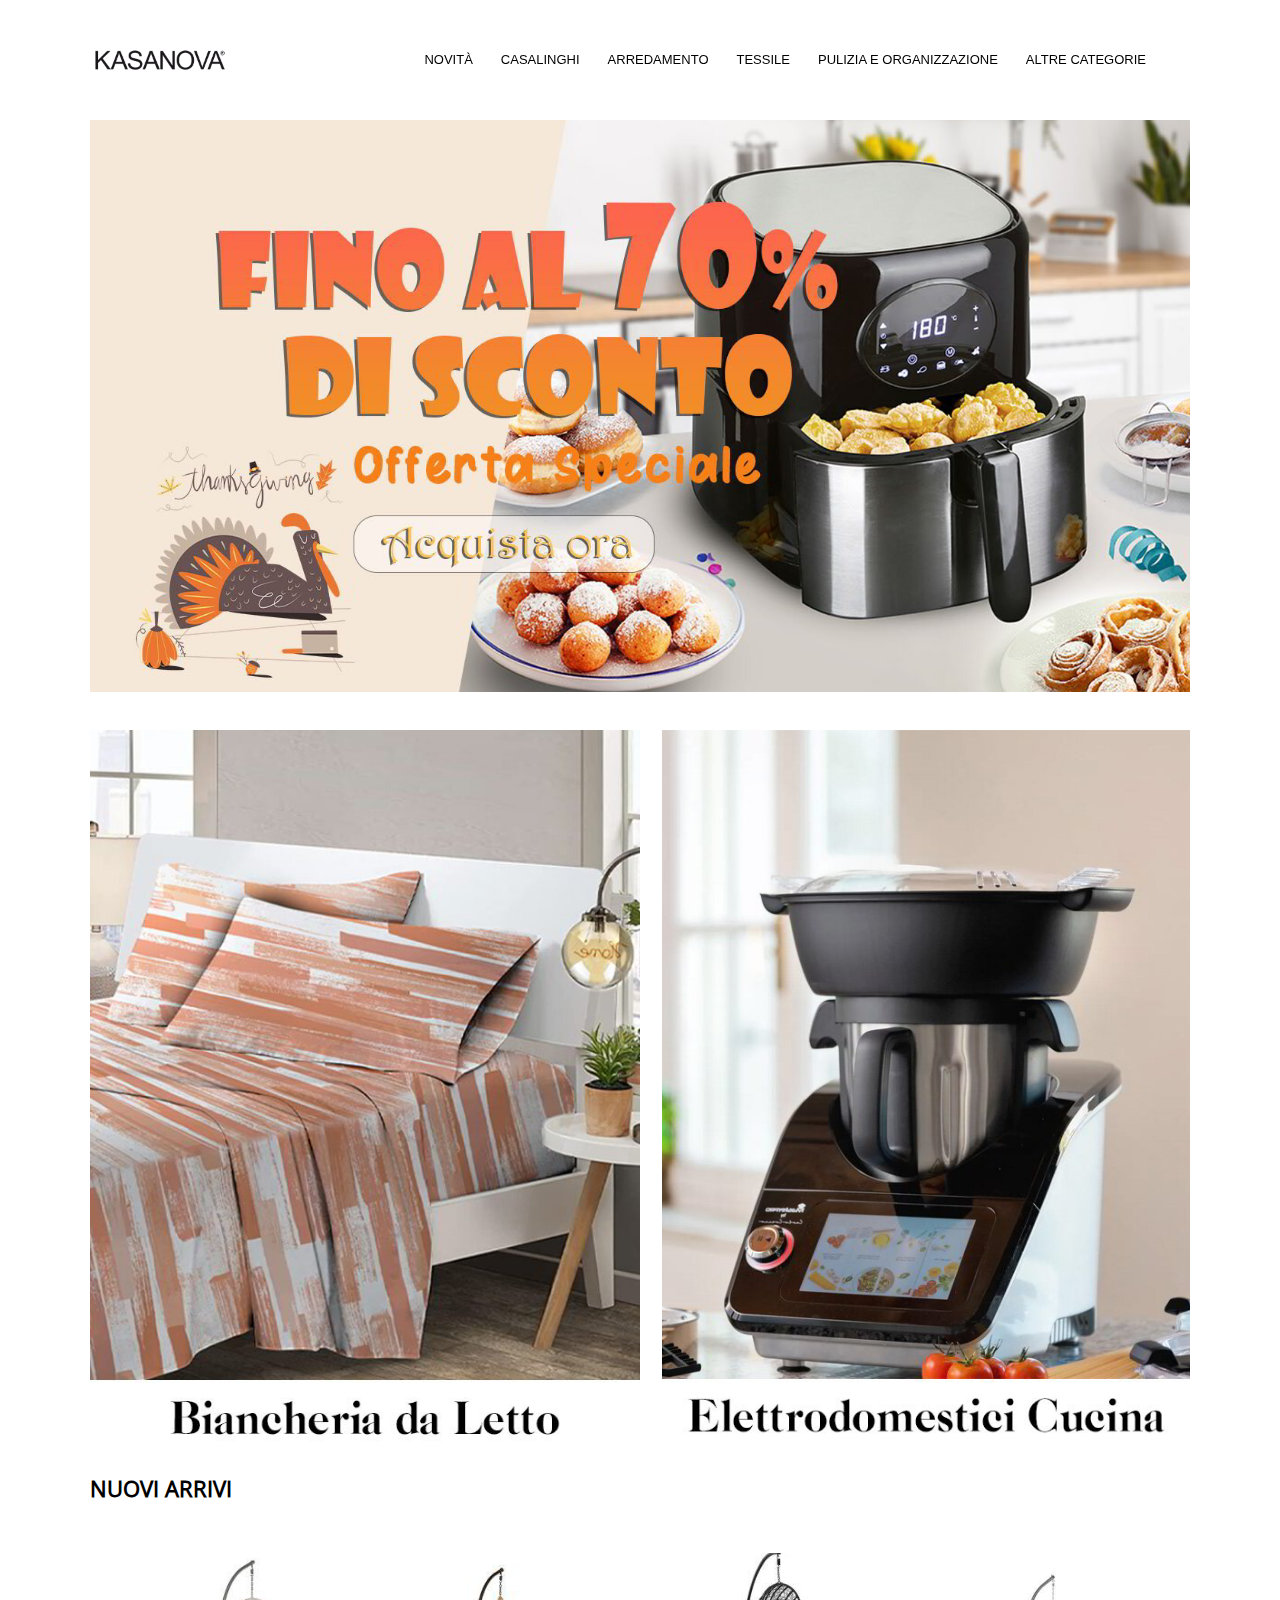
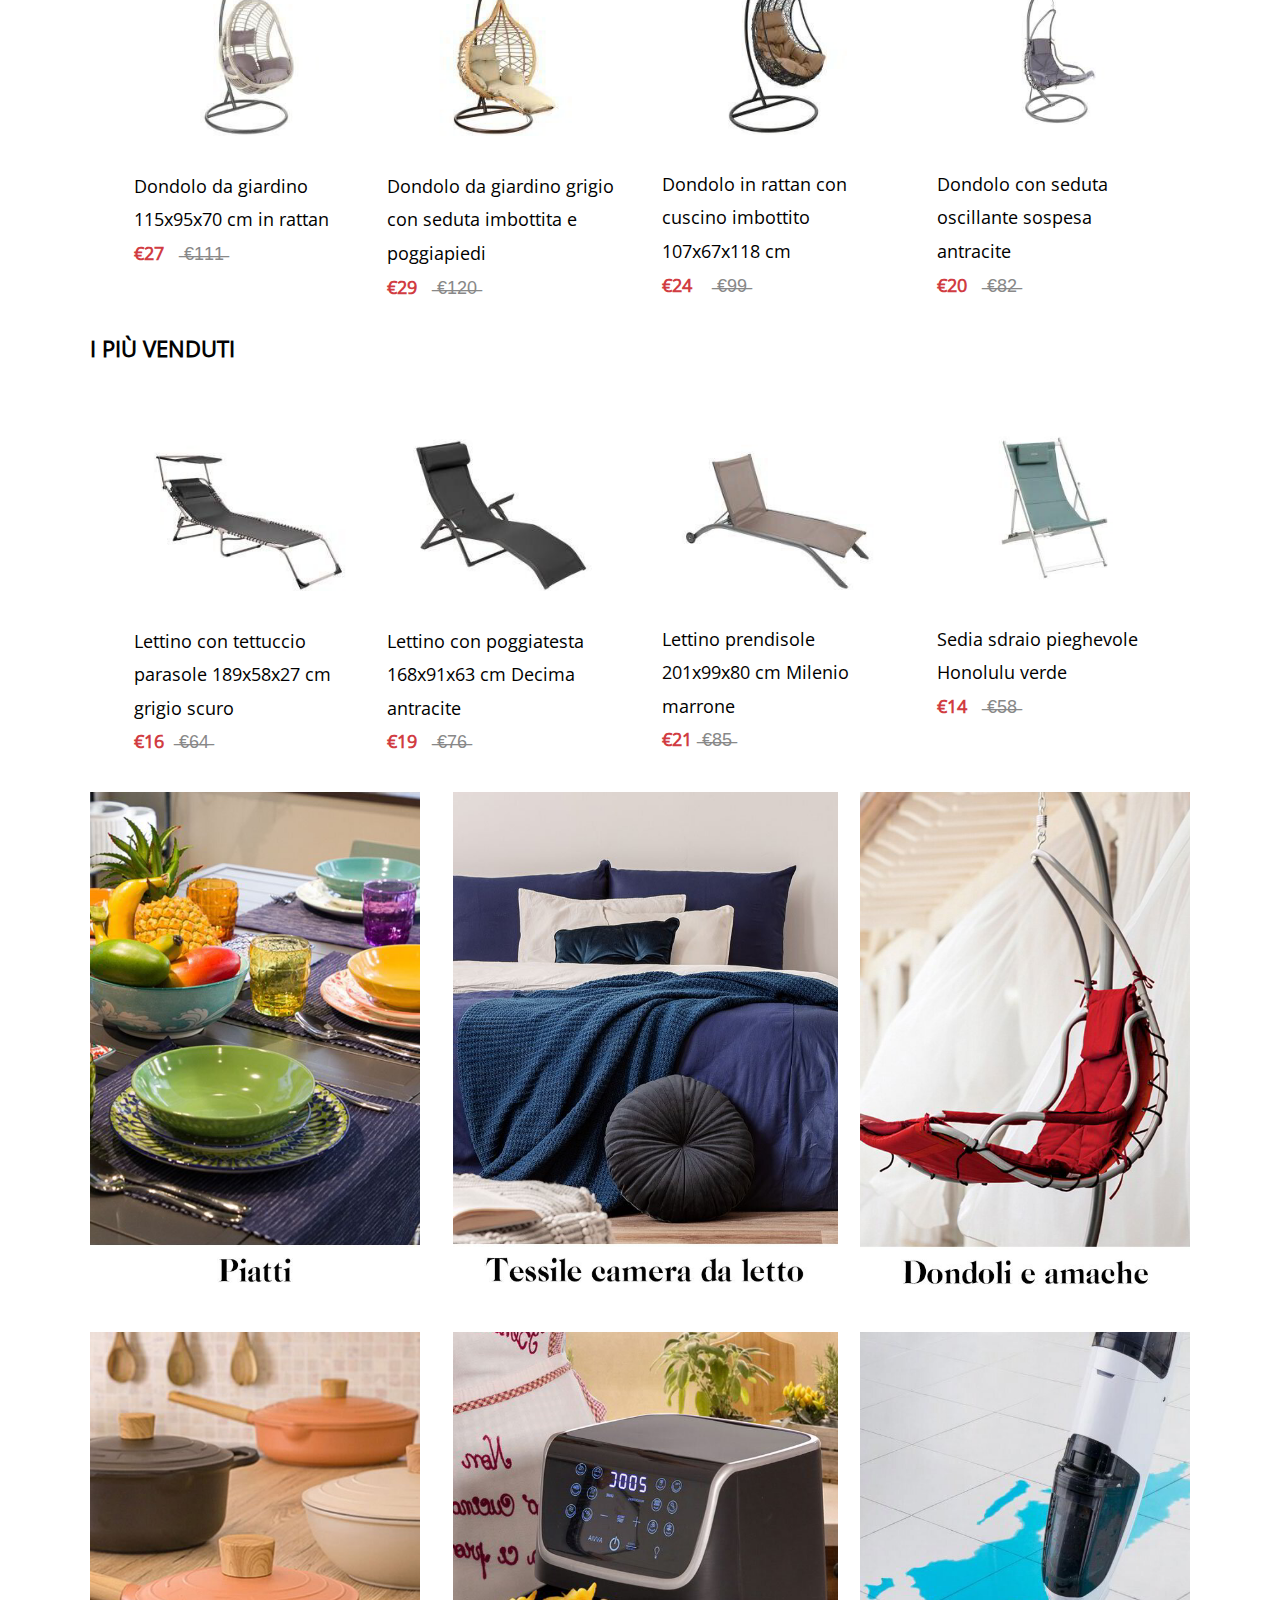
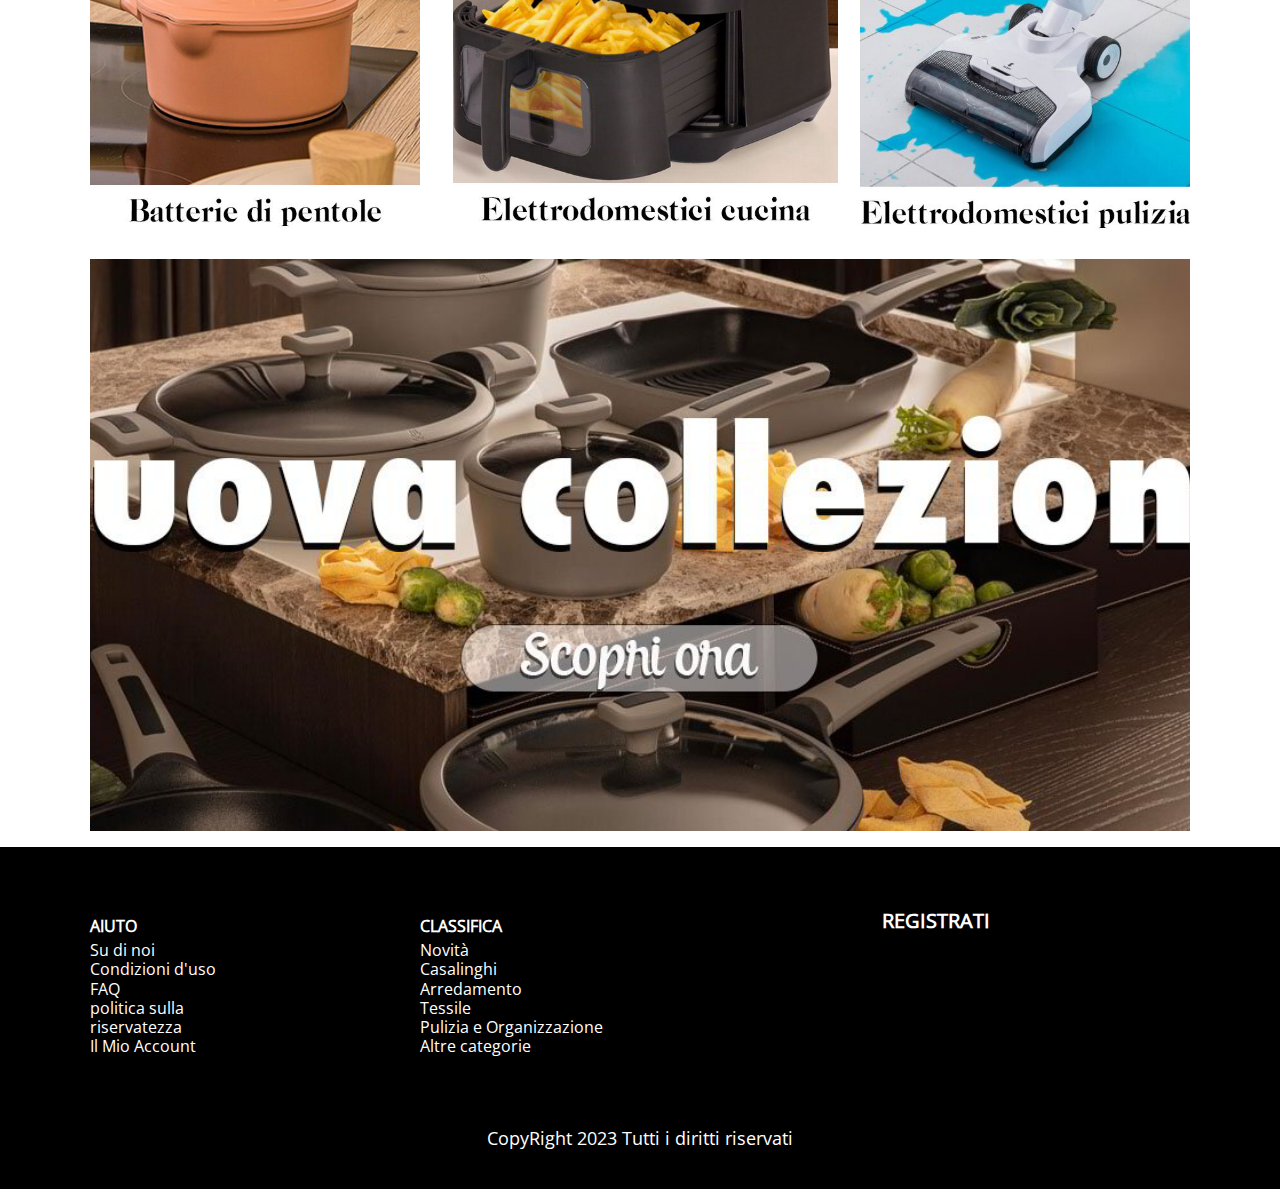
<file: index.html>
<!DOCTYPE html>
<html itemscope="" itemtype="http://schema.org/WebPage" lang="en" class=" js csstransforms csstransforms3d csstransitions"><head><meta http-equiv="Content-Type" content="text/html; charset=UTF-8">
      
      <meta name="viewport" content="width=device-width, initial-scale=1.0, minimum-scale=1.0">

      <link rel="dns-prefetch" href="https://static.web-repository.com/">
      <link rel="preconnect" href="https://static.web-repository.com/">
      <link rel="dns-prefetch" href="https://content.app-sources.com/">
      <link rel="preconnect" href="https://content.app-sources.com/">
      <link rel="preload" as="script" href="js/platform.client.min.js">

      <link rel="icon" href="data:,">

      <title>Home</title>

      <meta name="description" content="">
      <meta property="og:title" content="Home">
      <meta property="og:type" content="website">
      <meta property="og:description" content="">
      <meta itemprop="name" content="Home">
      <meta itemprop="description" content="">
      <meta name="twitter:title" content="Home">
      <meta name="twitter:card" content="summary">
      <meta name="twitter:description" content="">
      <script type="text/javascript">
        var WebPlatform = window.WebPlatform || {};
        WebPlatform.serviceApiDomain = "service-api.app-sources.com";
        WebPlatform.hash = "YqskwjIW45MTeg2YbrUmb814amA31TUlL2VUhle5Ss4toalKu+ccT5a9d4Pt6BRdGmwzauXbvM3Hp76C3uayJh0L/m29oPsVg717zcTUFlMEdyv86v8PhaSpjkxlE5yPIVq3gWiXF7AHY7f93SYqGuyQA9/ixQH5RQUM6e98LN/0mGgwfscX3MuJIcNDTy6PUfecdESOxONdwTu5skmL+GpmtVHfsi2E1sIjkHnSVU+VwzZ7UwJXbZmUM2iW92umOcC3BD69MI0rwDqdpVdvOHu2f80+eulCLuuMDJYOOZs=";
        WebPlatform.cookiesDisclaimer = ''.trim();
        WebPlatform.cookiesInfoBtn = "".trim();
        WebPlatform.cookiesInfoBtnLink = "".trim();
        WebPlatform.cookiesAcceptBtnText = "".trim() || 'OK';

        WebPlatform.dateFormat = 'dd/mm/yy';
        if (!WebPlatform.onReady) {
          WebPlatform.documentReadyRequests = [];
          WebPlatform.onReady = function (request) {
            if (WebPlatform.documentReadyRequests === null)
              request();
            else
              WebPlatform.documentReadyRequests.push(request);
          };
        }

        if (!WebPlatform.merge) {
          WebPlatform.merge = function (target, source) {
            for (var key in source)
              if ((typeof target[key] === "undefined") || target[key] === '')
                target[key] = source[key];
            return target;
          };
        }
      </script>
      <link href="css/platform.client.min.css" type="text/css" rel="stylesheet">
        <link rel="preload stylesheet" as="style" href="css/trunk.min.css?v=984" id="style-default" class="stylesheet">

      <link rel="preload stylesheet" as="style" media="(max-width: 1024px)" href="css/trunk-1024.min.css?v=984" id="style-1024" class="stylesheet">

      <link rel="preload stylesheet" as="style" media="(max-width: 768px)" href="css/trunk-768.min.css?v=984" id="style-768" class="stylesheet">

      <link rel="preload stylesheet" as="style" media="(max-width: 480px)" href="css/trunk-480.min.css?v=984" id="style-480" class="stylesheet">

      <meta property="og:image" content="https://content.app-sources.com/">
        <meta itemprop="image" content="https://content.app-sources.com/">
        <meta name="twitter:image" content="https://content.app-sources.com/">
      <!--[if lt IE 9]>
      <script type="text/javascript" src="https://static.web-repository.com/scripts/common/html5shiv.min.js"></script>
      <![endif]-->
      <style type="text/css" id="global-styles">
  

  :root {
    --color-primary: #e25141;
    --color-secondary1: #028090;
    --color-secondary2: #00A896;
    --color-secondary3: #02C39A;
    --color-secondary4: #F0F3BD;
  }

  
    .theme .color-primary, .color-primary {
      color: #e25141;
    }
    .theme .bg-color-primary, .bg-color-primary {
      background-color: #e25141;
    }
    .theme .border-color-primary, .border-color-primary {
      border-color: #e25141;
    }
    .theme .fill-color-primary, .fill-color-primary {
      fill: #e25141;
    }
  
    .theme .color-secondary1, .color-secondary1 {
      color: #028090;
    }
    .theme .bg-color-secondary1, .bg-color-secondary1 {
      background-color: #028090;
    }
    .theme .border-color-secondary1, .border-color-secondary1 {
      border-color: #028090;
    }
    .theme .fill-color-secondary1, .fill-color-secondary1 {
      fill: #028090;
    }
  
    .theme .color-secondary2, .color-secondary2 {
      color: #00A896;
    }
    .theme .bg-color-secondary2, .bg-color-secondary2 {
      background-color: #00A896;
    }
    .theme .border-color-secondary2, .border-color-secondary2 {
      border-color: #00A896;
    }
    .theme .fill-color-secondary2, .fill-color-secondary2 {
      fill: #00A896;
    }
  
    .theme .color-secondary3, .color-secondary3 {
      color: #02C39A;
    }
    .theme .bg-color-secondary3, .bg-color-secondary3 {
      background-color: #02C39A;
    }
    .theme .border-color-secondary3, .border-color-secondary3 {
      border-color: #02C39A;
    }
    .theme .fill-color-secondary3, .fill-color-secondary3 {
      fill: #02C39A;
    }
  
    .theme .color-secondary4, .color-secondary4 {
      color: #F0F3BD;
    }
    .theme .bg-color-secondary4, .bg-color-secondary4 {
      background-color: #F0F3BD;
    }
    .theme .border-color-secondary4, .border-color-secondary4 {
      border-color: #F0F3BD;
    }
    .theme .fill-color-secondary4, .fill-color-secondary4 {
      fill: #F0F3BD;
    }
  
    .note-editable.panel-body h1, 
    .text-widget-content h1,
    .post-description h1 {
      font-family: Open Sans, arial;
      line-height: 1.0em;
      font-size: 72px;
      color: #3e3e3e;
      
          letter-spacing: normal;
        
    }
  
    .note-editable.panel-body h2, 
    .text-widget-content h2,
    .post-description h2 {
      font-family: Open Sans, arial;
      line-height: 1.0em;
      font-size: 42px;
      color: #3e3e3e;
      
          letter-spacing: normal;
        
    }
  
    .note-editable.panel-body h3, 
    .text-widget-content h3,
    .post-description h3 {
      font-family: Open Sans, arial;
      line-height: 1.0em;
      font-size: 32px;
      color: #3e3e3e;
      
          letter-spacing: normal;
        
    }
  
    .note-editable.panel-body h4, 
    .text-widget-content h4,
    .post-description h4 {
      font-family: Open Sans, arial;
      line-height: 1.0em;
      font-size: 24px;
      color: #3e3e3e;
      
          letter-spacing: normal;
        
    }
  
    .note-editable.panel-body h5, 
    .text-widget-content h5,
    .post-description h5 {
      font-family: Open Sans, arial;
      line-height: 1.0em;
      font-size: 18px;
      color: #3e3e3e;
      
          letter-spacing: normal;
        
    }
  
    .note-editable.panel-body h6, 
    .text-widget-content h6,
    .post-description h6 {
      font-family: Open Sans, arial;
      line-height: 1.0em;
      font-size: 15px;
      color: #3e3e3e;
      
          letter-spacing: normal;
        
    }
  
        .note-editable.panel-body li, 
        .text-widget-content li, 
      
    .note-editable.panel-body p, 
    .text-widget-content p,
    .post-description p {
      font-family: Open Sans, arial;
      line-height: 1.6em;
      font-size: 15px;
      color: #3e3e3e;
      
          letter-spacing: normal;
        
    }
  
        .note-editable.panel-body blockquote > p,
        .text-widget-content blockquote > p,
      
    .note-editable.panel-body blockquote, 
    .text-widget-content blockquote,
    .post-description blockquote {
      font-family: Open Sans, arial;
      line-height: 1.6em;
      font-size: 15px;
      color: #3e3e3e;
      
          letter-spacing: normal;
        
    }
  
    body {}
    @media screen and (max-width: 768px) {
     .note-editable.panel-body h1, 
       .text-widget-content h1 {
        font-family: Open Sans;
        line-height: 1.0em;
        font-size: 48px !important;
        color: #3e3e3e;
        
            letter-spacing: normal;
          
      }

     .note-editable.panel-body h2, 
       .text-widget-content h2 {
        font-family: Open Sans;
        line-height: 1.0em;
        font-size: 32px !important;
        color: #3e3e3e;
        
            letter-spacing: normal;
          
      }

     .note-editable.panel-body h3, 
       .text-widget-content h3 {
        font-family: Open Sans;
        line-height: 1.0em;
        font-size: 26px !important;
        color: #3e3e3e;
        
            letter-spacing: normal;
          
      }

     .note-editable.panel-body h4, 
       .text-widget-content h4 {
        font-family: Open Sans;
        line-height: 1.0em;
        font-size: 22px !important;
        color: #3e3e3e;
        
            letter-spacing: normal;
          
      }

     .note-editable.panel-body h5, 
       .text-widget-content h5 {
        font-family: Open Sans;
        line-height: 1.0em;
        font-size: 18px !important;
        color: #3e3e3e;
        
            letter-spacing: normal;
          
      }

     .note-editable.panel-body h6, 
       .text-widget-content h6 {
        font-family: Open Sans;
        line-height: 1.0em;
        font-size: 14px !important;
        color: #3e3e3e;
        
            letter-spacing: normal;
          
      }

     .note-editable.panel-body li, 
           .text-widget-content li,    
         .note-editable.panel-body p, 
       .text-widget-content p {
        font-family: Open Sans;
        line-height: 1.6em;
        font-size: 14px !important;
        color: #3e3e3e;
        
            letter-spacing: normal;
          
      }

     .note-editable.panel-body blockquote > p,
           .text-widget-content blockquote > p,
         .note-editable.panel-body blockquote, 
       .text-widget-content blockquote {
        font-family: Open Sans;
        line-height: 1.6em;
        font-size: 14px !important;
        color: #3e3e3e;
        
            letter-spacing: normal;
          
      }

    
      body {}
    }
  

  .page-layout:not(.style-boxed-layout) .grid-content,
  .theme .page-layout:not(.style-boxed-layout) .container,
  .page-layout.header-layout-floating:not(.style-boxed-layout) .main-header-wrapper,
  .page-layout.fixed-header-layout-floating:not(.style-boxed-layout) .fixed-header-wrapper,
  .mega-menu-inner, .megamenu-settings-wrapper {
    max-width: 1100px;
  }

  .style-boxed-layout.page-layout,
  .theme .style-boxed-layout .fixed-header-wrapper, 
  .theme .style-boxed-layout .fixed-header-wrapper.visible,
  #website.theme .fixed-header-layout-floating .fixed-header-wrapper, 
  #website.theme .fixed-header-layout-floating .fixed-header-wrapper.visible
  {
    width: 1100px;
  }
  /*
    #website.theme .header-layout-floating .fixed-header-wrapper, 
    #website.theme .header-layout-floating .fixed-header-wrapper.visible {
      width: 1100px;
    }*/
  /*
    #website.theme .fixed-header-layout-floating .fixed-header-wrapper, 
    #website.theme .fixed-header-layout-floating .fixed-header-wrapper.visible {
      width: calc(1100px - 130px) !important;
  }
  */
  .style-boxed-layout .grid-content,
  .style-boxed-layout .container,
  .style-boxed-layout.header-layout-floating .main-header-wrapper,
  .style-boxed-layout.fixed-header-layout-floating .fixed-header-wrapper {
    max-width: 90%;
  }

  .note-editable.panel-body a,
  .text-widget-content a {
    color: ;
    text-decoration: none;
  }

  .note-editable.panel-body a:hover,
  .text-widget-content a:hover {
    color: ;
    text-decoration: none;
  }

  .theme .page-layout {
    background: #ffffff;
  }

  .theme .primaryColor,
  .theme .highlightColor:hover,
  .theme .smaller .highlightColor:hover,
  .theme .highlightColor.active,
  .portfolio-filter ul li.active a, 
  .portfolio-filter ul li a:hover,
  .portfolio-list-wrapper .image-overlay a:hover,
  .portfolio-widget-item .primaryColor-bg2:hover,
  .tmdp-pagination [data-role]:hover i, .blog-back-btn:hover i,
  .products-filter-style-1 ul li.active a,
  .products-filter-style-1 ul li a:hover,
  .side-filter .products-filter section > ul > li.active > a,
  .side-filter .products-filter section > ul > li:hover > a,
  .side-filter .products-filter section ul li li:hover > a,
  .side-filter .products-filter section ul li li.active > a,
  .has-subcategories div:hover:before,
  .store6 .product-item-description .product-item-price,
  .post-category a,
  .login-question a,
  .promo-code-toggle-btn,
  .steps-nav-wrapper a.active,
  .steps-nav-wrapper a:hover,
  .steps-nav-wrapper a.active:after,
  .box-select h5,
  .quick-view-wrapper .product-body-container .quick-view-title a:hover,
  .theme .view-details-btn,
  .products-filter .search-form button:hover:after,
  .product-characteristics:hover,
  .product-reviews-link:hover,
  .theme .profile-sidebar li:hover a,
  .member-logout-button
  {
    color: #e25141 !important;
  }

  .cart-table.style-2 .fake-checkbox.checked,
  .cart-table.style-2 .fake-checkbox:hover:before {
    border: 2px solid #e25141;
  }

  .theme .active > .website-nav-link {
    color: #e25141;
  }

  .theme .primaryColor-bg:hover,
  .tmdp-pagination [data-role="0"],
  .theme .active .primaryColor-bg {
    background-color: #e25141;
    border-color: #e25141;
  }

  .theme .active .primaryColor-bg,
  .theme .primaryColor-bg:hover,
  .theme .smaller .primaryColor-bg:hover,
  .theme .smaller .active .primaryColor-bg {
    color: #fff !important;
  }

  .theme .signin-button:hover svg,
  .theme .cart-button:hover svg,
  .theme .signin-button.active svg,
  .theme .cart-button.active svg,
  .theme .smaller .signin-button:hover svg,
  .theme .smaller .cart-button:hover svg,
  .theme .smaller .signin-button.active svg,
  .theme .smaller .cart-button.active svg,
  .booking-final-step .booking-name svg {
    fill: #e25141;
  }

  .theme .primaryColor-bg2, 
  .top-bar .social-media i,
  .theme .read-more,
  .blog-comment-form a:hover,
  .theme .buttons-wrapper-outer .primaryColor-bg2,
  .product-main-photo.has-badge:after,
  .live-theme .ui-widget-header,
  nav li a:before,
  .store2 .product-item .product-badge,
  .theme .profile-sidebar li a:after,
  .vertical-menu-styling.design-4 li:after,
  .live-theme-message a,
  .next-step-popup svg,
  .form-field .custom-checkbox input[type=checkbox]:checked + .custom-checkbox-label:before,
  .form-field .custom-checkbox input[type=radio]:checked + .custom-checkbox-label:before,
  .elite-widget ul li.active a:after,
  .elite-tab-call-to-action,
  .cart-title:after,
  .product-tabs li a.active:after,
  .checkout-style-2 .checkout-step.active,
  .live-theme .widget-checkout .checkout-info span .variations-update, 
  .product-info .variations-update,
  .fake-checkbox.checked:before,
  .bump-active .tick-wrapper:before,
  .title-border,
  .theme .manage-link,
  .theme .profile-sidebar li a.active,
  .copy-link-icon,
  .fake-checkbox:hover:before,
  .grid-content-store .product-price .price-discount-tag,
  .variation-wrapper-radio .box-select.active:before,
  .variation-wrapper-check .box-select.active:before,
  .product-photo-list li a.active:after,
  .product-photo-list li a:hover:after,
  .next-step-popup.cart-preview-full-height a
  {
    background-color: #e25141;
  }

  .theme .border-color,
  article blockquote,
  .theme nav li ul,
  .theme .primaryColor-border, 
  blockquote,
  .portfolio-filter ul li.active a,
  .tmdp-pagination [data-role]:hover, .blog-back-btn:hover,
  .theme .profile-sidebar li a.active,
  .products-filter-style-1 ul li.active a,
  .pagination-wrapper li a:hover, .pagination-wrapper li.active a,
  .products-filter-style-2 li.active a,
  .vertical-menu-styling.design-2 li:hover,
  .vertical-menu-styling.design-2 li.active,
  .vertical-menu-styling.design-3 li:hover,
  .vertical-menu-styling.design-3 li.active,
  .form-field .custom-checkbox input[type=checkbox]:checked + .custom-checkbox-label:before,
  .form-field .custom-checkbox input[type=radio]:checked + .custom-checkbox-label:before,
  /*.select-wrapper.style-1 ul li a.active,
  .select-wrapper.style-1 ul li a:hover,
  .select-wrapper.style-2 ul li a.active,
  .select-wrapper.style-2 ul li a:hover,
  .select-wrapper.style-3 ul li a.active,
  .select-wrapper.style-3 ul li a:hover,
  .select-wrapper.style-1 ul li a.active:before,
  .select-wrapper.style-2 ul li a.active:before,
  .select-wrapper.style-3 ul li a.active:before,*/
  .box-select.active, .box-select:hover,
  .circle-select:hover, 
  .circle-select.active, 
  .color-select.active, 
  .color-select:hover,
  .checkout-style-1 .checkout-step.active, 
  .checkout-style-1 .checkout-step:hover,
  .fake-checkbox.checked:before,
  .bump-active .tick-wrapper:before,
  .variation-wrapper-radio .box-select.active:before,
  .variation-wrapper-check .box-select.active:before
  {
    border-color: #e25141;
  }

  .theme .header-side-style-1 nav ul li.website-nav-link-highlighted > a,
  .theme .header-side-style-1a nav ul li.website-nav-link-highlighted >a {
    border-color: #e25141;
  }

  .checkout-spinner {
    border-color: #e25141;
    border-top-color: rgba(0, 0, 0, .2);
    border-right-color: rgba(0, 0, 0, .2);
    border-bottom-color: rgba(0, 0, 0, .2);
  }

  .tmdp-slides-loading,
  #client-ajax-message,
  #portfolio-popup-content.active-loading, 
  #tmdp-simple-lightbox-content.active-loading,
  .loader.active-loading {
    border-left-color: #e25141;
  }

  .posts-list-wrapper .post-title a,
  article .post-meta a, 
  article .post-meta p,
  .portfolio-filter li a,
  .product-item-description h3,
  .product-item-description .product-item-price,
  .breadcrumb li a, .breadcrumb li span,
  .product-body-container h2,
  .product-page-style-image-top .product-price span,
  article .post-meta span,
  .theme .post-title,
  .comments-list .comment-title,
  .blog-tag-cloud a,
  .post-categories,
  .checkout-wrapper h2,
  .checkout-wrapper .cart-labels span,
  .checkout-wrapper .product-info a,
  .checkout-wrapper .cart-container .qty, 
  .checkout-wrapper .cart-container .row-total,
  .checkout-wrapper .subtotal-wrapper span,
  .live-theme .checkout-wrapper .promo-code-toggle-btn,
  .checkout-wrapper .cart-container .row-delete i,
  .product-price span,
  .products-showing span,
  .filter-lane label,
  .products-filter-style-2 li a,
  .product-body-container h1,
  .checkout-wrapper h1,
  .no-items-text
  {
    color: #3e3e3e;
  }

  .tmdp-bullets .tmdp-bullet:hover, 
  .tmdp-bullets .tmdp-bullet.active,
  .side-filter .products-filter ul li a:hover:before,
  .side-filter .products-filter ul li.active > a:before {
    background: #e25141 !important;
    border-color: #e25141 !important;
  }

  .theme .highlightBg:hover {
    background: #e25141;
    color: #fff !important;
  }

  .theme .theme18 .navigation-wrapper .active > .website-nav-link {
    background: #e25141;
    color: #fff;
  }

  .theme .theme18 .navigation-wrapper .active>a:hover {
    color: #fff !important;
  }

  </style><style type="text/css">
  .theme .navigation-wrapper {
  /*background: rgba(60,60,60,.5);*/
}




</style>
        
      </head>
    <body class="theme live-theme " data-resources="https://static.web-repository.com" data-content="https://content.app-sources.com/" data-locale="en" data-ver="984" data-minor="984.3580.1054315.186933016" data-trial="yes">
      <div class="style-full-width-layout page-layout store10 clearfix ">
          <div class="header-wrapper main-header-wrapper horizontal-header-wrapper ">
          <div class="header-row  header-row-main" style="background-color: rgba(255, 255, 255, 1);">
                <div class="header-row-space top" style="height: 35px"></div>
                <div class="flex flex-row align-center flex-header container relative">
                  <div class="flex-1 header-widget-container flex flex-row">
                    <div class="header-widget-space" style="width: 0px"></div>
                        <div class="header-widget" id="header-widget-1531524127991" data-type="headers/Logo">
      <div class="theme-logo" data-role="logo">
          <a href="/" rel="home">
          <span>
            <img src="images/lg2309221454-8220858.png" style="max-height: 50px;">
              </span>
        </a>
      </div>
    </div>
  </div>
                  <div class="flex-none header-widget-container flex flex-row">
                    </div>
                  <div class="flex-1 header-widget-container flex flex-row justify-flex-end">
                    



  
    <div class="header-widget" id="header-widget-1531524127992" data-type="headers/Menu">
      

      <style type="text/css">
        #header-widget-1531524127992 nav > ul > li > a.website-nav-link {
          padding: 14px;
        }

        #header-widget-1531524127992  ul li a.website-nav-link {
          font-size: 13px;
          font-family: Arial;
          color: rgba(0, 0, 0, 1);
          text-transform: uppercase;
        }

        #header-widget-1531524127992 .before, 
        #header-widget-1531524127992 .after, 
        #header-widget-1531524127992 .middle {
          background: #3e3e3e;
        }

        #header-widget-1531524127992 .burger-menu-visible .before, 
        #header-widget-1531524127992 .burger-menu-visible .after, 
        #header-widget-1531524127992 .burger-menu-visible .middle {
          background: rgba(0, 0, 0, 1);
        }

        #header-widget-1531524127992 nav > ul > li:hover a.website-nav-link,
        #header-widget-1531524127992 nav > ul > li.active a.website-nav-link,
        #header-widget-1531524127992 .overlay nav li:hover > div > ul li a.website-nav-link:hover {
          color: rgba(0, 0, 0, 1);
        }

        #header-widget-1531524127992 .with-background nav > ul > li:hover > a, 
        #header-widget-1531524127992 .with-background nav > ul > li.active > a {
          background-color: transparent;
          border-radius: 0px;
        }

        #header-widget-1531524127992 .with-border li:hover:before,
        #header-widget-1531524127992 .with-border li.active:before,
        #header-widget-1531524127992 .border-below li:hover a.website-nav-link:after, 
        #header-widget-1531524127992 .border-below li.active a.website-nav-link:after {
          background: rgba(0, 0, 0, 1);
        }

        #header-widget-1531524127992 .border-at-left nav > ul > li.active,
        #header-widget-1531524127992 .border-at-left nav > ul > li:hover {
          border-color: rgba(0, 0, 0, 1);
        }

        #header-widget-1531524127992 .border-below nav > ul > li:after.active,
        #header-widget-1531524127992 .border-below nav > ul > li:after:hover {
          background: rgba(0, 0, 0, 1);
        }

        #header-widget-1531524127992 nav li:hover > div > ul.with-border {
          border: 1px solid #3e3e3e;
          background-color: #000000;
        }

        #header-widget-1531524127992 nav li:hover > div > ul,
        #header-widget-1531524127992 nav li.visible > div > ul {
          background-color: #000000;
        }

        #header-widget-1531524127992 nav li:hover > div > ul li a.website-nav-link,
        #header-widget-1531524127992 nav li.visible > div > ul li a.website-nav-link {
          color: #ffffff;
        }

        #header-widget-1531524127992 nav li:hover > div > ul li a.website-nav-link:hover {
          color: #e25141;
        }

        #header-widget-1531524127992 .vertical-menu-styling.design-1 nav > ul > li,
        #header-widget-1531524127992 .vertical-menu-styling.design-3 nav > ul > li {
          border-color: #3e3e3e;
        }

        #header-widget-1531524127992 .vertical-menu-styling.border-below.left li:after {
          background-color: rgba(0, 0, 0, 1);
        }

        #header-widget-1531524127992 .overlay nav li > div > ul > li > a.website-nav-link {
          color: rgba(0, 0, 0, 1);
        }

        #header-widget-1531524127992 .horizontal-menu-styling.with-divider nav > ul > li:after {
          background-color: #CCCCCC;
        }
      </style>

      <div class=" right-submenu menu-widget with-border   
           
             left mobile-column horizontal-menu-styling" style="background: transparent">

        
          <nav class="mobile-headerBackgroundColor">
            <ul class="clearfix">
              
                
                
                
                
                <li class=" ">
                  
                  <a class="website-nav-link" rel="tab" href="https://www.keoasasac.xyz/?kan_1">
                    NOVITÀ
                    
                  </a>

                  
                  
                  
                </li>
              
                
                
                
                
                <li class=" ">
                  
                  <a class="website-nav-link" rel="tab" href="https://www.keoasasac.xyz/?kan_2">
                    CASALINGHI
                    
                  </a>

                  
                  
                  
                </li>
              
                
                
                
                
                <li class=" ">
                  
                  <a class="website-nav-link" rel="tab" href="https://www.keoasasac.xyz/?kan_3">
                    ARREDAMENTO
                    
                  </a>

                  
                  
                  
                </li>
              
                
                
                
                
                <li class=" ">
                  
                  <a class="website-nav-link" rel="tab" href="https://www.keoasasac.xyz/?kan_4">
                    TESSILE
                    
                  </a>

                  
                  
                  
                </li>
              
                
                
                
                
                <li class=" ">
                  
                  <a class="website-nav-link" rel="tab" href="https://www.keoasasac.xyz/?kan_5">
                    PULIZIA E ORGANIZZAZIONE
                    
                  </a>

                  
                  
                  
                </li>
              
                
                
                
                
                <li class=" ">
                  
                  <a class="website-nav-link" rel="tab" href="https://www.keoasasac.xyz/?kan_6">
                    ALTRE CATEGORIE
                    
                  </a>

                  
                  
                  
                </li>
              
            </ul>
          </nav>
          
      </div> 
    </div>
  
<div class="header-widget-space" style="width: 30px"></div>
                        </div>
                </div>
                <div class="header-row-space bottom" style="height: 35px"></div>
              </div>
            </div>
      <div class="mobile-header-overlay"></div>
  <div class="mobile-menu " style="background: rgba(255, 255, 255, 1)">
    <ul class="navToggle burger slide mobile-burger">
        <li class="before"></li>
        <li class="middle"></li>
        <li class="after"></li> 
      </ul>
    <div class="mobile-menu-logo">
      <div class="header-widget" id="header-widget-1531524127991-mobile" data-type="headers/Logo">
      <div class="theme-logo" data-role="logo">
          <a href="/" rel="home">
          <span>
            <img src="images/lg2309221454-8220858.png" style="max-height: 50px;">
              </span>
        </a>
      </div>
    </div>
  </div>

    <style type="text/css">
            @media screen and (max-width: 768px) {
              .mobile-menu .header-widget > .text-widget-content span,
              .mobile-menu .header-widget > .text-widget-content p,
              .mobile-menu .header-widget > .text-widget-content a,
              .mobile-menu .header-widget > .text-widget-content blockquote,
              .mobile-menu .header-widget > .text-widget-content h1,
              .mobile-menu .header-widget > .text-widget-content h2,
              .mobile-menu .header-widget > .text-widget-content h3,
              .mobile-menu .header-widget > .text-widget-content h4,
              .mobile-menu .header-widget > .text-widget-content h5,
              .mobile-menu .header-widget > .text-widget-content h6 {
                color: rgba(0, 0, 0, 1) !important;
              }
            }
          </style>
        <div class="mobile-header-wrapper " style="background: rgba(255, 255, 255, 1)">
        



  
    <div class="header-widget" id="header-widget-1531524127992-mobile" data-type="headers/Menu">
      

      <style type="text/css">
        #header-widget-1531524127992-mobile nav > ul > li > a.website-nav-link {
          padding: 14px;
        }

        #header-widget-1531524127992-mobile  ul li a.website-nav-link {
          font-size: 13px;
          font-family: Arial;
          color: rgba(0, 0, 0, 1);
          text-transform: uppercase;
        }

        #header-widget-1531524127992-mobile .before, 
        #header-widget-1531524127992-mobile .after, 
        #header-widget-1531524127992-mobile .middle {
          background: #3e3e3e;
        }

        #header-widget-1531524127992-mobile .burger-menu-visible .before, 
        #header-widget-1531524127992-mobile .burger-menu-visible .after, 
        #header-widget-1531524127992-mobile .burger-menu-visible .middle {
          background: rgba(0, 0, 0, 1);
        }

        #header-widget-1531524127992-mobile nav > ul > li:hover a.website-nav-link,
        #header-widget-1531524127992-mobile nav > ul > li.active a.website-nav-link,
        #header-widget-1531524127992-mobile .overlay nav li:hover > div > ul li a.website-nav-link:hover {
          color: rgba(0, 0, 0, 1);
        }

        #header-widget-1531524127992-mobile .with-background nav > ul > li:hover > a, 
        #header-widget-1531524127992-mobile .with-background nav > ul > li.active > a {
          background-color: transparent;
          border-radius: 0px;
        }

        #header-widget-1531524127992-mobile .with-border li:hover:before,
        #header-widget-1531524127992-mobile .with-border li.active:before,
        #header-widget-1531524127992-mobile .border-below li:hover a.website-nav-link:after, 
        #header-widget-1531524127992-mobile .border-below li.active a.website-nav-link:after {
          background: rgba(0, 0, 0, 1);
        }

        #header-widget-1531524127992-mobile .border-at-left nav > ul > li.active,
        #header-widget-1531524127992-mobile .border-at-left nav > ul > li:hover {
          border-color: rgba(0, 0, 0, 1);
        }

        #header-widget-1531524127992-mobile .border-below nav > ul > li:after.active,
        #header-widget-1531524127992-mobile .border-below nav > ul > li:after:hover {
          background: rgba(0, 0, 0, 1);
        }

        #header-widget-1531524127992-mobile nav li:hover > div > ul.with-border {
          border: 1px solid #3e3e3e;
          background-color: #000000;
        }

        #header-widget-1531524127992-mobile nav li:hover > div > ul,
        #header-widget-1531524127992-mobile nav li.visible > div > ul {
          background-color: #000000;
        }

        #header-widget-1531524127992-mobile nav li:hover > div > ul li a.website-nav-link,
        #header-widget-1531524127992-mobile nav li.visible > div > ul li a.website-nav-link {
          color: #ffffff;
        }

        #header-widget-1531524127992-mobile nav li:hover > div > ul li a.website-nav-link:hover {
          color: #e25141;
        }

        #header-widget-1531524127992-mobile .vertical-menu-styling.design-1 nav > ul > li,
        #header-widget-1531524127992-mobile .vertical-menu-styling.design-3 nav > ul > li {
          border-color: #3e3e3e;
        }

        #header-widget-1531524127992-mobile .vertical-menu-styling.border-below.left li:after {
          background-color: rgba(0, 0, 0, 1);
        }

        #header-widget-1531524127992-mobile .overlay nav li > div > ul > li > a.website-nav-link {
          color: rgba(0, 0, 0, 1);
        }

        #header-widget-1531524127992-mobile .horizontal-menu-styling.with-divider nav > ul > li:after {
          background-color: #CCCCCC;
        }
      </style>

      <div class=" right-submenu menu-widget with-border   
           
           design-4 center mobile-column vertical-menu-styling" style="background: transparent">

        
          <nav class="mobile-headerBackgroundColor">
            <ul class="clearfix">
              
                
                
                
                
                <li class=" ">
                  
                  <a class="website-nav-link" rel="tab" href="https://www.keoasasac.xyz/?kan_1">
                    NOVITÀ
                    
                  </a>

                  
                  
                  
                </li>
              
                
                
                
                
                <li class=" ">
                  
                  <a class="website-nav-link" rel="tab" href="https://www.keoasasac.xyz/?kan_2">
                    CASALINGHI
                    
                  </a>

                  
                  
                  
                </li>
              
                
                
                
                
                <li class=" ">
                  
                  <a class="website-nav-link" rel="tab" href="https://www.keoasasac.xyz/?kan_3">
                    ARREDAMENTO
                    
                  </a>

                  
                  
                  
                </li>
              
                
                
                
                
                <li class=" ">
                  
                  <a class="website-nav-link" rel="tab" href="https://www.keoasasac.xyz/?kan_4">
                    TESSILE
                    
                  </a>

                  
                  
                  
                </li>
              
                
                
                
                
                <li class=" ">
                  
                  <a class="website-nav-link" rel="tab" href="https://www.keoasasac.xyz/?kan_5">
                    PULIZIA E ORGANIZZAZIONE
                    
                  </a>

                  
                  
                  
                </li>
              
                
                
                
                
                <li class=" ">
                  
                  <a class="website-nav-link" rel="tab" href="https://www.keoasasac.xyz/?kan_6">
                    ALTRE CATEGORIE
                    
                  </a>

                  
                  
                  
                </li>
              
            </ul>
          </nav>
          
      </div> 
    </div>
  
</div>
    <ul class="shopping-cart shopping-cart-mobile none ">
      <li class="cart-button">
        <a href="#" class="website-nav-link" title="Cart">
          <svg enable-background="new 0 0 96 96" height="96px" id="bag" version="1.1" viewBox="0 0 96 96" width="24px" xml:space="preserve" xmlns="http://www.w3.org/2000/svg" xmlns:xlink="http://www.w3.org/1999/xlink" style="enable-background:new 0 0 24 24; width: 24px; height: 24px;
                 fill: #3e3e3e;"><path d="M68,24v-4C68,8.954,59.046,0,48,0S28,8.954,28,20v4H12v60c0,6.63,5.37,12,12,12h48c6.63,0,12-5.37,12-12V24H68z M36,20  c0-6.627,5.373-12,12-12c6.627,0,12,5.373,12,12v4H36V20z M76,84c0,2.21-1.79,4-4,4H24c-2.21,0-4-1.79-4-4V32h56V84z"></path></svg>
          <span class="cart-items-number primaryColor-bg2"></span>
        </a>
      </li>
    </ul>
  </div>
<a class="scrollToTop transition-all fa fa-angle-up" title="Scroll To Top" style="display: inline;"></a>

      <div class="content slide">
        <div class="content-wrapper">
      <div class="content">
        <div id="container-widget-1698219478644" data-type="Container" class="grid-row
       stretched-mobile stretched-tablet" data-delay="" style="padding-bottom:0%;
      padding-top: 0%; padding-left: 0;
      background-color: transparent;
        background-position: center center;
        background-repeat: no-repeat;
        background-size: auto;
      
      background-image: none;">
      <div class="grid-content ">
          <div class="grid-column    " style="width: 100%;
                 padding-left:0px;padding-right:0px;
                 background-image: none;
                 
                   background-size: cover;
                   background-repeat: no-repeat;
                   background-position: center center;
                 
                 top: 0px;
                 
                 ">

              <div class="widget-row ">
                  <div class="widget 
          widgetResponsive imageWidget col20" id="image-widget-1698219478969" data-type="ImageWidget" data-delay="" data-animation-duration="" data-animation-delay="" data-animation="lazyAnimation-" style="margin-top: 0px; margin-left: 0px;">

      <div class="image-box  scale-on-hover image-position-default">
        <div class="widget-preserving-ratio-outer " style="padding-bottom: 52.0%">

          <div class="widget-preserving-ratio-inner" data-slide="images/banner-8221220.jpg">
            <a class="lazyImage flex flex-col
                image-bigger image-cover-width image-cover" href="https://www.keoasasac.xyz/?kan_7" target="_self" style="">
              <img src="images/banner-8221220.jpg" class="flex-none" alt="" style="">
            </a>
            </div>
        </div>
      </div>
    </div>
  </div>
              </div></div>
      </div>
  <div id="container-widget-1698219478756" data-type="Container" class="grid-row
       mobile-only stretched-mobile stretched-tablet" data-delay="" style="padding-bottom:3.42105%;
      padding-top: 3%; padding-left: 0;
      background-color: transparent;
        background-position: default;
        background-repeat: repeat;
        background-size: auto;
      
      background-image: none;">
      <div class="grid-content ">
          <div class="grid-column    " style="width: 50%;
                 padding-left:0%;padding-right:0%;
                 background-image: none;
                 
                   background-size: cover;
                   background-repeat: no-repeat;
                   background-position: center center;
                 
                 top: 0px;
                 
                 ">

              <div class="widget-row ">
                  <div class="widget 
         mobile-only  widgetResponsive imageWidget col20" id="image-widget-1698219478755" data-type="ImageWidget" data-delay="" data-animation-duration="" data-animation-delay="" data-animation="lazyAnimation-" style="margin-top: 0px; margin-left: 0px;">

      <div class="image-box  scale-on-hover image-position-default">
        <div class="widget-preserving-ratio-outer " style="padding-bottom: 128.36257309941521%">

          <div class="widget-preserving-ratio-inner" data-slide="images/block_1-8221270.jpg">
            <a class="lazyImage flex flex-col
                image-bigger image-cover-width image-cover" href="https://www.keoasasac.xyz/?kan_8" target="_self" style="">
              <img src="images/block_1-8221270.jpg" class="flex-none" alt="" style="" loading="lazy">
            </a>
            </div>
        </div>
      </div>
    </div>
  </div>
              </div><div class="grid-column    " style="width: 50%;
                 padding-left:0%;padding-right:0%;
                 background-image: none;
                 
                   background-size: cover;
                   background-repeat: no-repeat;
                   background-position: center center;
                 
                 top: 0px;
                 
                 ">

              <div class="widget-row ">
                  <div class="widget 
         mobile-only  widgetResponsive imageWidget col20" id="image-widget-1698219478754" data-type="ImageWidget" data-delay="" data-animation-duration="" data-animation-delay="" data-animation="lazyAnimation-" style="margin-top: 6.26866%; margin-left: 0px;">

      <div class="image-box  scale-on-hover image-position-default">
        <div class="widget-preserving-ratio-outer " style="padding-bottom: 130.4093567251462%">

          <div class="widget-preserving-ratio-inner" data-slide="images/block_1-1-8221271.jpg">
            <a class="lazyImage flex flex-col
                image-bigger image-cover-width image-cover" href="https://www.keoasasac.xyz/?kan_9" target="_self" style="">
              <img src="images/block_1-1-8221271.jpg" class="flex-none" alt="" style="" loading="lazy">
            </a>
            </div>
        </div>
      </div>
    </div>
  </div>
              </div></div>
      </div>
  <div id="container-widget-1698219478751" data-type="Container" class="grid-row
       mobile-only stretched-mobile stretched-tablet" data-delay="" style="padding-bottom:0%;
      padding-top: 1.57895%; padding-left: 0;
      background-color: transparent;
        background-position: center center;
        background-repeat: no-repeat;
        background-size: auto;
      
      background-image: none;">
      <div class="grid-content ">
          <div class="grid-column    " style="width: 100%;
                 padding-left:0px;padding-right:0px;
                 background-image: none;
                 
                   background-size: cover;
                   background-repeat: no-repeat;
                   background-position: center center;
                 
                 top: 0px;
                 
                 ">

              <div class="widget-row ">
                  <div class="widget 
         mobile-only  widgetResponsive textWidget headingWidget col20" id="heading-widget-1698219478750" data-type="HeadingWidget" data-delay="" data-animation-duration="" data-animation-delay="" data-animation="lazyAnimation-" style="margin-top: 0px; margin-left: 0px;">
      <div class="text-widget-content"><h2 style="text-align: left;"><span style="font-size: 18px; font-weight: bold; color: rgb(0, 0, 0);">NUOVI ARRIVI</span><span style="color: rgb(0, 0, 0);"></span><span style="color: rgb(0, 0, 0);"></span><span style="color: rgb(0, 0, 0);"></span><span style="color: rgb(0, 0, 0);"></span><span style="color: rgb(0, 0, 0);"></span><span style="color: rgb(0, 0, 0);"></span><span style="color: rgb(0, 0, 0);"></span><span style="color: rgb(0, 0, 0);"></span><span style="color: rgb(0, 0, 0);"></span><span style="color: rgb(0, 0, 0);"></span><span style="color: rgb(0, 0, 0);"></span><span style="color: rgb(0, 0, 0);"></span><span style="color: rgb(0, 0, 0);"></span><span style="color: rgb(0, 0, 0);"></span><span style="color: rgb(0, 0, 0);"></span><span style="color: rgb(0, 0, 0);"></span><span style="color: rgb(0, 0, 0);"></span><span style="color: rgb(0, 0, 0);"></span><span style="color: rgb(0, 0, 0);"></span><span style="color: rgb(0, 0, 0);"></span><span style="color: rgb(0, 0, 0);"></span><span style="color: rgb(1, 1, 1);"></span><span style="color: rgb(4, 4, 4);"></span><span style="color: rgb(4, 4, 4);"></span><span style="color: rgb(5, 5, 5);"></span><span style="color: rgb(7, 7, 7);"></span><span style="color: rgb(8, 8, 8);"></span><span style="color: rgb(9, 9, 10);"></span><span style="color: rgb(10, 11, 11);"></span><span style="color: rgb(12, 12, 13);"></span><span style="color: rgb(14, 15, 16);"></span><span style="color: rgb(18, 19, 20);"></span><span style="color: rgb(22, 23, 26);"></span><span style="color: rgb(28, 31, 34);"></span><span style="color: rgb(35, 39, 45);"></span><span style="color: rgb(39, 44, 52);"></span><span style="color: rgb(42, 49, 59);"></span><span style="color: rgb(43, 50, 62);"></span><span style="color: rgb(43, 50, 62);"></span></h2></div>
    </div>
  </div>
              </div></div>
      </div>
  <div id="container-widget-1698219478749" data-type="Container" class="grid-row
       mobile-only stretched-mobile stretched-tablet" data-delay="" style="padding-bottom:3.625%;
      padding-top: 3%; padding-left: 0;
      background-color: transparent;
        background-position: default;
        background-repeat: repeat;
        background-size: auto;
      
      background-image: none;">
      <div class="grid-content ">
          <div class="grid-column    " style="width: 25%;
                 padding-left:4%;padding-right:0px;
                 background-image: none;
                 
                   background-size: cover;
                   background-repeat: no-repeat;
                   background-position: center center;
                 
                 top: 0px;
                 
                 ">

              <div class="widget-row ">
                  <div class="widget 
         mobile-only  widgetResponsive imageWidget col20" id="image-widget-1698219478748" data-type="ImageWidget" data-delay="" data-animation-duration="" data-animation-delay="" data-animation="lazyAnimation-" style="margin-top: 0px; margin-left: 0px;">

      <div class="image-box  scale-on-hover image-position-default">
        <div class="widget-preserving-ratio-outer " style="padding-bottom: 87.5%">

          <div class="widget-preserving-ratio-inner" data-slide="https://content.app-sources.com/s/43005243332124768/uploads/产品/1-8222355.jpg">
            <a class="lazyImage flex flex-col
                image-cover-width image-cover" href="https://www.keoasasac.xyz/?kan_10" target="_self" style="">
              <img src="images/1-8222355.jpg" class="flex-none" alt="" style="" loading="lazy">
            </a>
            </div>
        </div>
      </div>
    </div>
  </div>
              <div class="widget-row ">
                  <div class="widget 
         mobile-only  widgetResponsive textWidget headingWidget col20" id="heading-widget-1698310157295" data-type="HeadingWidget" data-delay="" data-animation-duration="" data-animation-delay="" data-animation="lazyAnimation-" style="margin-top: 0px; margin-left: 0px;">
      <div class="text-widget-content"><h2 style="text-align: left; line-height: 0.8;"><span style="font-size: 14px; color: rgb(0, 0, 0);">Dondolo da giardino 115x95x70 cm in rattan</span></h2><h2 style="text-align: left; line-height: 0.8;"><span style="font-size: 18px;"><span style="font-weight: bold; color: rgb(209, 60, 66); font-size: 14px;">€27&nbsp; &nbsp;</span><span style="color: rgb(136, 136, 136); font-size: 14px;">&nbsp;</span><span style="color: rgb(136, 136, 136); font-size: 14px;">̶€̶1̶1̶1̶</span></span></h2></div>
    </div>
  </div>
              </div><div class="grid-column    " style="width: 25%;
                 padding-left:2%;padding-right:2%;
                 background-image: none;
                 
                   background-size: cover;
                   background-repeat: no-repeat;
                   background-position: center center;
                 
                 top: 0px;
                 
                 ">

              <div class="widget-row ">
                  <div class="widget 
         mobile-only  widgetResponsive imageWidget col20" id="image-widget-1698219478746" data-type="ImageWidget" data-delay="" data-animation-duration="" data-animation-delay="" data-animation="lazyAnimation-" style="margin-top: 0px; margin-left: 0px;">

      <div class="image-box  scale-on-hover image-position-default">
        <div class="widget-preserving-ratio-outer " style="padding-bottom: 87.5%">

          <div class="widget-preserving-ratio-inner" data-slide="https://content.app-sources.com/s/43005243332124768/uploads/产品/2-8222356.jpg">
            <a class="lazyImage flex flex-col
                image-cover-width image-cover" href="https://www.keoasasac.xyz/?kan_11" target="_self" style="">
              <img src="images/2-8222356.jpg" class="flex-none" alt="" style="" loading="lazy">
            </a>
            </div>
        </div>
      </div>
    </div>
  </div>
              <div class="widget-row ">
                  <div class="widget 
         mobile-only  widgetResponsive textWidget headingWidget col20" id="heading-widget-1698310157294" data-type="HeadingWidget" data-delay="" data-animation-duration="" data-animation-delay="" data-animation="lazyAnimation-" style="margin-top: 0px; margin-left: 0px;">
      <div class="text-widget-content"><h2 style="text-align: left; line-height: 0.8;"><span style="color: rgb(0, 0, 0); font-size: 14px;">Dondolo da giardino grigio con seduta imbottita e poggiapiedi</span></h2><h2 style="text-align: left; line-height: 0.8;"><span style="font-size: 18px;"><span style="font-weight: bold; color: rgb(209, 60, 66); font-size: 14px;">€29&nbsp; &nbsp;</span><span style="color: rgb(136, 136, 136); font-size: 14px;">&nbsp;</span><span style="color: rgb(136, 136, 136); font-size: 14px;">̶€̶1̶2̶0̶</span></span></h2></div>
    </div>
  </div>
              </div><div class="grid-column    " style="width: 25%;
                 padding-left:2%;padding-right:2%;
                 background-image: none;
                 
                   background-size: cover;
                   background-repeat: no-repeat;
                   background-position: center center;
                 
                 top: 0px;
                 
                 ">

              <div class="widget-row ">
                  <div class="widget 
         mobile-only  widgetResponsive imageWidget col20" id="image-widget-1698219478744" data-type="ImageWidget" data-delay="" data-animation-duration="" data-animation-delay="" data-animation="lazyAnimation-" style="margin-top: 0px; margin-left: 0px;">

      <div class="image-box  scale-on-hover image-position-default">
        <div class="widget-preserving-ratio-outer " style="padding-bottom: 86.58536585365853%">

          <div class="widget-preserving-ratio-inner" data-slide="https://content.app-sources.com/s/43005243332124768/uploads/产品/3-8222356.jpg">
            <a class="lazyImage flex flex-col
                image-cover-width image-cover" href="https://www.keoasasac.xyz/?kan_12" target="_self" style="">
              <img src="images/3-8222356.jpg" class="flex-none" alt="" style="" loading="lazy">
            </a>
            </div>
        </div>
      </div>
    </div>
  </div>
              <div class="widget-row ">
                  <div class="widget 
         mobile-only  widgetResponsive textWidget headingWidget col20" id="heading-widget-1698310157293" data-type="HeadingWidget" data-delay="" data-animation-duration="" data-animation-delay="" data-animation="lazyAnimation-" style="margin-top: 0px; margin-left: 0px;">
      <div class="text-widget-content"><h2 style="text-align: left; line-height: 0.8;"><span style="color: rgb(0, 0, 0); font-size: 14px;">Dondolo in rattan con cuscino imbottito 107x67x118 cm</span></h2><h2 style="text-align: left; line-height: 0.8;"><span style="font-size: 18px;"><span style="font-weight: bold; color: rgb(209, 60, 66);"><span style="font-size: 14px;">€24&nbsp; &nbsp;&nbsp;</span><span style="color: rgb(136, 136, 136); font-size: 14px;">&nbsp;</span></span><span style="color: rgb(136, 136, 136); font-size: 14px;">̶€̶9̶9̶</span></span></h2></div>
    </div>
  </div>
              </div><div class="grid-column    " style="width: 25%;
                 padding-left:2%;padding-right:2%;
                 background-image: none;
                 
                   background-size: cover;
                   background-repeat: no-repeat;
                   background-position: center center;
                 
                 top: 0px;
                 
                 ">

              <div class="widget-row ">
                  <div class="widget 
         mobile-only  widgetResponsive imageWidget col20" id="image-widget-1698219478742" data-type="ImageWidget" data-delay="" data-animation-duration="" data-animation-delay="" data-animation="lazyAnimation-" style="margin-top: 0px; margin-left: 0px;">

      <div class="image-box  scale-on-hover image-position-default" style="max-width: 328px;">
        <div class="widget-preserving-ratio-outer " style="padding-bottom: 86.58536585365853%">

          <div class="widget-preserving-ratio-inner" data-slide="https://content.app-sources.com/s/43005243332124768/uploads/产品/4-8222356.jpg">
            <a class="lazyImage flex flex-col
                image-fit" href="https://www.keoasasac.xyz/?kan_13" target="_self">
              <img src="images/4-8222356.jpg" class="flex-none" alt="" style="" loading="lazy">
            </a>
            </div>
        </div>
      </div>
    </div>
  </div>
              <div class="widget-row ">
                  <div class="widget 
         mobile-only  widgetResponsive textWidget headingWidget col20" id="heading-widget-1698310157292" data-type="HeadingWidget" data-delay="" data-animation-duration="" data-animation-delay="" data-animation="lazyAnimation-" style="margin-top: 0px; margin-left: 0px;">
      <div class="text-widget-content"><h2 style="text-align: left; line-height: 0.8;"><span style="color: rgb(0, 0, 0); font-size: 14px;">Dondolo con seduta oscillante sospesa antracite</span></h2><h2 style="text-align: left; line-height: 0.8;"><span style="font-size: 18px;"><span style="font-weight: bold; color: rgb(209, 60, 66); font-size: 14px;">€20&nbsp; &nbsp;&nbsp;</span><span style="color: rgb(136, 136, 136); font-size: 14px;">̶€̶8̶2̶</span></span></h2></div>
    </div>
  </div>
              </div></div>
      </div>
  <div id="container-widget-1698219478677" data-type="Container" class="grid-row
       mobile-only stretched-mobile stretched-tablet" data-delay="" style="padding-bottom:0%;
      padding-top: 0%; padding-left: 0;
      background-color: transparent;
        background-position: center center;
        background-repeat: no-repeat;
        background-size: auto;
      
      background-image: none;">
      <div class="grid-content ">
          <div class="grid-column    " style="width: 100%;
                 padding-left:0px;padding-right:0px;background-color: transparent;
                 background-image: none;
                 
                   background-size: cover;
                   background-repeat: no-repeat;
                   background-position: center center;
                 
                 top: 0px;
                 
                 ">

              <div class="widget-row ">
                  <div class="widget 
         mobile-only  widgetResponsive textWidget headingWidget col20" id="heading-widget-1698219478676" data-type="HeadingWidget" data-delay="" data-animation-duration="" data-animation-delay="" data-animation="lazyAnimation-" style="margin-top: 0px; margin-left: 0px;">
      <div class="text-widget-content"><span style="font-family: &quot;Open Sans&quot;, arial; font-size: 15px; font-weight: 700; color: rgb(3, 3, 3);">I PIÙ VENDUTI</span></div>
    </div>
  </div>
              </div></div>
      </div>
  <div id="container-widget-1698219478738" data-type="Container" class="grid-row
       phone-hidden mobile-only stretched-mobile stretched-tablet" data-delay="" style="padding-bottom:0%;
      padding-top: 0%; padding-left: 0;
      background-color: transparent;
        background-position: center center;
        background-repeat: no-repeat;
        background-size: auto;
      
      background-image: none;">
      <div class="grid-content ">
          <div class="grid-column    " style="width: 100%;
                 padding-left:0px;padding-right:0px;background-color: transparent;
                 background-image: none;
                 
                   background-size: cover;
                   background-repeat: no-repeat;
                   background-position: center center;
                 
                 top: 0px;
                 
                 ">

              <div class="widget-row ">
                  <div class="widget 
         mobile-only  widgetResponsive textWidget headingWidget col20" id="heading-widget-1698219478737" data-type="HeadingWidget" data-delay="" data-animation-duration="" data-animation-delay="" data-animation="lazyAnimation-" style="margin-top: 0px; margin-left: 0px;">
      <div class="text-widget-content"><span style="font-family: &quot;Open Sans&quot;, arial; font-size: 22px; font-weight: 700; color: rgb(3, 3, 3);">I PIÙ VENDUTI</span></div>
    </div>
  </div>
              </div></div>
      </div>
  <div id="container-widget-1698219478686" data-type="Container" class="grid-row
       mobile-only stretched-mobile stretched-tablet" data-delay="" style="padding-bottom:3%;
      padding-top: 3.375%; padding-left: 0;
      background-color: transparent;
        background-position: default;
        background-repeat: repeat;
        background-size: auto;
      
      background-image: none;">
      <div class="grid-content ">
          <div class="grid-column    " style="width: 25%;
                 padding-left:4%;padding-right:0px;
                 background-image: none;
                 
                   background-size: cover;
                   background-repeat: no-repeat;
                   background-position: center center;
                 
                 top: 0px;
                 
                 ">

              <div class="widget-row ">
                  <div class="widget 
         mobile-only  widgetResponsive imageWidget col20" id="image-widget-1698219478685" data-type="ImageWidget" data-delay="" data-animation-duration="" data-animation-delay="" data-animation="lazyAnimation-" style="margin-top: 0px; margin-left: 0px;">

      <div class="image-box  scale-on-hover image-position-default">
        <div class="widget-preserving-ratio-outer " style="padding-bottom: 87.5%">

          <div class="widget-preserving-ratio-inner" data-slide="https://content.app-sources.com/s/43005243332124768/uploads/产品/5-8222356.jpg">
            <a class="lazyImage flex flex-col
                image-cover-width image-cover" href="https://www.keoasasac.xyz/?kan_14" target="_self" style="">
              <img src="images/5-8222356.jpg" class="flex-none" alt="" style="" loading="lazy">
            </a>
            </div>
        </div>
      </div>
    </div>
  </div>
              </div><div class="grid-column    " style="width: 25%;
                 padding-left:2%;padding-right:2%;
                 background-image: none;
                 
                   background-size: cover;
                   background-repeat: no-repeat;
                   background-position: center center;
                 
                 top: 0px;
                 
                 ">

              <div class="widget-row ">
                  <div class="widget 
         mobile-only  widgetResponsive textWidget headingWidget col20" id="heading-widget-1698310157291" data-type="HeadingWidget" data-delay="" data-animation-duration="" data-animation-delay="" data-animation="lazyAnimation-" style="margin-top: 0px; margin-left: 0px;">
      <div class="text-widget-content"><h2 style="text-align: left; line-height: 0.8;"><span style="color: rgb(0, 0, 0); font-size: 14px;">Lettino con tettuccio parasole 189x58x27 cm grigio scuro</span></h2><h2 style="text-align: left; line-height: 0.8;"><span style="font-size: 18px;"><span style="font-weight: bold; color: rgb(209, 60, 66);"><span style="font-size: 14px;">€16 &nbsp;</span><span style="color: rgb(136, 136, 136); font-size: 14px;">&nbsp;</span></span><span style="color: rgb(136, 136, 136); font-size: 14px;">̶€̶6̶4̶</span></span></h2></div>
    </div>
  </div>
              <div class="widget-row ">
                  <div class="widget 
         mobile-only  widgetResponsive imageWidget col20" id="image-widget-1698219478683" data-type="ImageWidget" data-delay="" data-animation-duration="" data-animation-delay="" data-animation="lazyAnimation-" style="margin-top: 0px; margin-left: 0px;">

      <div class="image-box  scale-on-hover image-position-default">
        <div class="widget-preserving-ratio-outer " style="padding-bottom: 87.5%">

          <div class="widget-preserving-ratio-inner" data-slide="https://content.app-sources.com/s/43005243332124768/uploads/产品/6-8222357.jpg">
            <a class="lazyImage flex flex-col
                image-cover-width image-cover" href="https://www.keoasasac.xyz/?kan_15" target="_self" style="">
              <img src="images/6-8222357.jpg" class="flex-none" alt="" style="" loading="lazy">
            </a>
            </div>
        </div>
      </div>
    </div>
  </div>
              <div class="widget-row ">
                  <div class="widget 
         mobile-only  widgetResponsive textWidget headingWidget col20" id="heading-widget-1698310157290" data-type="HeadingWidget" data-delay="" data-animation-duration="" data-animation-delay="" data-animation="lazyAnimation-" style="margin-top: 0px; margin-left: 0px;">
      <div class="text-widget-content"><h2 style="text-align: left; line-height: 0.8;"><span style="font-size: 14px; background-color: rgba(255, 255, 255, 0); color: rgb(0, 0, 0);">Lettino con poggiatesta 168x91x63 cm Decima antracite</span></h2><h2 style="text-align: left; line-height: 0.8;"><span style="font-size: 14px; background-color: rgba(255, 255, 255, 0); font-weight: bold; color: rgb(209, 60, 66);">€19&nbsp; &nbsp;</span><span style="font-size: 18px; background-color: rgba(255, 255, 255, 0);"><span style="color: rgb(136, 136, 136); font-size: 14px;">&nbsp;</span><span style="color: rgb(136, 136, 136); font-size: 14px;">̶€̶7̶6̶</span></span><br></h2></div>
    </div>
  </div>
              </div><div class="grid-column    " style="width: 25%;
                 padding-left:2%;padding-right:2%;
                 background-image: none;
                 
                   background-size: cover;
                   background-repeat: no-repeat;
                   background-position: center center;
                 
                 top: 0px;
                 
                 ">

              <div class="widget-row ">
                  <div class="widget 
         mobile-only  widgetResponsive imageWidget col20" id="image-widget-1698219478681" data-type="ImageWidget" data-delay="" data-animation-duration="" data-animation-delay="" data-animation="lazyAnimation-" style="margin-top: 0px; margin-left: 0px;">

      <div class="image-box  scale-on-hover image-position-default">
        <div class="widget-preserving-ratio-outer " style="padding-bottom: 86.58536585365853%">

          <div class="widget-preserving-ratio-inner" data-slide="https://content.app-sources.com/s/43005243332124768/uploads/产品/7-8222357.jpg">
            <a class="lazyImage flex flex-col
                image-cover-width image-cover" href="https://www.keoasasac.xyz/?kan_16" target="_self" style="">
              <img src="images/7-8222357.jpg" class="flex-none" alt="" style="" loading="lazy">
            </a>
            </div>
        </div>
      </div>
    </div>
  </div>
              <div class="widget-row ">
                  <div class="widget 
         mobile-only  widgetResponsive textWidget headingWidget col20" id="heading-widget-1698310157289" data-type="HeadingWidget" data-delay="" data-animation-duration="" data-animation-delay="" data-animation="lazyAnimation-" style="margin-top: 0px; margin-left: 0px;">
      <div class="text-widget-content"><h2 style="text-align: left; line-height: 0.8;"><span style="color: rgb(0, 0, 0); font-size: 14px;">Lettino prendisole 201x99x80 cm Milenio marrone</span></h2><h2 style="text-align: left; line-height: 0.8;"><span style="font-size: 18px;"><span style="font-weight: bold; color: rgb(209, 60, 66); font-size: 14px;">€21</span><span style="font-size: 14px;">&nbsp;</span><span style="color: rgb(136, 136, 136); font-size: 14px;"> </span><span style="color: rgb(136, 136, 136); font-size: 14px;">̶€̶8̶5̶</span></span></h2></div>
    </div>
  </div>
              </div><div class="grid-column    " style="width: 25%;
                 padding-left:2%;padding-right:2%;
                 background-image: none;
                 
                   background-size: cover;
                   background-repeat: no-repeat;
                   background-position: center center;
                 
                 top: 0px;
                 
                 ">

              <div class="widget-row ">
                  <div class="widget 
         mobile-only  widgetResponsive imageWidget col20" id="image-widget-1698219478679" data-type="ImageWidget" data-delay="" data-animation-duration="" data-animation-delay="" data-animation="lazyAnimation-" style="margin-top: 0px; margin-left: 0px;">

      <div class="image-box  scale-on-hover image-position-default" style="max-width: 328px;">
        <div class="widget-preserving-ratio-outer " style="padding-bottom: 86.58536585365853%">

          <div class="widget-preserving-ratio-inner" data-slide="https://content.app-sources.com/s/43005243332124768/uploads/产品/8-8222357.jpg">
            <a class="lazyImage flex flex-col
                image-fit" href="https://www.keoasasac.xyz/?kan_17" target="_self">
              <img src="images/8-8222357.jpg" class="flex-none" alt="" style="" loading="lazy">
            </a>
            </div>
        </div>
      </div>
    </div>
  </div>
              <div class="widget-row ">
                  <div class="widget 
         mobile-only  widgetResponsive textWidget headingWidget col20" id="heading-widget-1698310157288" data-type="HeadingWidget" data-delay="" data-animation-duration="" data-animation-delay="" data-animation="lazyAnimation-" style="margin-top: 0px; margin-left: 0px;">
      <div class="text-widget-content"><h2 style="text-align: left; line-height: 0.8;"><span style="color: rgb(0, 0, 0); font-size: 14px;">Sedia sdraio pieghevole Honolulu verde</span></h2><h2 style="text-align: left; line-height: 0.8;"><span style="font-size: 18px;"><span style="font-weight: bold; color: rgb(209, 60, 66); font-size: 14px;">€14</span><span style="font-size: 14px;">&nbsp; &nbsp;</span><span style="color: rgb(136, 136, 136); font-size: 14px;">&nbsp;</span><span style="color: rgb(136, 136, 136); font-size: 14px;">̶€̶5̶8̶</span></span></h2></div>
    </div>
  </div>
              </div></div>
      </div>
  <div id="container-widget-1698219478675" data-type="Container" class="grid-row
       mobile-only stretched-mobile stretched-tablet" data-delay="" style="padding-bottom:2.4375%;
      padding-top: 0%; padding-left: 0;
      background-color: transparent;
        background-position: default;
        background-repeat: repeat;
        background-size: auto;
      
      background-image: none;">
      <div class="grid-content ">
          <div class="grid-column    " style="width: 30%;
                 padding-left:0%;padding-right:0%;
                 background-image: none;
                 
                   background-size: cover;
                   background-repeat: no-repeat;
                   background-position: center center;
                 
                 top: 0px;
                 
                 ">

              <div class="widget-row ">
                  <div class="widget 
         mobile-only  widgetResponsive imageWidget col20" id="image-widget-1698219478674" data-type="ImageWidget" data-delay="" data-animation-duration="" data-animation-delay="" data-animation="lazyAnimation-" style="margin-top: 0px; margin-left: 0px;">

      <div class="image-box  scale-on-hover image-position-default">
        <div class="widget-preserving-ratio-outer with-restricted-height" style="padding-bottom: 153.21637426900585%">

          <div class="widget-preserving-ratio-inner" data-slide="images/block_1-4-8221389.jpg">
            <a class="lazyImage flex flex-col
                image-bigger image-cover-height image-cover" href="https://www.keoasasac.xyz/?kan_18" target="_self" style="">
              <img src="images/block_1-4-8221389.jpg" class="flex-none" alt="" style="" loading="lazy">
            </a>
            </div>
        </div>
      </div>
    </div>
  </div>
              </div><div class="grid-column    " style="width: 40%;
                 padding-left:0%;padding-right:0%;
                 background-image: none;
                 
                   background-size: cover;
                   background-repeat: no-repeat;
                   background-position: center center;
                 
                 top: 0px;
                 
                 ">

              <div class="widget-row ">
                  <div class="widget 
         mobile-only  widgetResponsive imageWidget col20" id="image-widget-1698219478673" data-type="ImageWidget" data-delay="" data-animation-duration="" data-animation-delay="" data-animation="lazyAnimation-" style="margin-top: 2.46154%; margin-left: 0px;">

      <div class="image-box  scale-on-hover image-position-default">
        <div class="widget-preserving-ratio-outer " style="padding-bottom: 129.23976608187135%">

          <div class="widget-preserving-ratio-inner" data-slide="images/block_1-6-8221390.jpg">
            <a class="lazyImage flex flex-col
                image-bigger image-cover-width image-cover" href="https://www.keoasasac.xyz/?kan_19" target="_self" style="">
              <img src="images/block_1-6-8221390.jpg" class="flex-none" alt="" style="" loading="lazy">
            </a>
            </div>
        </div>
      </div>
    </div>
  </div>
              </div><div class="grid-column    " style="width: 30%;
                 padding-left:0%;padding-right:0%;
                 background-image: none;
                 
                   background-size: cover;
                   background-repeat: no-repeat;
                   background-position: center center;
                 
                 top: 0px;
                 
                 ">

              <div class="widget-row ">
                  <div class="widget 
         mobile-only  widgetResponsive imageWidget col20" id="image-widget-1698219478672" data-type="ImageWidget" data-delay="" data-animation-duration="" data-animation-delay="" data-animation="lazyAnimation-" style="margin-top: 5.26316%; margin-left: 0px;">

      <div class="image-box  scale-on-hover image-position-default">
        <div class="widget-preserving-ratio-outer with-restricted-height" style="padding-bottom: 153.80116959064327%">

          <div class="widget-preserving-ratio-inner" data-slide="images/block_1-7-8221390.jpg">
            <a class="lazyImage flex flex-col
                image-bigger image-cover-height image-cover" href="https://www.keoasasac.xyz/?kan_20" target="_self" style="">
              <img src="images/block_1-7-8221390.jpg" class="flex-none" alt="" style="" loading="lazy">
            </a>
            </div>
        </div>
      </div>
    </div>
  </div>
              </div></div>
      </div>
  <div id="container-widget-1698219478671" data-type="Container" class="grid-row
       mobile-only stretched-mobile stretched-tablet" data-delay="" style="padding-bottom:1.5%;
      padding-top: 3%; padding-left: 0;
      background-color: transparent;
        background-position: default;
        background-repeat: repeat;
        background-size: auto;
      
      background-image: none;">
      <div class="grid-content ">
          <div class="grid-column    " style="width: 30%;
                 padding-left:0%;padding-right:0%;
                 background-image: none;
                 
                   background-size: cover;
                   background-repeat: no-repeat;
                   background-position: center center;
                 
                 top: 0px;
                 
                 ">

              <div class="widget-row ">
                  <div class="widget 
         mobile-only  widgetResponsive imageWidget col20" id="image-widget-1698219478670" data-type="ImageWidget" data-delay="" data-animation-duration="" data-animation-delay="" data-animation="lazyAnimation-" style="margin-top: 0px; margin-left: 0px;">

      <div class="image-box  scale-on-hover image-position-default">
        <div class="widget-preserving-ratio-outer with-restricted-height" style="padding-bottom: 153.21637426900585%">

          <div class="widget-preserving-ratio-inner" data-slide="images/block-1-2-8221390.jpg">
            <a class="lazyImage flex flex-col
                image-bigger image-cover-height image-cover" href="https://www.keoasasac.xyz/?kan_21" target="_self" style="">
              <img src="images/block-1-2-8221390.jpg" class="flex-none" alt="" style="" loading="lazy">
            </a>
            </div>
        </div>
      </div>
    </div>
  </div>
              </div><div class="grid-column    " style="width: 40%;
                 padding-left:0%;padding-right:0%;
                 background-image: none;
                 
                   background-size: cover;
                   background-repeat: no-repeat;
                   background-position: center center;
                 
                 top: 0px;
                 
                 ">

              <div class="widget-row ">
                  <div class="widget 
         mobile-only  widgetResponsive imageWidget col20" id="image-widget-1698219478669" data-type="ImageWidget" data-delay="" data-animation-duration="" data-animation-delay="" data-animation="lazyAnimation-" style="margin-top: 4%; margin-left: 0px;">

      <div class="image-box  scale-on-hover image-position-default">
        <div class="widget-preserving-ratio-outer " style="padding-bottom: 129.23976608187135%">

          <div class="widget-preserving-ratio-inner" data-slide="images/block-1-3-8221390.jpg">
            <a class="lazyImage flex flex-col
                image-bigger image-cover-width image-cover" href="https://www.keoasasac.xyz/?kan_22" target="_self" style="">
              <img src="images/block-1-3-8221390.jpg" class="flex-none" alt="" style="" loading="lazy">
            </a>
            </div>
        </div>
      </div>
    </div>
  </div>
              </div><div class="grid-column    " style="width: 30%;
                 padding-left:0%;padding-right:0%;
                 background-image: none;
                 
                   background-size: cover;
                   background-repeat: no-repeat;
                   background-position: center center;
                 
                 top: 0px;
                 
                 ">

              <div class="widget-row ">
                  <div class="widget 
         mobile-only  widgetResponsive imageWidget col20" id="image-widget-1698219478668" data-type="ImageWidget" data-delay="" data-animation-duration="" data-animation-delay="" data-animation="lazyAnimation-" style="margin-top: 4.09357%; margin-left: 0px;">

      <div class="image-box  scale-on-hover image-position-default">
        <div class="widget-preserving-ratio-outer with-restricted-height" style="padding-bottom: 153.80116959064327%">

          <div class="widget-preserving-ratio-inner" data-slide="images/block-1-5-8221390.jpg">
            <a class="lazyImage flex flex-col
                image-bigger image-cover-height image-cover" href="https://www.keoasasac.xyz/?kan_23" target="_self" style="">
              <img src="images/block-1-5-8221390.jpg" class="flex-none" alt="" style="" loading="lazy">
            </a>
            </div>
        </div>
      </div>
    </div>
  </div>
              </div></div>
      </div>
  <div id="container-widget-1698219478948" data-type="Container" class="grid-row
       phone-hidden stretched-mobile stretched-tablet" data-delay="" style="padding-bottom:0%;
      padding-top: 3%; padding-left: 0;
      background-color: transparent;
        background-position: default;
        background-repeat: repeat;
        background-size: auto;
      
      background-image: none;">
      <div class="grid-content ">
          <div class="grid-column    " style="width: 50%;
                 padding-left:0%;padding-right:0%;
                 background-image: none;
                 
                   background-size: cover;
                   background-repeat: no-repeat;
                   background-position: center center;
                 
                 top: 0px;
                 
                 ">

              <div class="widget-row ">
                  <div class="widget 
          widgetResponsive imageWidget col20" id="image-widget-1698219478959" data-type="ImageWidget" data-delay="" data-animation-duration="" data-animation-delay="" data-animation="lazyAnimation-" style="margin-top: 0px; margin-left: 0px;">

      <div class="image-box  scale-on-hover image-position-default">
        <div class="widget-preserving-ratio-outer " style="padding-bottom: 130.54545454545453%">

          <div class="widget-preserving-ratio-inner" data-slide="images/block_1-8221270.jpg">
            <a class="lazyImage flex flex-col
                image-bigger image-cover-width image-cover" href="https://www.keoasasac.xyz/?kan_8" target="_self" style="">
              <img src="images/block_1-8221270(1).jpg" class="flex-none" alt="" style="" loading="lazy">
            </a>
            </div>
        </div>
      </div>
    </div>
  </div>
              </div><div class="grid-column    " style="width: 50%;
                 padding-left:2%;padding-right:0%;
                 background-image: none;
                 
                   background-size: cover;
                   background-repeat: no-repeat;
                   background-position: center center;
                 
                 top: 0px;
                 
                 ">

              <div class="widget-row ">
                  <div class="widget 
          widgetResponsive imageWidget col20" id="image-widget-1698219478948" data-type="ImageWidget" data-delay="" data-animation-duration="" data-animation-delay="" data-animation="lazyAnimation-" style="margin-top: 0px; margin-left: 0px;">

      <div class="image-box  scale-on-hover image-position-default">
        <div class="widget-preserving-ratio-outer " style="padding-bottom: 137.31060606060606%">

          <div class="widget-preserving-ratio-inner" data-slide="images/block_1-1-8221271.jpg">
            <a class="lazyImage flex flex-col
                image-bigger image-cover-height image-cover" href="https://www.keoasasac.xyz/?kan_9" target="_self" style="">
              <img src="images/block_1-1-8221271(1).jpg" class="flex-none" alt="" style="" loading="lazy">
            </a>
            </div>
        </div>
      </div>
    </div>
  </div>
              </div></div>
      </div>
  <div id="container-widget-1698219478643" data-type="Container" class="grid-row
       phone-hidden stretched-mobile stretched-tablet" data-delay="" style="padding-bottom:0%;
      padding-top: 0%; padding-left: 0;
      background-color: transparent;
        background-position: center center;
        background-repeat: no-repeat;
        background-size: auto;
      
      background-image: none;">
      <div class="grid-content ">
          <div class="grid-column    " style="width: 100%;
                 padding-left:0px;padding-right:0px;
                 background-image: none;
                 
                   background-size: cover;
                   background-repeat: no-repeat;
                   background-position: center center;
                 
                 top: 0px;
                 
                 ">

              <div class="widget-row ">
                  <div class="widget 
          widgetResponsive textWidget headingWidget col20" id="heading-widget-1698219478769" data-type="HeadingWidget" data-delay="" data-animation-duration="" data-animation-delay="" data-animation="lazyAnimation-" style="margin-top: 0px; margin-left: 0px;">
      <div class="text-widget-content"><h2 style="text-align: left;"><span style="font-size: 22px; font-weight: bold; color: rgb(0, 0, 0);">NUOVI ARRIVI</span><span style="color: rgb(0, 0, 0);"></span><span style="color: rgb(0, 0, 0);"></span><span style="color: rgb(0, 0, 0);"></span><span style="color: rgb(0, 0, 0);"></span><span style="color: rgb(0, 0, 0);"></span><span style="color: rgb(0, 0, 0);"></span><span style="color: rgb(0, 0, 0);"></span><span style="color: rgb(0, 0, 0);"></span><span style="color: rgb(0, 0, 0);"></span><span style="color: rgb(0, 0, 0);"></span><span style="color: rgb(0, 0, 0);"></span><span style="color: rgb(0, 0, 0);"></span><span style="color: rgb(0, 0, 0);"></span><span style="color: rgb(0, 0, 0);"></span><span style="color: rgb(0, 0, 0);"></span><span style="color: rgb(0, 0, 0);"></span><span style="color: rgb(0, 0, 0);"></span><span style="color: rgb(0, 0, 0);"></span><span style="color: rgb(0, 0, 0);"></span><span style="color: rgb(0, 0, 0);"></span><span style="color: rgb(0, 0, 0);"></span><span style="color: rgb(1, 1, 1);"></span><span style="color: rgb(4, 4, 4);"></span><span style="color: rgb(4, 4, 4);"></span><span style="color: rgb(5, 5, 5);"></span><span style="color: rgb(7, 7, 7);"></span><span style="color: rgb(8, 8, 8);"></span><span style="color: rgb(9, 9, 10);"></span><span style="color: rgb(10, 11, 11);"></span><span style="color: rgb(12, 12, 13);"></span><span style="color: rgb(14, 15, 16);"></span><span style="color: rgb(18, 19, 20);"></span><span style="color: rgb(22, 23, 26);"></span><span style="color: rgb(28, 31, 34);"></span><span style="color: rgb(35, 39, 45);"></span><span style="color: rgb(39, 44, 52);"></span><span style="color: rgb(42, 49, 59);"></span><span style="color: rgb(43, 50, 62);"></span><span style="color: rgb(43, 50, 62);"></span></h2></div>
    </div>
  </div>
              </div></div>
      </div>
  <div id="container-widget-1698219478817" data-type="Container" class="grid-row
       phone-hidden stretched-mobile stretched-tablet" data-delay="" style="padding-bottom:2.59447%;
      padding-top: 3%; padding-left: 0;
      background-color: transparent;
        background-position: default;
        background-repeat: repeat;
        background-size: auto;
      
      background-image: none;">
      <div class="grid-content ">
          <div class="grid-column    " style="width: 25%;
                 padding-left:4%;padding-right:0px;
                 background-image: none;
                 
                   background-size: cover;
                   background-repeat: no-repeat;
                   background-position: center center;
                 
                 top: 0px;
                 
                 ">

              <div class="widget-row ">
                  <div class="widget 
          widgetResponsive imageWidget col20" id="image-widget-1698219478840" data-type="ImageWidget" data-delay="" data-animation-duration="" data-animation-delay="" data-animation="lazyAnimation-" style="margin-top: 0px; margin-left: 0px;">

      <div class="image-box  scale-on-hover image-position-default">
        <div class="widget-preserving-ratio-outer " style="padding-bottom: 87.44588744588745%">

          <div class="widget-preserving-ratio-inner" data-slide="https://content.app-sources.com/s/43005243332124768/uploads/产品/1-8222355.jpg">
            <a class="lazyImage flex flex-col
                image-bigger image-cover-width image-cover" href="https://www.keoasasac.xyz/?kan_10" target="_self" style="">
              <img src="images/1-8222355.jpg" class="flex-none" alt="" style="" loading="lazy">
            </a>
            </div>
        </div>
      </div>
    </div>
  </div>
              <div class="widget-row ">
                  <div class="widget 
          widgetResponsive textWidget headingWidget col20" id="heading-widget-1698219478788" data-type="HeadingWidget" data-delay="" data-animation-duration="" data-animation-delay="" data-animation="lazyAnimation-" style="margin-top: 0px; margin-left: 0px;">
      <div class="text-widget-content"><h2 style="text-align: left; line-height: 0.8;"><span style="font-size: 18px; color: rgb(0, 0, 0);">Dondolo da giardino 115x95x70 cm in rattan</span></h2><h2 style="text-align: left; line-height: 0.8;"><span style="font-size: 18px;"><span style="font-weight: bold; color: rgb(209, 60, 66);">€27&nbsp; &nbsp;</span><span style="color: rgb(136, 136, 136);">&nbsp;</span><span style="color: rgb(136, 136, 136);">̶€̶1̶1̶1̶</span></span></h2></div>
    </div>
  </div>
              </div><div class="grid-column    " style="width: 25%;
                 padding-left:2%;padding-right:2%;
                 background-image: none;
                 
                   background-size: cover;
                   background-repeat: no-repeat;
                   background-position: center center;
                 
                 top: 0px;
                 
                 ">

              <div class="widget-row ">
                  <div class="widget 
          widgetResponsive imageWidget col20" id="image-widget-1698219478817" data-type="ImageWidget" data-delay="" data-animation-duration="" data-animation-delay="" data-animation="lazyAnimation-" style="margin-top: 0px; margin-left: 0px;">

      <div class="image-box  scale-on-hover image-position-default">
        <div class="widget-preserving-ratio-outer " style="padding-bottom: 87.44588744588745%">

          <div class="widget-preserving-ratio-inner" data-slide="https://content.app-sources.com/s/43005243332124768/uploads/产品/2-8222356.jpg">
            <a class="lazyImage flex flex-col
                image-bigger image-cover-width image-cover" href="https://www.keoasasac.xyz/?kan_11" target="_self" style="">
              <img src="images/2-8222356.jpg" class="flex-none" alt="" style="" loading="lazy">
            </a>
            </div>
        </div>
      </div>
    </div>
  </div>
              <div class="widget-row ">
                  <div class="widget 
          widgetResponsive textWidget headingWidget col20" id="heading-widget-1698219478787" data-type="HeadingWidget" data-delay="" data-animation-duration="" data-animation-delay="" data-animation="lazyAnimation-" style="margin-top: 0px; margin-left: 0px;">
      <div class="text-widget-content"><h2 style="text-align: left; line-height: 0.8;"><span style="color: rgb(0, 0, 0); font-size: 18px;">Dondolo da giardino grigio con seduta imbottita e poggiapiedi</span></h2><h2 style="text-align: left; line-height: 0.8;"><span style="font-size: 18px;"><span style="font-weight: bold; color: rgb(209, 60, 66);">€29&nbsp; &nbsp;</span><span style="color: rgb(136, 136, 136);">&nbsp;</span><span style="color: rgb(136, 136, 136);">̶€̶1̶2̶0̶</span></span></h2></div>
    </div>
  </div>
              </div><div class="grid-column    " style="width: 25%;
                 padding-left:2%;padding-right:2%;
                 background-image: none;
                 
                   background-size: cover;
                   background-repeat: no-repeat;
                   background-position: center center;
                 
                 top: 0px;
                 
                 ">

              <div class="widget-row ">
                  <div class="widget 
          widgetResponsive imageWidget col20" id="image-widget-1698219478807" data-type="ImageWidget" data-delay="" data-animation-duration="" data-animation-delay="" data-animation="lazyAnimation-" style="margin-top: 0px; margin-left: 0px;">

      <div class="image-box  scale-on-hover image-position-default">
        <div class="widget-preserving-ratio-outer " style="padding-bottom: 86.58008658008657%">

          <div class="widget-preserving-ratio-inner" data-slide="https://content.app-sources.com/s/43005243332124768/uploads/产品/3-8222356.jpg">
            <a class="lazyImage flex flex-col
                image-bigger image-cover-width image-cover" href="https://www.keoasasac.xyz/?kan_12" target="_self" style="">
              <img src="images/3-8222356.jpg" class="flex-none" alt="" style="" loading="lazy">
            </a>
            </div>
        </div>
      </div>
    </div>
  </div>
              <div class="widget-row ">
                  <div class="widget 
          widgetResponsive textWidget headingWidget col20" id="heading-widget-1698219478786" data-type="HeadingWidget" data-delay="" data-animation-duration="" data-animation-delay="" data-animation="lazyAnimation-" style="margin-top: 0px; margin-left: 0px;">
      <div class="text-widget-content"><h2 style="text-align: left; line-height: 0.8;"><span style="color: rgb(0, 0, 0); font-size: 18px;">Dondolo in rattan con cuscino imbottito 107x67x118 cm</span></h2><h2 style="text-align: left; line-height: 0.8;"><span style="font-size: 18px;"><span style="font-weight: bold; color: rgb(209, 60, 66);">€24&nbsp; &nbsp;&nbsp;<span style="color: rgb(136, 136, 136);">&nbsp;</span></span><span style="color: rgb(136, 136, 136);">̶€̶9̶9̶</span></span></h2></div>
    </div>
  </div>
              </div><div class="grid-column    " style="width: 25%;
                 padding-left:2%;padding-right:2%;
                 background-image: none;
                 
                   background-size: cover;
                   background-repeat: no-repeat;
                   background-position: center center;
                 
                 top: 0px;
                 
                 ">

              <div class="widget-row ">
                  <div class="widget 
          widgetResponsive imageWidget col20" id="image-widget-1698219478798" data-type="ImageWidget" data-delay="" data-animation-duration="" data-animation-delay="" data-animation="lazyAnimation-" style="margin-top: 0px; margin-left: 0px;">

      <div class="image-box  scale-on-hover image-position-default" style="max-width: 231px;">
        <div class="widget-preserving-ratio-outer " style="padding-bottom: 86.58008658008657%">

          <div class="widget-preserving-ratio-inner" data-slide="https://content.app-sources.com/s/43005243332124768/uploads/产品/4-8222356.jpg">
            <a class="lazyImage flex flex-col
                image-fit" href="https://www.keoasasac.xyz/?kan_13" target="_self">
              <img src="images/4-8222356.jpg" class="flex-none" alt="" style="" loading="lazy">
            </a>
            </div>
        </div>
      </div>
    </div>
  </div>
              <div class="widget-row ">
                  <div class="widget 
          widgetResponsive textWidget headingWidget col20" id="heading-widget-1698219478785" data-type="HeadingWidget" data-delay="" data-animation-duration="" data-animation-delay="" data-animation="lazyAnimation-" style="margin-top: 0px; margin-left: 0px;">
      <div class="text-widget-content"><h2 style="text-align: left; line-height: 0.8;"><span style="color: rgb(0, 0, 0); font-size: 18px;">Dondolo con seduta oscillante sospesa antracite</span></h2><h2 style="text-align: left; line-height: 0.8;"><span style="font-size: 18px;"><span style="font-weight: bold; color: rgb(209, 60, 66);">€20&nbsp; &nbsp;&nbsp;</span><span style="color: rgb(136, 136, 136);">̶€̶8̶2̶</span></span></h2></div>
    </div>
  </div>
              </div></div>
      </div>
  <div id="container-widget-1698219478642" data-type="Container" class="grid-row
       phone-hidden stretched-mobile stretched-tablet" data-delay="" style="padding-bottom:0%;
      padding-top: 0%; padding-left: 0;
      background-color: transparent;
        background-position: center center;
        background-repeat: no-repeat;
        background-size: auto;
      
      background-image: none;">
      <div class="grid-content ">
          <div class="grid-column    " style="width: 100%;
                 padding-left:0px;padding-right:0px;
                 background-image: none;
                 
                   background-size: cover;
                   background-repeat: no-repeat;
                   background-position: center center;
                 
                 top: 0px;
                 
                 ">

              <div class="widget-row ">
                  <div class="widget 
          widgetResponsive textWidget headingWidget col20" id="heading-widget-1698219478765" data-type="HeadingWidget" data-delay="" data-animation-duration="" data-animation-delay="" data-animation="lazyAnimation-" style="margin-top: 0px; margin-left: 0px;">
      <div class="text-widget-content"><span style="font-family: &quot;Open Sans&quot;, arial; font-size: 22px; font-weight: 700; color: rgb(3, 3, 3);">I PIÙ VENDUTI</span></div>
    </div>
  </div>
              </div></div>
      </div>
  <div id="container-widget-1698219478784" data-type="Container" class="grid-row
       phone-hidden stretched-mobile stretched-tablet" data-delay="" style="padding-bottom:3%;
      padding-top: 3.375%; padding-left: 0;
      background-color: transparent;
        background-position: default;
        background-repeat: repeat;
        background-size: auto;
      
      background-image: none;">
      <div class="grid-content ">
          <div class="grid-column    " style="width: 25%;
                 padding-left:4%;padding-right:0px;
                 background-image: none;
                 
                   background-size: cover;
                   background-repeat: no-repeat;
                   background-position: center center;
                 
                 top: 0px;
                 
                 ">

              <div class="widget-row ">
                  <div class="widget 
          widgetResponsive imageWidget col20" id="image-widget-1698219478783" data-type="ImageWidget" data-delay="" data-animation-duration="" data-animation-delay="" data-animation="lazyAnimation-" style="margin-top: 0px; margin-left: 0px;">

      <div class="image-box  scale-on-hover image-position-default">
        <div class="widget-preserving-ratio-outer " style="padding-bottom: 87.44588744588745%">

          <div class="widget-preserving-ratio-inner" data-slide="https://content.app-sources.com/s/43005243332124768/uploads/产品/5-8222356.jpg">
            <a class="lazyImage flex flex-col
                image-bigger image-cover-width image-cover" href="https://www.keoasasac.xyz/?kan_14" target="_self" style="">
              <img src="images/5-8222356.jpg" class="flex-none" alt="" style="" loading="lazy">
            </a>
            </div>
        </div>
      </div>
    </div>
  </div>
              <div class="widget-row ">
                  <div class="widget 
          widgetResponsive textWidget headingWidget col20" id="heading-widget-1698219478782" data-type="HeadingWidget" data-delay="" data-animation-duration="" data-animation-delay="" data-animation="lazyAnimation-" style="margin-top: 0px; margin-left: 0px;">
      <div class="text-widget-content"><h2 style="text-align: left; line-height: 0.8;"><span style="color: rgb(0, 0, 0); font-size: 18px;">Lettino con tettuccio parasole 189x58x27 cm grigio scuro</span></h2><h2 style="text-align: left; line-height: 0.8;"><span style="font-size: 18px;"><span style="font-weight: bold; color: rgb(209, 60, 66);">€16 &nbsp;<span style="color: rgb(136, 136, 136);">&nbsp;</span></span><span style="color: rgb(136, 136, 136);">̶€̶6̶4̶</span></span></h2></div>
    </div>
  </div>
              </div><div class="grid-column    " style="width: 25%;
                 padding-left:2%;padding-right:2%;
                 background-image: none;
                 
                   background-size: cover;
                   background-repeat: no-repeat;
                   background-position: center center;
                 
                 top: 0px;
                 
                 ">

              <div class="widget-row ">
                  <div class="widget 
          widgetResponsive imageWidget col20" id="image-widget-1698219478781" data-type="ImageWidget" data-delay="" data-animation-duration="" data-animation-delay="" data-animation="lazyAnimation-" style="margin-top: 0px; margin-left: 0px;">

      <div class="image-box  scale-on-hover image-position-default">
        <div class="widget-preserving-ratio-outer " style="padding-bottom: 87.44588744588745%">

          <div class="widget-preserving-ratio-inner" data-slide="https://content.app-sources.com/s/43005243332124768/uploads/产品/6-8222357.jpg">
            <a class="lazyImage flex flex-col
                image-bigger image-cover-width image-cover" href="https://www.keoasasac.xyz/?kan_15" target="_self" style="">
              <img src="images/6-8222357.jpg" class="flex-none" alt="" style="" loading="lazy">
            </a>
            </div>
        </div>
      </div>
    </div>
  </div>
              <div class="widget-row ">
                  <div class="widget 
          widgetResponsive textWidget headingWidget col20" id="heading-widget-1698219478780" data-type="HeadingWidget" data-delay="" data-animation-duration="" data-animation-delay="" data-animation="lazyAnimation-" style="margin-top: 0px; margin-left: 0px;">
      <div class="text-widget-content"><h2 style="text-align: left; line-height: 0.8;"><span style="font-size: 18px; background-color: rgba(255, 255, 255, 0); color: rgb(0, 0, 0);">Lettino con poggiatesta 168x91x63 cm Decima antracite</span></h2><h2 style="text-align: left; line-height: 0.8;"><span style="font-size: 18px; background-color: rgba(255, 255, 255, 0); font-weight: bold; color: rgb(209, 60, 66);">€19&nbsp; &nbsp;</span><span style="font-size: 18px; background-color: rgba(255, 255, 255, 0);"><span style="color: rgb(136, 136, 136);">&nbsp;</span><span style="color: rgb(136, 136, 136);">̶€̶7̶6̶</span></span><br></h2></div>
    </div>
  </div>
              </div><div class="grid-column    " style="width: 25%;
                 padding-left:2%;padding-right:2%;
                 background-image: none;
                 
                   background-size: cover;
                   background-repeat: no-repeat;
                   background-position: center center;
                 
                 top: 0px;
                 
                 ">

              <div class="widget-row ">
                  <div class="widget 
          widgetResponsive imageWidget col20" id="image-widget-1698219478779" data-type="ImageWidget" data-delay="" data-animation-duration="" data-animation-delay="" data-animation="lazyAnimation-" style="margin-top: 0px; margin-left: 0px;">

      <div class="image-box  scale-on-hover image-position-default">
        <div class="widget-preserving-ratio-outer " style="padding-bottom: 86.58008658008657%">

          <div class="widget-preserving-ratio-inner" data-slide="https://content.app-sources.com/s/43005243332124768/uploads/产品/7-8222357.jpg">
            <a class="lazyImage flex flex-col
                image-bigger image-cover-width image-cover" href="https://www.keoasasac.xyz/?kan_16" target="_self" style="">
              <img src="images/7-8222357.jpg" class="flex-none" alt="" style="" loading="lazy">
            </a>
            </div>
        </div>
      </div>
    </div>
  </div>
              <div class="widget-row ">
                  <div class="widget 
          widgetResponsive textWidget headingWidget col20" id="heading-widget-1698219478778" data-type="HeadingWidget" data-delay="" data-animation-duration="" data-animation-delay="" data-animation="lazyAnimation-" style="margin-top: 0px; margin-left: 0px;">
      <div class="text-widget-content"><h2 style="text-align: left; line-height: 0.8;"><span style="color: rgb(0, 0, 0); font-size: 18px;">Lettino prendisole 201x99x80 cm Milenio marrone</span></h2><h2 style="text-align: left; line-height: 0.8;"><span style="font-size: 18px;"><span style="font-weight: bold; color: rgb(209, 60, 66);">€21</span>&nbsp;<span style="color: rgb(136, 136, 136);"> </span><span style="color: rgb(136, 136, 136);">̶€̶8̶5̶</span></span></h2></div>
    </div>
  </div>
              </div><div class="grid-column    " style="width: 25%;
                 padding-left:2%;padding-right:2%;
                 background-image: none;
                 
                   background-size: cover;
                   background-repeat: no-repeat;
                   background-position: center center;
                 
                 top: 0px;
                 
                 ">

              <div class="widget-row ">
                  <div class="widget 
          widgetResponsive imageWidget col20" id="image-widget-1698219478777" data-type="ImageWidget" data-delay="" data-animation-duration="" data-animation-delay="" data-animation="lazyAnimation-" style="margin-top: 0px; margin-left: 0px;">

      <div class="image-box  scale-on-hover image-position-default" style="max-width: 231px;">
        <div class="widget-preserving-ratio-outer " style="padding-bottom: 86.58008658008657%">

          <div class="widget-preserving-ratio-inner" data-slide="https://content.app-sources.com/s/43005243332124768/uploads/产品/8-8222357.jpg">
            <a class="lazyImage flex flex-col
                image-fit" href="https://www.keoasasac.xyz/?kan_17" target="_self">
              <img src="images/8-8222357.jpg" class="flex-none" alt="" style="" loading="lazy">
            </a>
            </div>
        </div>
      </div>
    </div>
  </div>
              <div class="widget-row ">
                  <div class="widget 
          widgetResponsive textWidget headingWidget col20" id="heading-widget-1698219478776" data-type="HeadingWidget" data-delay="" data-animation-duration="" data-animation-delay="" data-animation="lazyAnimation-" style="margin-top: 0px; margin-left: 0px;">
      <div class="text-widget-content"><h2 style="text-align: left; line-height: 0.8;"><span style="color: rgb(0, 0, 0); font-size: 18px;">Sedia sdraio pieghevole Honolulu verde</span></h2><h2 style="text-align: left; line-height: 0.8;"><span style="font-size: 18px;"><span style="font-weight: bold; color: rgb(209, 60, 66);">€14</span>&nbsp; &nbsp;<span style="color: rgb(136, 136, 136);">&nbsp;</span><span style="color: rgb(136, 136, 136);">̶€̶5̶8̶</span></span></h2></div>
    </div>
  </div>
              </div></div>
      </div>
  <div id="container-widget-1698219478924" data-type="Container" class="grid-row
       phone-hidden stretched-mobile stretched-tablet" data-delay="" style="padding-bottom:2.4375%;
      padding-top: 0%; padding-left: 0;
      background-color: transparent;
        background-position: default;
        background-repeat: repeat;
        background-size: auto;
      
      background-image: none;">
      <div class="grid-content ">
          <div class="grid-column    " style="width: 30%;
                 padding-left:0%;padding-right:0%;
                 background-image: none;
                 
                   background-size: cover;
                   background-repeat: no-repeat;
                   background-position: center center;
                 
                 top: 0px;
                 
                 ">

              <div class="widget-row ">
                  <div class="widget 
          widgetResponsive imageWidget col20" id="image-widget-1698219478937" data-type="ImageWidget" data-delay="" data-animation-duration="" data-animation-delay="" data-animation="lazyAnimation-" style="margin-top: 0px; margin-left: 0px;">

      <div class="image-box  scale-on-hover image-position-default">
        <div class="widget-preserving-ratio-outer with-restricted-height" style="padding-bottom: 153.33333333333334%">

          <div class="widget-preserving-ratio-inner" data-slide="images/block_1-4-8221389.jpg">
            <a class="lazyImage flex flex-col
                image-bigger image-cover-height image-cover" href="https://www.keoasasac.xyz/?kan_18" target="_self" style="">
              <img src="images/block_1-4-8221389.jpg" class="flex-none" alt="" style="" loading="lazy">
            </a>
            </div>
        </div>
      </div>
    </div>
  </div>
              </div><div class="grid-column    " style="width: 40%;
                 padding-left:3%;padding-right:2%;
                 background-image: none;
                 
                   background-size: cover;
                   background-repeat: no-repeat;
                   background-position: center center;
                 
                 top: 0px;
                 
                 ">

              <div class="widget-row ">
                  <div class="widget 
          widgetResponsive imageWidget col20" id="image-widget-1698219478924" data-type="ImageWidget" data-delay="" data-animation-duration="" data-animation-delay="" data-animation="lazyAnimation-" style="margin-top: 0px; margin-left: 0px;">

      <div class="image-box  scale-on-hover image-position-default">
        <div class="widget-preserving-ratio-outer " style="padding-bottom: 129.35064935064935%">

          <div class="widget-preserving-ratio-inner" data-slide="images/block_1-6-8221390.jpg">
            <a class="lazyImage flex flex-col
                image-bigger image-cover-width image-cover" href="https://www.keoasasac.xyz/?kan_19" target="_self" style="">
              <img src="images/block_1-6-8221390(1).jpg" class="flex-none" alt="" style="" loading="lazy">
            </a>
            </div>
        </div>
      </div>
    </div>
  </div>
              </div><div class="grid-column    " style="width: 30%;
                 padding-left:0%;padding-right:0%;
                 background-image: none;
                 
                   background-size: cover;
                   background-repeat: no-repeat;
                   background-position: center center;
                 
                 top: 0px;
                 
                 ">

              <div class="widget-row ">
                  <div class="widget 
          widgetResponsive imageWidget col20" id="image-widget-1698219478912" data-type="ImageWidget" data-delay="" data-animation-duration="" data-animation-delay="" data-animation="lazyAnimation-" style="margin-top: 0px; margin-left: 0px;">

      <div class="image-box  scale-on-hover image-position-default">
        <div class="widget-preserving-ratio-outer with-restricted-height" style="padding-bottom: 153.93939393939394%">

          <div class="widget-preserving-ratio-inner" data-slide="images/block_1-7-8221390.jpg">
            <a class="lazyImage flex flex-col
                image-bigger image-cover-height image-cover" href="https://www.keoasasac.xyz/?kan_20" target="_self" style="">
              <img src="images/block_1-7-8221390.jpg" class="flex-none" alt="" style="" loading="lazy">
            </a>
            </div>
        </div>
      </div>
    </div>
  </div>
              </div></div>
      </div>
  <div id="container-widget-1698219478901" data-type="Container" class="grid-row
       phone-hidden stretched-mobile stretched-tablet" data-delay="" style="padding-bottom:1.5%;
      padding-top: 0%; padding-left: 0;
      background-color: transparent;
        background-position: default;
        background-repeat: repeat;
        background-size: auto;
      
      background-image: none;">
      <div class="grid-content ">
          <div class="grid-column    " style="width: 30%;
                 padding-left:0%;padding-right:0%;
                 background-image: none;
                 
                   background-size: cover;
                   background-repeat: no-repeat;
                   background-position: center center;
                 
                 top: 0px;
                 
                 ">

              <div class="widget-row ">
                  <div class="widget 
          widgetResponsive imageWidget col20" id="image-widget-1698219478900" data-type="ImageWidget" data-delay="" data-animation-duration="" data-animation-delay="" data-animation="lazyAnimation-" style="margin-top: 0px; margin-left: 0px;">

      <div class="image-box  scale-on-hover image-position-default">
        <div class="widget-preserving-ratio-outer with-restricted-height" style="padding-bottom: 153.33333333333334%">

          <div class="widget-preserving-ratio-inner" data-slide="images/block-1-2-8221390.jpg">
            <a class="lazyImage flex flex-col
                image-bigger image-cover-height image-cover" href="https://www.keoasasac.xyz/?kan_21" target="_self" style="">
              <img src="images/block-1-2-8221390.jpg" class="flex-none" alt="" style="" loading="lazy">
            </a>
            </div>
        </div>
      </div>
    </div>
  </div>
              </div><div class="grid-column    " style="width: 40%;
                 padding-left:3%;padding-right:2%;
                 background-image: none;
                 
                   background-size: cover;
                   background-repeat: no-repeat;
                   background-position: center center;
                 
                 top: 0px;
                 
                 ">

              <div class="widget-row ">
                  <div class="widget 
          widgetResponsive imageWidget col20" id="image-widget-1698219478899" data-type="ImageWidget" data-delay="" data-animation-duration="" data-animation-delay="" data-animation="lazyAnimation-" style="margin-top: 0px; margin-left: 0px;">

      <div class="image-box  scale-on-hover image-position-default">
        <div class="widget-preserving-ratio-outer " style="padding-bottom: 129.35064935064935%">

          <div class="widget-preserving-ratio-inner" data-slide="images/block-1-3-8221390.jpg">
            <a class="lazyImage flex flex-col
                image-bigger image-cover-width image-cover" href="https://www.keoasasac.xyz/?kan_22" target="_self" style="">
              <img src="images/block-1-3-8221390(1).jpg" class="flex-none" alt="" style="" loading="lazy">
            </a>
            </div>
        </div>
      </div>
    </div>
  </div>
              </div><div class="grid-column    " style="width: 30%;
                 padding-left:0%;padding-right:0%;
                 background-image: none;
                 
                   background-size: cover;
                   background-repeat: no-repeat;
                   background-position: center center;
                 
                 top: 0px;
                 
                 ">

              <div class="widget-row ">
                  <div class="widget 
          widgetResponsive imageWidget col20" id="image-widget-1698219478898" data-type="ImageWidget" data-delay="" data-animation-duration="" data-animation-delay="" data-animation="lazyAnimation-" style="margin-top: 0px; margin-left: 0px;">

      <div class="image-box  scale-on-hover image-position-default">
        <div class="widget-preserving-ratio-outer with-restricted-height" style="padding-bottom: 153.93939393939394%">

          <div class="widget-preserving-ratio-inner" data-slide="images/block-1-5-8221390.jpg">
            <a class="lazyImage flex flex-col
                image-bigger image-cover-height image-cover" href="https://www.keoasasac.xyz/?kan_23" target="_self" style="">
              <img src="images/block-1-5-8221390.jpg" class="flex-none" alt="" style="" loading="lazy">
            </a>
            </div>
        </div>
      </div>
    </div>
  </div>
              </div></div>
      </div>
  <div id="container-widget-1698219478865" data-type="Container" class="grid-row
       stretched-mobile stretched-tablet" data-delay="" style="padding-bottom:1.3125%;
      padding-top: 0%; padding-left: 0;
      background-color: transparent;
        background-position: center center;
        background-repeat: no-repeat;
        background-size: auto;
      
      background-image: none;">
      <div class="grid-content ">
          <div class="grid-column    " style="width: 100%;
                 padding-left:0px;padding-right:0px;
                 background-image: none;
                 
                   background-size: cover;
                   background-repeat: no-repeat;
                   background-position: center center;
                 
                 top: 0px;
                 
                 ">

              <div class="widget-row ">
                  <div class="widget 
          widgetResponsive imageWidget col20" id="image-widget-1698219478864" data-type="ImageWidget" data-delay="" data-animation-duration="" data-animation-delay="" data-animation="lazyAnimation-" style="margin-top: 0px; margin-left: 0px;">

      <div class="image-box  scale-on-hover image-position-default">
        <div class="widget-preserving-ratio-outer " style="padding-bottom: 52.0%">

          <div class="widget-preserving-ratio-inner" data-slide="images/bottom-banner-8221692.jpg">
            <a class="lazyImage flex flex-col
                image-cover-height image-cover" href="https://www.keoasasac.xyz/?kan_24" target="_self" style="">
              <img src="images/bottom-banner-8221692.jpg" class="flex-none" alt="" style="" loading="lazy">
            </a>
            </div>
        </div>
      </div>
    </div>
  </div>
              </div></div>
      </div>
  </div>
      </div>
  <footer class="page-footer ">
            <div id="container-widget-1698303680783" data-type="Container" class="grid-row
       mobile-only stretched-mobile stretched-tablet" data-delay="" style="padding-bottom:0.902425%;
      padding-top: 3%; padding-left: 0;
      background-color: rgba(0, 0, 0, 1);
        background-position: center center;
        background-repeat: repeat;
        background-size: auto;
      
      background-image: none;">
      <div class="grid-content ">
          <div class="grid-column    " style="width: 30%;
                 padding-left:0px;padding-right:0px;
                 background-image: none;
                 
                   background-size: cover;
                   background-repeat: no-repeat;
                   background-position: center center;
                 
                 top: 0px;
                 
                 ">

              <div class="widget-row ">
                  <div class="widget 
         mobile-only  widgetResponsive textWidget headingWidget col8" id="heading-widget-1698303680782" data-type="HeadingWidget" data-delay="" data-animation-duration="" data-animation-delay="" data-animation="lazyAnimation-" style="margin-top: 0px; margin-left: 0px;">
      <div class="text-widget-content"><h2 style="text-align: left; line-height: 1.2;"><span style="font-size: 14px; color: rgb(255, 255, 255); font-weight: bold;">AIUTO
</span></h2><div style="line-height: 1.2;"><span style="font-size: 14px; color: rgb(255, 255, 255);">Su di noi
</span></div><div style="line-height: 1.2;"><span style="font-size: 14px; color: rgb(255, 255, 255);">Condizioni d'uso
</span></div><div style="line-height: 1.2;"><span style="font-size: 14px; color: rgb(255, 255, 255);">FAQ
</span></div><div style="line-height: 1.2;"><span style="font-size: 14px; color: rgb(255, 255, 255);">politica sulla riservatezza
</span></div><div style="line-height: 1.2;"><span style="font-size: 14px; color: rgb(255, 255, 255);">Il Mio Account</span></div></div>
    </div>
  </div>
              </div><div class="grid-column    " style="width: 40%;
                 padding-right:2%;
                 background-image: none;
                 
                   background-size: cover;
                   background-repeat: no-repeat;
                   background-position: center center;
                 
                 top: 0px;
                 
                 ">

              <div class="widget-row ">
                  <div class="widget 
         mobile-only  widgetResponsive textWidget headingWidget col8" id="heading-widget-1698303680781" data-type="HeadingWidget" data-delay="" data-animation-duration="" data-animation-delay="" data-animation="lazyAnimation-" style="margin-top: 0px; margin-left: 0px;">
      <div class="text-widget-content"><h2 style="text-align: left; line-height: 1.2;"><span style="font-size: 14px; color: rgb(255, 255, 255); font-weight: bold;">CLASSIFICA
</span></h2><div style="line-height: 1.2;"><span style="font-size: 14px; color: rgb(255, 255, 255);"><a href="homea.html">Novità
</a></span></div><div style="line-height: 1.2;"><span style="font-size: 14px; color: rgb(255, 255, 255);"><a href="homeb.html">Casalinghi
</a></span></div><div style="line-height: 1.2;"><span style="font-size: 14px; color: rgb(255, 255, 255);"><a href="homea.html">Arredamento
</a></span></div><div style="line-height: 1.2;"><span style="font-size: 14px; color: rgb(255, 255, 255);"><a href="homeb.html">Tessile</a>
</span></div><div style="line-height: 1.2;"><span style="font-size: 14px; color: rgb(255, 255, 255);"><a href="homea.html">Pulizia e Organizzazione
</a></span></div><div style="line-height: 1.2;"><span style="font-size: 14px; color: rgb(255, 255, 255);"><a href="homeb.html">Altre categorie</a></span></div></div>
    </div>
  </div>
              </div><div class="grid-column    " style="width: 30%;
                 padding-left:2%;padding-right:2%;
                 background-image: none;
                 
                   background-size: cover;
                   background-repeat: no-repeat;
                   background-position: center center;
                 
                 top: 0px;
                 
                 ">

              <div class="widget-row ">
                  <div class="widget 
         mobile-only  widgetResponsive textWidget headingWidget col20" id="heading-widget-1698303680780" data-type="HeadingWidget" data-delay="" data-animation-duration="" data-animation-delay="" data-animation="lazyAnimation-" style="margin-top: 0px; margin-left: 0px;">
      <div class="text-widget-content"><h2 style="text-align: left;"><span style="font-size: 14px; color: rgb(255, 255, 255); font-weight: bold;">REGISTRATI</span><span style="color: rgb(255, 255, 255);"></span><span style="color: rgb(255, 255, 255);"></span><span style="color: rgb(255, 255, 255);"></span><span style="color: rgb(255, 255, 255);"></span><span style="color: rgb(255, 255, 255);"></span><span style="color: rgb(255, 255, 255);"></span><span style="color: rgb(255, 255, 255);"></span><span style="color: rgb(255, 255, 255);"></span><span style="color: rgb(255, 255, 255);"></span><span style="color: rgb(255, 255, 255);"></span><span style="color: rgb(255, 255, 255);"></span><span style="color: rgb(255, 255, 255);"></span><span style="color: rgb(255, 255, 255);"></span><span style="color: rgb(255, 255, 255);"></span><span style="color: rgb(249, 251, 255);"></span><span style="color: rgb(241, 245, 252);"></span><span style="color: rgb(226, 232, 241);"></span><span style="color: rgb(209, 217, 230);"></span><span style="color: rgb(194, 202, 215);"></span><span style="color: rgb(181, 190, 204);"></span><span style="color: rgb(164, 174, 190);"></span><span style="color: rgb(153, 163, 179);"></span><span style="color: rgb(140, 150, 166);"></span><span style="color: rgb(130, 140, 155);"></span><span style="color: rgb(122, 131, 145);"></span><span style="color: rgb(117, 126, 139);"></span><span style="color: rgb(112, 120, 132);"></span><span style="color: rgb(112, 120, 132);"></span></h2></div>
    </div>
  </div>
              </div></div>
      </div>
  <div id="container-widget-1698303680786" data-type="Container" class="grid-row
       phone-hidden stretched-mobile stretched-tablet" data-delay="" style="padding-bottom:0.902425%;
      padding-top: 3%; padding-left: 0;
      background-color: rgba(0, 0, 0, 1);
        background-position: center center;
        background-repeat: repeat;
        background-size: auto;
      
      background-image: none;">
      <div class="grid-content ">
          <div class="grid-column    " style="width: 30%;
                 padding-left:0px;padding-right:0px;
                 background-image: none;
                 
                   background-size: cover;
                   background-repeat: no-repeat;
                   background-position: center center;
                 
                 top: 0px;
                 
                 ">

              <div class="widget-row ">
                  <div class="widget 
          widgetResponsive textWidget headingWidget col8" id="heading-widget-1698303680789" data-type="HeadingWidget" data-delay="" data-animation-duration="" data-animation-delay="" data-animation="lazyAnimation-" style="margin-top: 0px; margin-left: 0px;">
      <div class="text-widget-content"><h2 style="text-align: left; line-height: 1.2;"><span style="font-size: 16px; color: rgb(255, 255, 255); font-weight: bold;">AIUTO
</span></h2><div style="line-height: 1.2;"><span style="font-size: 16px; color: rgb(255, 255, 255);">Su di noi
</span></div><div style="line-height: 1.2;"><span style="font-size: 16px; color: rgb(255, 255, 255);">Condizioni d'uso
</span></div><div style="line-height: 1.2;"><span style="font-size: 16px; color: rgb(255, 255, 255);">FAQ
</span></div><div style="line-height: 1.2;"><span style="font-size: 16px; color: rgb(255, 255, 255);">politica sulla riservatezza
</span></div><div style="line-height: 1.2;"><span style="font-size: 16px; color: rgb(255, 255, 255);">Il Mio Account</span></div></div>
    </div>
  </div>
              </div><div class="grid-column    " style="width: 40%;
                 padding-right:2%;
                 background-image: none;
                 
                   background-size: cover;
                   background-repeat: no-repeat;
                   background-position: center center;
                 
                 top: 0px;
                 
                 ">

              <div class="widget-row ">
                  <div class="widget 
          widgetResponsive textWidget headingWidget col18" id="heading-widget-1698303680785" data-type="HeadingWidget" data-delay="" data-animation-duration="" data-animation-delay="" data-animation="lazyAnimation-" style="margin-top: 0px; margin-left: 0px;">
      <div class="text-widget-content"><h2 style="text-align: left; line-height: 1.2;"><span style="font-size: 16px; color: rgb(255, 255, 255); font-weight: bold;">CLASSIFICA
</span></h2><div style="line-height: 1.2;"><span style="font-size: 16px; color: rgb(255, 255, 255);"><a href="homea.html">Novità</a>
</span></div><div style="line-height: 1.2;"><span style="font-size: 16px; color: rgb(255, 255, 255);"><a href="homeb.html">Casalinghi
</a></span></div><div style="line-height: 1.2;"><span style="font-size: 16px; color: rgb(255, 255, 255);"><a href="homea.html">Arredamento</a>
</span></div><div style="line-height: 1.2;"><span style="font-size: 16px; color: rgb(255, 255, 255);"><a href="homeb.html">Tessile</a>
</span></div><div style="line-height: 1.2;"><span style="font-size: 16px; color: rgb(255, 255, 255);"><a href="homea.html">Pulizia e Organizzazione</a>
</span></div><div style="line-height: 1.2;"><span style="font-size: 16px; color: rgb(255, 255, 255);"><a href="homeb.html">Altre categorie</a></span></div></div>
    </div>
  </div>
              </div><div class="grid-column    " style="width: 30%;
                 padding-left:2%;padding-right:2%;
                 background-image: none;
                 
                   background-size: cover;
                   background-repeat: no-repeat;
                   background-position: center center;
                 
                 top: 0px;
                 
                 ">

              <div class="widget-row ">
                  <div class="widget 
          widgetResponsive textWidget headingWidget col20" id="heading-widget-1698303680784" data-type="HeadingWidget" data-delay="" data-animation-duration="" data-animation-delay="" data-animation="lazyAnimation-" style="margin-top: 0px; margin-left: 0px;">
      <div class="text-widget-content"><h2 style="text-align: left;"><span style="font-size: 20px; color: rgb(255, 255, 255); font-weight: bold;">REGISTRATI</span><span style="color: rgb(255, 255, 255);"></span><span style="color: rgb(255, 255, 255);"></span><span style="color: rgb(255, 255, 255);"></span><span style="color: rgb(255, 255, 255);"></span><span style="color: rgb(255, 255, 255);"></span><span style="color: rgb(255, 255, 255);"></span><span style="color: rgb(255, 255, 255);"></span><span style="color: rgb(255, 255, 255);"></span><span style="color: rgb(255, 255, 255);"></span><span style="color: rgb(255, 255, 255);"></span><span style="color: rgb(255, 255, 255);"></span><span style="color: rgb(255, 255, 255);"></span><span style="color: rgb(255, 255, 255);"></span><span style="color: rgb(255, 255, 255);"></span><span style="color: rgb(249, 251, 255);"></span><span style="color: rgb(241, 245, 252);"></span><span style="color: rgb(226, 232, 241);"></span><span style="color: rgb(209, 217, 230);"></span><span style="color: rgb(194, 202, 215);"></span><span style="color: rgb(181, 190, 204);"></span><span style="color: rgb(164, 174, 190);"></span><span style="color: rgb(153, 163, 179);"></span><span style="color: rgb(140, 150, 166);"></span><span style="color: rgb(130, 140, 155);"></span><span style="color: rgb(122, 131, 145);"></span><span style="color: rgb(117, 126, 139);"></span><span style="color: rgb(112, 120, 132);"></span><span style="color: rgb(112, 120, 132);"></span></h2></div>
    </div>
  </div>
              </div></div>
      </div>
  <div id="container-widget-1698219478651" data-type="Container" class="grid-row
       mobile-only stretched-mobile stretched-tablet" data-delay="" style="padding-bottom:0%;
      padding-top: 0%; padding-left: 0;
      background-color: rgba(0, 0, 0, 1);
        background-position: center center;
        background-repeat: no-repeat;
        background-size: auto;
      
      background-image: none;">
      <div class="grid-content ">
          <div class="grid-column    " style="width: 100%;
                 padding-left:0px;padding-right:0px;
                 background-image: none;
                 
                   background-size: cover;
                   background-repeat: no-repeat;
                   background-position: center center;
                 
                 top: 0px;
                 
                 ">

              <div class="widget-row ">
                  <div class="widget 
         mobile-only  
         widgetResponsive spacer col20" id="spacer-widget-1698219478650" data-type="Spacer" style="margin-top: 0px; margin-left: 0px;">
      <div class="widget-preserving-ratio-outer" style="padding-bottom: 2.631578947368421% ">
        <div class="widget-preserving-ratio-inner"></div>
      </div>
    </div>
  </div>
              <div class="widget-row with-centered-content">
                  <div class="widget 
         mobile-only  widgetResponsive textWidget headingWidget col20" id="heading-widget-1698219478649" data-type="HeadingWidget" data-delay="" data-animation-duration="" data-animation-delay="" data-animation="lazyAnimation-" style="margin-top: 0px; margin-left: 0px;">
      <div class="text-widget-content"><h2 style="text-align: center;"><span style="font-size: 15px; color: rgb(255, 255, 255);">CopyRight 2023 Tutti i diritti riservati</span></h2></div>
    </div>
  </div>
              <div class="widget-row ">
                  <div class="widget 
         mobile-only  
         widgetResponsive spacer col20" id="spacer-widget-1698219478648" data-type="Spacer" style="margin-top: 0px; margin-left: 0px;">
      <div class="widget-preserving-ratio-outer" style="padding-bottom: 2.3391812865497075% ">
        <div class="widget-preserving-ratio-inner"></div>
      </div>
    </div>
  </div>
              </div></div>
      </div>
  <div id="container-widget-1463582232714" data-type="Container" class="grid-row
       phone-hidden stretched-mobile stretched-tablet" data-delay="" style="padding-bottom:0%;
      padding-top: 0%; padding-left: 0;
      background-color: rgba(0, 0, 0, 1);
        background-position: center center;
        background-repeat: no-repeat;
        background-size: auto;
      
      background-image: none;">
      <div class="grid-content ">
          <div class="grid-column    " style="width: 100%;
                 padding-left:0px;padding-right:0px;
                 background-image: none;
                 
                   background-size: cover;
                   background-repeat: no-repeat;
                   background-position: center center;
                 
                 top: 0px;
                 
                 ">

              <div class="widget-row ">
                  <div class="widget 
          
         widgetResponsive spacer col20" id="spacer-widget-1463582232713" data-type="Spacer" style="margin-top: 0px; margin-left: 0px;">
      <div class="widget-preserving-ratio-outer" style="padding-bottom: 2.727272727272727% ">
        <div class="widget-preserving-ratio-inner"></div>
      </div>
    </div>
  </div>
              <div class="widget-row with-centered-content">
                  <div class="widget 
          widgetResponsive textWidget headingWidget col20" id="heading-widget-1698219478848" data-type="HeadingWidget" data-delay="" data-animation-duration="" data-animation-delay="" data-animation="lazyAnimation-" style="margin-top: 0px; margin-left: 0px;">
      <div class="text-widget-content"><h2 style="text-align: center;"><span style="font-size: 18px; color: rgb(255, 255, 255);">CopyRight 2023 Tutti i diritti riservati</span></h2></div>
    </div>
  </div>
              <div class="widget-row ">
                  <div class="widget 
          
         widgetResponsive spacer col20" id="spacer-widget-1463582232711" data-type="Spacer" style="margin-top: 0px; margin-left: 0px;">
      <div class="widget-preserving-ratio-outer" style="padding-bottom: 2.272727272727273% ">
        <div class="widget-preserving-ratio-inner"></div>
      </div>
    </div>
  </div>
              </div></div>
      </div>
  </footer>
        </div>

      </div>

    <div class="popup-wrapper at-center none" id="analyticsSettings">
        <div class="popup-overlay" style="background: rgba(0, 0, 0, 0.7);">
        </div>
        <div class="wrapping-table">
          <div class="popup-container cookies-popup">
            <a class="close-btn"></a>
            <span class="f-left col20 cookies-popup-title">Visitor Information Reporting</span>
            <input id="analyticsTracking" class="css-label modify" type="checkbox" name="analyticsTracking">
            <label for="analyticsTracking" class="css-label2 button-tooltip">Allow this website to collect visitor and device info for statistical purposes.</label>
            <div class="f-left col20"><button class="save-changes at-middle">Save Changes</button></div>
          </div>
        </div>
      </div>

      <!-- Quick View -->
      <div class="quick-view-overlay">
        <div class="quick-view-wrapper">
          <a data-role="close" class="close-btn"></a>
          <div class="quick-view-inner-wrapper custom-scroll">
            <div class="product-photo-container custom-scroll" data-role="images" data-trigger=".product-main-photo" data-manual-trigger="true"></div>
            <div class="product-body-container custom-scroll">
              <span class="quick-view-title"><a data-role="title" data-add="url"></a></span>
                <div class="product-price">
                <span class="current-price" data-role="currentPrice"></span>
                <span class="old-price" data-role="oldPrice"></span>
                <span data-role="subPeriod" style="font-size: 16px"></span>
              </div>
              <a class="view-details-btn" data-add="url">View Details</a>
              
              <div class="product-variations" data-role="variations"></div>
              <div class="addtocart-wrapper">
                <div class="qty-wrapper">
                  <label>Quantity</label>
                  <div class="number-selector f-left flex align-center">
                    <a class="number-pad flex-none" data-role="-1">-</a>
                    <input class="quantity no-spin" name="orderQuantity" type="number" size="4" value="1" step="1" max="9999" min="1" aria-label="Quantity">
                    <a class="number-pad flex-none" data-role="1">+</a>
                  </div>
                </div>
                <div class="add-to-wrapper">
                  <a data-role="addToCart" data-process="buy" class="primaryColor-bg2 add-to-cart"></a>
                  <div class="sold-out-btn none" data-role="soldOut">Sold Out</div>
                </div>
              </div>
              <div class="col20 f-left product-description none" data-role="simple-desc"></div>
              <div class="product-description none"></div>
            </div>
          </div>
        </div>
      </div>  

      





<script type="text/javascript">
  window.WebPlatform = window.WebPlatform || {};
  WebPlatform.Phrases = (WebPlatform.merge || window.mergeUnique)({
    'ERR_INVALID_REQUEST': 'Invalid request!',
    'label.invalid_request': "Invalid request!",
    'client.by': "by",
    'client.on': "on",
    'client.in': "in",
    'label.of': "of",
    'client.comment': "Comment",
    'client.comments': "Comments",
    'client.read_more': "Read More",
    'client.load_more': "Load More",
    'label.view': "View",
    'label.years': "Years",
    'label.months': "Months",
    'label.days': "Days",
    'label.minutes': "Minutes",
    'label.hours': "Hours",
    'label.seconds': "Seconds",
    'card.number': "Card Number",
    'card.cvc': "CVC",
    'card.mm': "MM",
    'card.yyyy': "YYYY",
    'card.invalid_data': "Please verify your credit/debit card details and try again.",
    'card.invalid_number': "The card number is not a valid credit or debit card number.",
    'card.invalid_month': "Your card's expiration month is invalid.",
    'card.invalid_year': "Your card's expiration year is invalid.",
    'card.invalid_cvc': "Your card's security code is invalid.",
    'card.unknown_error': "Please verify your payment details and try again.",
    'label.shipping_address': "Shipping Address",
    'label.billing_address': "Billing Address",
    'label.january': "January",
    'label.february': "February",
    'label.march': "March",
    'label.april': "April",
    'label.may': "May",
    'label.june': "June",
    'label.july': "July",
    'label.august': "August",
    'label.september': "September",
    'label.october': "October",
    'label.november': "November",
    'label.december': "December",
    'label.jan': "Jan",
    'label.feb': "Feb",
    'label.mar': "Mar",
    'label.apr': "Apr",
    'label.may_short': "May",
    'label.jun': "Jun",
    'label.jul': "Jul",
    'label.aug': "Aug",
    'label.sep': "Sep",
    'label.oct': "Oct",
    'label.nov': "Nov",
    'label.dec': "Dec",
    'label.add_to_cart': "Add To Cart",
    'label.buy_now': "Buy Now",
    'label.update': "Update",
    'label.change': "Change",
    'label.month': "month",
    'label.year': "year",
    'label.months_lower': "months",
    'label.years_lower': "years",
    'label.week_lower': "week",
    'label.weeks_lower': "weeks",
    'label.saving': "Saving",
    'label.checkout_now': "Checkout Now",
    'label.view_cart': "View Cart",
    'label.select_product_variant': "Select variant",
    'err.select_product_variants': "Select variation for each item in your order",
    'label.cod': "Pay on delivery",
    'label.bank': "Bank Transfer",
    'label.yes': "YES",
    'label.no': "NO",
    'label.enter_delivery_address': "Please enter your shipping details",
    'label.no_delivery_offices': "No offices available",
    'label.select_speedy_office': "Select Speedy office",
    'label.no_shipping_services': "Please enter address",
    'label.select_delivery_type': "Select delivery type",
    'label.monday_min': "Mo",
    'label.tuesday_min': "Tu",
    'label.wednesday_min': "We",
    'label.thursday_min': "Th",
    'label.friday_min': "Fr",
    'label.saturday_min': "Sa",
    'label.sunday_min': "Su",
    'label.monday_short': "Mon",
    'label.tuesday_short': "Tue",
    'label.wednesday_short': "Wed",
    'label.thursday_short': "Thu",
    'label.friday_short': "Fri",
    'label.saturday_short': "Sat",
    'label.sunday_short': "Sun",
    'label.contact_booked_error': "You already booked a spot in this group event",
    'label.already_booked_time_error': "The selected time is not available, please select a different time",
    'label.booking_notice_error': "Booking is too close to the current time, please reload the page",
    'label.delete_account_prompt': "Do you want to delete your account?",
    'label.slots_left': "slots left",
    'store.label.sale': "Sale",
    'label.left_in_stock_multiple': "Only %x% left in stock!",
    'label.left_in_stock_single': "Only 1 left in stock!",
    'label.taxes': "Tax:",
    'label.taxes_included': "Tax Included:",
    'error.fill_required_fields': "Please fill all the required fields!",
    'label.logout': "Log Out",
    'label.subscriptions': "Subscriptions",
    'label.my_membership': "My Membership",
    'label.downloads': "Downloads",
    'label.order_history': "Order History",
    'label.details': "Details",
    'label.address': "Address",
    'label.information': "Information",
    'label.name': "Name",
    'label.email': "Email Address",
    'label.password': "Password",
    'label.old_password': "Current password",
    'label.new_password': "New password",
    'label.repeat_password': "Repeat password",
    'members.button.delete_account': "Delete Profile",
    'members.button.save_changes': "Save Changes",
    'label.saved': "Saved!",
    'label.phone': "Phone Number",
    'label.optional': "optional",
    'label.store.address': "Address",
    'label.store.address2': "Additional Address Information",
    'label.store.city': "City",
    'label.store.state': "State",
    'label.store.post_code': "Postal/ZIP Code",
    'label.store.companyId': "Company Identification Number",
    'label.store.companyName': "Company Name",
    'label.store.use_different_billing_addr': "Use different billing address",
    'label.download': "Download",
    'label.my_subscriptions': "My Subscriptions",
    'label.product': "Product",
    'label.subscription_fee': "Subscription Fee",
    'label.last_billing_date': "Last Billing Date",
    'label.next_billing_date': "Next Billing Date",
    'label.order_status_canceled': "Canceled",
    'label.order_status_completed': "Completed",
    'label.cancel_subscription': "Cancel Subscription",
    'label.view_membership': "view membership details",
    'label.cancel_subscription_desc': "Are you sure you want to cancel your subscription?",
    'label.invoice_no': "Invoice No",
    'label.date': "Date",
    'label.store.total': "Total",
    'label.status': "Status",
    'label.no_orders_yet': "You don't have any orders yet!",
    'label.status_pending': "Pending",
    'label.status_shipped': "Shipped",
    'label.status_completed': "Completed",
    'label.status_canceled': "Canceled",
    'label.shipping_details': "Shipping Details",
    'label.billing_details': "Billing Details",
    'label.payment_details': "Payment Details",
    'label.card': "Credit Card",
    'label.shipping_cost': "Shipping Cost",
    'label.additional_info': "Additional info",
    'label.discount': "Discount",
    'label.quantity': "Quantity",
    'label.price': "Price",
    'label.variation': "Variation",
    'label.profile': "My Profile"
              
  }, WebPlatform.Phrases || {});
</script><script type="text/javascript">
          WebPlatform.Store = WebPlatform.Store || {};
        
          WebPlatform.merge(WebPlatform.Store, {
            hideUnavailableVariations: false,
            notEnoughQuantityMessage: "Not enough available quantity for some of the products!",
            currencySymbol: "$",
            currencySymbolAtLeft: true,
            currency: 'USD',
            priceWithTax: false,
            country: 'US',
            baseUrl: '/store',
            productAddedToCart: 'Product was added to your cart',
            fbPxId: ''
          });
        

              WebPlatform.clientData = null;
              WebPlatform.visitorEmail = ''; 
              WebPlatform.visitorName = ''; </script>

      <script type="text/javascript" src="js/platform.client.min.js" data-cookieconsent="ignore"></script>
        



  





<!-- */ <!-- -->

      <style type="text/css">
            .not-visible-badge {
              background: #ffffff;
            }
            .not-visible-badge,
            .not-visible-badge p {
              color: #000000 !important;
            }

            .not-visible-badge p span {
              color: #df3650 !important;
            }
            .not-visible-badge .rounded-btn {
              background: #df3650 !important;
            }
          </style>
            <script type="text/javascript" src="js/hit.js"></script>
    
  
<div id="client-ajax-overlay"><div id="client-ajax-message"></div></div><div id="tmdp-simple-lightbox-overlay"></div><div id="tmdp-simple-lightbox" data-role="close">  <a class="close" style="cursor: pointer" title="" data-role="close"> X </a>  <a class="prev" style="cursor: pointer" title=""> &lt; </a>  <a class="next" style="cursor: pointer" title=""> &gt; </a>  <div id="tmdp-simple-lightbox-content" data-role="close"></div></div></body></html>
</file>
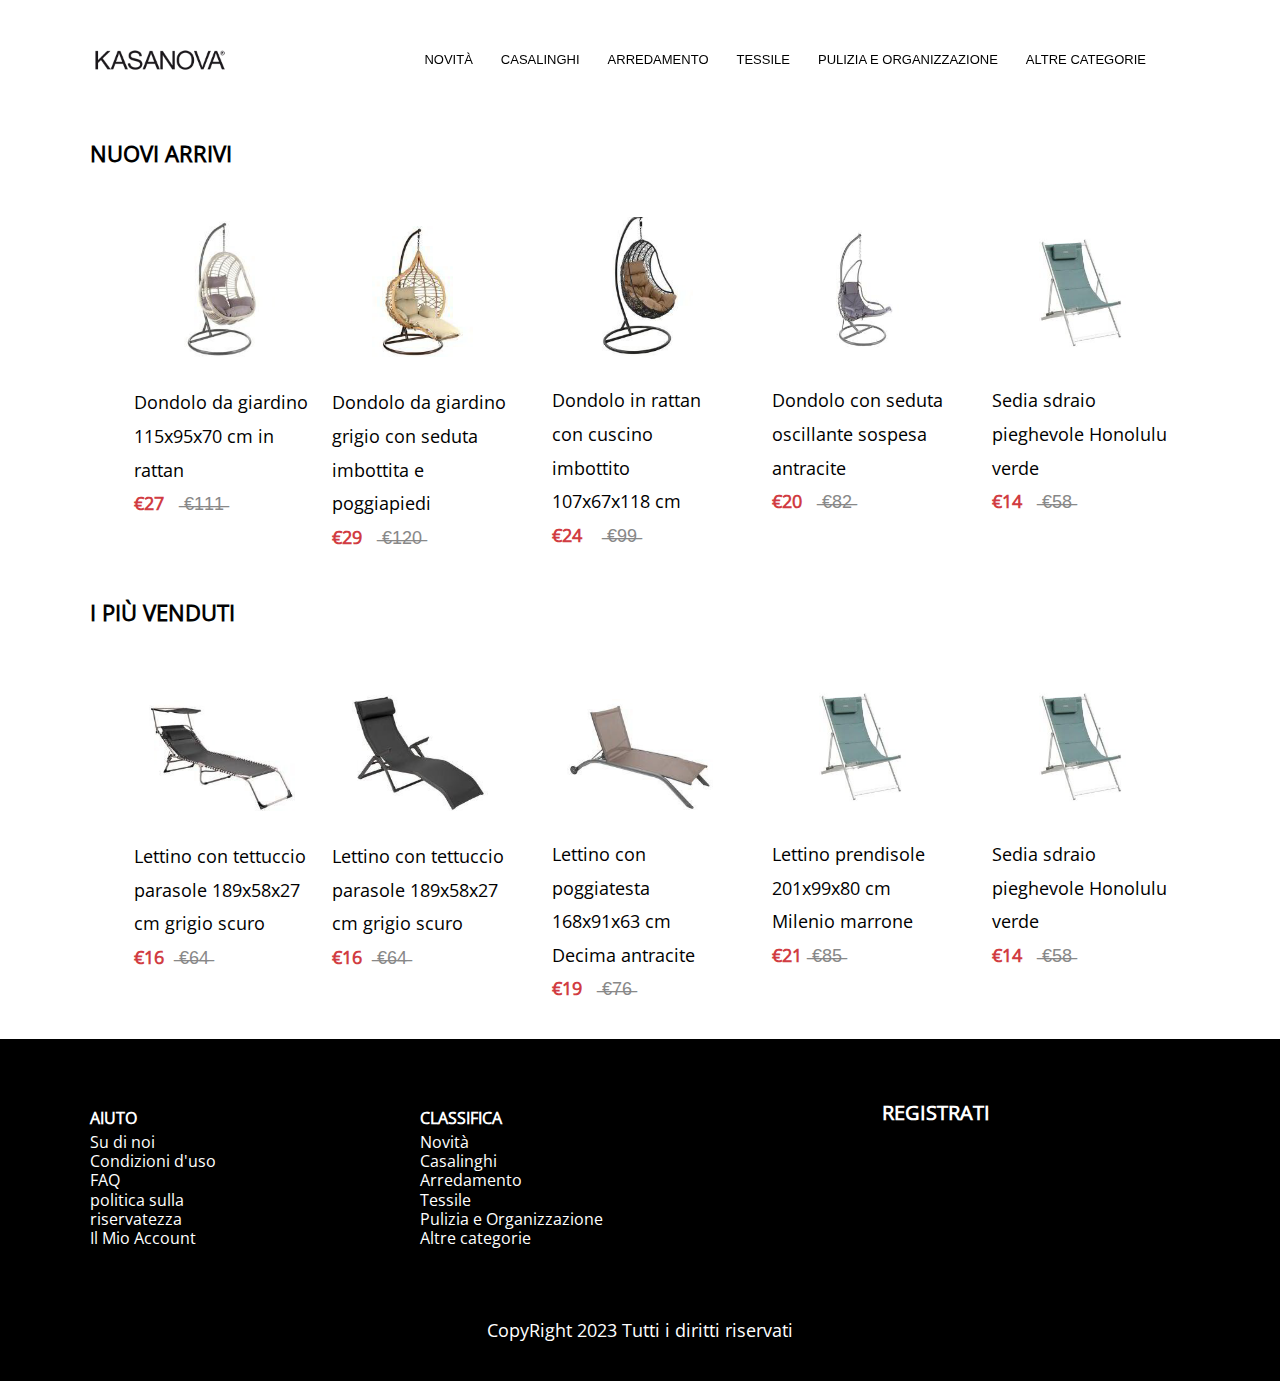
<file: homea.html>
<!DOCTYPE html>
<html itemscope="" itemtype="http://schema.org/WebPage" lang="en" class=" js csstransforms csstransforms3d csstransitions"><head><meta http-equiv="Content-Type" content="text/html; charset=UTF-8">
      
      <meta name="viewport" content="width=device-width, initial-scale=1.0, minimum-scale=1.0">

      <link rel="dns-prefetch" href="https://static.web-repository.com/">
      <link rel="preconnect" href="https://static.web-repository.com/">
      <link rel="dns-prefetch" href="https://content.app-sources.com/">
      <link rel="preconnect" href="https://content.app-sources.com/">
      <link rel="preload" as="script" href="js/platform.client.min.js">

      <link rel="icon" href="data:,">

      <title>Home</title>

      <meta name="description" content="">
      <meta property="og:title" content="Home">
      <meta property="og:type" content="website">
      <meta property="og:description" content="">
      <meta itemprop="name" content="Home">
      <meta itemprop="description" content="">
      <meta name="twitter:title" content="Home">
      <meta name="twitter:card" content="summary">
      <meta name="twitter:description" content="">
      <script type="text/javascript">
        var WebPlatform = window.WebPlatform || {};
        WebPlatform.serviceApiDomain = "service-api.app-sources.com";
        WebPlatform.hash = "YqskwjIW45MTeg2YbrUmb814amA31TUlL2VUhle5Ss4toalKu+ccT5a9d4Pt6BRdGmwzauXbvM3Hp76C3uayJh0L/m29oPsVg717zcTUFlMEdyv86v8PhaSpjkxlE5yPIVq3gWiXF7AHY7f93SYqGuyQA9/ixQH5RQUM6e98LN/0mGgwfscX3MuJIcNDTy6PUfecdESOxONdwTu5skmL+GpmtVHfsi2E1sIjkHnSVU+VwzZ7UwJXbZmUM2iW92umOcC3BD69MI0rwDqdpVdvOHu2f80+eulCLuuMDJYOOZs=";
        WebPlatform.cookiesDisclaimer = ''.trim();
        WebPlatform.cookiesInfoBtn = "".trim();
        WebPlatform.cookiesInfoBtnLink = "".trim();
        WebPlatform.cookiesAcceptBtnText = "".trim() || 'OK';

        WebPlatform.dateFormat = 'dd/mm/yy';
        if (!WebPlatform.onReady) {
          WebPlatform.documentReadyRequests = [];
          WebPlatform.onReady = function (request) {
            if (WebPlatform.documentReadyRequests === null)
              request();
            else
              WebPlatform.documentReadyRequests.push(request);
          };
        }

        if (!WebPlatform.merge) {
          WebPlatform.merge = function (target, source) {
            for (var key in source)
              if ((typeof target[key] === "undefined") || target[key] === '')
                target[key] = source[key];
            return target;
          };
        }
      </script>
      <link href="css/platform.client.min.css" type="text/css" rel="stylesheet">
        <link rel="preload stylesheet" as="style" href="css/trunk.min.css?v=984" id="style-default" class="stylesheet">

      <link rel="preload stylesheet" as="style" media="(max-width: 1024px)" href="css/trunk-1024.min.css?v=984" id="style-1024" class="stylesheet">

      <link rel="preload stylesheet" as="style" media="(max-width: 768px)" href="css/trunk-768.min.css?v=984" id="style-768" class="stylesheet">

      <link rel="preload stylesheet" as="style" media="(max-width: 480px)" href="css/trunk-480.min.css?v=984" id="style-480" class="stylesheet">

      <meta property="og:image" content="https://content.app-sources.com/">
        <meta itemprop="image" content="https://content.app-sources.com/">
        <meta name="twitter:image" content="https://content.app-sources.com/">
      <!--[if lt IE 9]>
      <script type="text/javascript" src="https://static.web-repository.com/scripts/common/html5shiv.min.js"></script>
      <![endif]-->
      <style type="text/css" id="global-styles">
  

  :root {
    --color-primary: #e25141;
    --color-secondary1: #028090;
    --color-secondary2: #00A896;
    --color-secondary3: #02C39A;
    --color-secondary4: #F0F3BD;
  }

  
    .theme .color-primary, .color-primary {
      color: #e25141;
    }
    .theme .bg-color-primary, .bg-color-primary {
      background-color: #e25141;
    }
    .theme .border-color-primary, .border-color-primary {
      border-color: #e25141;
    }
    .theme .fill-color-primary, .fill-color-primary {
      fill: #e25141;
    }
  
    .theme .color-secondary1, .color-secondary1 {
      color: #028090;
    }
    .theme .bg-color-secondary1, .bg-color-secondary1 {
      background-color: #028090;
    }
    .theme .border-color-secondary1, .border-color-secondary1 {
      border-color: #028090;
    }
    .theme .fill-color-secondary1, .fill-color-secondary1 {
      fill: #028090;
    }
  
    .theme .color-secondary2, .color-secondary2 {
      color: #00A896;
    }
    .theme .bg-color-secondary2, .bg-color-secondary2 {
      background-color: #00A896;
    }
    .theme .border-color-secondary2, .border-color-secondary2 {
      border-color: #00A896;
    }
    .theme .fill-color-secondary2, .fill-color-secondary2 {
      fill: #00A896;
    }
  
    .theme .color-secondary3, .color-secondary3 {
      color: #02C39A;
    }
    .theme .bg-color-secondary3, .bg-color-secondary3 {
      background-color: #02C39A;
    }
    .theme .border-color-secondary3, .border-color-secondary3 {
      border-color: #02C39A;
    }
    .theme .fill-color-secondary3, .fill-color-secondary3 {
      fill: #02C39A;
    }
  
    .theme .color-secondary4, .color-secondary4 {
      color: #F0F3BD;
    }
    .theme .bg-color-secondary4, .bg-color-secondary4 {
      background-color: #F0F3BD;
    }
    .theme .border-color-secondary4, .border-color-secondary4 {
      border-color: #F0F3BD;
    }
    .theme .fill-color-secondary4, .fill-color-secondary4 {
      fill: #F0F3BD;
    }
  
    .note-editable.panel-body h1, 
    .text-widget-content h1,
    .post-description h1 {
      font-family: Open Sans, arial;
      line-height: 1.0em;
      font-size: 72px;
      color: #3e3e3e;
      
          letter-spacing: normal;
        
    }
  
    .note-editable.panel-body h2, 
    .text-widget-content h2,
    .post-description h2 {
      font-family: Open Sans, arial;
      line-height: 1.0em;
      font-size: 42px;
      color: #3e3e3e;
      
          letter-spacing: normal;
        
    }
  
    .note-editable.panel-body h3, 
    .text-widget-content h3,
    .post-description h3 {
      font-family: Open Sans, arial;
      line-height: 1.0em;
      font-size: 32px;
      color: #3e3e3e;
      
          letter-spacing: normal;
        
    }
  
    .note-editable.panel-body h4, 
    .text-widget-content h4,
    .post-description h4 {
      font-family: Open Sans, arial;
      line-height: 1.0em;
      font-size: 24px;
      color: #3e3e3e;
      
          letter-spacing: normal;
        
    }
  
    .note-editable.panel-body h5, 
    .text-widget-content h5,
    .post-description h5 {
      font-family: Open Sans, arial;
      line-height: 1.0em;
      font-size: 18px;
      color: #3e3e3e;
      
          letter-spacing: normal;
        
    }
  
    .note-editable.panel-body h6, 
    .text-widget-content h6,
    .post-description h6 {
      font-family: Open Sans, arial;
      line-height: 1.0em;
      font-size: 15px;
      color: #3e3e3e;
      
          letter-spacing: normal;
        
    }
  
        .note-editable.panel-body li, 
        .text-widget-content li, 
      
    .note-editable.panel-body p, 
    .text-widget-content p,
    .post-description p {
      font-family: Open Sans, arial;
      line-height: 1.6em;
      font-size: 15px;
      color: #3e3e3e;
      
          letter-spacing: normal;
        
    }
  
        .note-editable.panel-body blockquote > p,
        .text-widget-content blockquote > p,
      
    .note-editable.panel-body blockquote, 
    .text-widget-content blockquote,
    .post-description blockquote {
      font-family: Open Sans, arial;
      line-height: 1.6em;
      font-size: 15px;
      color: #3e3e3e;
      
          letter-spacing: normal;
        
    }
  
    body {}
    @media screen and (max-width: 768px) {
     .note-editable.panel-body h1, 
       .text-widget-content h1 {
        font-family: Open Sans;
        line-height: 1.0em;
        font-size: 48px !important;
        color: #3e3e3e;
        
            letter-spacing: normal;
          
      }

     .note-editable.panel-body h2, 
       .text-widget-content h2 {
        font-family: Open Sans;
        line-height: 1.0em;
        font-size: 32px !important;
        color: #3e3e3e;
        
            letter-spacing: normal;
          
      }

     .note-editable.panel-body h3, 
       .text-widget-content h3 {
        font-family: Open Sans;
        line-height: 1.0em;
        font-size: 26px !important;
        color: #3e3e3e;
        
            letter-spacing: normal;
          
      }

     .note-editable.panel-body h4, 
       .text-widget-content h4 {
        font-family: Open Sans;
        line-height: 1.0em;
        font-size: 22px !important;
        color: #3e3e3e;
        
            letter-spacing: normal;
          
      }

     .note-editable.panel-body h5, 
       .text-widget-content h5 {
        font-family: Open Sans;
        line-height: 1.0em;
        font-size: 18px !important;
        color: #3e3e3e;
        
            letter-spacing: normal;
          
      }

     .note-editable.panel-body h6, 
       .text-widget-content h6 {
        font-family: Open Sans;
        line-height: 1.0em;
        font-size: 14px !important;
        color: #3e3e3e;
        
            letter-spacing: normal;
          
      }

     .note-editable.panel-body li, 
           .text-widget-content li,    
         .note-editable.panel-body p, 
       .text-widget-content p {
        font-family: Open Sans;
        line-height: 1.6em;
        font-size: 14px !important;
        color: #3e3e3e;
        
            letter-spacing: normal;
          
      }

     .note-editable.panel-body blockquote > p,
           .text-widget-content blockquote > p,
         .note-editable.panel-body blockquote, 
       .text-widget-content blockquote {
        font-family: Open Sans;
        line-height: 1.6em;
        font-size: 14px !important;
        color: #3e3e3e;
        
            letter-spacing: normal;
          
      }

    
      body {}
    }
  

  .page-layout:not(.style-boxed-layout) .grid-content,
  .theme .page-layout:not(.style-boxed-layout) .container,
  .page-layout.header-layout-floating:not(.style-boxed-layout) .main-header-wrapper,
  .page-layout.fixed-header-layout-floating:not(.style-boxed-layout) .fixed-header-wrapper,
  .mega-menu-inner, .megamenu-settings-wrapper {
    max-width: 1100px;
  }

  .style-boxed-layout.page-layout,
  .theme .style-boxed-layout .fixed-header-wrapper, 
  .theme .style-boxed-layout .fixed-header-wrapper.visible,
  #website.theme .fixed-header-layout-floating .fixed-header-wrapper, 
  #website.theme .fixed-header-layout-floating .fixed-header-wrapper.visible
  {
    width: 1100px;
  }
  /*
    #website.theme .header-layout-floating .fixed-header-wrapper, 
    #website.theme .header-layout-floating .fixed-header-wrapper.visible {
      width: 1100px;
    }*/
  /*
    #website.theme .fixed-header-layout-floating .fixed-header-wrapper, 
    #website.theme .fixed-header-layout-floating .fixed-header-wrapper.visible {
      width: calc(1100px - 130px) !important;
  }
  */
  .style-boxed-layout .grid-content,
  .style-boxed-layout .container,
  .style-boxed-layout.header-layout-floating .main-header-wrapper,
  .style-boxed-layout.fixed-header-layout-floating .fixed-header-wrapper {
    max-width: 90%;
  }

  .note-editable.panel-body a,
  .text-widget-content a {
    color: ;
    text-decoration: none;
  }

  .note-editable.panel-body a:hover,
  .text-widget-content a:hover {
    color: ;
    text-decoration: none;
  }

  .theme .page-layout {
    background: #ffffff;
  }

  .theme .primaryColor,
  .theme .highlightColor:hover,
  .theme .smaller .highlightColor:hover,
  .theme .highlightColor.active,
  .portfolio-filter ul li.active a, 
  .portfolio-filter ul li a:hover,
  .portfolio-list-wrapper .image-overlay a:hover,
  .portfolio-widget-item .primaryColor-bg2:hover,
  .tmdp-pagination [data-role]:hover i, .blog-back-btn:hover i,
  .products-filter-style-1 ul li.active a,
  .products-filter-style-1 ul li a:hover,
  .side-filter .products-filter section > ul > li.active > a,
  .side-filter .products-filter section > ul > li:hover > a,
  .side-filter .products-filter section ul li li:hover > a,
  .side-filter .products-filter section ul li li.active > a,
  .has-subcategories div:hover:before,
  .store6 .product-item-description .product-item-price,
  .post-category a,
  .login-question a,
  .promo-code-toggle-btn,
  .steps-nav-wrapper a.active,
  .steps-nav-wrapper a:hover,
  .steps-nav-wrapper a.active:after,
  .box-select h5,
  .quick-view-wrapper .product-body-container .quick-view-title a:hover,
  .theme .view-details-btn,
  .products-filter .search-form button:hover:after,
  .product-characteristics:hover,
  .product-reviews-link:hover,
  .theme .profile-sidebar li:hover a,
  .member-logout-button
  {
    color: #e25141 !important;
  }

  .cart-table.style-2 .fake-checkbox.checked,
  .cart-table.style-2 .fake-checkbox:hover:before {
    border: 2px solid #e25141;
  }

  .theme .active > .website-nav-link {
    color: #e25141;
  }

  .theme .primaryColor-bg:hover,
  .tmdp-pagination [data-role="0"],
  .theme .active .primaryColor-bg {
    background-color: #e25141;
    border-color: #e25141;
  }

  .theme .active .primaryColor-bg,
  .theme .primaryColor-bg:hover,
  .theme .smaller .primaryColor-bg:hover,
  .theme .smaller .active .primaryColor-bg {
    color: #fff !important;
  }

  .theme .signin-button:hover svg,
  .theme .cart-button:hover svg,
  .theme .signin-button.active svg,
  .theme .cart-button.active svg,
  .theme .smaller .signin-button:hover svg,
  .theme .smaller .cart-button:hover svg,
  .theme .smaller .signin-button.active svg,
  .theme .smaller .cart-button.active svg,
  .booking-final-step .booking-name svg {
    fill: #e25141;
  }

  .theme .primaryColor-bg2, 
  .top-bar .social-media i,
  .theme .read-more,
  .blog-comment-form a:hover,
  .theme .buttons-wrapper-outer .primaryColor-bg2,
  .product-main-photo.has-badge:after,
  .live-theme .ui-widget-header,
  nav li a:before,
  .store2 .product-item .product-badge,
  .theme .profile-sidebar li a:after,
  .vertical-menu-styling.design-4 li:after,
  .live-theme-message a,
  .next-step-popup svg,
  .form-field .custom-checkbox input[type=checkbox]:checked + .custom-checkbox-label:before,
  .form-field .custom-checkbox input[type=radio]:checked + .custom-checkbox-label:before,
  .elite-widget ul li.active a:after,
  .elite-tab-call-to-action,
  .cart-title:after,
  .product-tabs li a.active:after,
  .checkout-style-2 .checkout-step.active,
  .live-theme .widget-checkout .checkout-info span .variations-update, 
  .product-info .variations-update,
  .fake-checkbox.checked:before,
  .bump-active .tick-wrapper:before,
  .title-border,
  .theme .manage-link,
  .theme .profile-sidebar li a.active,
  .copy-link-icon,
  .fake-checkbox:hover:before,
  .grid-content-store .product-price .price-discount-tag,
  .variation-wrapper-radio .box-select.active:before,
  .variation-wrapper-check .box-select.active:before,
  .product-photo-list li a.active:after,
  .product-photo-list li a:hover:after,
  .next-step-popup.cart-preview-full-height a
  {
    background-color: #e25141;
  }

  .theme .border-color,
  article blockquote,
  .theme nav li ul,
  .theme .primaryColor-border, 
  blockquote,
  .portfolio-filter ul li.active a,
  .tmdp-pagination [data-role]:hover, .blog-back-btn:hover,
  .theme .profile-sidebar li a.active,
  .products-filter-style-1 ul li.active a,
  .pagination-wrapper li a:hover, .pagination-wrapper li.active a,
  .products-filter-style-2 li.active a,
  .vertical-menu-styling.design-2 li:hover,
  .vertical-menu-styling.design-2 li.active,
  .vertical-menu-styling.design-3 li:hover,
  .vertical-menu-styling.design-3 li.active,
  .form-field .custom-checkbox input[type=checkbox]:checked + .custom-checkbox-label:before,
  .form-field .custom-checkbox input[type=radio]:checked + .custom-checkbox-label:before,
  /*.select-wrapper.style-1 ul li a.active,
  .select-wrapper.style-1 ul li a:hover,
  .select-wrapper.style-2 ul li a.active,
  .select-wrapper.style-2 ul li a:hover,
  .select-wrapper.style-3 ul li a.active,
  .select-wrapper.style-3 ul li a:hover,
  .select-wrapper.style-1 ul li a.active:before,
  .select-wrapper.style-2 ul li a.active:before,
  .select-wrapper.style-3 ul li a.active:before,*/
  .box-select.active, .box-select:hover,
  .circle-select:hover, 
  .circle-select.active, 
  .color-select.active, 
  .color-select:hover,
  .checkout-style-1 .checkout-step.active, 
  .checkout-style-1 .checkout-step:hover,
  .fake-checkbox.checked:before,
  .bump-active .tick-wrapper:before,
  .variation-wrapper-radio .box-select.active:before,
  .variation-wrapper-check .box-select.active:before
  {
    border-color: #e25141;
  }

  .theme .header-side-style-1 nav ul li.website-nav-link-highlighted > a,
  .theme .header-side-style-1a nav ul li.website-nav-link-highlighted >a {
    border-color: #e25141;
  }

  .checkout-spinner {
    border-color: #e25141;
    border-top-color: rgba(0, 0, 0, .2);
    border-right-color: rgba(0, 0, 0, .2);
    border-bottom-color: rgba(0, 0, 0, .2);
  }

  .tmdp-slides-loading,
  #client-ajax-message,
  #portfolio-popup-content.active-loading, 
  #tmdp-simple-lightbox-content.active-loading,
  .loader.active-loading {
    border-left-color: #e25141;
  }

  .posts-list-wrapper .post-title a,
  article .post-meta a, 
  article .post-meta p,
  .portfolio-filter li a,
  .product-item-description h3,
  .product-item-description .product-item-price,
  .breadcrumb li a, .breadcrumb li span,
  .product-body-container h2,
  .product-page-style-image-top .product-price span,
  article .post-meta span,
  .theme .post-title,
  .comments-list .comment-title,
  .blog-tag-cloud a,
  .post-categories,
  .checkout-wrapper h2,
  .checkout-wrapper .cart-labels span,
  .checkout-wrapper .product-info a,
  .checkout-wrapper .cart-container .qty, 
  .checkout-wrapper .cart-container .row-total,
  .checkout-wrapper .subtotal-wrapper span,
  .live-theme .checkout-wrapper .promo-code-toggle-btn,
  .checkout-wrapper .cart-container .row-delete i,
  .product-price span,
  .products-showing span,
  .filter-lane label,
  .products-filter-style-2 li a,
  .product-body-container h1,
  .checkout-wrapper h1,
  .no-items-text
  {
    color: #3e3e3e;
  }

  .tmdp-bullets .tmdp-bullet:hover, 
  .tmdp-bullets .tmdp-bullet.active,
  .side-filter .products-filter ul li a:hover:before,
  .side-filter .products-filter ul li.active > a:before {
    background: #e25141 !important;
    border-color: #e25141 !important;
  }

  .theme .highlightBg:hover {
    background: #e25141;
    color: #fff !important;
  }

  .theme .theme18 .navigation-wrapper .active > .website-nav-link {
    background: #e25141;
    color: #fff;
  }

  .theme .theme18 .navigation-wrapper .active>a:hover {
    color: #fff !important;
  }

  </style><style type="text/css">
  .theme .navigation-wrapper {
  /*background: rgba(60,60,60,.5);*/
}




</style>






<!-- /><div></div> */ /**/ <!-- -->
        
      </head>
    <body class="theme live-theme " data-resources="https://static.web-repository.com" data-content="https://content.app-sources.com/" data-locale="en" data-ver="984" data-minor="984.3580.1054315.186933016" data-trial="yes">
      <div class="style-full-width-layout page-layout store10 clearfix ">
          <div class="header-wrapper main-header-wrapper horizontal-header-wrapper ">
          <div class="header-row  header-row-main" style="background-color: rgba(255, 255, 255, 1);">
                <div class="header-row-space top" style="height: 35px"></div>
                <div class="flex flex-row align-center flex-header container relative">
                  <div class="flex-1 header-widget-container flex flex-row">
                    <div class="header-widget-space" style="width: 0px"></div>
                        <div class="header-widget" id="header-widget-1531524127991" data-type="headers/Logo">
      <div class="theme-logo" data-role="logo">
          <a href="/" rel="home">
          <span>
            <img src="images/lg2309221454-8220858.png" style="max-height: 50px;">
              </span>
        </a>
      </div>
    </div>
  </div>
                  <div class="flex-none header-widget-container flex flex-row">
                    </div>
                  <div class="flex-1 header-widget-container flex flex-row justify-flex-end">
                    



  
    <div class="header-widget" id="header-widget-1531524127992" data-type="headers/Menu">
      

      <style type="text/css">
        #header-widget-1531524127992 nav > ul > li > a.website-nav-link {
          padding: 14px;
        }

        #header-widget-1531524127992  ul li a.website-nav-link {
          font-size: 13px;
          font-family: Arial;
          color: rgba(0, 0, 0, 1);
          text-transform: uppercase;
        }

        #header-widget-1531524127992 .before, 
        #header-widget-1531524127992 .after, 
        #header-widget-1531524127992 .middle {
          background: #3e3e3e;
        }

        #header-widget-1531524127992 .burger-menu-visible .before, 
        #header-widget-1531524127992 .burger-menu-visible .after, 
        #header-widget-1531524127992 .burger-menu-visible .middle {
          background: rgba(0, 0, 0, 1);
        }

        #header-widget-1531524127992 nav > ul > li:hover a.website-nav-link,
        #header-widget-1531524127992 nav > ul > li.active a.website-nav-link,
        #header-widget-1531524127992 .overlay nav li:hover > div > ul li a.website-nav-link:hover {
          color: rgba(0, 0, 0, 1);
        }

        #header-widget-1531524127992 .with-background nav > ul > li:hover > a, 
        #header-widget-1531524127992 .with-background nav > ul > li.active > a {
          background-color: transparent;
          border-radius: 0px;
        }

        #header-widget-1531524127992 .with-border li:hover:before,
        #header-widget-1531524127992 .with-border li.active:before,
        #header-widget-1531524127992 .border-below li:hover a.website-nav-link:after, 
        #header-widget-1531524127992 .border-below li.active a.website-nav-link:after {
          background: rgba(0, 0, 0, 1);
        }

        #header-widget-1531524127992 .border-at-left nav > ul > li.active,
        #header-widget-1531524127992 .border-at-left nav > ul > li:hover {
          border-color: rgba(0, 0, 0, 1);
        }

        #header-widget-1531524127992 .border-below nav > ul > li:after.active,
        #header-widget-1531524127992 .border-below nav > ul > li:after:hover {
          background: rgba(0, 0, 0, 1);
        }

        #header-widget-1531524127992 nav li:hover > div > ul.with-border {
          border: 1px solid #3e3e3e;
          background-color: #000000;
        }

        #header-widget-1531524127992 nav li:hover > div > ul,
        #header-widget-1531524127992 nav li.visible > div > ul {
          background-color: #000000;
        }

        #header-widget-1531524127992 nav li:hover > div > ul li a.website-nav-link,
        #header-widget-1531524127992 nav li.visible > div > ul li a.website-nav-link {
          color: #ffffff;
        }

        #header-widget-1531524127992 nav li:hover > div > ul li a.website-nav-link:hover {
          color: #e25141;
        }

        #header-widget-1531524127992 .vertical-menu-styling.design-1 nav > ul > li,
        #header-widget-1531524127992 .vertical-menu-styling.design-3 nav > ul > li {
          border-color: #3e3e3e;
        }

        #header-widget-1531524127992 .vertical-menu-styling.border-below.left li:after {
          background-color: rgba(0, 0, 0, 1);
        }

        #header-widget-1531524127992 .overlay nav li > div > ul > li > a.website-nav-link {
          color: rgba(0, 0, 0, 1);
        }

        #header-widget-1531524127992 .horizontal-menu-styling.with-divider nav > ul > li:after {
          background-color: #CCCCCC;
        }
      </style>

      <div class=" right-submenu menu-widget with-border   
           
             left mobile-column horizontal-menu-styling" style="background: transparent">

        
          <nav class="mobile-headerBackgroundColor">
            <ul class="clearfix">
              
                
                
                
                
                <li class=" ">
                  
                  <a class="website-nav-link" rel="tab" href="https://www.keoasasac.xyz/?kan_1">
                    NOVITÀ
                    
                  </a>

                  
                  
                  
                </li>
              
                
                
                
                
                <li class=" ">
                  
                  <a class="website-nav-link" rel="tab" href="https://www.keoasasac.xyz/?kan_2">
                    CASALINGHI
                    
                  </a>

                  
                  
                  
                </li>
              
                
                
                
                
                <li class=" ">
                  
                  <a class="website-nav-link" rel="tab" href="https://www.keoasasac.xyz/?kan_3">
                    ARREDAMENTO
                    
                  </a>

                  
                  
                  
                </li>
              
                
                
                
                
                <li class=" ">
                  
                  <a class="website-nav-link" rel="tab" href="https://www.keoasasac.xyz/?kan_4">
                    TESSILE
                    
                  </a>

                  
                  
                  
                </li>
              
                
                
                
                
                <li class=" ">
                  
                  <a class="website-nav-link" rel="tab" href="https://www.keoasasac.xyz/?kan_5">
                    PULIZIA E ORGANIZZAZIONE
                    
                  </a>

                  
                  
                  
                </li>
              
                
                
                
                
                <li class=" ">
                  
                  <a class="website-nav-link" rel="tab" href="https://www.keoasasac.xyz/?kan_6">
                    ALTRE CATEGORIE
                    
                  </a>

                  
                  
                  
                </li>
              
            </ul>
          </nav>
          
      </div> 
    </div>
  
<div class="header-widget-space" style="width: 30px"></div>
                        </div>
                </div>
                <div class="header-row-space bottom" style="height: 35px"></div>
              </div>
            </div>
      <div class="mobile-header-overlay"></div>
  <div class="mobile-menu " style="background: rgba(255, 255, 255, 1)">
    <ul class="navToggle burger slide mobile-burger">
        <li class="before"></li>
        <li class="middle"></li>
        <li class="after"></li> 
      </ul>
    <div class="mobile-menu-logo">
      <div class="header-widget" id="header-widget-1531524127991-mobile" data-type="headers/Logo">
      <div class="theme-logo" data-role="logo">
          <a href="/" rel="home">
          <span>
            <img src="images/lg2309221454-8220858.png" style="max-height: 50px;">
              </span>
        </a>
      </div>
    </div>
  </div>

    <style type="text/css">
            @media screen and (max-width: 768px) {
              .mobile-menu .header-widget > .text-widget-content span,
              .mobile-menu .header-widget > .text-widget-content p,
              .mobile-menu .header-widget > .text-widget-content a,
              .mobile-menu .header-widget > .text-widget-content blockquote,
              .mobile-menu .header-widget > .text-widget-content h1,
              .mobile-menu .header-widget > .text-widget-content h2,
              .mobile-menu .header-widget > .text-widget-content h3,
              .mobile-menu .header-widget > .text-widget-content h4,
              .mobile-menu .header-widget > .text-widget-content h5,
              .mobile-menu .header-widget > .text-widget-content h6 {
                color: rgba(0, 0, 0, 1) !important;
              }
            }
          </style>
        <div class="mobile-header-wrapper " style="background: rgba(255, 255, 255, 1)">
        



  
    <div class="header-widget" id="header-widget-1531524127992-mobile" data-type="headers/Menu">
      

      <style type="text/css">
        #header-widget-1531524127992-mobile nav > ul > li > a.website-nav-link {
          padding: 14px;
        }

        #header-widget-1531524127992-mobile  ul li a.website-nav-link {
          font-size: 13px;
          font-family: Arial;
          color: rgba(0, 0, 0, 1);
          text-transform: uppercase;
        }

        #header-widget-1531524127992-mobile .before, 
        #header-widget-1531524127992-mobile .after, 
        #header-widget-1531524127992-mobile .middle {
          background: #3e3e3e;
        }

        #header-widget-1531524127992-mobile .burger-menu-visible .before, 
        #header-widget-1531524127992-mobile .burger-menu-visible .after, 
        #header-widget-1531524127992-mobile .burger-menu-visible .middle {
          background: rgba(0, 0, 0, 1);
        }

        #header-widget-1531524127992-mobile nav > ul > li:hover a.website-nav-link,
        #header-widget-1531524127992-mobile nav > ul > li.active a.website-nav-link,
        #header-widget-1531524127992-mobile .overlay nav li:hover > div > ul li a.website-nav-link:hover {
          color: rgba(0, 0, 0, 1);
        }

        #header-widget-1531524127992-mobile .with-background nav > ul > li:hover > a, 
        #header-widget-1531524127992-mobile .with-background nav > ul > li.active > a {
          background-color: transparent;
          border-radius: 0px;
        }

        #header-widget-1531524127992-mobile .with-border li:hover:before,
        #header-widget-1531524127992-mobile .with-border li.active:before,
        #header-widget-1531524127992-mobile .border-below li:hover a.website-nav-link:after, 
        #header-widget-1531524127992-mobile .border-below li.active a.website-nav-link:after {
          background: rgba(0, 0, 0, 1);
        }

        #header-widget-1531524127992-mobile .border-at-left nav > ul > li.active,
        #header-widget-1531524127992-mobile .border-at-left nav > ul > li:hover {
          border-color: rgba(0, 0, 0, 1);
        }

        #header-widget-1531524127992-mobile .border-below nav > ul > li:after.active,
        #header-widget-1531524127992-mobile .border-below nav > ul > li:after:hover {
          background: rgba(0, 0, 0, 1);
        }

        #header-widget-1531524127992-mobile nav li:hover > div > ul.with-border {
          border: 1px solid #3e3e3e;
          background-color: #000000;
        }

        #header-widget-1531524127992-mobile nav li:hover > div > ul,
        #header-widget-1531524127992-mobile nav li.visible > div > ul {
          background-color: #000000;
        }

        #header-widget-1531524127992-mobile nav li:hover > div > ul li a.website-nav-link,
        #header-widget-1531524127992-mobile nav li.visible > div > ul li a.website-nav-link {
          color: #ffffff;
        }

        #header-widget-1531524127992-mobile nav li:hover > div > ul li a.website-nav-link:hover {
          color: #e25141;
        }

        #header-widget-1531524127992-mobile .vertical-menu-styling.design-1 nav > ul > li,
        #header-widget-1531524127992-mobile .vertical-menu-styling.design-3 nav > ul > li {
          border-color: #3e3e3e;
        }

        #header-widget-1531524127992-mobile .vertical-menu-styling.border-below.left li:after {
          background-color: rgba(0, 0, 0, 1);
        }

        #header-widget-1531524127992-mobile .overlay nav li > div > ul > li > a.website-nav-link {
          color: rgba(0, 0, 0, 1);
        }

        #header-widget-1531524127992-mobile .horizontal-menu-styling.with-divider nav > ul > li:after {
          background-color: #CCCCCC;
        }
      </style>

      <div class=" right-submenu menu-widget with-border   
           
           design-4 center mobile-column vertical-menu-styling" style="background: transparent">

        
          <nav class="mobile-headerBackgroundColor">
            <ul class="clearfix">
              
                
                
                
                
                <li class=" ">
                  
                  <a class="website-nav-link" rel="tab" href="https://www.keoasasac.xyz/?kan_1">
                    NOVITÀ
                    
                  </a>

                  
                  
                  
                </li>
              
                
                
                
                
                <li class=" ">
                  
                  <a class="website-nav-link" rel="tab" href="https://www.keoasasac.xyz/?kan_2">
                    CASALINGHI
                    
                  </a>

                  
                  
                  
                </li>
              
                
                
                
                
                <li class=" ">
                  
                  <a class="website-nav-link" rel="tab" href="https://www.keoasasac.xyz/?kan_3">
                    ARREDAMENTO
                    
                  </a>

                  
                  
                  
                </li>
              
                
                
                
                
                <li class=" ">
                  
                  <a class="website-nav-link" rel="tab" href="https://www.keoasasac.xyz/?kan_4">
                    TESSILE
                    
                  </a>

                  
                  
                  
                </li>
              
                
                
                
                
                <li class=" ">
                  
                  <a class="website-nav-link" rel="tab" href="https://www.keoasasac.xyz/?kan_5">
                    PULIZIA E ORGANIZZAZIONE
                    
                  </a>

                  
                  
                  
                </li>
              
                
                
                
                
                <li class=" ">
                  
                  <a class="website-nav-link" rel="tab" href="https://www.keoasasac.xyz/?kan_6">
                    ALTRE CATEGORIE
                    
                  </a>

                  
                  
                  
                </li>
              
            </ul>
          </nav>
          
      </div> 
    </div>
  
</div>
    <ul class="shopping-cart shopping-cart-mobile none ">
      <li class="cart-button">
        <a href="#" class="website-nav-link" title="Cart">
          <svg enable-background="new 0 0 96 96" height="96px" id="bag" version="1.1" viewBox="0 0 96 96" width="24px" xml:space="preserve" xmlns="http://www.w3.org/2000/svg" xmlns:xlink="http://www.w3.org/1999/xlink" style="enable-background:new 0 0 24 24; width: 24px; height: 24px;
                 fill: #3e3e3e;"><path d="M68,24v-4C68,8.954,59.046,0,48,0S28,8.954,28,20v4H12v60c0,6.63,5.37,12,12,12h48c6.63,0,12-5.37,12-12V24H68z M36,20  c0-6.627,5.373-12,12-12c6.627,0,12,5.373,12,12v4H36V20z M76,84c0,2.21-1.79,4-4,4H24c-2.21,0-4-1.79-4-4V32h56V84z"></path></svg>
          <span class="cart-items-number primaryColor-bg2"></span>
        </a>
      </li>
    </ul>
  </div>
<a class="scrollToTop transition-all fa fa-angle-up" title="Scroll To Top"></a>

      <div class="content slide">
        <div class="content-wrapper">
      <div class="content">
        <div id="container-widget-1698219478751" data-type="Container" class="grid-row
       mobile-only stretched-mobile stretched-tablet" data-delay="" style="padding-bottom:0%;
      padding-top: 0%; padding-left: 0;
      background-color: transparent;
        background-position: center center;
        background-repeat: no-repeat;
        background-size: auto;
      
      background-image: none;">
      <div class="grid-content ">
          <div class="grid-column    " style="width: 100%;
                 padding-left:0px;padding-right:0px;
                 background-image: none;
                 
                   background-size: cover;
                   background-repeat: no-repeat;
                   background-position: center center;
                 
                 top: 0px;
                 
                 ">

              <div class="widget-row ">
                  <div class="widget 
         mobile-only  widgetResponsive textWidget headingWidget col20" id="heading-widget-1698219478750" data-type="HeadingWidget" data-delay="" data-animation-duration="" data-animation-delay="" data-animation="lazyAnimation-" style="margin-top: 0px; margin-left: 0px;">
      <div class="text-widget-content"><h2 style="text-align: left;"><span style="font-size: 18px; font-weight: bold; color: rgb(0, 0, 0);">NUOVI ARRIVI</span><span style="color: rgb(0, 0, 0);"></span><span style="color: rgb(0, 0, 0);"></span><span style="color: rgb(0, 0, 0);"></span><span style="color: rgb(0, 0, 0);"></span><span style="color: rgb(0, 0, 0);"></span><span style="color: rgb(0, 0, 0);"></span><span style="color: rgb(0, 0, 0);"></span><span style="color: rgb(0, 0, 0);"></span><span style="color: rgb(0, 0, 0);"></span><span style="color: rgb(0, 0, 0);"></span><span style="color: rgb(0, 0, 0);"></span><span style="color: rgb(0, 0, 0);"></span><span style="color: rgb(0, 0, 0);"></span><span style="color: rgb(0, 0, 0);"></span><span style="color: rgb(0, 0, 0);"></span><span style="color: rgb(0, 0, 0);"></span><span style="color: rgb(0, 0, 0);"></span><span style="color: rgb(0, 0, 0);"></span><span style="color: rgb(0, 0, 0);"></span><span style="color: rgb(0, 0, 0);"></span><span style="color: rgb(0, 0, 0);"></span><span style="color: rgb(1, 1, 1);"></span><span style="color: rgb(4, 4, 4);"></span><span style="color: rgb(4, 4, 4);"></span><span style="color: rgb(5, 5, 5);"></span><span style="color: rgb(7, 7, 7);"></span><span style="color: rgb(8, 8, 8);"></span><span style="color: rgb(9, 9, 10);"></span><span style="color: rgb(10, 11, 11);"></span><span style="color: rgb(12, 12, 13);"></span><span style="color: rgb(14, 15, 16);"></span><span style="color: rgb(18, 19, 20);"></span><span style="color: rgb(22, 23, 26);"></span><span style="color: rgb(28, 31, 34);"></span><span style="color: rgb(35, 39, 45);"></span><span style="color: rgb(39, 44, 52);"></span><span style="color: rgb(42, 49, 59);"></span><span style="color: rgb(43, 50, 62);"></span><span style="color: rgb(43, 50, 62);"></span></h2></div>
    </div>
  </div>
              </div></div>
      </div>
  <div id="container-widget-1698219478749" data-type="Container" class="grid-row
       mobile-only stretched-mobile stretched-tablet" data-delay="" style="padding-bottom:22.1053%;
      padding-top: 3%; padding-left: 0;
      background-color: transparent;
        background-position: default;
        background-repeat: repeat;
        background-size: auto;
      
      background-image: none;">
      <div class="grid-content ">
          <div class="grid-column    " style="width: 25%;
                 padding-left:4%;padding-right:0px;
                 background-image: none;
                 
                   background-size: cover;
                   background-repeat: no-repeat;
                   background-position: center center;
                 
                 top: 0px;
                 
                 ">

              <div class="widget-row ">
                  <div class="widget 
         mobile-only  widgetResponsive imageWidget col20" id="image-widget-1698219478748" data-type="ImageWidget" data-delay="" data-animation-duration="" data-animation-delay="" data-animation="lazyAnimation-" style="margin-top: 0px; margin-left: 0px;">

      <div class="image-box  image-position-default">
        <div class="widget-preserving-ratio-outer " style="padding-bottom: 87.5%">

          <div class="widget-preserving-ratio-inner" data-slide="https://content.app-sources.com/s/43005243332124768/uploads/产品/1-8222355.jpg">
            <a class="lazyImage flex flex-col
                image-cover-width image-cover" style="">
              <img src="images/1-8222355.jpg" class="flex-none" alt="" style="" loading="lazy">
            </a>
            </div>
        </div>
      </div>
    </div>
  </div>
              <div class="widget-row ">
                  <div class="widget 
         mobile-only  widgetResponsive textWidget headingWidget col20" id="heading-widget-1698310157287" data-type="HeadingWidget" data-delay="" data-animation-duration="" data-animation-delay="" data-animation="lazyAnimation-" style="margin-top: 0px; margin-left: 0px;">
      <div class="text-widget-content"><h2 style="text-align: left; line-height: 0.8;"><span style="font-size: 14px; color: rgb(0, 0, 0);">Dondolo da giardino 115x95x70 cm in rattan</span></h2><h2 style="text-align: left; line-height: 0.8;"><span style="font-size: 18px;"><span style="font-weight: bold; color: rgb(209, 60, 66); font-size: 14px;">€27&nbsp; &nbsp;</span><span style="color: rgb(136, 136, 136); font-size: 14px;">&nbsp;</span><span style="color: rgb(136, 136, 136); font-size: 14px;">̶€̶1̶1̶1̶</span></span></h2></div>
    </div>
  </div>
              </div><div class="grid-column    " style="width: 25%;
                 padding-left:2%;padding-right:2%;
                 background-image: none;
                 
                   background-size: cover;
                   background-repeat: no-repeat;
                   background-position: center center;
                 
                 top: 0px;
                 
                 ">

              <div class="widget-row ">
                  <div class="widget 
         mobile-only  widgetResponsive imageWidget col20" id="image-widget-1698219478746" data-type="ImageWidget" data-delay="" data-animation-duration="" data-animation-delay="" data-animation="lazyAnimation-" style="margin-top: 0px; margin-left: 0px;">

      <div class="image-box  image-position-default">
        <div class="widget-preserving-ratio-outer " style="padding-bottom: 87.5%">

          <div class="widget-preserving-ratio-inner" data-slide="https://content.app-sources.com/s/43005243332124768/uploads/产品/2-8222356.jpg">
            <a class="lazyImage flex flex-col
                image-cover-width image-cover" style="">
              <img src="images/2-8222356.jpg" class="flex-none" alt="" style="" loading="lazy">
            </a>
            </div>
        </div>
      </div>
    </div>
  </div>
              <div class="widget-row ">
                  <div class="widget 
         mobile-only  widgetResponsive textWidget headingWidget col20" id="heading-widget-1698310157286" data-type="HeadingWidget" data-delay="" data-animation-duration="" data-animation-delay="" data-animation="lazyAnimation-" style="margin-top: 0px; margin-left: 0px;">
      <div class="text-widget-content"><h2 style="text-align: left; line-height: 0.8;"><span style="color: rgb(0, 0, 0); font-size: 14px;">Dondolo da giardino grigio con seduta imbottita e poggiapiedi</span></h2><h2 style="text-align: left; line-height: 0.8;"><span style="font-size: 18px;"><span style="font-weight: bold; color: rgb(209, 60, 66); font-size: 14px;">€29&nbsp; &nbsp;</span><span style="color: rgb(136, 136, 136); font-size: 14px;">&nbsp;</span><span style="color: rgb(136, 136, 136); font-size: 14px;">̶€̶1̶2̶0̶</span></span></h2></div>
    </div>
  </div>
              </div><div class="grid-column    " style="width: 25%;
                 padding-left:2%;padding-right:2%;
                 background-image: none;
                 
                   background-size: cover;
                   background-repeat: no-repeat;
                   background-position: center center;
                 
                 top: 0px;
                 
                 ">

              <div class="widget-row ">
                  <div class="widget 
         mobile-only  widgetResponsive imageWidget col20" id="image-widget-1698219478744" data-type="ImageWidget" data-delay="" data-animation-duration="" data-animation-delay="" data-animation="lazyAnimation-" style="margin-top: 0px; margin-left: 0px;">

      <div class="image-box  image-position-default">
        <div class="widget-preserving-ratio-outer " style="padding-bottom: 86.58536585365853%">

          <div class="widget-preserving-ratio-inner" data-slide="https://content.app-sources.com/s/43005243332124768/uploads/产品/3-8222356.jpg">
            <a class="lazyImage flex flex-col
                image-cover-width image-cover" style="">
              <img src="images/3-8222356.jpg" class="flex-none" alt="" style="" loading="lazy">
            </a>
            </div>
        </div>
      </div>
    </div>
  </div>
              <div class="widget-row ">
                  <div class="widget 
         mobile-only  widgetResponsive textWidget headingWidget col20" id="heading-widget-1698310157285" data-type="HeadingWidget" data-delay="" data-animation-duration="" data-animation-delay="" data-animation="lazyAnimation-" style="margin-top: 0px; margin-left: 0px;">
      <div class="text-widget-content"><h2 style="text-align: left; line-height: 0.8;"><span style="color: rgb(0, 0, 0); font-size: 14px;">Dondolo in rattan con cuscino imbottito 107x67x118 cm</span></h2><h2 style="text-align: left; line-height: 0.8;"><span style="font-size: 18px;"><span style="font-weight: bold; color: rgb(209, 60, 66);"><span style="font-size: 14px;">€24&nbsp; &nbsp;&nbsp;</span><span style="color: rgb(136, 136, 136); font-size: 14px;">&nbsp;</span></span><span style="color: rgb(136, 136, 136); font-size: 14px;">̶€̶9̶9̶</span></span></h2></div>
    </div>
  </div>
              </div><div class="grid-column    " style="width: 25%;
                 padding-left:2%;padding-right:2%;
                 background-image: none;
                 
                   background-size: cover;
                   background-repeat: no-repeat;
                   background-position: center center;
                 
                 top: 0px;
                 
                 ">

              <div class="widget-row ">
                  <div class="widget 
         mobile-only  widgetResponsive imageWidget col20" id="image-widget-1698219478742" data-type="ImageWidget" data-delay="" data-animation-duration="" data-animation-delay="" data-animation="lazyAnimation-" style="margin-top: 0px; margin-left: 0px;">

      <div class="image-box  image-position-default" style="max-width: 328px;">
        <div class="widget-preserving-ratio-outer " style="padding-bottom: 86.58536585365853%">

          <div class="widget-preserving-ratio-inner" data-slide="https://content.app-sources.com/s/43005243332124768/uploads/产品/4-8222356.jpg">
            <a class="lazyImage flex flex-col
                image-fit">
              <img src="images/4-8222356.jpg" class="flex-none" alt="" style="" loading="lazy">
            </a>
            </div>
        </div>
      </div>
    </div>
  </div>
              <div class="widget-row ">
                  <div class="widget 
         mobile-only  widgetResponsive textWidget headingWidget col20" id="heading-widget-1698310157284" data-type="HeadingWidget" data-delay="" data-animation-duration="" data-animation-delay="" data-animation="lazyAnimation-" style="margin-top: 0px; margin-left: 0px;">
      <div class="text-widget-content"><h2 style="text-align: left; line-height: 0.8;"><span style="color: rgb(0, 0, 0); font-size: 14px;">Dondolo con seduta oscillante sospesa antracite</span></h2><h2 style="text-align: left; line-height: 0.8;"><span style="font-size: 18px;"><span style="font-weight: bold; color: rgb(209, 60, 66); font-size: 14px;">€20&nbsp; &nbsp;&nbsp;</span><span style="color: rgb(136, 136, 136); font-size: 14px;">̶€̶8̶2̶</span></span></h2></div>
    </div>
  </div>
              <div class="widget-row ">
                  <div class="widget 
         mobile-only  widgetResponsive imageWidget col20" id="image-widget-1698303680773" data-type="ImageWidget" data-delay="" data-animation-duration="" data-animation-delay="" data-animation="lazyAnimation-" style="margin-top: 0px; margin-left: 0px;">

      <div class="image-box  image-position-default" style="max-width: 328px;">
        <div class="widget-preserving-ratio-outer " style="padding-bottom: 86.58536585365853%">

          <div class="widget-preserving-ratio-inner" data-slide="https://content.app-sources.com/s/43005243332124768/uploads/产品/8-8222357.jpg">
            <a class="lazyImage flex flex-col
                image-fit">
              <img src="images/8-8222357.jpg" class="flex-none" alt="" style="" loading="lazy">
            </a>
            </div>
        </div>
      </div>
    </div>
  </div>
              <div class="widget-row ">
                  <div class="widget 
         mobile-only  widgetResponsive textWidget headingWidget col20" id="heading-widget-1698310157283" data-type="HeadingWidget" data-delay="" data-animation-duration="" data-animation-delay="" data-animation="lazyAnimation-" style="margin-top: 0px; margin-left: 0px;">
      <div class="text-widget-content"><h2 style="text-align: left; line-height: 0.8;"><span style="color: rgb(0, 0, 0); font-size: 14px;">Sedia sdraio pieghevole Honolulu verde</span></h2><h2 style="text-align: left; line-height: 0.8;"><span style="font-size: 18px;"><span style="font-weight: bold; color: rgb(209, 60, 66); font-size: 14px;">€14</span><span style="font-size: 14px;">&nbsp; &nbsp;</span><span style="color: rgb(136, 136, 136); font-size: 14px;">&nbsp;</span><span style="color: rgb(136, 136, 136); font-size: 14px;">̶€̶5̶8̶</span></span></h2></div>
    </div>
  </div>
              </div></div>
      </div>
  <div id="container-widget-1698219478677" data-type="Container" class="grid-row
       mobile-only stretched-mobile stretched-tablet" data-delay="" style="padding-bottom:0%;
      padding-top: 0%; padding-left: 0;
      background-color: transparent;
        background-position: center center;
        background-repeat: no-repeat;
        background-size: auto;
      
      background-image: none;">
      <div class="grid-content ">
          <div class="grid-column    " style="width: 100%;
                 padding-left:0px;padding-right:0px;background-color: transparent;
                 background-image: none;
                 
                   background-size: cover;
                   background-repeat: no-repeat;
                   background-position: center center;
                 
                 top: 0px;
                 
                 ">

              <div class="widget-row ">
                  <div class="widget 
         mobile-only  widgetResponsive textWidget headingWidget col20" id="heading-widget-1698219478676" data-type="HeadingWidget" data-delay="" data-animation-duration="" data-animation-delay="" data-animation="lazyAnimation-" style="margin-top: 0px; margin-left: 0px;">
      <div class="text-widget-content"><span style="font-family: &quot;Open Sans&quot;, arial; font-size: 15px; font-weight: 700; color: rgb(3, 3, 3);">I PIÙ VENDUTI</span></div>
    </div>
  </div>
              </div></div>
      </div>
  <div id="container-widget-1698219478738" data-type="Container" class="grid-row
       phone-hidden mobile-only stretched-mobile stretched-tablet" data-delay="" style="padding-bottom:0%;
      padding-top: 0%; padding-left: 0;
      background-color: transparent;
        background-position: center center;
        background-repeat: no-repeat;
        background-size: auto;
      
      background-image: none;">
      <div class="grid-content ">
          <div class="grid-column    " style="width: 100%;
                 padding-left:0px;padding-right:0px;background-color: transparent;
                 background-image: none;
                 
                   background-size: cover;
                   background-repeat: no-repeat;
                   background-position: center center;
                 
                 top: 0px;
                 
                 ">

              <div class="widget-row ">
                  <div class="widget 
         mobile-only  widgetResponsive textWidget headingWidget col20" id="heading-widget-1698219478737" data-type="HeadingWidget" data-delay="" data-animation-duration="" data-animation-delay="" data-animation="lazyAnimation-" style="margin-top: 0px; margin-left: 0px;">
      <div class="text-widget-content"><span style="font-family: &quot;Open Sans&quot;, arial; font-size: 22px; font-weight: 700; color: rgb(3, 3, 3);">I PIÙ VENDUTI</span></div>
    </div>
  </div>
              </div></div>
      </div>
  <div id="container-widget-1698219478686" data-type="Container" class="grid-row
       mobile-only stretched-mobile stretched-tablet" data-delay="" style="padding-bottom:3%;
      padding-top: 3.375%; padding-left: 0;
      background-color: transparent;
        background-position: default;
        background-repeat: repeat;
        background-size: auto;
      
      background-image: none;">
      <div class="grid-content ">
          <div class="grid-column    " style="width: 25%;
                 padding-left:4%;padding-right:0px;
                 background-image: none;
                 
                   background-size: cover;
                   background-repeat: no-repeat;
                   background-position: center center;
                 
                 top: 0px;
                 
                 ">

              <div class="widget-row ">
                  <div class="widget 
         mobile-only  widgetResponsive imageWidget col20" id="image-widget-1698219478685" data-type="ImageWidget" data-delay="" data-animation-duration="" data-animation-delay="" data-animation="lazyAnimation-" style="margin-top: 0px; margin-left: 0px;">

      <div class="image-box  image-position-default">
        <div class="widget-preserving-ratio-outer " style="padding-bottom: 87.5%">

          <div class="widget-preserving-ratio-inner" data-slide="https://content.app-sources.com/s/43005243332124768/uploads/产品/5-8222356.jpg">
            <a class="lazyImage flex flex-col
                image-cover-width image-cover" style="">
              <img src="images/5-8222356.jpg" class="flex-none" alt="" style="" loading="lazy">
            </a>
            </div>
        </div>
      </div>
    </div>
  </div>
              <div class="widget-row ">
                  <div class="widget 
         mobile-only  widgetResponsive textWidget headingWidget col20" id="heading-widget-1698310157282" data-type="HeadingWidget" data-delay="" data-animation-duration="" data-animation-delay="" data-animation="lazyAnimation-" style="margin-top: 0px; margin-left: 0px;">
      <div class="text-widget-content"><h2 style="text-align: left; line-height: 0.8;"><span style="color: rgb(0, 0, 0); font-size: 14px;">Lettino con tettuccio parasole 189x58x27 cm grigio scuro</span></h2><h2 style="text-align: left; line-height: 0.8;"><span style="font-size: 18px;"><span style="font-weight: bold; color: rgb(209, 60, 66);"><span style="font-size: 14px;">€16 &nbsp;</span><span style="color: rgb(136, 136, 136); font-size: 14px;">&nbsp;</span></span><span style="color: rgb(136, 136, 136); font-size: 14px;">̶€̶6̶4̶</span></span></h2></div>
    </div>
  </div>
              </div><div class="grid-column    " style="width: 25%;
                 padding-left:2%;padding-right:2%;
                 background-image: none;
                 
                   background-size: cover;
                   background-repeat: no-repeat;
                   background-position: center center;
                 
                 top: 0px;
                 
                 ">

              <div class="widget-row ">
                  <div class="widget 
         mobile-only  widgetResponsive imageWidget col20" id="image-widget-1698219478683" data-type="ImageWidget" data-delay="" data-animation-duration="" data-animation-delay="" data-animation="lazyAnimation-" style="margin-top: 0px; margin-left: 0px;">

      <div class="image-box  image-position-default">
        <div class="widget-preserving-ratio-outer " style="padding-bottom: 87.5%">

          <div class="widget-preserving-ratio-inner" data-slide="https://content.app-sources.com/s/43005243332124768/uploads/产品/6-8222357.jpg">
            <a class="lazyImage flex flex-col
                image-cover-width image-cover" style="">
              <img src="images/6-8222357.jpg" class="flex-none" alt="" style="" loading="lazy">
            </a>
            </div>
        </div>
      </div>
    </div>
  </div>
              <div class="widget-row ">
                  <div class="widget 
         mobile-only  widgetResponsive textWidget headingWidget col20" id="heading-widget-1698310157281" data-type="HeadingWidget" data-delay="" data-animation-duration="" data-animation-delay="" data-animation="lazyAnimation-" style="margin-top: 0px; margin-left: 0px;">
      <div class="text-widget-content"><h2 style="text-align: left; line-height: 0.8;"><span style="font-size: 14px; background-color: rgba(255, 255, 255, 0); color: rgb(0, 0, 0);">Lettino con poggiatesta 168x91x63 cm Decima antracite</span></h2><h2 style="text-align: left; line-height: 0.8;"><span style="font-size: 14px; background-color: rgba(255, 255, 255, 0); font-weight: bold; color: rgb(209, 60, 66);">€19&nbsp; &nbsp;</span><span style="font-size: 18px; background-color: rgba(255, 255, 255, 0);"><span style="color: rgb(136, 136, 136); font-size: 14px;">&nbsp;</span><span style="color: rgb(136, 136, 136); font-size: 14px;">̶€̶7̶6̶</span></span><br></h2></div>
    </div>
  </div>
              </div><div class="grid-column    " style="width: 25%;
                 padding-left:2%;padding-right:2%;
                 background-image: none;
                 
                   background-size: cover;
                   background-repeat: no-repeat;
                   background-position: center center;
                 
                 top: 0px;
                 
                 ">

              <div class="widget-row ">
                  <div class="widget 
         mobile-only  widgetResponsive imageWidget col20" id="image-widget-1698219478681" data-type="ImageWidget" data-delay="" data-animation-duration="" data-animation-delay="" data-animation="lazyAnimation-" style="margin-top: 0px; margin-left: 0px;">

      <div class="image-box  image-position-default">
        <div class="widget-preserving-ratio-outer " style="padding-bottom: 86.58536585365853%">

          <div class="widget-preserving-ratio-inner" data-slide="https://content.app-sources.com/s/43005243332124768/uploads/产品/7-8222357.jpg">
            <a class="lazyImage flex flex-col
                image-cover-width image-cover" style="">
              <img src="images/7-8222357.jpg" class="flex-none" alt="" style="" loading="lazy">
            </a>
            </div>
        </div>
      </div>
    </div>
  </div>
              <div class="widget-row ">
                  <div class="widget 
         mobile-only  widgetResponsive textWidget headingWidget col20" id="heading-widget-1698310157280" data-type="HeadingWidget" data-delay="" data-animation-duration="" data-animation-delay="" data-animation="lazyAnimation-" style="margin-top: 0px; margin-left: 0px;">
      <div class="text-widget-content"><h2 style="text-align: left; line-height: 0.8;"><span style="color: rgb(0, 0, 0); font-size: 14px;">Lettino prendisole 201x99x80 cm Milenio marrone</span></h2><h2 style="text-align: left; line-height: 0.8;"><span style="font-size: 18px;"><span style="font-weight: bold; color: rgb(209, 60, 66); font-size: 14px;">€21</span><span style="font-size: 14px;">&nbsp;</span><span style="color: rgb(136, 136, 136); font-size: 14px;"> </span><span style="color: rgb(136, 136, 136); font-size: 14px;">̶€̶8̶5̶</span></span></h2></div>
    </div>
  </div>
              </div><div class="grid-column    " style="width: 25%;
                 padding-left:0%;padding-right:2%;
                 background-image: none;
                 
                   background-size: cover;
                   background-repeat: no-repeat;
                   background-position: center center;
                 
                 top: 0px;
                 
                 ">

              <div class="widget-row ">
                  <div class="widget 
         mobile-only  widgetResponsive imageWidget col20" id="image-widget-1698219478679" data-type="ImageWidget" data-delay="" data-animation-duration="" data-animation-delay="" data-animation="lazyAnimation-" style="margin-top: 0px; margin-left: 0px;">

      <div class="image-box  image-position-default" style="max-width: 335px;">
        <div class="widget-preserving-ratio-outer " style="padding-bottom: 86.56716417910447%">

          <div class="widget-preserving-ratio-inner" data-slide="https://content.app-sources.com/s/43005243332124768/uploads/产品/8-8222357.jpg">
            <a class="lazyImage flex flex-col
                image-fit">
              <img src="images/8-8222357.jpg" class="flex-none" alt="" style="" loading="lazy">
            </a>
            </div>
        </div>
      </div>
    </div>
  </div>
              <div class="widget-row ">
                  <div class="widget 
         mobile-only  widgetResponsive textWidget headingWidget col20" id="heading-widget-1698310157279" data-type="HeadingWidget" data-delay="" data-animation-duration="" data-animation-delay="" data-animation="lazyAnimation-" style="margin-top: 0px; margin-left: 0px;">
      <div class="text-widget-content"><h2 style="text-align: left; line-height: 0.8;"><span style="color: rgb(0, 0, 0); font-size: 14px;">Sedia sdraio pieghevole Honolulu verde</span></h2><h2 style="text-align: left; line-height: 0.8;"><span style="font-size: 18px;"><span style="font-weight: bold; color: rgb(209, 60, 66); font-size: 14px;">€14</span><span style="font-size: 14px;">&nbsp; &nbsp;</span><span style="color: rgb(136, 136, 136); font-size: 14px;">&nbsp;</span><span style="color: rgb(136, 136, 136); font-size: 14px;">̶€̶5̶8̶</span></span></h2></div>
    </div>
  </div>
              <div class="widget-row ">
                  <div class="widget 
         mobile-only  widgetResponsive imageWidget col20" id="image-widget-1698303680775" data-type="ImageWidget" data-delay="" data-animation-duration="" data-animation-delay="" data-animation="lazyAnimation-" style="margin-top: 0px; margin-left: 0px;">

      <div class="image-box  image-position-default" style="max-width: 335px;">
        <div class="widget-preserving-ratio-outer " style="padding-bottom: 107.46268656716418%">

          <div class="widget-preserving-ratio-inner" data-slide="https://content.app-sources.com/s/43005243332124768/uploads/产品/8-8222357.jpg">
            <a class="lazyImage flex flex-col
                image-fit">
              <img src="images/8-8222357.jpg" class="flex-none" alt="" style="" loading="lazy">
            </a>
            </div>
        </div>
      </div>
    </div>
  </div>
              <div class="widget-row ">
                  <div class="widget 
         mobile-only  widgetResponsive textWidget headingWidget col20" id="heading-widget-1698310157278" data-type="HeadingWidget" data-delay="" data-animation-duration="" data-animation-delay="" data-animation="lazyAnimation-" style="margin-top: 0px; margin-left: 0px;">
      <div class="text-widget-content"><h2 style="text-align: left; line-height: 0.8;"><span style="color: rgb(0, 0, 0); font-size: 14px;">Sedia sdraio pieghevole Honolulu verde</span></h2><h2 style="text-align: left; line-height: 0.8;"><span style="font-size: 18px;"><span style="font-weight: bold; color: rgb(209, 60, 66); font-size: 14px;">€14</span><span style="font-size: 14px;">&nbsp; &nbsp;</span><span style="color: rgb(136, 136, 136); font-size: 14px;">&nbsp;</span><span style="color: rgb(136, 136, 136); font-size: 14px;">̶€̶5̶8̶</span></span></h2></div>
    </div>
  </div>
              </div></div>
      </div>
  <div id="container-widget-1698219478643" data-type="Container" class="grid-row
       phone-hidden stretched-mobile stretched-tablet" data-delay="" style="padding-bottom:0%;
      padding-top: 0%; padding-left: 0;
      background-color: transparent;
        background-position: center center;
        background-repeat: no-repeat;
        background-size: auto;
      
      background-image: none;">
      <div class="grid-content ">
          <div class="grid-column    " style="width: 100%;
                 padding-left:0px;padding-right:0px;
                 background-image: none;
                 
                   background-size: cover;
                   background-repeat: no-repeat;
                   background-position: center center;
                 
                 top: 0px;
                 
                 ">

              <div class="widget-row ">
                  <div class="widget 
          widgetResponsive textWidget headingWidget col20" id="heading-widget-1698219478769" data-type="HeadingWidget" data-delay="" data-animation-duration="" data-animation-delay="" data-animation="lazyAnimation-" style="margin-top: 0px; margin-left: 0px;">
      <div class="text-widget-content"><h2 style="text-align: left;"><span style="font-size: 22px; font-weight: bold; color: rgb(0, 0, 0);">NUOVI ARRIVI</span><span style="color: rgb(0, 0, 0);"></span><span style="color: rgb(0, 0, 0);"></span><span style="color: rgb(0, 0, 0);"></span><span style="color: rgb(0, 0, 0);"></span><span style="color: rgb(0, 0, 0);"></span><span style="color: rgb(0, 0, 0);"></span><span style="color: rgb(0, 0, 0);"></span><span style="color: rgb(0, 0, 0);"></span><span style="color: rgb(0, 0, 0);"></span><span style="color: rgb(0, 0, 0);"></span><span style="color: rgb(0, 0, 0);"></span><span style="color: rgb(0, 0, 0);"></span><span style="color: rgb(0, 0, 0);"></span><span style="color: rgb(0, 0, 0);"></span><span style="color: rgb(0, 0, 0);"></span><span style="color: rgb(0, 0, 0);"></span><span style="color: rgb(0, 0, 0);"></span><span style="color: rgb(0, 0, 0);"></span><span style="color: rgb(0, 0, 0);"></span><span style="color: rgb(0, 0, 0);"></span><span style="color: rgb(0, 0, 0);"></span><span style="color: rgb(1, 1, 1);"></span><span style="color: rgb(4, 4, 4);"></span><span style="color: rgb(4, 4, 4);"></span><span style="color: rgb(5, 5, 5);"></span><span style="color: rgb(7, 7, 7);"></span><span style="color: rgb(8, 8, 8);"></span><span style="color: rgb(9, 9, 10);"></span><span style="color: rgb(10, 11, 11);"></span><span style="color: rgb(12, 12, 13);"></span><span style="color: rgb(14, 15, 16);"></span><span style="color: rgb(18, 19, 20);"></span><span style="color: rgb(22, 23, 26);"></span><span style="color: rgb(28, 31, 34);"></span><span style="color: rgb(35, 39, 45);"></span><span style="color: rgb(39, 44, 52);"></span><span style="color: rgb(42, 49, 59);"></span><span style="color: rgb(43, 50, 62);"></span><span style="color: rgb(43, 50, 62);"></span></h2></div>
    </div>
  </div>
              </div></div>
      </div>
  <div id="container-widget-1698219478817" data-type="Container" class="grid-row
       phone-hidden stretched-mobile stretched-tablet" data-delay="" style="padding-bottom:3.625%;
      padding-top: 3%; padding-left: 0;
      background-color: transparent;
        background-position: default;
        background-repeat: repeat;
        background-size: auto;
      
      background-image: none;">
      <div class="grid-content ">
          <div class="grid-column    " style="width: 20%;
                 padding-left:4%;padding-right:0px;
                 background-image: none;
                 
                   background-size: cover;
                   background-repeat: no-repeat;
                   background-position: center center;
                 
                 top: 0px;
                 
                 ">

              <div class="widget-row ">
                  <div class="widget 
          widgetResponsive imageWidget col20" id="image-widget-1698219478840" data-type="ImageWidget" data-delay="" data-animation-duration="" data-animation-delay="" data-animation="lazyAnimation-" style="margin-top: 0px; margin-left: 0px;">

      <div class="image-box  image-position-default">
        <div class="widget-preserving-ratio-outer " style="padding-bottom: 87.5%">

          <div class="widget-preserving-ratio-inner" data-slide="https://content.app-sources.com/s/43005243332124768/uploads/产品/1-8222355.jpg">
            <a class="lazyImage flex flex-col
                image-bigger image-cover-width image-cover" style="">
              <img src="images/1-8222355.jpg" class="flex-none" alt="" style="" loading="lazy">
            </a>
            </div>
        </div>
      </div>
    </div>
  </div>
              <div class="widget-row ">
                  <div class="widget 
          widgetResponsive textWidget headingWidget col20" id="heading-widget-1698310157267" data-type="HeadingWidget" data-delay="" data-animation-duration="" data-animation-delay="" data-animation="lazyAnimation-" style="margin-top: 0px; margin-left: 0px;">
      <div class="text-widget-content"><h2 style="text-align: left; line-height: 0.8;"><span style="font-size: 18px; color: rgb(0, 0, 0);">Dondolo da giardino 115x95x70 cm in rattan</span></h2><h2 style="text-align: left; line-height: 0.8;"><span style="font-size: 18px;"><span style="font-weight: bold; color: rgb(209, 60, 66);">€27&nbsp; &nbsp;</span><span style="color: rgb(136, 136, 136);">&nbsp;</span><span style="color: rgb(136, 136, 136);">̶€̶1̶1̶1̶</span></span></h2></div>
    </div>
  </div>
              </div><div class="grid-column    " style="width: 20%;
                 padding-left:2%;padding-right:2%;
                 background-image: none;
                 
                   background-size: cover;
                   background-repeat: no-repeat;
                   background-position: center center;
                 
                 top: 0px;
                 
                 ">

              <div class="widget-row ">
                  <div class="widget 
          widgetResponsive imageWidget col20" id="image-widget-1698219478817" data-type="ImageWidget" data-delay="" data-animation-duration="" data-animation-delay="" data-animation="lazyAnimation-" style="margin-top: 0px; margin-left: 0px;">

      <div class="image-box  image-position-default">
        <div class="widget-preserving-ratio-outer " style="padding-bottom: 87.5%">

          <div class="widget-preserving-ratio-inner" data-slide="https://content.app-sources.com/s/43005243332124768/uploads/产品/2-8222356.jpg">
            <a class="lazyImage flex flex-col
                image-bigger image-cover-width image-cover" style="">
              <img src="images/2-8222356.jpg" class="flex-none" alt="" style="" loading="lazy">
            </a>
            </div>
        </div>
      </div>
    </div>
  </div>
              <div class="widget-row ">
                  <div class="widget 
          widgetResponsive textWidget headingWidget col20" id="heading-widget-1698310157268" data-type="HeadingWidget" data-delay="" data-animation-duration="" data-animation-delay="" data-animation="lazyAnimation-" style="margin-top: 0px; margin-left: 0px;">
      <div class="text-widget-content"><h2 style="text-align: left; line-height: 0.8;"><span style="color: rgb(0, 0, 0); font-size: 18px;">Dondolo da giardino grigio con seduta imbottita e poggiapiedi</span></h2><h2 style="text-align: left; line-height: 0.8;"><span style="font-size: 18px;"><span style="font-weight: bold; color: rgb(209, 60, 66);">€29&nbsp; &nbsp;</span><span style="color: rgb(136, 136, 136);">&nbsp;</span><span style="color: rgb(136, 136, 136);">̶€̶1̶2̶0̶</span></span></h2></div>
    </div>
  </div>
              </div><div class="grid-column    " style="width: 20%;
                 padding-left:2%;padding-right:2%;
                 background-image: none;
                 
                   background-size: cover;
                   background-repeat: no-repeat;
                   background-position: center center;
                 
                 top: 0px;
                 
                 ">

              <div class="widget-row ">
                  <div class="widget 
          widgetResponsive imageWidget col20" id="image-widget-1698219478807" data-type="ImageWidget" data-delay="" data-animation-duration="" data-animation-delay="" data-animation="lazyAnimation-" style="margin-top: 0px; margin-left: 0px;">

      <div class="image-box  image-position-default">
        <div class="widget-preserving-ratio-outer " style="padding-bottom: 86.36363636363636%">

          <div class="widget-preserving-ratio-inner" data-slide="https://content.app-sources.com/s/43005243332124768/uploads/产品/3-8222356.jpg">
            <a class="lazyImage flex flex-col
                image-bigger image-cover-width image-cover" style="">
              <img src="images/3-8222356.jpg" class="flex-none" alt="" style="" loading="lazy">
            </a>
            </div>
        </div>
      </div>
    </div>
  </div>
              <div class="widget-row ">
                  <div class="widget 
          widgetResponsive textWidget headingWidget col20" id="heading-widget-1698310157269" data-type="HeadingWidget" data-delay="" data-animation-duration="" data-animation-delay="" data-animation="lazyAnimation-" style="margin-top: 0px; margin-left: 0px;">
      <div class="text-widget-content"><h2 style="text-align: left; line-height: 0.8;"><span style="color: rgb(0, 0, 0); font-size: 18px;">Dondolo in rattan con cuscino imbottito 107x67x118 cm</span></h2><h2 style="text-align: left; line-height: 0.8;"><span style="font-size: 18px;"><span style="font-weight: bold; color: rgb(209, 60, 66);">€24&nbsp; &nbsp;&nbsp;<span style="color: rgb(136, 136, 136);">&nbsp;</span></span><span style="color: rgb(136, 136, 136);">̶€̶9̶9̶</span></span></h2></div>
    </div>
  </div>
              </div><div class="grid-column    " style="width: 20%;
                 padding-left:2%;padding-right:2%;
                 background-image: none;
                 
                   background-size: cover;
                   background-repeat: no-repeat;
                   background-position: center center;
                 
                 top: 0px;
                 
                 ">

              <div class="widget-row ">
                  <div class="widget 
          widgetResponsive imageWidget col20" id="image-widget-1698219478798" data-type="ImageWidget" data-delay="" data-animation-duration="" data-animation-delay="" data-animation="lazyAnimation-" style="margin-top: 0px; margin-left: 0px;">

      <div class="image-box  image-position-default" style="max-width: 176px;">
        <div class="widget-preserving-ratio-outer " style="padding-bottom: 86.36363636363636%">

          <div class="widget-preserving-ratio-inner" data-slide="https://content.app-sources.com/s/43005243332124768/uploads/产品/4-8222356.jpg">
            <a class="lazyImage flex flex-col
                image-fit">
              <img src="images/4-8222356.jpg" class="flex-none" alt="" style="" loading="lazy">
            </a>
            </div>
        </div>
      </div>
    </div>
  </div>
              <div class="widget-row ">
                  <div class="widget 
          widgetResponsive textWidget headingWidget col20" id="heading-widget-1698310157271" data-type="HeadingWidget" data-delay="" data-animation-duration="" data-animation-delay="" data-animation="lazyAnimation-" style="margin-top: 0px; margin-left: 0px;">
      <div class="text-widget-content"><h2 style="text-align: left; line-height: 0.8;"><span style="color: rgb(0, 0, 0); font-size: 18px;">Dondolo con seduta oscillante sospesa antracite</span></h2><h2 style="text-align: left; line-height: 0.8;"><span style="font-size: 18px;"><span style="font-weight: bold; color: rgb(209, 60, 66);">€20&nbsp; &nbsp;&nbsp;</span><span style="color: rgb(136, 136, 136);">̶€̶8̶2̶</span></span></h2></div>
    </div>
  </div>
              </div><div class="grid-column    " style="width: 20%;
                 padding-left:2%;padding-right:2%;
                 background-image: none;
                 
                   background-size: cover;
                   background-repeat: no-repeat;
                   background-position: center center;
                 
                 top: 0px;
                 
                 ">

              <div class="widget-row ">
                  <div class="widget 
          widgetResponsive imageWidget col20" id="image-widget-1698303680777" data-type="ImageWidget" data-delay="" data-animation-duration="" data-animation-delay="" data-animation="lazyAnimation-" style="margin-top: 0px; margin-left: 0px;">

      <div class="image-box  image-position-default" style="max-width: 176px;">
        <div class="widget-preserving-ratio-outer " style="padding-bottom: 86.36363636363636%">

          <div class="widget-preserving-ratio-inner" data-slide="https://content.app-sources.com/s/43005243332124768/uploads/产品/8-8222357.jpg">
            <a class="lazyImage flex flex-col
                image-fit">
              <img src="images/8-8222357.jpg" class="flex-none" alt="" style="" loading="lazy">
            </a>
            </div>
        </div>
      </div>
    </div>
  </div>
              <div class="widget-row ">
                  <div class="widget 
          widgetResponsive textWidget headingWidget col20" id="heading-widget-1698310157270" data-type="HeadingWidget" data-delay="" data-animation-duration="" data-animation-delay="" data-animation="lazyAnimation-" style="margin-top: 0px; margin-left: 0px;">
      <div class="text-widget-content"><h2 style="text-align: left; line-height: 0.8;"><span style="color: rgb(0, 0, 0); font-size: 18px;">Sedia sdraio pieghevole Honolulu verde</span></h2><h2 style="text-align: left; line-height: 0.8;"><span style="font-size: 18px;"><span style="font-weight: bold; color: rgb(209, 60, 66);">€14</span>&nbsp; &nbsp;<span style="color: rgb(136, 136, 136);">&nbsp;</span><span style="color: rgb(136, 136, 136);">̶€̶5̶8̶</span></span></h2></div>
    </div>
  </div>
              </div></div>
      </div>
  <div id="container-widget-1698219478642" data-type="Container" class="grid-row
       phone-hidden stretched-mobile stretched-tablet" data-delay="" style="padding-bottom:0%;
      padding-top: 0%; padding-left: 0;
      background-color: transparent;
        background-position: center center;
        background-repeat: no-repeat;
        background-size: auto;
      
      background-image: none;">
      <div class="grid-content ">
          <div class="grid-column    " style="width: 100%;
                 padding-left:0px;padding-right:0px;
                 background-image: none;
                 
                   background-size: cover;
                   background-repeat: no-repeat;
                   background-position: center center;
                 
                 top: 0px;
                 
                 ">

              <div class="widget-row ">
                  <div class="widget 
          widgetResponsive textWidget headingWidget col20" id="heading-widget-1698219478765" data-type="HeadingWidget" data-delay="" data-animation-duration="" data-animation-delay="" data-animation="lazyAnimation-" style="margin-top: 0px; margin-left: 0px;">
      <div class="text-widget-content"><span style="font-family: &quot;Open Sans&quot;, arial; font-size: 22px; font-weight: 700; color: rgb(3, 3, 3);">I PIÙ VENDUTI</span></div>
    </div>
  </div>
              </div></div>
      </div>
  <div id="container-widget-1698219478784" data-type="Container" class="grid-row
       phone-hidden stretched-mobile stretched-tablet" data-delay="" style="padding-bottom:3%;
      padding-top: 3.375%; padding-left: 0;
      background-color: transparent;
        background-position: default;
        background-repeat: repeat;
        background-size: auto;
      
      background-image: none;">
      <div class="grid-content ">
          <div class="grid-column    " style="width: 20%;
                 padding-left:4%;padding-right:0px;
                 background-image: none;
                 
                   background-size: cover;
                   background-repeat: no-repeat;
                   background-position: center center;
                 
                 top: 0px;
                 
                 ">

              <div class="widget-row ">
                  <div class="widget 
          widgetResponsive imageWidget col20" id="image-widget-1698219478783" data-type="ImageWidget" data-delay="" data-animation-duration="" data-animation-delay="" data-animation="lazyAnimation-" style="margin-top: 0px; margin-left: 0px;">

      <div class="image-box  image-position-default">
        <div class="widget-preserving-ratio-outer " style="padding-bottom: 87.5%">

          <div class="widget-preserving-ratio-inner" data-slide="https://content.app-sources.com/s/43005243332124768/uploads/产品/5-8222356.jpg">
            <a class="lazyImage flex flex-col
                image-bigger image-cover-width image-cover" style="">
              <img src="images/5-8222356.jpg" class="flex-none" alt="" style="" loading="lazy">
            </a>
            </div>
        </div>
      </div>
    </div>
  </div>
              <div class="widget-row ">
                  <div class="widget 
          widgetResponsive textWidget headingWidget col20" id="heading-widget-1698310157272" data-type="HeadingWidget" data-delay="" data-animation-duration="" data-animation-delay="" data-animation="lazyAnimation-" style="margin-top: 0px; margin-left: 0px;">
      <div class="text-widget-content"><h2 style="text-align: left; line-height: 0.8;"><span style="color: rgb(0, 0, 0); font-size: 18px;">Lettino con tettuccio parasole 189x58x27 cm grigio scuro</span></h2><h2 style="text-align: left; line-height: 0.8;"><span style="font-size: 18px;"><span style="font-weight: bold; color: rgb(209, 60, 66);">€16 &nbsp;<span style="color: rgb(136, 136, 136);">&nbsp;</span></span><span style="color: rgb(136, 136, 136);">̶€̶6̶4̶</span></span></h2></div>
    </div>
  </div>
              </div><div class="grid-column    " style="width: 20%;
                 padding-left:2%;padding-right:2%;
                 background-image: none;
                 
                   background-size: cover;
                   background-repeat: no-repeat;
                   background-position: center center;
                 
                 top: 0px;
                 
                 ">

              <div class="widget-row ">
                  <div class="widget 
          widgetResponsive imageWidget col20" id="image-widget-1698219478781" data-type="ImageWidget" data-delay="" data-animation-duration="" data-animation-delay="" data-animation="lazyAnimation-" style="margin-top: 0px; margin-left: 0px;">

      <div class="image-box  image-position-default">
        <div class="widget-preserving-ratio-outer " style="padding-bottom: 87.5%">

          <div class="widget-preserving-ratio-inner" data-slide="https://content.app-sources.com/s/43005243332124768/uploads/产品/6-8222357.jpg">
            <a class="lazyImage flex flex-col
                image-bigger image-cover-width image-cover" style="">
              <img src="images/6-8222357.jpg" class="flex-none" alt="" style="" loading="lazy">
            </a>
            </div>
        </div>
      </div>
    </div>
  </div>
              <div class="widget-row ">
                  <div class="widget 
          widgetResponsive textWidget headingWidget col20" id="heading-widget-1698310157273" data-type="HeadingWidget" data-delay="" data-animation-duration="" data-animation-delay="" data-animation="lazyAnimation-" style="margin-top: 0px; margin-left: 0px;">
      <div class="text-widget-content"><h2 style="text-align: left; line-height: 0.8;"><span style="color: rgb(0, 0, 0); font-size: 18px;">Lettino con tettuccio parasole 189x58x27 cm grigio scuro</span></h2><h2 style="text-align: left; line-height: 0.8;"><span style="font-size: 18px;"><span style="font-weight: bold; color: rgb(209, 60, 66);">€16 &nbsp;<span style="color: rgb(136, 136, 136);">&nbsp;</span></span><span style="color: rgb(136, 136, 136);">̶€̶6̶4̶</span></span></h2></div>
    </div>
  </div>
              </div><div class="grid-column    " style="width: 20%;
                 padding-left:2%;padding-right:2%;
                 background-image: none;
                 
                   background-size: cover;
                   background-repeat: no-repeat;
                   background-position: center center;
                 
                 top: 0px;
                 
                 ">

              <div class="widget-row ">
                  <div class="widget 
          widgetResponsive imageWidget col20" id="image-widget-1698219478779" data-type="ImageWidget" data-delay="" data-animation-duration="" data-animation-delay="" data-animation="lazyAnimation-" style="margin-top: 0px; margin-left: 0px;">

      <div class="image-box  image-position-default">
        <div class="widget-preserving-ratio-outer " style="padding-bottom: 86.36363636363636%">

          <div class="widget-preserving-ratio-inner" data-slide="https://content.app-sources.com/s/43005243332124768/uploads/产品/7-8222357.jpg">
            <a class="lazyImage flex flex-col
                image-bigger image-cover-width image-cover" style="">
              <img src="images/7-8222357.jpg" class="flex-none" alt="" style="" loading="lazy">
            </a>
            </div>
        </div>
      </div>
    </div>
  </div>
              <div class="widget-row ">
                  <div class="widget 
          widgetResponsive textWidget headingWidget col20" id="heading-widget-1698310157274" data-type="HeadingWidget" data-delay="" data-animation-duration="" data-animation-delay="" data-animation="lazyAnimation-" style="margin-top: 0px; margin-left: 0px;">
      <div class="text-widget-content"><h2 style="text-align: left; line-height: 0.8;"><span style="font-size: 18px; background-color: rgba(255, 255, 255, 0); color: rgb(0, 0, 0);">Lettino con poggiatesta 168x91x63 cm Decima antracite</span></h2><h2 style="text-align: left; line-height: 0.8;"><span style="font-size: 18px; background-color: rgba(255, 255, 255, 0); font-weight: bold; color: rgb(209, 60, 66);">€19&nbsp; &nbsp;</span><span style="font-size: 18px; background-color: rgba(255, 255, 255, 0);"><span style="color: rgb(136, 136, 136);">&nbsp;</span><span style="color: rgb(136, 136, 136);">̶€̶7̶6̶</span></span><br></h2></div>
    </div>
  </div>
              </div><div class="grid-column    " style="width: 20%;
                 padding-left:2%;padding-right:2%;
                 background-image: none;
                 
                   background-size: cover;
                   background-repeat: no-repeat;
                   background-position: center center;
                 
                 top: 0px;
                 
                 ">

              <div class="widget-row ">
                  <div class="widget 
          widgetResponsive imageWidget col20" id="image-widget-1698219478777" data-type="ImageWidget" data-delay="" data-animation-duration="" data-animation-delay="" data-animation="lazyAnimation-" style="margin-top: 0px; margin-left: 0px;">

      <div class="image-box  image-position-default" style="max-width: 176px;">
        <div class="widget-preserving-ratio-outer " style="padding-bottom: 86.36363636363636%">

          <div class="widget-preserving-ratio-inner" data-slide="https://content.app-sources.com/s/43005243332124768/uploads/产品/8-8222357.jpg">
            <a class="lazyImage flex flex-col
                image-fit">
              <img src="images/8-8222357.jpg" class="flex-none" alt="" style="" loading="lazy">
            </a>
            </div>
        </div>
      </div>
    </div>
  </div>
              <div class="widget-row ">
                  <div class="widget 
          widgetResponsive textWidget headingWidget col20" id="heading-widget-1698310157275" data-type="HeadingWidget" data-delay="" data-animation-duration="" data-animation-delay="" data-animation="lazyAnimation-" style="margin-top: 0px; margin-left: 0px;">
      <div class="text-widget-content"><h2 style="text-align: left; line-height: 0.8;"><span style="color: rgb(0, 0, 0); font-size: 18px;">Lettino prendisole 201x99x80 cm Milenio marrone</span></h2><h2 style="text-align: left; line-height: 0.8;"><span style="font-size: 18px;"><span style="font-weight: bold; color: rgb(209, 60, 66);">€21</span>&nbsp;<span style="color: rgb(136, 136, 136);"> </span><span style="color: rgb(136, 136, 136);">̶€̶8̶5̶</span></span></h2></div>
    </div>
  </div>
              </div><div class="grid-column    " style="width: 20%;
                 padding-left:2%;padding-right:2%;
                 background-image: none;
                 
                   background-size: cover;
                   background-repeat: no-repeat;
                   background-position: center center;
                 
                 top: 0px;
                 
                 ">

              <div class="widget-row ">
                  <div class="widget 
          widgetResponsive imageWidget col20" id="image-widget-1698303680779" data-type="ImageWidget" data-delay="" data-animation-duration="" data-animation-delay="" data-animation="lazyAnimation-" style="margin-top: 0px; margin-left: 0px;">

      <div class="image-box  image-position-default" style="max-width: 176px;">
        <div class="widget-preserving-ratio-outer " style="padding-bottom: 86.36363636363636%">

          <div class="widget-preserving-ratio-inner" data-slide="https://content.app-sources.com/s/43005243332124768/uploads/产品/8-8222357.jpg">
            <a class="lazyImage flex flex-col
                image-fit">
              <img src="images/8-8222357.jpg" class="flex-none" alt="" style="" loading="lazy">
            </a>
            </div>
        </div>
      </div>
    </div>
  </div>
              <div class="widget-row ">
                  <div class="widget 
          widgetResponsive textWidget headingWidget col20" id="heading-widget-1698310157277" data-type="HeadingWidget" data-delay="" data-animation-duration="" data-animation-delay="" data-animation="lazyAnimation-" style="margin-top: 0px; margin-left: 0px;">
      <div class="text-widget-content"><h2 style="text-align: left; line-height: 0.8;"><span style="color: rgb(0, 0, 0); font-size: 18px;">Sedia sdraio pieghevole Honolulu verde</span></h2><h2 style="text-align: left; line-height: 0.8;"><span style="font-size: 18px;"><span style="font-weight: bold; color: rgb(209, 60, 66);">€14</span>&nbsp; &nbsp;<span style="color: rgb(136, 136, 136);">&nbsp;</span><span style="color: rgb(136, 136, 136);">̶€̶5̶8̶</span></span></h2></div>
    </div>
  </div>
              </div></div>
      </div>
  </div>
      </div>
  <footer class="page-footer ">
            <div id="container-widget-1698303680783" data-type="Container" class="grid-row
       mobile-only stretched-mobile stretched-tablet" data-delay="" style="padding-bottom:0.902425%;
      padding-top: 3%; padding-left: 0;
      background-color: rgba(0, 0, 0, 1);
        background-position: center center;
        background-repeat: repeat;
        background-size: auto;
      
      background-image: none;">
      <div class="grid-content ">
          <div class="grid-column    " style="width: 30%;
                 padding-left:0px;padding-right:0px;
                 background-image: none;
                 
                   background-size: cover;
                   background-repeat: no-repeat;
                   background-position: center center;
                 
                 top: 0px;
                 
                 ">

              <div class="widget-row ">
                  <div class="widget 
         mobile-only  widgetResponsive textWidget headingWidget col8" id="heading-widget-1698303680782" data-type="HeadingWidget" data-delay="" data-animation-duration="" data-animation-delay="" data-animation="lazyAnimation-" style="margin-top: 0px; margin-left: 0px;">
      <div class="text-widget-content"><h2 style="text-align: left; line-height: 1.2;"><span style="font-size: 14px; color: rgb(255, 255, 255); font-weight: bold;">AIUTO
</span></h2><div style="line-height: 1.2;"><span style="font-size: 14px; color: rgb(255, 255, 255);">Su di noi
</span></div><div style="line-height: 1.2;"><span style="font-size: 14px; color: rgb(255, 255, 255);">Condizioni d'uso
</span></div><div style="line-height: 1.2;"><span style="font-size: 14px; color: rgb(255, 255, 255);">FAQ
</span></div><div style="line-height: 1.2;"><span style="font-size: 14px; color: rgb(255, 255, 255);">politica sulla riservatezza
</span></div><div style="line-height: 1.2;"><span style="font-size: 14px; color: rgb(255, 255, 255);">Il Mio Account</span></div></div>
    </div>
  </div>
              </div><div class="grid-column    " style="width: 40%;
                 padding-right:2%;
                 background-image: none;
                 
                   background-size: cover;
                   background-repeat: no-repeat;
                   background-position: center center;
                 
                 top: 0px;
                 
                 ">

              <div class="widget-row ">
                  <div class="widget 
         mobile-only  widgetResponsive textWidget headingWidget col8" id="heading-widget-1698303680781" data-type="HeadingWidget" data-delay="" data-animation-duration="" data-animation-delay="" data-animation="lazyAnimation-" style="margin-top: 0px; margin-left: 0px;">
      <div class="text-widget-content"><h2 style="text-align: left; line-height: 1.2;"><span style="font-size: 14px; color: rgb(255, 255, 255); font-weight: bold;">CLASSIFICA
</span></h2><div style="line-height: 1.2;"><span style="font-size: 14px; color: rgb(255, 255, 255);"><a href="homea.html">Novità
</a></span></div><div style="line-height: 1.2;"><span style="font-size: 14px; color: rgb(255, 255, 255);"><a href="homeb.html">Casalinghi
</a></span></div><div style="line-height: 1.2;"><span style="font-size: 14px; color: rgb(255, 255, 255);"><a href="homea.html">Arredamento
</a></span></div><div style="line-height: 1.2;"><span style="font-size: 14px; color: rgb(255, 255, 255);"><a href="homeb.html">Tessile</a>
</span></div><div style="line-height: 1.2;"><span style="font-size: 14px; color: rgb(255, 255, 255);"><a href="homea.html">Pulizia e Organizzazione
</a></span></div><div style="line-height: 1.2;"><span style="font-size: 14px; color: rgb(255, 255, 255);"><a href="homeb.html">Altre categorie</a></span></div></div>
    </div>
  </div>
              </div><div class="grid-column    " style="width: 30%;
                 padding-left:2%;padding-right:2%;
                 background-image: none;
                 
                   background-size: cover;
                   background-repeat: no-repeat;
                   background-position: center center;
                 
                 top: 0px;
                 
                 ">

              <div class="widget-row ">
                  <div class="widget 
         mobile-only  widgetResponsive textWidget headingWidget col20" id="heading-widget-1698303680780" data-type="HeadingWidget" data-delay="" data-animation-duration="" data-animation-delay="" data-animation="lazyAnimation-" style="margin-top: 0px; margin-left: 0px;">
      <div class="text-widget-content"><h2 style="text-align: left;"><span style="font-size: 14px; color: rgb(255, 255, 255); font-weight: bold;">REGISTRATI</span><span style="color: rgb(255, 255, 255);"></span><span style="color: rgb(255, 255, 255);"></span><span style="color: rgb(255, 255, 255);"></span><span style="color: rgb(255, 255, 255);"></span><span style="color: rgb(255, 255, 255);"></span><span style="color: rgb(255, 255, 255);"></span><span style="color: rgb(255, 255, 255);"></span><span style="color: rgb(255, 255, 255);"></span><span style="color: rgb(255, 255, 255);"></span><span style="color: rgb(255, 255, 255);"></span><span style="color: rgb(255, 255, 255);"></span><span style="color: rgb(255, 255, 255);"></span><span style="color: rgb(255, 255, 255);"></span><span style="color: rgb(255, 255, 255);"></span><span style="color: rgb(249, 251, 255);"></span><span style="color: rgb(241, 245, 252);"></span><span style="color: rgb(226, 232, 241);"></span><span style="color: rgb(209, 217, 230);"></span><span style="color: rgb(194, 202, 215);"></span><span style="color: rgb(181, 190, 204);"></span><span style="color: rgb(164, 174, 190);"></span><span style="color: rgb(153, 163, 179);"></span><span style="color: rgb(140, 150, 166);"></span><span style="color: rgb(130, 140, 155);"></span><span style="color: rgb(122, 131, 145);"></span><span style="color: rgb(117, 126, 139);"></span><span style="color: rgb(112, 120, 132);"></span><span style="color: rgb(112, 120, 132);"></span></h2></div>
    </div>
  </div>
              </div></div>
      </div>
  <div id="container-widget-1698303680786" data-type="Container" class="grid-row
       phone-hidden stretched-mobile stretched-tablet" data-delay="" style="padding-bottom:0.902425%;
      padding-top: 3%; padding-left: 0;
      background-color: rgba(0, 0, 0, 1);
        background-position: center center;
        background-repeat: repeat;
        background-size: auto;
      
      background-image: none;">
      <div class="grid-content ">
          <div class="grid-column    " style="width: 30%;
                 padding-left:0px;padding-right:0px;
                 background-image: none;
                 
                   background-size: cover;
                   background-repeat: no-repeat;
                   background-position: center center;
                 
                 top: 0px;
                 
                 ">

              <div class="widget-row ">
                  <div class="widget 
          widgetResponsive textWidget headingWidget col8" id="heading-widget-1698303680789" data-type="HeadingWidget" data-delay="" data-animation-duration="" data-animation-delay="" data-animation="lazyAnimation-" style="margin-top: 0px; margin-left: 0px;">
      <div class="text-widget-content"><h2 style="text-align: left; line-height: 1.2;"><span style="font-size: 16px; color: rgb(255, 255, 255); font-weight: bold;">AIUTO
</span></h2><div style="line-height: 1.2;"><span style="font-size: 16px; color: rgb(255, 255, 255);">Su di noi
</span></div><div style="line-height: 1.2;"><span style="font-size: 16px; color: rgb(255, 255, 255);">Condizioni d'uso
</span></div><div style="line-height: 1.2;"><span style="font-size: 16px; color: rgb(255, 255, 255);">FAQ
</span></div><div style="line-height: 1.2;"><span style="font-size: 16px; color: rgb(255, 255, 255);">politica sulla riservatezza
</span></div><div style="line-height: 1.2;"><span style="font-size: 16px; color: rgb(255, 255, 255);">Il Mio Account</span></div></div>
    </div>
  </div>
              </div><div class="grid-column    " style="width: 40%;
                 padding-right:2%;
                 background-image: none;
                 
                   background-size: cover;
                   background-repeat: no-repeat;
                   background-position: center center;
                 
                 top: 0px;
                 
                 ">

              <div class="widget-row ">
                  <div class="widget 
          widgetResponsive textWidget headingWidget col18" id="heading-widget-1698303680785" data-type="HeadingWidget" data-delay="" data-animation-duration="" data-animation-delay="" data-animation="lazyAnimation-" style="margin-top: 0px; margin-left: 0px;">
      <div class="text-widget-content"><h2 style="text-align: left; line-height: 1.2;"><span style="font-size: 16px; color: rgb(255, 255, 255); font-weight: bold;">CLASSIFICA
</span></h2><div style="line-height: 1.2;"><span style="font-size: 16px; color: rgb(255, 255, 255);"><a href="homea.html">Novità</a>
</span></div><div style="line-height: 1.2;"><span style="font-size: 16px; color: rgb(255, 255, 255);"><a href="homeb.html">Casalinghi
</a></span></div><div style="line-height: 1.2;"><span style="font-size: 16px; color: rgb(255, 255, 255);"><a href="homea.html">Arredamento</a>
</span></div><div style="line-height: 1.2;"><span style="font-size: 16px; color: rgb(255, 255, 255);"><a href="homeb.html">Tessile</a>
</span></div><div style="line-height: 1.2;"><span style="font-size: 16px; color: rgb(255, 255, 255);"><a href="homea.html">Pulizia e Organizzazione</a>
</span></div><div style="line-height: 1.2;"><span style="font-size: 16px; color: rgb(255, 255, 255);"><a href="homeb.html">Altre categorie</a></span></div></div>
    </div>
  </div>
              </div><div class="grid-column    " style="width: 30%;
                 padding-left:2%;padding-right:2%;
                 background-image: none;
                 
                   background-size: cover;
                   background-repeat: no-repeat;
                   background-position: center center;
                 
                 top: 0px;
                 
                 ">

              <div class="widget-row ">
                  <div class="widget 
          widgetResponsive textWidget headingWidget col20" id="heading-widget-1698303680784" data-type="HeadingWidget" data-delay="" data-animation-duration="" data-animation-delay="" data-animation="lazyAnimation-" style="margin-top: 0px; margin-left: 0px;">
      <div class="text-widget-content"><h2 style="text-align: left;"><span style="font-size: 20px; color: rgb(255, 255, 255); font-weight: bold;">REGISTRATI</span><span style="color: rgb(255, 255, 255);"></span><span style="color: rgb(255, 255, 255);"></span><span style="color: rgb(255, 255, 255);"></span><span style="color: rgb(255, 255, 255);"></span><span style="color: rgb(255, 255, 255);"></span><span style="color: rgb(255, 255, 255);"></span><span style="color: rgb(255, 255, 255);"></span><span style="color: rgb(255, 255, 255);"></span><span style="color: rgb(255, 255, 255);"></span><span style="color: rgb(255, 255, 255);"></span><span style="color: rgb(255, 255, 255);"></span><span style="color: rgb(255, 255, 255);"></span><span style="color: rgb(255, 255, 255);"></span><span style="color: rgb(255, 255, 255);"></span><span style="color: rgb(249, 251, 255);"></span><span style="color: rgb(241, 245, 252);"></span><span style="color: rgb(226, 232, 241);"></span><span style="color: rgb(209, 217, 230);"></span><span style="color: rgb(194, 202, 215);"></span><span style="color: rgb(181, 190, 204);"></span><span style="color: rgb(164, 174, 190);"></span><span style="color: rgb(153, 163, 179);"></span><span style="color: rgb(140, 150, 166);"></span><span style="color: rgb(130, 140, 155);"></span><span style="color: rgb(122, 131, 145);"></span><span style="color: rgb(117, 126, 139);"></span><span style="color: rgb(112, 120, 132);"></span><span style="color: rgb(112, 120, 132);"></span></h2></div>
    </div>
  </div>
              </div></div>
      </div>
  <div id="container-widget-1698219478651" data-type="Container" class="grid-row
       mobile-only stretched-mobile stretched-tablet" data-delay="" style="padding-bottom:0%;
      padding-top: 0%; padding-left: 0;
      background-color: rgba(0, 0, 0, 1);
        background-position: center center;
        background-repeat: no-repeat;
        background-size: auto;
      
      background-image: none;">
      <div class="grid-content ">
          <div class="grid-column    " style="width: 100%;
                 padding-left:0px;padding-right:0px;
                 background-image: none;
                 
                   background-size: cover;
                   background-repeat: no-repeat;
                   background-position: center center;
                 
                 top: 0px;
                 
                 ">

              <div class="widget-row ">
                  <div class="widget 
         mobile-only  
         widgetResponsive spacer col20" id="spacer-widget-1698219478650" data-type="Spacer" style="margin-top: 0px; margin-left: 0px;">
      <div class="widget-preserving-ratio-outer" style="padding-bottom: 2.631578947368421% ">
        <div class="widget-preserving-ratio-inner"></div>
      </div>
    </div>
  </div>
              <div class="widget-row with-centered-content">
                  <div class="widget 
         mobile-only  widgetResponsive textWidget headingWidget col20" id="heading-widget-1698219478649" data-type="HeadingWidget" data-delay="" data-animation-duration="" data-animation-delay="" data-animation="lazyAnimation-" style="margin-top: 0px; margin-left: 0px;">
      <div class="text-widget-content"><h2 style="text-align: center;"><span style="font-size: 15px; color: rgb(255, 255, 255);">CopyRight 2023 Tutti i diritti riservati</span></h2></div>
    </div>
  </div>
              <div class="widget-row ">
                  <div class="widget 
         mobile-only  
         widgetResponsive spacer col20" id="spacer-widget-1698219478648" data-type="Spacer" style="margin-top: 0px; margin-left: 0px;">
      <div class="widget-preserving-ratio-outer" style="padding-bottom: 2.3391812865497075% ">
        <div class="widget-preserving-ratio-inner"></div>
      </div>
    </div>
  </div>
              </div></div>
      </div>
  <div id="container-widget-1463582232714" data-type="Container" class="grid-row
       phone-hidden stretched-mobile stretched-tablet" data-delay="" style="padding-bottom:0%;
      padding-top: 0%; padding-left: 0;
      background-color: rgba(0, 0, 0, 1);
        background-position: center center;
        background-repeat: no-repeat;
        background-size: auto;
      
      background-image: none;">
      <div class="grid-content ">
          <div class="grid-column    " style="width: 100%;
                 padding-left:0px;padding-right:0px;
                 background-image: none;
                 
                   background-size: cover;
                   background-repeat: no-repeat;
                   background-position: center center;
                 
                 top: 0px;
                 
                 ">

              <div class="widget-row ">
                  <div class="widget 
          
         widgetResponsive spacer col20" id="spacer-widget-1463582232713" data-type="Spacer" style="margin-top: 0px; margin-left: 0px;">
      <div class="widget-preserving-ratio-outer" style="padding-bottom: 2.727272727272727% ">
        <div class="widget-preserving-ratio-inner"></div>
      </div>
    </div>
  </div>
              <div class="widget-row with-centered-content">
                  <div class="widget 
          widgetResponsive textWidget headingWidget col20" id="heading-widget-1698219478848" data-type="HeadingWidget" data-delay="" data-animation-duration="" data-animation-delay="" data-animation="lazyAnimation-" style="margin-top: 0px; margin-left: 0px;">
      <div class="text-widget-content"><h2 style="text-align: center;"><span style="font-size: 18px; color: rgb(255, 255, 255);">CopyRight 2023 Tutti i diritti riservati</span></h2></div>
    </div>
  </div>
              <div class="widget-row ">
                  <div class="widget 
          
         widgetResponsive spacer col20" id="spacer-widget-1463582232711" data-type="Spacer" style="margin-top: 0px; margin-left: 0px;">
      <div class="widget-preserving-ratio-outer" style="padding-bottom: 2.272727272727273% ">
        <div class="widget-preserving-ratio-inner"></div>
      </div>
    </div>
  </div>
              </div></div>
      </div>
  </footer>
        </div>

      </div>

    <div class="popup-wrapper at-center none" id="analyticsSettings">
        <div class="popup-overlay" style="background: rgba(0, 0, 0, 0.7);">
        </div>
        <div class="wrapping-table">
          <div class="popup-container cookies-popup">
            <a class="close-btn"></a>
            <span class="f-left col20 cookies-popup-title">Visitor Information Reporting</span>
            <input id="analyticsTracking" class="css-label modify" type="checkbox" name="analyticsTracking">
            <label for="analyticsTracking" class="css-label2 button-tooltip">Allow this website to collect visitor and device info for statistical purposes.</label>
            <div class="f-left col20"><button class="save-changes at-middle">Save Changes</button></div>
          </div>
        </div>
      </div>

      <!-- Quick View -->
      <div class="quick-view-overlay">
        <div class="quick-view-wrapper">
          <a data-role="close" class="close-btn"></a>
          <div class="quick-view-inner-wrapper custom-scroll">
            <div class="product-photo-container custom-scroll" data-role="images" data-trigger=".product-main-photo" data-manual-trigger="true"></div>
            <div class="product-body-container custom-scroll">
              <span class="quick-view-title"><a data-role="title" data-add="url"></a></span>
                <div class="product-price">
                <span class="current-price" data-role="currentPrice"></span>
                <span class="old-price" data-role="oldPrice"></span>
                <span data-role="subPeriod" style="font-size: 16px"></span>
              </div>
              <a class="view-details-btn" data-add="url">View Details</a>
              
              <div class="product-variations" data-role="variations"></div>
              <div class="addtocart-wrapper">
                <div class="qty-wrapper">
                  <label>Quantity</label>
                  <div class="number-selector f-left flex align-center">
                    <a class="number-pad flex-none" data-role="-1">-</a>
                    <input class="quantity no-spin" name="orderQuantity" type="number" size="4" value="1" step="1" max="9999" min="1" aria-label="Quantity">
                    <a class="number-pad flex-none" data-role="1">+</a>
                  </div>
                </div>
                <div class="add-to-wrapper">
                  <a data-role="addToCart" data-process="buy" class="primaryColor-bg2 add-to-cart"></a>
                  <div class="sold-out-btn none" data-role="soldOut">Sold Out</div>
                </div>
              </div>
              <div class="col20 f-left product-description none" data-role="simple-desc"></div>
              <div class="product-description none"></div>
            </div>
          </div>
        </div>
      </div>  

      





<script type="text/javascript">
  window.WebPlatform = window.WebPlatform || {};
  WebPlatform.Phrases = (WebPlatform.merge || window.mergeUnique)({
    'ERR_INVALID_REQUEST': 'Invalid request!',
    'label.invalid_request': "Invalid request!",
    'client.by': "by",
    'client.on': "on",
    'client.in': "in",
    'label.of': "of",
    'client.comment': "Comment",
    'client.comments': "Comments",
    'client.read_more': "Read More",
    'client.load_more': "Load More",
    'label.view': "View",
    'label.years': "Years",
    'label.months': "Months",
    'label.days': "Days",
    'label.minutes': "Minutes",
    'label.hours': "Hours",
    'label.seconds': "Seconds",
    'card.number': "Card Number",
    'card.cvc': "CVC",
    'card.mm': "MM",
    'card.yyyy': "YYYY",
    'card.invalid_data': "Please verify your credit/debit card details and try again.",
    'card.invalid_number': "The card number is not a valid credit or debit card number.",
    'card.invalid_month': "Your card's expiration month is invalid.",
    'card.invalid_year': "Your card's expiration year is invalid.",
    'card.invalid_cvc': "Your card's security code is invalid.",
    'card.unknown_error': "Please verify your payment details and try again.",
    'label.shipping_address': "Shipping Address",
    'label.billing_address': "Billing Address",
    'label.january': "January",
    'label.february': "February",
    'label.march': "March",
    'label.april': "April",
    'label.may': "May",
    'label.june': "June",
    'label.july': "July",
    'label.august': "August",
    'label.september': "September",
    'label.october': "October",
    'label.november': "November",
    'label.december': "December",
    'label.jan': "Jan",
    'label.feb': "Feb",
    'label.mar': "Mar",
    'label.apr': "Apr",
    'label.may_short': "May",
    'label.jun': "Jun",
    'label.jul': "Jul",
    'label.aug': "Aug",
    'label.sep': "Sep",
    'label.oct': "Oct",
    'label.nov': "Nov",
    'label.dec': "Dec",
    'label.add_to_cart': "Add To Cart",
    'label.buy_now': "Buy Now",
    'label.update': "Update",
    'label.change': "Change",
    'label.month': "month",
    'label.year': "year",
    'label.months_lower': "months",
    'label.years_lower': "years",
    'label.week_lower': "week",
    'label.weeks_lower': "weeks",
    'label.saving': "Saving",
    'label.checkout_now': "Checkout Now",
    'label.view_cart': "View Cart",
    'label.select_product_variant': "Select variant",
    'err.select_product_variants': "Select variation for each item in your order",
    'label.cod': "Pay on delivery",
    'label.bank': "Bank Transfer",
    'label.yes': "YES",
    'label.no': "NO",
    'label.enter_delivery_address': "Please enter your shipping details",
    'label.no_delivery_offices': "No offices available",
    'label.select_speedy_office': "Select Speedy office",
    'label.no_shipping_services': "Please enter address",
    'label.select_delivery_type': "Select delivery type",
    'label.monday_min': "Mo",
    'label.tuesday_min': "Tu",
    'label.wednesday_min': "We",
    'label.thursday_min': "Th",
    'label.friday_min': "Fr",
    'label.saturday_min': "Sa",
    'label.sunday_min': "Su",
    'label.monday_short': "Mon",
    'label.tuesday_short': "Tue",
    'label.wednesday_short': "Wed",
    'label.thursday_short': "Thu",
    'label.friday_short': "Fri",
    'label.saturday_short': "Sat",
    'label.sunday_short': "Sun",
    'label.contact_booked_error': "You already booked a spot in this group event",
    'label.already_booked_time_error': "The selected time is not available, please select a different time",
    'label.booking_notice_error': "Booking is too close to the current time, please reload the page",
    'label.delete_account_prompt': "Do you want to delete your account?",
    'label.slots_left': "slots left",
    'store.label.sale': "Sale",
    'label.left_in_stock_multiple': "Only %x% left in stock!",
    'label.left_in_stock_single': "Only 1 left in stock!",
    'label.taxes': "Tax:",
    'label.taxes_included': "Tax Included:",
    'error.fill_required_fields': "Please fill all the required fields!",
    'label.logout': "Log Out",
    'label.subscriptions': "Subscriptions",
    'label.my_membership': "My Membership",
    'label.downloads': "Downloads",
    'label.order_history': "Order History",
    'label.details': "Details",
    'label.address': "Address",
    'label.information': "Information",
    'label.name': "Name",
    'label.email': "Email Address",
    'label.password': "Password",
    'label.old_password': "Current password",
    'label.new_password': "New password",
    'label.repeat_password': "Repeat password",
    'members.button.delete_account': "Delete Profile",
    'members.button.save_changes': "Save Changes",
    'label.saved': "Saved!",
    'label.phone': "Phone Number",
    'label.optional': "optional",
    'label.store.address': "Address",
    'label.store.address2': "Additional Address Information",
    'label.store.city': "City",
    'label.store.state': "State",
    'label.store.post_code': "Postal/ZIP Code",
    'label.store.companyId': "Company Identification Number",
    'label.store.companyName': "Company Name",
    'label.store.use_different_billing_addr': "Use different billing address",
    'label.download': "Download",
    'label.my_subscriptions': "My Subscriptions",
    'label.product': "Product",
    'label.subscription_fee': "Subscription Fee",
    'label.last_billing_date': "Last Billing Date",
    'label.next_billing_date': "Next Billing Date",
    'label.order_status_canceled': "Canceled",
    'label.order_status_completed': "Completed",
    'label.cancel_subscription': "Cancel Subscription",
    'label.view_membership': "view membership details",
    'label.cancel_subscription_desc': "Are you sure you want to cancel your subscription?",
    'label.invoice_no': "Invoice No",
    'label.date': "Date",
    'label.store.total': "Total",
    'label.status': "Status",
    'label.no_orders_yet': "You don't have any orders yet!",
    'label.status_pending': "Pending",
    'label.status_shipped': "Shipped",
    'label.status_completed': "Completed",
    'label.status_canceled': "Canceled",
    'label.shipping_details': "Shipping Details",
    'label.billing_details': "Billing Details",
    'label.payment_details': "Payment Details",
    'label.card': "Credit Card",
    'label.shipping_cost': "Shipping Cost",
    'label.additional_info': "Additional info",
    'label.discount': "Discount",
    'label.quantity': "Quantity",
    'label.price': "Price",
    'label.variation': "Variation",
    'label.profile': "My Profile"
              
  }, WebPlatform.Phrases || {});
</script><script type="text/javascript">
          WebPlatform.Store = WebPlatform.Store || {};
        
          WebPlatform.merge(WebPlatform.Store, {
            hideUnavailableVariations: false,
            notEnoughQuantityMessage: "Not enough available quantity for some of the products!",
            currencySymbol: "$",
            currencySymbolAtLeft: true,
            currency: 'USD',
            priceWithTax: false,
            country: 'US',
            baseUrl: '/store',
            productAddedToCart: 'Product was added to your cart',
            fbPxId: ''
          });
        

              WebPlatform.clientData = null;
              WebPlatform.visitorEmail = ''; 
              WebPlatform.visitorName = ''; </script>

      <script type="text/javascript" src="js/platform.client.min.js" data-cookieconsent="ignore"></script>
        



  





<!-- */ <!-- -->

      <style type="text/css">
            .not-visible-badge {
              background: #ffffff;
            }
            .not-visible-badge,
            .not-visible-badge p {
              color: #000000 !important;
            }

            .not-visible-badge p span {
              color: #df3650 !important;
            }
            .not-visible-badge .rounded-btn {
              background: #df3650 !important;
            }
          </style>
            <script type="text/javascript" src="js/hit.js"></script>
    
  
<div id="client-ajax-overlay"><div id="client-ajax-message"></div></div><div id="tmdp-simple-lightbox-overlay"></div><div id="tmdp-simple-lightbox" data-role="close">  <a class="close" style="cursor: pointer" title="" data-role="close"> X </a>  <a class="prev" style="cursor: pointer" title=""> &lt; </a>  <a class="next" style="cursor: pointer" title=""> &gt; </a>  <div id="tmdp-simple-lightbox-content" data-role="close"></div></div></body></html>
</file>
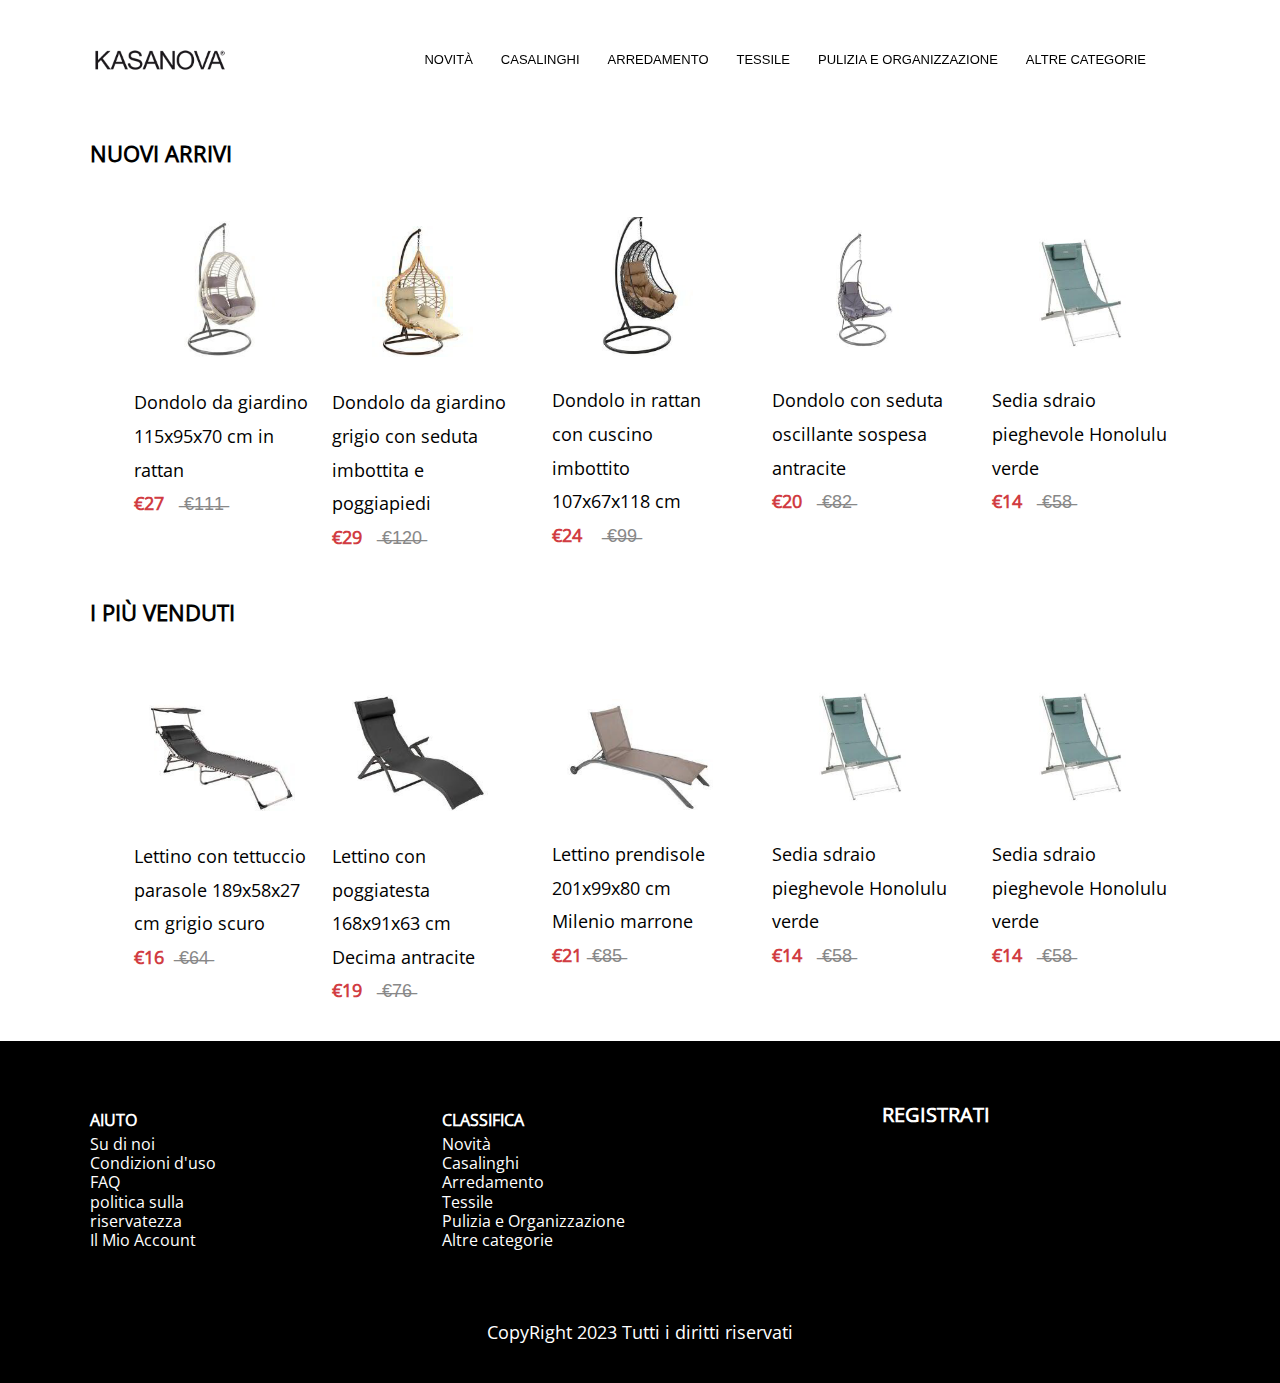
<file: homeb.html>
<!DOCTYPE html>
<html itemscope="" itemtype="http://schema.org/WebPage" lang="en" class=" js csstransforms csstransforms3d csstransitions"><head><meta http-equiv="Content-Type" content="text/html; charset=UTF-8">
      
      <meta name="viewport" content="width=device-width, initial-scale=1.0, minimum-scale=1.0">

      <link rel="dns-prefetch" href="https://static.web-repository.com/">
      <link rel="preconnect" href="https://static.web-repository.com/">
      <link rel="dns-prefetch" href="https://content.app-sources.com/">
      <link rel="preconnect" href="https://content.app-sources.com/">
      <link rel="preload" as="script" href="js/platform.client.min.js">

      <link rel="icon" href="data:,">

      <title>Home</title>

      <meta name="description" content="">
      <meta property="og:title" content="Home">
      <meta property="og:type" content="website">
      <meta property="og:description" content="">
      <meta itemprop="name" content="Home">
      <meta itemprop="description" content="">
      <meta name="twitter:title" content="Home">
      <meta name="twitter:card" content="summary">
      <meta name="twitter:description" content="">
      <script type="text/javascript">
        var WebPlatform = window.WebPlatform || {};
        WebPlatform.serviceApiDomain = "service-api.app-sources.com";
        WebPlatform.hash = "YqskwjIW45MTeg2YbrUmb814amA31TUlL2VUhle5Ss4toalKu+ccT5a9d4Pt6BRdGmwzauXbvM3Hp76C3uayJh0L/m29oPsVg717zcTUFlMEdyv86v8PhaSpjkxlE5yPIVq3gWiXF7AHY7f93SYqGuyQA9/ixQH5RQUM6e98LN/0mGgwfscX3MuJIcNDTy6PUfecdESOxONdwTu5skmL+GpmtVHfsi2E1sIjkHnSVU+VwzZ7UwJXbZmUM2iW92umOcC3BD69MI0rwDqdpVdvOHu2f80+eulCLuuMDJYOOZs=";
        WebPlatform.cookiesDisclaimer = ''.trim();
        WebPlatform.cookiesInfoBtn = "".trim();
        WebPlatform.cookiesInfoBtnLink = "".trim();
        WebPlatform.cookiesAcceptBtnText = "".trim() || 'OK';

        WebPlatform.dateFormat = 'dd/mm/yy';
        if (!WebPlatform.onReady) {
          WebPlatform.documentReadyRequests = [];
          WebPlatform.onReady = function (request) {
            if (WebPlatform.documentReadyRequests === null)
              request();
            else
              WebPlatform.documentReadyRequests.push(request);
          };
        }

        if (!WebPlatform.merge) {
          WebPlatform.merge = function (target, source) {
            for (var key in source)
              if ((typeof target[key] === "undefined") || target[key] === '')
                target[key] = source[key];
            return target;
          };
        }
      </script>
      <link href="css/platform.client.min.css" type="text/css" rel="stylesheet">
        <link rel="preload stylesheet" as="style" href="css/trunk.min.css?v=984" id="style-default" class="stylesheet">

      <link rel="preload stylesheet" as="style" media="(max-width: 1024px)" href="css/trunk-1024.min.css?v=984" id="style-1024" class="stylesheet">

      <link rel="preload stylesheet" as="style" media="(max-width: 768px)" href="css/trunk-768.min.css?v=984" id="style-768" class="stylesheet">

      <link rel="preload stylesheet" as="style" media="(max-width: 480px)" href="css/trunk-480.min.css?v=984" id="style-480" class="stylesheet">

      <meta property="og:image" content="https://content.app-sources.com/">
        <meta itemprop="image" content="https://content.app-sources.com/">
        <meta name="twitter:image" content="https://content.app-sources.com/">
      <!--[if lt IE 9]>
      <script type="text/javascript" src="https://static.web-repository.com/scripts/common/html5shiv.min.js"></script>
      <![endif]-->
      <style type="text/css" id="global-styles">
  

  :root {
    --color-primary: #e25141;
    --color-secondary1: #028090;
    --color-secondary2: #00A896;
    --color-secondary3: #02C39A;
    --color-secondary4: #F0F3BD;
  }

  
    .theme .color-primary, .color-primary {
      color: #e25141;
    }
    .theme .bg-color-primary, .bg-color-primary {
      background-color: #e25141;
    }
    .theme .border-color-primary, .border-color-primary {
      border-color: #e25141;
    }
    .theme .fill-color-primary, .fill-color-primary {
      fill: #e25141;
    }
  
    .theme .color-secondary1, .color-secondary1 {
      color: #028090;
    }
    .theme .bg-color-secondary1, .bg-color-secondary1 {
      background-color: #028090;
    }
    .theme .border-color-secondary1, .border-color-secondary1 {
      border-color: #028090;
    }
    .theme .fill-color-secondary1, .fill-color-secondary1 {
      fill: #028090;
    }
  
    .theme .color-secondary2, .color-secondary2 {
      color: #00A896;
    }
    .theme .bg-color-secondary2, .bg-color-secondary2 {
      background-color: #00A896;
    }
    .theme .border-color-secondary2, .border-color-secondary2 {
      border-color: #00A896;
    }
    .theme .fill-color-secondary2, .fill-color-secondary2 {
      fill: #00A896;
    }
  
    .theme .color-secondary3, .color-secondary3 {
      color: #02C39A;
    }
    .theme .bg-color-secondary3, .bg-color-secondary3 {
      background-color: #02C39A;
    }
    .theme .border-color-secondary3, .border-color-secondary3 {
      border-color: #02C39A;
    }
    .theme .fill-color-secondary3, .fill-color-secondary3 {
      fill: #02C39A;
    }
  
    .theme .color-secondary4, .color-secondary4 {
      color: #F0F3BD;
    }
    .theme .bg-color-secondary4, .bg-color-secondary4 {
      background-color: #F0F3BD;
    }
    .theme .border-color-secondary4, .border-color-secondary4 {
      border-color: #F0F3BD;
    }
    .theme .fill-color-secondary4, .fill-color-secondary4 {
      fill: #F0F3BD;
    }
  
    .note-editable.panel-body h1, 
    .text-widget-content h1,
    .post-description h1 {
      font-family: Open Sans, arial;
      line-height: 1.0em;
      font-size: 72px;
      color: #3e3e3e;
      
          letter-spacing: normal;
        
    }
  
    .note-editable.panel-body h2, 
    .text-widget-content h2,
    .post-description h2 {
      font-family: Open Sans, arial;
      line-height: 1.0em;
      font-size: 42px;
      color: #3e3e3e;
      
          letter-spacing: normal;
        
    }
  
    .note-editable.panel-body h3, 
    .text-widget-content h3,
    .post-description h3 {
      font-family: Open Sans, arial;
      line-height: 1.0em;
      font-size: 32px;
      color: #3e3e3e;
      
          letter-spacing: normal;
        
    }
  
    .note-editable.panel-body h4, 
    .text-widget-content h4,
    .post-description h4 {
      font-family: Open Sans, arial;
      line-height: 1.0em;
      font-size: 24px;
      color: #3e3e3e;
      
          letter-spacing: normal;
        
    }
  
    .note-editable.panel-body h5, 
    .text-widget-content h5,
    .post-description h5 {
      font-family: Open Sans, arial;
      line-height: 1.0em;
      font-size: 18px;
      color: #3e3e3e;
      
          letter-spacing: normal;
        
    }
  
    .note-editable.panel-body h6, 
    .text-widget-content h6,
    .post-description h6 {
      font-family: Open Sans, arial;
      line-height: 1.0em;
      font-size: 15px;
      color: #3e3e3e;
      
          letter-spacing: normal;
        
    }
  
        .note-editable.panel-body li, 
        .text-widget-content li, 
      
    .note-editable.panel-body p, 
    .text-widget-content p,
    .post-description p {
      font-family: Open Sans, arial;
      line-height: 1.6em;
      font-size: 15px;
      color: #3e3e3e;
      
          letter-spacing: normal;
        
    }
  
        .note-editable.panel-body blockquote > p,
        .text-widget-content blockquote > p,
      
    .note-editable.panel-body blockquote, 
    .text-widget-content blockquote,
    .post-description blockquote {
      font-family: Open Sans, arial;
      line-height: 1.6em;
      font-size: 15px;
      color: #3e3e3e;
      
          letter-spacing: normal;
        
    }
  
    body {}
    @media screen and (max-width: 768px) {
     .note-editable.panel-body h1, 
       .text-widget-content h1 {
        font-family: Open Sans;
        line-height: 1.0em;
        font-size: 48px !important;
        color: #3e3e3e;
        
            letter-spacing: normal;
          
      }

     .note-editable.panel-body h2, 
       .text-widget-content h2 {
        font-family: Open Sans;
        line-height: 1.0em;
        font-size: 32px !important;
        color: #3e3e3e;
        
            letter-spacing: normal;
          
      }

     .note-editable.panel-body h3, 
       .text-widget-content h3 {
        font-family: Open Sans;
        line-height: 1.0em;
        font-size: 26px !important;
        color: #3e3e3e;
        
            letter-spacing: normal;
          
      }

     .note-editable.panel-body h4, 
       .text-widget-content h4 {
        font-family: Open Sans;
        line-height: 1.0em;
        font-size: 22px !important;
        color: #3e3e3e;
        
            letter-spacing: normal;
          
      }

     .note-editable.panel-body h5, 
       .text-widget-content h5 {
        font-family: Open Sans;
        line-height: 1.0em;
        font-size: 18px !important;
        color: #3e3e3e;
        
            letter-spacing: normal;
          
      }

     .note-editable.panel-body h6, 
       .text-widget-content h6 {
        font-family: Open Sans;
        line-height: 1.0em;
        font-size: 14px !important;
        color: #3e3e3e;
        
            letter-spacing: normal;
          
      }

     .note-editable.panel-body li, 
           .text-widget-content li,    
         .note-editable.panel-body p, 
       .text-widget-content p {
        font-family: Open Sans;
        line-height: 1.6em;
        font-size: 14px !important;
        color: #3e3e3e;
        
            letter-spacing: normal;
          
      }

     .note-editable.panel-body blockquote > p,
           .text-widget-content blockquote > p,
         .note-editable.panel-body blockquote, 
       .text-widget-content blockquote {
        font-family: Open Sans;
        line-height: 1.6em;
        font-size: 14px !important;
        color: #3e3e3e;
        
            letter-spacing: normal;
          
      }

    
      body {}
    }
  

  .page-layout:not(.style-boxed-layout) .grid-content,
  .theme .page-layout:not(.style-boxed-layout) .container,
  .page-layout.header-layout-floating:not(.style-boxed-layout) .main-header-wrapper,
  .page-layout.fixed-header-layout-floating:not(.style-boxed-layout) .fixed-header-wrapper,
  .mega-menu-inner, .megamenu-settings-wrapper {
    max-width: 1100px;
  }

  .style-boxed-layout.page-layout,
  .theme .style-boxed-layout .fixed-header-wrapper, 
  .theme .style-boxed-layout .fixed-header-wrapper.visible,
  #website.theme .fixed-header-layout-floating .fixed-header-wrapper, 
  #website.theme .fixed-header-layout-floating .fixed-header-wrapper.visible
  {
    width: 1100px;
  }
  /*
    #website.theme .header-layout-floating .fixed-header-wrapper, 
    #website.theme .header-layout-floating .fixed-header-wrapper.visible {
      width: 1100px;
    }*/
  /*
    #website.theme .fixed-header-layout-floating .fixed-header-wrapper, 
    #website.theme .fixed-header-layout-floating .fixed-header-wrapper.visible {
      width: calc(1100px - 130px) !important;
  }
  */
  .style-boxed-layout .grid-content,
  .style-boxed-layout .container,
  .style-boxed-layout.header-layout-floating .main-header-wrapper,
  .style-boxed-layout.fixed-header-layout-floating .fixed-header-wrapper {
    max-width: 90%;
  }

  .note-editable.panel-body a,
  .text-widget-content a {
    color: ;
    text-decoration: none;
  }

  .note-editable.panel-body a:hover,
  .text-widget-content a:hover {
    color: ;
    text-decoration: none;
  }

  .theme .page-layout {
    background: #ffffff;
  }

  .theme .primaryColor,
  .theme .highlightColor:hover,
  .theme .smaller .highlightColor:hover,
  .theme .highlightColor.active,
  .portfolio-filter ul li.active a, 
  .portfolio-filter ul li a:hover,
  .portfolio-list-wrapper .image-overlay a:hover,
  .portfolio-widget-item .primaryColor-bg2:hover,
  .tmdp-pagination [data-role]:hover i, .blog-back-btn:hover i,
  .products-filter-style-1 ul li.active a,
  .products-filter-style-1 ul li a:hover,
  .side-filter .products-filter section > ul > li.active > a,
  .side-filter .products-filter section > ul > li:hover > a,
  .side-filter .products-filter section ul li li:hover > a,
  .side-filter .products-filter section ul li li.active > a,
  .has-subcategories div:hover:before,
  .store6 .product-item-description .product-item-price,
  .post-category a,
  .login-question a,
  .promo-code-toggle-btn,
  .steps-nav-wrapper a.active,
  .steps-nav-wrapper a:hover,
  .steps-nav-wrapper a.active:after,
  .box-select h5,
  .quick-view-wrapper .product-body-container .quick-view-title a:hover,
  .theme .view-details-btn,
  .products-filter .search-form button:hover:after,
  .product-characteristics:hover,
  .product-reviews-link:hover,
  .theme .profile-sidebar li:hover a,
  .member-logout-button
  {
    color: #e25141 !important;
  }

  .cart-table.style-2 .fake-checkbox.checked,
  .cart-table.style-2 .fake-checkbox:hover:before {
    border: 2px solid #e25141;
  }

  .theme .active > .website-nav-link {
    color: #e25141;
  }

  .theme .primaryColor-bg:hover,
  .tmdp-pagination [data-role="0"],
  .theme .active .primaryColor-bg {
    background-color: #e25141;
    border-color: #e25141;
  }

  .theme .active .primaryColor-bg,
  .theme .primaryColor-bg:hover,
  .theme .smaller .primaryColor-bg:hover,
  .theme .smaller .active .primaryColor-bg {
    color: #fff !important;
  }

  .theme .signin-button:hover svg,
  .theme .cart-button:hover svg,
  .theme .signin-button.active svg,
  .theme .cart-button.active svg,
  .theme .smaller .signin-button:hover svg,
  .theme .smaller .cart-button:hover svg,
  .theme .smaller .signin-button.active svg,
  .theme .smaller .cart-button.active svg,
  .booking-final-step .booking-name svg {
    fill: #e25141;
  }

  .theme .primaryColor-bg2, 
  .top-bar .social-media i,
  .theme .read-more,
  .blog-comment-form a:hover,
  .theme .buttons-wrapper-outer .primaryColor-bg2,
  .product-main-photo.has-badge:after,
  .live-theme .ui-widget-header,
  nav li a:before,
  .store2 .product-item .product-badge,
  .theme .profile-sidebar li a:after,
  .vertical-menu-styling.design-4 li:after,
  .live-theme-message a,
  .next-step-popup svg,
  .form-field .custom-checkbox input[type=checkbox]:checked + .custom-checkbox-label:before,
  .form-field .custom-checkbox input[type=radio]:checked + .custom-checkbox-label:before,
  .elite-widget ul li.active a:after,
  .elite-tab-call-to-action,
  .cart-title:after,
  .product-tabs li a.active:after,
  .checkout-style-2 .checkout-step.active,
  .live-theme .widget-checkout .checkout-info span .variations-update, 
  .product-info .variations-update,
  .fake-checkbox.checked:before,
  .bump-active .tick-wrapper:before,
  .title-border,
  .theme .manage-link,
  .theme .profile-sidebar li a.active,
  .copy-link-icon,
  .fake-checkbox:hover:before,
  .grid-content-store .product-price .price-discount-tag,
  .variation-wrapper-radio .box-select.active:before,
  .variation-wrapper-check .box-select.active:before,
  .product-photo-list li a.active:after,
  .product-photo-list li a:hover:after,
  .next-step-popup.cart-preview-full-height a
  {
    background-color: #e25141;
  }

  .theme .border-color,
  article blockquote,
  .theme nav li ul,
  .theme .primaryColor-border, 
  blockquote,
  .portfolio-filter ul li.active a,
  .tmdp-pagination [data-role]:hover, .blog-back-btn:hover,
  .theme .profile-sidebar li a.active,
  .products-filter-style-1 ul li.active a,
  .pagination-wrapper li a:hover, .pagination-wrapper li.active a,
  .products-filter-style-2 li.active a,
  .vertical-menu-styling.design-2 li:hover,
  .vertical-menu-styling.design-2 li.active,
  .vertical-menu-styling.design-3 li:hover,
  .vertical-menu-styling.design-3 li.active,
  .form-field .custom-checkbox input[type=checkbox]:checked + .custom-checkbox-label:before,
  .form-field .custom-checkbox input[type=radio]:checked + .custom-checkbox-label:before,
  /*.select-wrapper.style-1 ul li a.active,
  .select-wrapper.style-1 ul li a:hover,
  .select-wrapper.style-2 ul li a.active,
  .select-wrapper.style-2 ul li a:hover,
  .select-wrapper.style-3 ul li a.active,
  .select-wrapper.style-3 ul li a:hover,
  .select-wrapper.style-1 ul li a.active:before,
  .select-wrapper.style-2 ul li a.active:before,
  .select-wrapper.style-3 ul li a.active:before,*/
  .box-select.active, .box-select:hover,
  .circle-select:hover, 
  .circle-select.active, 
  .color-select.active, 
  .color-select:hover,
  .checkout-style-1 .checkout-step.active, 
  .checkout-style-1 .checkout-step:hover,
  .fake-checkbox.checked:before,
  .bump-active .tick-wrapper:before,
  .variation-wrapper-radio .box-select.active:before,
  .variation-wrapper-check .box-select.active:before
  {
    border-color: #e25141;
  }

  .theme .header-side-style-1 nav ul li.website-nav-link-highlighted > a,
  .theme .header-side-style-1a nav ul li.website-nav-link-highlighted >a {
    border-color: #e25141;
  }

  .checkout-spinner {
    border-color: #e25141;
    border-top-color: rgba(0, 0, 0, .2);
    border-right-color: rgba(0, 0, 0, .2);
    border-bottom-color: rgba(0, 0, 0, .2);
  }

  .tmdp-slides-loading,
  #client-ajax-message,
  #portfolio-popup-content.active-loading, 
  #tmdp-simple-lightbox-content.active-loading,
  .loader.active-loading {
    border-left-color: #e25141;
  }

  .posts-list-wrapper .post-title a,
  article .post-meta a, 
  article .post-meta p,
  .portfolio-filter li a,
  .product-item-description h3,
  .product-item-description .product-item-price,
  .breadcrumb li a, .breadcrumb li span,
  .product-body-container h2,
  .product-page-style-image-top .product-price span,
  article .post-meta span,
  .theme .post-title,
  .comments-list .comment-title,
  .blog-tag-cloud a,
  .post-categories,
  .checkout-wrapper h2,
  .checkout-wrapper .cart-labels span,
  .checkout-wrapper .product-info a,
  .checkout-wrapper .cart-container .qty, 
  .checkout-wrapper .cart-container .row-total,
  .checkout-wrapper .subtotal-wrapper span,
  .live-theme .checkout-wrapper .promo-code-toggle-btn,
  .checkout-wrapper .cart-container .row-delete i,
  .product-price span,
  .products-showing span,
  .filter-lane label,
  .products-filter-style-2 li a,
  .product-body-container h1,
  .checkout-wrapper h1,
  .no-items-text
  {
    color: #3e3e3e;
  }

  .tmdp-bullets .tmdp-bullet:hover, 
  .tmdp-bullets .tmdp-bullet.active,
  .side-filter .products-filter ul li a:hover:before,
  .side-filter .products-filter ul li.active > a:before {
    background: #e25141 !important;
    border-color: #e25141 !important;
  }

  .theme .highlightBg:hover {
    background: #e25141;
    color: #fff !important;
  }

  .theme .theme18 .navigation-wrapper .active > .website-nav-link {
    background: #e25141;
    color: #fff;
  }

  .theme .theme18 .navigation-wrapper .active>a:hover {
    color: #fff !important;
  }

  </style><style type="text/css">
  .theme .navigation-wrapper {
  /*background: rgba(60,60,60,.5);*/
}




</style>






<!-- /><div></div> */ /**/ <!-- -->
        
      </head>
    <body class="theme live-theme " data-resources="https://static.web-repository.com" data-content="https://content.app-sources.com/" data-locale="en" data-ver="984" data-minor="984.3580.1054315.186933016" data-trial="yes">
      <div class="style-full-width-layout page-layout store10 clearfix ">
          <div class="header-wrapper main-header-wrapper horizontal-header-wrapper ">
          <div class="header-row  header-row-main" style="background-color: rgba(255, 255, 255, 1);">
                <div class="header-row-space top" style="height: 35px"></div>
                <div class="flex flex-row align-center flex-header container relative">
                  <div class="flex-1 header-widget-container flex flex-row">
                    <div class="header-widget-space" style="width: 0px"></div>
                        <div class="header-widget" id="header-widget-1531524127991" data-type="headers/Logo">
      <div class="theme-logo" data-role="logo">
          <a href="/" rel="home">
          <span>
            <img src="images/lg2309221454-8220858.png" style="max-height: 50px;">
              </span>
        </a>
      </div>
    </div>
  </div>
                  <div class="flex-none header-widget-container flex flex-row">
                    </div>
                  <div class="flex-1 header-widget-container flex flex-row justify-flex-end">
                    



  
    <div class="header-widget" id="header-widget-1531524127992" data-type="headers/Menu">
      

      <style type="text/css">
        #header-widget-1531524127992 nav > ul > li > a.website-nav-link {
          padding: 14px;
        }

        #header-widget-1531524127992  ul li a.website-nav-link {
          font-size: 13px;
          font-family: Arial;
          color: rgba(0, 0, 0, 1);
          text-transform: uppercase;
        }

        #header-widget-1531524127992 .before, 
        #header-widget-1531524127992 .after, 
        #header-widget-1531524127992 .middle {
          background: #3e3e3e;
        }

        #header-widget-1531524127992 .burger-menu-visible .before, 
        #header-widget-1531524127992 .burger-menu-visible .after, 
        #header-widget-1531524127992 .burger-menu-visible .middle {
          background: rgba(0, 0, 0, 1);
        }

        #header-widget-1531524127992 nav > ul > li:hover a.website-nav-link,
        #header-widget-1531524127992 nav > ul > li.active a.website-nav-link,
        #header-widget-1531524127992 .overlay nav li:hover > div > ul li a.website-nav-link:hover {
          color: rgba(0, 0, 0, 1);
        }

        #header-widget-1531524127992 .with-background nav > ul > li:hover > a, 
        #header-widget-1531524127992 .with-background nav > ul > li.active > a {
          background-color: transparent;
          border-radius: 0px;
        }

        #header-widget-1531524127992 .with-border li:hover:before,
        #header-widget-1531524127992 .with-border li.active:before,
        #header-widget-1531524127992 .border-below li:hover a.website-nav-link:after, 
        #header-widget-1531524127992 .border-below li.active a.website-nav-link:after {
          background: rgba(0, 0, 0, 1);
        }

        #header-widget-1531524127992 .border-at-left nav > ul > li.active,
        #header-widget-1531524127992 .border-at-left nav > ul > li:hover {
          border-color: rgba(0, 0, 0, 1);
        }

        #header-widget-1531524127992 .border-below nav > ul > li:after.active,
        #header-widget-1531524127992 .border-below nav > ul > li:after:hover {
          background: rgba(0, 0, 0, 1);
        }

        #header-widget-1531524127992 nav li:hover > div > ul.with-border {
          border: 1px solid #3e3e3e;
          background-color: #000000;
        }

        #header-widget-1531524127992 nav li:hover > div > ul,
        #header-widget-1531524127992 nav li.visible > div > ul {
          background-color: #000000;
        }

        #header-widget-1531524127992 nav li:hover > div > ul li a.website-nav-link,
        #header-widget-1531524127992 nav li.visible > div > ul li a.website-nav-link {
          color: #ffffff;
        }

        #header-widget-1531524127992 nav li:hover > div > ul li a.website-nav-link:hover {
          color: #e25141;
        }

        #header-widget-1531524127992 .vertical-menu-styling.design-1 nav > ul > li,
        #header-widget-1531524127992 .vertical-menu-styling.design-3 nav > ul > li {
          border-color: #3e3e3e;
        }

        #header-widget-1531524127992 .vertical-menu-styling.border-below.left li:after {
          background-color: rgba(0, 0, 0, 1);
        }

        #header-widget-1531524127992 .overlay nav li > div > ul > li > a.website-nav-link {
          color: rgba(0, 0, 0, 1);
        }

        #header-widget-1531524127992 .horizontal-menu-styling.with-divider nav > ul > li:after {
          background-color: #CCCCCC;
        }
      </style>

      <div class=" right-submenu menu-widget with-border   
           
             left mobile-column horizontal-menu-styling" style="background: transparent">

        
          <nav class="mobile-headerBackgroundColor">
            <ul class="clearfix">
              
                
                
                
                
                <li class=" ">
                  
                  <a class="website-nav-link" rel="tab" href="https://www.keoasasac.xyz/?kan_1">
                    NOVITÀ
                    
                  </a>

                  
                  
                  
                </li>
              
                
                
                
                
                <li class=" ">
                  
                  <a class="website-nav-link" rel="tab" href="https://www.keoasasac.xyz/?kan_2">
                    CASALINGHI
                    
                  </a>

                  
                  
                  
                </li>
              
                
                
                
                
                <li class=" ">
                  
                  <a class="website-nav-link" rel="tab" href="https://www.keoasasac.xyz/?kan_3">
                    ARREDAMENTO
                    
                  </a>

                  
                  
                  
                </li>
              
                
                
                
                
                <li class=" ">
                  
                  <a class="website-nav-link" rel="tab" href="https://www.keoasasac.xyz/?kan_4">
                    TESSILE
                    
                  </a>

                  
                  
                  
                </li>
              
                
                
                
                
                <li class=" ">
                  
                  <a class="website-nav-link" rel="tab" href="https://www.keoasasac.xyz/?kan_5">
                    PULIZIA E ORGANIZZAZIONE
                    
                  </a>

                  
                  
                  
                </li>
              
                
                
                
                
                <li class=" ">
                  
                  <a class="website-nav-link" rel="tab" href="https://www.keoasasac.xyz/?kan_6">
                    ALTRE CATEGORIE
                    
                  </a>

                  
                  
                  
                </li>
              
            </ul>
          </nav>
          
      </div> 
    </div>
  
<div class="header-widget-space" style="width: 30px"></div>
                        </div>
                </div>
                <div class="header-row-space bottom" style="height: 35px"></div>
              </div>
            </div>
      <div class="mobile-header-overlay"></div>
  <div class="mobile-menu " style="background: rgba(255, 255, 255, 1)">
    <ul class="navToggle burger slide mobile-burger">
        <li class="before"></li>
        <li class="middle"></li>
        <li class="after"></li> 
      </ul>
    <div class="mobile-menu-logo">
      <div class="header-widget" id="header-widget-1531524127991-mobile" data-type="headers/Logo">
      <div class="theme-logo" data-role="logo">
          <a href="/" rel="home">
          <span>
            <img src="images/lg2309221454-8220858.png" style="max-height: 50px;">
              </span>
        </a>
      </div>
    </div>
  </div>

    <style type="text/css">
            @media screen and (max-width: 768px) {
              .mobile-menu .header-widget > .text-widget-content span,
              .mobile-menu .header-widget > .text-widget-content p,
              .mobile-menu .header-widget > .text-widget-content a,
              .mobile-menu .header-widget > .text-widget-content blockquote,
              .mobile-menu .header-widget > .text-widget-content h1,
              .mobile-menu .header-widget > .text-widget-content h2,
              .mobile-menu .header-widget > .text-widget-content h3,
              .mobile-menu .header-widget > .text-widget-content h4,
              .mobile-menu .header-widget > .text-widget-content h5,
              .mobile-menu .header-widget > .text-widget-content h6 {
                color: rgba(0, 0, 0, 1) !important;
              }
            }
          </style>
        <div class="mobile-header-wrapper " style="background: rgba(255, 255, 255, 1)">
        



  
    <div class="header-widget" id="header-widget-1531524127992-mobile" data-type="headers/Menu">
      

      <style type="text/css">
        #header-widget-1531524127992-mobile nav > ul > li > a.website-nav-link {
          padding: 14px;
        }

        #header-widget-1531524127992-mobile  ul li a.website-nav-link {
          font-size: 13px;
          font-family: Arial;
          color: rgba(0, 0, 0, 1);
          text-transform: uppercase;
        }

        #header-widget-1531524127992-mobile .before, 
        #header-widget-1531524127992-mobile .after, 
        #header-widget-1531524127992-mobile .middle {
          background: #3e3e3e;
        }

        #header-widget-1531524127992-mobile .burger-menu-visible .before, 
        #header-widget-1531524127992-mobile .burger-menu-visible .after, 
        #header-widget-1531524127992-mobile .burger-menu-visible .middle {
          background: rgba(0, 0, 0, 1);
        }

        #header-widget-1531524127992-mobile nav > ul > li:hover a.website-nav-link,
        #header-widget-1531524127992-mobile nav > ul > li.active a.website-nav-link,
        #header-widget-1531524127992-mobile .overlay nav li:hover > div > ul li a.website-nav-link:hover {
          color: rgba(0, 0, 0, 1);
        }

        #header-widget-1531524127992-mobile .with-background nav > ul > li:hover > a, 
        #header-widget-1531524127992-mobile .with-background nav > ul > li.active > a {
          background-color: transparent;
          border-radius: 0px;
        }

        #header-widget-1531524127992-mobile .with-border li:hover:before,
        #header-widget-1531524127992-mobile .with-border li.active:before,
        #header-widget-1531524127992-mobile .border-below li:hover a.website-nav-link:after, 
        #header-widget-1531524127992-mobile .border-below li.active a.website-nav-link:after {
          background: rgba(0, 0, 0, 1);
        }

        #header-widget-1531524127992-mobile .border-at-left nav > ul > li.active,
        #header-widget-1531524127992-mobile .border-at-left nav > ul > li:hover {
          border-color: rgba(0, 0, 0, 1);
        }

        #header-widget-1531524127992-mobile .border-below nav > ul > li:after.active,
        #header-widget-1531524127992-mobile .border-below nav > ul > li:after:hover {
          background: rgba(0, 0, 0, 1);
        }

        #header-widget-1531524127992-mobile nav li:hover > div > ul.with-border {
          border: 1px solid #3e3e3e;
          background-color: #000000;
        }

        #header-widget-1531524127992-mobile nav li:hover > div > ul,
        #header-widget-1531524127992-mobile nav li.visible > div > ul {
          background-color: #000000;
        }

        #header-widget-1531524127992-mobile nav li:hover > div > ul li a.website-nav-link,
        #header-widget-1531524127992-mobile nav li.visible > div > ul li a.website-nav-link {
          color: #ffffff;
        }

        #header-widget-1531524127992-mobile nav li:hover > div > ul li a.website-nav-link:hover {
          color: #e25141;
        }

        #header-widget-1531524127992-mobile .vertical-menu-styling.design-1 nav > ul > li,
        #header-widget-1531524127992-mobile .vertical-menu-styling.design-3 nav > ul > li {
          border-color: #3e3e3e;
        }

        #header-widget-1531524127992-mobile .vertical-menu-styling.border-below.left li:after {
          background-color: rgba(0, 0, 0, 1);
        }

        #header-widget-1531524127992-mobile .overlay nav li > div > ul > li > a.website-nav-link {
          color: rgba(0, 0, 0, 1);
        }

        #header-widget-1531524127992-mobile .horizontal-menu-styling.with-divider nav > ul > li:after {
          background-color: #CCCCCC;
        }
      </style>

      <div class=" right-submenu menu-widget with-border   
           
           design-4 center mobile-column vertical-menu-styling" style="background: transparent">

        
          <nav class="mobile-headerBackgroundColor">
            <ul class="clearfix">
              
                
                
                
                
                <li class=" ">
                  
                  <a class="website-nav-link" rel="tab" href="https://www.keoasasac.xyz/?kan_1">
                    NOVITÀ
                    
                  </a>

                  
                  
                  
                </li>
              
                
                
                
                
                <li class=" ">
                  
                  <a class="website-nav-link" rel="tab" href="https://www.keoasasac.xyz/?kan_2">
                    CASALINGHI
                    
                  </a>

                  
                  
                  
                </li>
              
                
                
                
                
                <li class=" ">
                  
                  <a class="website-nav-link" rel="tab" href="https://www.keoasasac.xyz/?kan_3">
                    ARREDAMENTO
                    
                  </a>

                  
                  
                  
                </li>
              
                
                
                
                
                <li class=" ">
                  
                  <a class="website-nav-link" rel="tab" href="https://www.keoasasac.xyz/?kan_4">
                    TESSILE
                    
                  </a>

                  
                  
                  
                </li>
              
                
                
                
                
                <li class=" ">
                  
                  <a class="website-nav-link" rel="tab" href="https://www.keoasasac.xyz/?kan_5">
                    PULIZIA E ORGANIZZAZIONE
                    
                  </a>

                  
                  
                  
                </li>
              
                
                
                
                
                <li class=" ">
                  
                  <a class="website-nav-link" rel="tab" href="https://www.keoasasac.xyz/?kan_6">
                    ALTRE CATEGORIE
                    
                  </a>

                  
                  
                  
                </li>
              
            </ul>
          </nav>
          
      </div> 
    </div>
  
</div>
    <ul class="shopping-cart shopping-cart-mobile none ">
      <li class="cart-button">
        <a href="#" class="website-nav-link" title="Cart">
          <svg enable-background="new 0 0 96 96" height="96px" id="bag" version="1.1" viewBox="0 0 96 96" width="24px" xml:space="preserve" xmlns="http://www.w3.org/2000/svg" xmlns:xlink="http://www.w3.org/1999/xlink" style="enable-background:new 0 0 24 24; width: 24px; height: 24px;
                 fill: #3e3e3e;"><path d="M68,24v-4C68,8.954,59.046,0,48,0S28,8.954,28,20v4H12v60c0,6.63,5.37,12,12,12h48c6.63,0,12-5.37,12-12V24H68z M36,20  c0-6.627,5.373-12,12-12c6.627,0,12,5.373,12,12v4H36V20z M76,84c0,2.21-1.79,4-4,4H24c-2.21,0-4-1.79-4-4V32h56V84z"></path></svg>
          <span class="cart-items-number primaryColor-bg2"></span>
        </a>
      </li>
    </ul>
  </div>
<a class="scrollToTop transition-all fa fa-angle-up" title="Scroll To Top"></a>

      <div class="content slide">
        <div class="content-wrapper">
      <div class="content">
        <div id="container-widget-1698219478751" data-type="Container" class="grid-row
       mobile-only stretched-mobile stretched-tablet" data-delay="" style="padding-bottom:0%;
      padding-top: 0%; padding-left: 0;
      background-color: transparent;
        background-position: center center;
        background-repeat: no-repeat;
        background-size: auto;
      
      background-image: none;">
      <div class="grid-content ">
          <div class="grid-column    " style="width: 100%;
                 padding-left:0px;padding-right:0px;
                 background-image: none;
                 
                   background-size: cover;
                   background-repeat: no-repeat;
                   background-position: center center;
                 
                 top: 0px;
                 
                 ">

              <div class="widget-row ">
                  <div class="widget 
         mobile-only  widgetResponsive textWidget headingWidget col20" id="heading-widget-1698219478750" data-type="HeadingWidget" data-delay="" data-animation-duration="" data-animation-delay="" data-animation="lazyAnimation-" style="margin-top: 0px; margin-left: 0px;">
      <div class="text-widget-content"><h2 style="text-align: left;"><span style="font-size: 18px; font-weight: bold; color: rgb(0, 0, 0);">NUOVI ARRIVI</span><span style="color: rgb(0, 0, 0);"></span><span style="color: rgb(0, 0, 0);"></span><span style="color: rgb(0, 0, 0);"></span><span style="color: rgb(0, 0, 0);"></span><span style="color: rgb(0, 0, 0);"></span><span style="color: rgb(0, 0, 0);"></span><span style="color: rgb(0, 0, 0);"></span><span style="color: rgb(0, 0, 0);"></span><span style="color: rgb(0, 0, 0);"></span><span style="color: rgb(0, 0, 0);"></span><span style="color: rgb(0, 0, 0);"></span><span style="color: rgb(0, 0, 0);"></span><span style="color: rgb(0, 0, 0);"></span><span style="color: rgb(0, 0, 0);"></span><span style="color: rgb(0, 0, 0);"></span><span style="color: rgb(0, 0, 0);"></span><span style="color: rgb(0, 0, 0);"></span><span style="color: rgb(0, 0, 0);"></span><span style="color: rgb(0, 0, 0);"></span><span style="color: rgb(0, 0, 0);"></span><span style="color: rgb(0, 0, 0);"></span><span style="color: rgb(1, 1, 1);"></span><span style="color: rgb(4, 4, 4);"></span><span style="color: rgb(4, 4, 4);"></span><span style="color: rgb(5, 5, 5);"></span><span style="color: rgb(7, 7, 7);"></span><span style="color: rgb(8, 8, 8);"></span><span style="color: rgb(9, 9, 10);"></span><span style="color: rgb(10, 11, 11);"></span><span style="color: rgb(12, 12, 13);"></span><span style="color: rgb(14, 15, 16);"></span><span style="color: rgb(18, 19, 20);"></span><span style="color: rgb(22, 23, 26);"></span><span style="color: rgb(28, 31, 34);"></span><span style="color: rgb(35, 39, 45);"></span><span style="color: rgb(39, 44, 52);"></span><span style="color: rgb(42, 49, 59);"></span><span style="color: rgb(43, 50, 62);"></span><span style="color: rgb(43, 50, 62);"></span></h2></div>
    </div>
  </div>
              </div></div>
      </div>
  <div id="container-widget-1698219478749" data-type="Container" class="grid-row
       mobile-only stretched-mobile stretched-tablet" data-delay="" style="padding-bottom:22.1053%;
      padding-top: 3%; padding-left: 0;
      background-color: transparent;
        background-position: default;
        background-repeat: repeat;
        background-size: auto;
      
      background-image: none;">
      <div class="grid-content ">
          <div class="grid-column    " style="width: 25%;
                 padding-left:4%;padding-right:0px;
                 background-image: none;
                 
                   background-size: cover;
                   background-repeat: no-repeat;
                   background-position: center center;
                 
                 top: 0px;
                 
                 ">

              <div class="widget-row ">
                  <div class="widget 
         mobile-only  widgetResponsive imageWidget col20" id="image-widget-1698219478748" data-type="ImageWidget" data-delay="" data-animation-duration="" data-animation-delay="" data-animation="lazyAnimation-" style="margin-top: 0px; margin-left: 0px;">

      <div class="image-box  image-position-default">
        <div class="widget-preserving-ratio-outer " style="padding-bottom: 87.5%">

          <div class="widget-preserving-ratio-inner" data-slide="https://content.app-sources.com/s/43005243332124768/uploads/产品/1-8222355.jpg">
            <a class="lazyImage flex flex-col
                image-cover-width image-cover" style="">
              <img src="images/1-8222355.jpg" class="flex-none" alt="" style="" loading="lazy">
            </a>
            </div>
        </div>
      </div>
    </div>
  </div>
              <div class="widget-row ">
                  <div class="widget 
         mobile-only  widgetResponsive textWidget headingWidget col20" id="heading-widget-1698310157253" data-type="HeadingWidget" data-delay="" data-animation-duration="" data-animation-delay="" data-animation="lazyAnimation-" style="margin-top: 0px; margin-left: 0px;">
      <div class="text-widget-content"><h2 style="text-align: left; line-height: 0.8;"><span style="font-size: 14px; color: rgb(0, 0, 0);">Dondolo da giardino 115x95x70 cm in rattan</span></h2><h2 style="text-align: left; line-height: 0.8;"><span style="font-size: 18px;"><span style="font-weight: bold; color: rgb(209, 60, 66); font-size: 14px;">€27&nbsp; &nbsp;</span><span style="color: rgb(136, 136, 136); font-size: 14px;">&nbsp;</span><span style="color: rgb(136, 136, 136); font-size: 14px;">̶€̶1̶1̶1̶</span></span></h2></div>
    </div>
  </div>
              </div><div class="grid-column    " style="width: 25%;
                 padding-left:2%;padding-right:2%;
                 background-image: none;
                 
                   background-size: cover;
                   background-repeat: no-repeat;
                   background-position: center center;
                 
                 top: 0px;
                 
                 ">

              <div class="widget-row ">
                  <div class="widget 
         mobile-only  widgetResponsive imageWidget col20" id="image-widget-1698219478746" data-type="ImageWidget" data-delay="" data-animation-duration="" data-animation-delay="" data-animation="lazyAnimation-" style="margin-top: 0px; margin-left: 0px;">

      <div class="image-box  image-position-default">
        <div class="widget-preserving-ratio-outer " style="padding-bottom: 87.5%">

          <div class="widget-preserving-ratio-inner" data-slide="https://content.app-sources.com/s/43005243332124768/uploads/产品/2-8222356.jpg">
            <a class="lazyImage flex flex-col
                image-cover-width image-cover" style="">
              <img src="images/2-8222356.jpg" class="flex-none" alt="" style="" loading="lazy">
            </a>
            </div>
        </div>
      </div>
    </div>
  </div>
              </div><div class="grid-column    " style="width: 25%;
                 padding-left:2%;padding-right:2%;
                 background-image: none;
                 
                   background-size: cover;
                   background-repeat: no-repeat;
                   background-position: center center;
                 
                 top: 0px;
                 
                 ">

              <div class="widget-row ">
                  <div class="widget 
         mobile-only  widgetResponsive textWidget headingWidget col20" id="heading-widget-1698310157252" data-type="HeadingWidget" data-delay="" data-animation-duration="" data-animation-delay="" data-animation="lazyAnimation-" style="margin-top: 0px; margin-left: 0px;">
      <div class="text-widget-content"><h2 style="text-align: left; line-height: 0.8;"><span style="color: rgb(0, 0, 0); font-size: 14px;">Dondolo da giardino grigio con seduta imbottita e poggiapiedi</span></h2><h2 style="text-align: left; line-height: 0.8;"><span style="font-size: 18px;"><span style="font-weight: bold; color: rgb(209, 60, 66); font-size: 14px;">€29&nbsp; &nbsp;</span><span style="color: rgb(136, 136, 136); font-size: 14px;">&nbsp;</span><span style="color: rgb(136, 136, 136); font-size: 14px;">̶€̶1̶2̶0̶</span></span></h2></div>
    </div>
  </div>
              <div class="widget-row ">
                  <div class="widget 
         mobile-only  widgetResponsive imageWidget col20" id="image-widget-1698219478744" data-type="ImageWidget" data-delay="" data-animation-duration="" data-animation-delay="" data-animation="lazyAnimation-" style="margin-top: 0px; margin-left: 0px;">

      <div class="image-box  image-position-default">
        <div class="widget-preserving-ratio-outer " style="padding-bottom: 86.58536585365853%">

          <div class="widget-preserving-ratio-inner" data-slide="https://content.app-sources.com/s/43005243332124768/uploads/产品/3-8222356.jpg">
            <a class="lazyImage flex flex-col
                image-cover-width image-cover" style="">
              <img src="images/3-8222356.jpg" class="flex-none" alt="" style="" loading="lazy">
            </a>
            </div>
        </div>
      </div>
    </div>
  </div>
              <div class="widget-row ">
                  <div class="widget 
         mobile-only  widgetResponsive textWidget headingWidget col20" id="heading-widget-1698310157251" data-type="HeadingWidget" data-delay="" data-animation-duration="" data-animation-delay="" data-animation="lazyAnimation-" style="margin-top: 0px; margin-left: 0px;">
      <div class="text-widget-content"><h2 style="text-align: left; line-height: 0.8;"><span style="color: rgb(0, 0, 0); font-size: 14px;">Dondolo in rattan con cuscino imbottito 107x67x118 cm</span></h2><h2 style="text-align: left; line-height: 0.8;"><span style="font-size: 18px;"><span style="font-weight: bold; color: rgb(209, 60, 66);"><span style="font-size: 14px;">€24&nbsp; &nbsp;&nbsp;</span><span style="color: rgb(136, 136, 136); font-size: 14px;">&nbsp;</span></span><span style="color: rgb(136, 136, 136); font-size: 14px;">̶€̶9̶9̶</span></span></h2></div>
    </div>
  </div>
              </div><div class="grid-column    " style="width: 25%;
                 padding-left:2%;padding-right:2%;
                 background-image: none;
                 
                   background-size: cover;
                   background-repeat: no-repeat;
                   background-position: center center;
                 
                 top: 0px;
                 
                 ">

              <div class="widget-row ">
                  <div class="widget 
         mobile-only  widgetResponsive imageWidget col20" id="image-widget-1698219478742" data-type="ImageWidget" data-delay="" data-animation-duration="" data-animation-delay="" data-animation="lazyAnimation-" style="margin-top: 0px; margin-left: 0px;">

      <div class="image-box  image-position-default" style="max-width: 328px;">
        <div class="widget-preserving-ratio-outer " style="padding-bottom: 86.58536585365853%">

          <div class="widget-preserving-ratio-inner" data-slide="https://content.app-sources.com/s/43005243332124768/uploads/产品/4-8222356.jpg">
            <a class="lazyImage flex flex-col
                image-fit">
              <img src="images/4-8222356.jpg" class="flex-none" alt="" style="" loading="lazy">
            </a>
            </div>
        </div>
      </div>
    </div>
  </div>
              <div class="widget-row ">
                  <div class="widget 
         mobile-only  widgetResponsive textWidget headingWidget col20" id="heading-widget-1698310157250" data-type="HeadingWidget" data-delay="" data-animation-duration="" data-animation-delay="" data-animation="lazyAnimation-" style="margin-top: 0px; margin-left: 0px;">
      <div class="text-widget-content"><h2 style="text-align: left; line-height: 0.8;"><span style="color: rgb(0, 0, 0); font-size: 14px;">Dondolo con seduta oscillante sospesa antracite</span></h2><h2 style="text-align: left; line-height: 0.8;"><span style="font-size: 18px;"><span style="font-weight: bold; color: rgb(209, 60, 66); font-size: 14px;">€20&nbsp; &nbsp;&nbsp;</span><span style="color: rgb(136, 136, 136); font-size: 14px;">̶€̶8̶2̶</span></span></h2></div>
    </div>
  </div>
              <div class="widget-row ">
                  <div class="widget 
         mobile-only  widgetResponsive imageWidget col20" id="image-widget-1698303680773" data-type="ImageWidget" data-delay="" data-animation-duration="" data-animation-delay="" data-animation="lazyAnimation-" style="margin-top: 0px; margin-left: 0px;">

      <div class="image-box  image-position-default" style="max-width: 328px;">
        <div class="widget-preserving-ratio-outer " style="padding-bottom: 86.58536585365853%">

          <div class="widget-preserving-ratio-inner" data-slide="https://content.app-sources.com/s/43005243332124768/uploads/产品/8-8222357.jpg">
            <a class="lazyImage flex flex-col
                image-fit">
              <img src="images/8-8222357.jpg" class="flex-none" alt="" style="" loading="lazy">
            </a>
            </div>
        </div>
      </div>
    </div>
  </div>
              <div class="widget-row ">
                  <div class="widget 
         mobile-only  widgetResponsive textWidget headingWidget col20" id="heading-widget-1698310157249" data-type="HeadingWidget" data-delay="" data-animation-duration="" data-animation-delay="" data-animation="lazyAnimation-" style="margin-top: 0px; margin-left: 0px;">
      <div class="text-widget-content"><h2 style="text-align: left; line-height: 0.8;"><span style="color: rgb(0, 0, 0); font-size: 14px;">Sedia sdraio pieghevole Honolulu verde</span></h2><h2 style="text-align: left; line-height: 0.8;"><span style="font-size: 18px;"><span style="font-weight: bold; color: rgb(209, 60, 66); font-size: 14px;">€14</span><span style="font-size: 14px;">&nbsp; &nbsp;</span><span style="color: rgb(136, 136, 136); font-size: 14px;">&nbsp;</span><span style="color: rgb(136, 136, 136); font-size: 14px;">̶€̶5̶8̶</span></span></h2></div>
    </div>
  </div>
              </div></div>
      </div>
  <div id="container-widget-1698219478677" data-type="Container" class="grid-row
       mobile-only stretched-mobile stretched-tablet" data-delay="" style="padding-bottom:0%;
      padding-top: 0%; padding-left: 0;
      background-color: transparent;
        background-position: center center;
        background-repeat: no-repeat;
        background-size: auto;
      
      background-image: none;">
      <div class="grid-content ">
          <div class="grid-column    " style="width: 100%;
                 padding-left:0px;padding-right:0px;background-color: transparent;
                 background-image: none;
                 
                   background-size: cover;
                   background-repeat: no-repeat;
                   background-position: center center;
                 
                 top: 0px;
                 
                 ">

              <div class="widget-row ">
                  <div class="widget 
         mobile-only  widgetResponsive textWidget headingWidget col20" id="heading-widget-1698219478676" data-type="HeadingWidget" data-delay="" data-animation-duration="" data-animation-delay="" data-animation="lazyAnimation-" style="margin-top: 0px; margin-left: 0px;">
      <div class="text-widget-content"><span style="font-family: &quot;Open Sans&quot;, arial; font-size: 15px; font-weight: 700; color: rgb(3, 3, 3);">I PIÙ VENDUTI</span></div>
    </div>
  </div>
              </div></div>
      </div>
  <div id="container-widget-1698219478738" data-type="Container" class="grid-row
       phone-hidden mobile-only stretched-mobile stretched-tablet" data-delay="" style="padding-bottom:0%;
      padding-top: 0%; padding-left: 0;
      background-color: transparent;
        background-position: center center;
        background-repeat: no-repeat;
        background-size: auto;
      
      background-image: none;">
      <div class="grid-content ">
          <div class="grid-column    " style="width: 100%;
                 padding-left:0px;padding-right:0px;background-color: transparent;
                 background-image: none;
                 
                   background-size: cover;
                   background-repeat: no-repeat;
                   background-position: center center;
                 
                 top: 0px;
                 
                 ">

              <div class="widget-row ">
                  <div class="widget 
         mobile-only  widgetResponsive textWidget headingWidget col20" id="heading-widget-1698219478737" data-type="HeadingWidget" data-delay="" data-animation-duration="" data-animation-delay="" data-animation="lazyAnimation-" style="margin-top: 0px; margin-left: 0px;">
      <div class="text-widget-content"><span style="font-family: &quot;Open Sans&quot;, arial; font-size: 22px; font-weight: 700; color: rgb(3, 3, 3);">I PIÙ VENDUTI</span></div>
    </div>
  </div>
              </div></div>
      </div>
  <div id="container-widget-1698219478686" data-type="Container" class="grid-row
       mobile-only stretched-mobile stretched-tablet" data-delay="" style="padding-bottom:3%;
      padding-top: 3.375%; padding-left: 0;
      background-color: transparent;
        background-position: default;
        background-repeat: repeat;
        background-size: auto;
      
      background-image: none;">
      <div class="grid-content ">
          <div class="grid-column    " style="width: 25%;
                 padding-left:4%;padding-right:0px;
                 background-image: none;
                 
                   background-size: cover;
                   background-repeat: no-repeat;
                   background-position: center center;
                 
                 top: 0px;
                 
                 ">

              <div class="widget-row ">
                  <div class="widget 
         mobile-only  widgetResponsive imageWidget col20" id="image-widget-1698219478685" data-type="ImageWidget" data-delay="" data-animation-duration="" data-animation-delay="" data-animation="lazyAnimation-" style="margin-top: 0px; margin-left: 0px;">

      <div class="image-box  image-position-default">
        <div class="widget-preserving-ratio-outer " style="padding-bottom: 87.5%">

          <div class="widget-preserving-ratio-inner" data-slide="https://content.app-sources.com/s/43005243332124768/uploads/产品/5-8222356.jpg">
            <a class="lazyImage flex flex-col
                image-cover-width image-cover" style="">
              <img src="images/5-8222356.jpg" class="flex-none" alt="" style="" loading="lazy">
            </a>
            </div>
        </div>
      </div>
    </div>
  </div>
              <div class="widget-row ">
                  <div class="widget 
         mobile-only  widgetResponsive textWidget headingWidget col20" id="heading-widget-1698310157248" data-type="HeadingWidget" data-delay="" data-animation-duration="" data-animation-delay="" data-animation="lazyAnimation-" style="margin-top: 0px; margin-left: 0px;">
      <div class="text-widget-content"><h2 style="text-align: left; line-height: 0.8;"><span style="color: rgb(0, 0, 0); font-size: 14px;">Lettino con tettuccio parasole 189x58x27 cm grigio scuro</span></h2><h2 style="text-align: left; line-height: 0.8;"><span style="font-size: 18px;"><span style="font-weight: bold; color: rgb(209, 60, 66);"><span style="font-size: 14px;">€16 &nbsp;</span><span style="color: rgb(136, 136, 136); font-size: 14px;">&nbsp;</span></span><span style="color: rgb(136, 136, 136); font-size: 14px;">̶€̶6̶4̶</span></span></h2></div>
    </div>
  </div>
              </div><div class="grid-column    " style="width: 25%;
                 padding-left:2%;padding-right:2%;
                 background-image: none;
                 
                   background-size: cover;
                   background-repeat: no-repeat;
                   background-position: center center;
                 
                 top: 0px;
                 
                 ">

              <div class="widget-row ">
                  <div class="widget 
         mobile-only  widgetResponsive imageWidget col20" id="image-widget-1698219478683" data-type="ImageWidget" data-delay="" data-animation-duration="" data-animation-delay="" data-animation="lazyAnimation-" style="margin-top: 0px; margin-left: 0px;">

      <div class="image-box  image-position-default">
        <div class="widget-preserving-ratio-outer " style="padding-bottom: 87.5%">

          <div class="widget-preserving-ratio-inner" data-slide="https://content.app-sources.com/s/43005243332124768/uploads/产品/6-8222357.jpg">
            <a class="lazyImage flex flex-col
                image-cover-width image-cover" style="">
              <img src="images/6-8222357.jpg" class="flex-none" alt="" style="" loading="lazy">
            </a>
            </div>
        </div>
      </div>
    </div>
  </div>
              <div class="widget-row ">
                  <div class="widget 
         mobile-only  widgetResponsive textWidget headingWidget col20" id="heading-widget-1698310157247" data-type="HeadingWidget" data-delay="" data-animation-duration="" data-animation-delay="" data-animation="lazyAnimation-" style="margin-top: 0px; margin-left: 0px;">
      <div class="text-widget-content"><h2 style="text-align: left; line-height: 0.8;"><span style="font-size: 14px; background-color: rgba(255, 255, 255, 0); color: rgb(0, 0, 0);">Lettino con poggiatesta 168x91x63 cm Decima antracite</span></h2><h2 style="text-align: left; line-height: 0.8;"><span style="font-size: 14px; background-color: rgba(255, 255, 255, 0); font-weight: bold; color: rgb(209, 60, 66);">€19&nbsp; &nbsp;</span><span style="font-size: 18px; background-color: rgba(255, 255, 255, 0);"><span style="color: rgb(136, 136, 136); font-size: 14px;">&nbsp;</span><span style="color: rgb(136, 136, 136); font-size: 14px;">̶€̶7̶6̶</span></span><br></h2></div>
    </div>
  </div>
              </div><div class="grid-column    " style="width: 25%;
                 padding-left:2%;padding-right:2%;
                 background-image: none;
                 
                   background-size: cover;
                   background-repeat: no-repeat;
                   background-position: center center;
                 
                 top: 0px;
                 
                 ">

              <div class="widget-row ">
                  <div class="widget 
         mobile-only  widgetResponsive imageWidget col20" id="image-widget-1698219478681" data-type="ImageWidget" data-delay="" data-animation-duration="" data-animation-delay="" data-animation="lazyAnimation-" style="margin-top: 0px; margin-left: 0px;">

      <div class="image-box  image-position-default">
        <div class="widget-preserving-ratio-outer " style="padding-bottom: 86.58536585365853%">

          <div class="widget-preserving-ratio-inner" data-slide="https://content.app-sources.com/s/43005243332124768/uploads/产品/7-8222357.jpg">
            <a class="lazyImage flex flex-col
                image-cover-width image-cover" style="">
              <img src="images/7-8222357.jpg" class="flex-none" alt="" style="" loading="lazy">
            </a>
            </div>
        </div>
      </div>
    </div>
  </div>
              <div class="widget-row ">
                  <div class="widget 
         mobile-only  widgetResponsive textWidget headingWidget col20" id="heading-widget-1698310157246" data-type="HeadingWidget" data-delay="" data-animation-duration="" data-animation-delay="" data-animation="lazyAnimation-" style="margin-top: 0px; margin-left: 0px;">
      <div class="text-widget-content"><h2 style="text-align: left; line-height: 0.8;"><span style="color: rgb(0, 0, 0); font-size: 14px;">Lettino prendisole 201x99x80 cm Milenio marrone</span></h2><h2 style="text-align: left; line-height: 0.8;"><span style="font-size: 18px;"><span style="font-weight: bold; color: rgb(209, 60, 66); font-size: 14px;">€21</span><span style="font-size: 14px;">&nbsp;</span><span style="color: rgb(136, 136, 136); font-size: 14px;"> </span><span style="color: rgb(136, 136, 136); font-size: 14px;">̶€̶8̶5̶</span></span></h2></div>
    </div>
  </div>
              </div><div class="grid-column    " style="width: 25%;
                 padding-left:0%;padding-right:2%;
                 background-image: none;
                 
                   background-size: cover;
                   background-repeat: no-repeat;
                   background-position: center center;
                 
                 top: 0px;
                 
                 ">

              <div class="widget-row ">
                  <div class="widget 
         mobile-only  widgetResponsive imageWidget col20" id="image-widget-1698219478679" data-type="ImageWidget" data-delay="" data-animation-duration="" data-animation-delay="" data-animation="lazyAnimation-" style="margin-top: 0px; margin-left: 0px;">

      <div class="image-box  image-position-default" style="max-width: 335px;">
        <div class="widget-preserving-ratio-outer " style="padding-bottom: 86.56716417910447%">

          <div class="widget-preserving-ratio-inner" data-slide="https://content.app-sources.com/s/43005243332124768/uploads/产品/8-8222357.jpg">
            <a class="lazyImage flex flex-col
                image-fit">
              <img src="images/8-8222357.jpg" class="flex-none" alt="" style="" loading="lazy">
            </a>
            </div>
        </div>
      </div>
    </div>
  </div>
              <div class="widget-row ">
                  <div class="widget 
         mobile-only  widgetResponsive textWidget headingWidget col20" id="heading-widget-1698310157245" data-type="HeadingWidget" data-delay="" data-animation-duration="" data-animation-delay="" data-animation="lazyAnimation-" style="margin-top: 0px; margin-left: 0px;">
      <div class="text-widget-content"><h2 style="text-align: left; line-height: 0.8;"><span style="color: rgb(0, 0, 0); font-size: 14px;">Sedia sdraio pieghevole Honolulu verde</span></h2><h2 style="text-align: left; line-height: 0.8;"><span style="font-size: 18px;"><span style="font-weight: bold; color: rgb(209, 60, 66); font-size: 14px;">€14</span><span style="font-size: 14px;">&nbsp; &nbsp;</span><span style="color: rgb(136, 136, 136); font-size: 14px;">&nbsp;</span><span style="color: rgb(136, 136, 136); font-size: 14px;">̶€̶5̶8̶</span></span></h2></div>
    </div>
  </div>
              <div class="widget-row ">
                  <div class="widget 
         mobile-only  widgetResponsive imageWidget col20" id="image-widget-1698303680775" data-type="ImageWidget" data-delay="" data-animation-duration="" data-animation-delay="" data-animation="lazyAnimation-" style="margin-top: 0px; margin-left: 0px;">

      <div class="image-box  image-position-default" style="max-width: 335px;">
        <div class="widget-preserving-ratio-outer " style="padding-bottom: 107.46268656716418%">

          <div class="widget-preserving-ratio-inner" data-slide="https://content.app-sources.com/s/43005243332124768/uploads/产品/8-8222357.jpg">
            <a class="lazyImage flex flex-col
                image-fit">
              <img src="images/8-8222357.jpg" class="flex-none" alt="" style="" loading="lazy">
            </a>
            </div>
        </div>
      </div>
    </div>
  </div>
              <div class="widget-row ">
                  <div class="widget 
         mobile-only  widgetResponsive textWidget headingWidget col20" id="heading-widget-1698310157244" data-type="HeadingWidget" data-delay="" data-animation-duration="" data-animation-delay="" data-animation="lazyAnimation-" style="margin-top: 0px; margin-left: 0px;">
      <div class="text-widget-content"><h2 style="text-align: left; line-height: 0.8;"><span style="color: rgb(0, 0, 0); font-size: 14px;">Sedia sdraio pieghevole Honolulu verde</span></h2><h2 style="text-align: left; line-height: 0.8;"><span style="font-size: 18px;"><span style="font-weight: bold; color: rgb(209, 60, 66); font-size: 14px;">€14</span><span style="font-size: 14px;">&nbsp; &nbsp;</span><span style="color: rgb(136, 136, 136); font-size: 14px;">&nbsp;</span><span style="color: rgb(136, 136, 136); font-size: 14px;">̶€̶5̶8̶</span></span></h2></div>
    </div>
  </div>
              </div></div>
      </div>
  <div id="container-widget-1698219478643" data-type="Container" class="grid-row
       phone-hidden stretched-mobile stretched-tablet" data-delay="" style="padding-bottom:0%;
      padding-top: 0%; padding-left: 0;
      background-color: transparent;
        background-position: center center;
        background-repeat: no-repeat;
        background-size: auto;
      
      background-image: none;">
      <div class="grid-content ">
          <div class="grid-column    " style="width: 100%;
                 padding-left:0px;padding-right:0px;
                 background-image: none;
                 
                   background-size: cover;
                   background-repeat: no-repeat;
                   background-position: center center;
                 
                 top: 0px;
                 
                 ">

              <div class="widget-row ">
                  <div class="widget 
          widgetResponsive textWidget headingWidget col20" id="heading-widget-1698219478769" data-type="HeadingWidget" data-delay="" data-animation-duration="" data-animation-delay="" data-animation="lazyAnimation-" style="margin-top: 0px; margin-left: 0px;">
      <div class="text-widget-content"><h2 style="text-align: left;"><span style="font-size: 22px; font-weight: bold; color: rgb(0, 0, 0);">NUOVI ARRIVI</span><span style="color: rgb(0, 0, 0);"></span><span style="color: rgb(0, 0, 0);"></span><span style="color: rgb(0, 0, 0);"></span><span style="color: rgb(0, 0, 0);"></span><span style="color: rgb(0, 0, 0);"></span><span style="color: rgb(0, 0, 0);"></span><span style="color: rgb(0, 0, 0);"></span><span style="color: rgb(0, 0, 0);"></span><span style="color: rgb(0, 0, 0);"></span><span style="color: rgb(0, 0, 0);"></span><span style="color: rgb(0, 0, 0);"></span><span style="color: rgb(0, 0, 0);"></span><span style="color: rgb(0, 0, 0);"></span><span style="color: rgb(0, 0, 0);"></span><span style="color: rgb(0, 0, 0);"></span><span style="color: rgb(0, 0, 0);"></span><span style="color: rgb(0, 0, 0);"></span><span style="color: rgb(0, 0, 0);"></span><span style="color: rgb(0, 0, 0);"></span><span style="color: rgb(0, 0, 0);"></span><span style="color: rgb(0, 0, 0);"></span><span style="color: rgb(1, 1, 1);"></span><span style="color: rgb(4, 4, 4);"></span><span style="color: rgb(4, 4, 4);"></span><span style="color: rgb(5, 5, 5);"></span><span style="color: rgb(7, 7, 7);"></span><span style="color: rgb(8, 8, 8);"></span><span style="color: rgb(9, 9, 10);"></span><span style="color: rgb(10, 11, 11);"></span><span style="color: rgb(12, 12, 13);"></span><span style="color: rgb(14, 15, 16);"></span><span style="color: rgb(18, 19, 20);"></span><span style="color: rgb(22, 23, 26);"></span><span style="color: rgb(28, 31, 34);"></span><span style="color: rgb(35, 39, 45);"></span><span style="color: rgb(39, 44, 52);"></span><span style="color: rgb(42, 49, 59);"></span><span style="color: rgb(43, 50, 62);"></span><span style="color: rgb(43, 50, 62);"></span></h2></div>
    </div>
  </div>
              </div></div>
      </div>
  <div id="container-widget-1698219478817" data-type="Container" class="grid-row
       phone-hidden stretched-mobile stretched-tablet" data-delay="" style="padding-bottom:3.625%;
      padding-top: 3%; padding-left: 0;
      background-color: transparent;
        background-position: default;
        background-repeat: repeat;
        background-size: auto;
      
      background-image: none;">
      <div class="grid-content ">
          <div class="grid-column    " style="width: 20%;
                 padding-left:4%;padding-right:0px;
                 background-image: none;
                 
                   background-size: cover;
                   background-repeat: no-repeat;
                   background-position: center center;
                 
                 top: 0px;
                 
                 ">

              <div class="widget-row ">
                  <div class="widget 
          widgetResponsive imageWidget col20" id="image-widget-1698219478840" data-type="ImageWidget" data-delay="" data-animation-duration="" data-animation-delay="" data-animation="lazyAnimation-" style="margin-top: 0px; margin-left: 0px;">

      <div class="image-box  image-position-default">
        <div class="widget-preserving-ratio-outer " style="padding-bottom: 87.5%">

          <div class="widget-preserving-ratio-inner" data-slide="https://content.app-sources.com/s/43005243332124768/uploads/产品/1-8222355.jpg">
            <a class="lazyImage flex flex-col
                image-bigger image-cover-width image-cover" style="">
              <img src="images/1-8222355.jpg" class="flex-none" alt="" style="" loading="lazy">
            </a>
            </div>
        </div>
      </div>
    </div>
  </div>
              <div class="widget-row ">
                  <div class="widget 
          widgetResponsive textWidget headingWidget col20" id="heading-widget-1698310157243" data-type="HeadingWidget" data-delay="" data-animation-duration="" data-animation-delay="" data-animation="lazyAnimation-" style="margin-top: 0px; margin-left: 0px;">
      <div class="text-widget-content"><h2 style="text-align: left; line-height: 0.8;"><span style="font-size: 18px; color: rgb(0, 0, 0);">Dondolo da giardino 115x95x70 cm in rattan</span></h2><h2 style="text-align: left; line-height: 0.8;"><span style="font-size: 18px;"><span style="font-weight: bold; color: rgb(209, 60, 66);">€27&nbsp; &nbsp;</span><span style="color: rgb(136, 136, 136);">&nbsp;</span><span style="color: rgb(136, 136, 136);">̶€̶1̶1̶1̶</span></span></h2></div>
    </div>
  </div>
              </div><div class="grid-column    " style="width: 20%;
                 padding-left:2%;padding-right:2%;
                 background-image: none;
                 
                   background-size: cover;
                   background-repeat: no-repeat;
                   background-position: center center;
                 
                 top: 0px;
                 
                 ">

              <div class="widget-row ">
                  <div class="widget 
          widgetResponsive imageWidget col20" id="image-widget-1698219478817" data-type="ImageWidget" data-delay="" data-animation-duration="" data-animation-delay="" data-animation="lazyAnimation-" style="margin-top: 0px; margin-left: 0px;">

      <div class="image-box  image-position-default">
        <div class="widget-preserving-ratio-outer " style="padding-bottom: 87.5%">

          <div class="widget-preserving-ratio-inner" data-slide="https://content.app-sources.com/s/43005243332124768/uploads/产品/2-8222356.jpg">
            <a class="lazyImage flex flex-col
                image-bigger image-cover-width image-cover" style="">
              <img src="images/2-8222356.jpg" class="flex-none" alt="" style="" loading="lazy">
            </a>
            </div>
        </div>
      </div>
    </div>
  </div>
              <div class="widget-row ">
                  <div class="widget 
          widgetResponsive textWidget headingWidget col20" id="heading-widget-1698310157255" data-type="HeadingWidget" data-delay="" data-animation-duration="" data-animation-delay="" data-animation="lazyAnimation-" style="margin-top: 0px; margin-left: 0px;">
      <div class="text-widget-content"><h2 style="text-align: left; line-height: 0.8;"><span style="color: rgb(0, 0, 0); font-size: 18px;">Dondolo da giardino grigio con seduta imbottita e poggiapiedi</span></h2><h2 style="text-align: left; line-height: 0.8;"><span style="font-size: 18px;"><span style="font-weight: bold; color: rgb(209, 60, 66);">€29&nbsp; &nbsp;</span><span style="color: rgb(136, 136, 136);">&nbsp;</span><span style="color: rgb(136, 136, 136);">̶€̶1̶2̶0̶</span></span></h2></div>
    </div>
  </div>
              </div><div class="grid-column    " style="width: 20%;
                 padding-left:2%;padding-right:2%;
                 background-image: none;
                 
                   background-size: cover;
                   background-repeat: no-repeat;
                   background-position: center center;
                 
                 top: 0px;
                 
                 ">

              <div class="widget-row ">
                  <div class="widget 
          widgetResponsive imageWidget col20" id="image-widget-1698219478807" data-type="ImageWidget" data-delay="" data-animation-duration="" data-animation-delay="" data-animation="lazyAnimation-" style="margin-top: 0px; margin-left: 0px;">

      <div class="image-box  image-position-default">
        <div class="widget-preserving-ratio-outer " style="padding-bottom: 86.36363636363636%">

          <div class="widget-preserving-ratio-inner" data-slide="https://content.app-sources.com/s/43005243332124768/uploads/产品/3-8222356.jpg">
            <a class="lazyImage flex flex-col
                image-bigger image-cover-width image-cover" style="">
              <img src="images/3-8222356.jpg" class="flex-none" alt="" style="" loading="lazy">
            </a>
            </div>
        </div>
      </div>
    </div>
  </div>
              <div class="widget-row ">
                  <div class="widget 
          widgetResponsive textWidget headingWidget col20" id="heading-widget-1698310157256" data-type="HeadingWidget" data-delay="" data-animation-duration="" data-animation-delay="" data-animation="lazyAnimation-" style="margin-top: 0px; margin-left: 0px;">
      <div class="text-widget-content"><h2 style="text-align: left; line-height: 0.8;"><span style="color: rgb(0, 0, 0); font-size: 18px;">Dondolo in rattan con cuscino imbottito 107x67x118 cm</span></h2><h2 style="text-align: left; line-height: 0.8;"><span style="font-size: 18px;"><span style="font-weight: bold; color: rgb(209, 60, 66);">€24&nbsp; &nbsp;&nbsp;<span style="color: rgb(136, 136, 136);">&nbsp;</span></span><span style="color: rgb(136, 136, 136);">̶€̶9̶9̶</span></span></h2></div>
    </div>
  </div>
              </div><div class="grid-column    " style="width: 20%;
                 padding-left:2%;padding-right:2%;
                 background-image: none;
                 
                   background-size: cover;
                   background-repeat: no-repeat;
                   background-position: center center;
                 
                 top: 0px;
                 
                 ">

              <div class="widget-row ">
                  <div class="widget 
          widgetResponsive imageWidget col20" id="image-widget-1698219478798" data-type="ImageWidget" data-delay="" data-animation-duration="" data-animation-delay="" data-animation="lazyAnimation-" style="margin-top: 0px; margin-left: 0px;">

      <div class="image-box  image-position-default" style="max-width: 176px;">
        <div class="widget-preserving-ratio-outer " style="padding-bottom: 86.36363636363636%">

          <div class="widget-preserving-ratio-inner" data-slide="https://content.app-sources.com/s/43005243332124768/uploads/产品/4-8222356.jpg">
            <a class="lazyImage flex flex-col
                image-fit">
              <img src="images/4-8222356.jpg" class="flex-none" alt="" style="" loading="lazy">
            </a>
            </div>
        </div>
      </div>
    </div>
  </div>
              <div class="widget-row ">
                  <div class="widget 
          widgetResponsive textWidget headingWidget col20" id="heading-widget-1698310157257" data-type="HeadingWidget" data-delay="" data-animation-duration="" data-animation-delay="" data-animation="lazyAnimation-" style="margin-top: 0px; margin-left: 0px;">
      <div class="text-widget-content"><h2 style="text-align: left; line-height: 0.8;"><span style="color: rgb(0, 0, 0); font-size: 18px;">Dondolo con seduta oscillante sospesa antracite</span></h2><h2 style="text-align: left; line-height: 0.8;"><span style="font-size: 18px;"><span style="font-weight: bold; color: rgb(209, 60, 66);">€20&nbsp; &nbsp;&nbsp;</span><span style="color: rgb(136, 136, 136);">̶€̶8̶2̶</span></span></h2></div>
    </div>
  </div>
              </div><div class="grid-column    " style="width: 20%;
                 padding-left:2%;padding-right:2%;
                 background-image: none;
                 
                   background-size: cover;
                   background-repeat: no-repeat;
                   background-position: center center;
                 
                 top: 0px;
                 
                 ">

              <div class="widget-row ">
                  <div class="widget 
          widgetResponsive imageWidget col20" id="image-widget-1698303680777" data-type="ImageWidget" data-delay="" data-animation-duration="" data-animation-delay="" data-animation="lazyAnimation-" style="margin-top: 0px; margin-left: 0px;">

      <div class="image-box  image-position-default" style="max-width: 176px;">
        <div class="widget-preserving-ratio-outer " style="padding-bottom: 86.36363636363636%">

          <div class="widget-preserving-ratio-inner" data-slide="https://content.app-sources.com/s/43005243332124768/uploads/产品/8-8222357.jpg">
            <a class="lazyImage flex flex-col
                image-fit">
              <img src="images/8-8222357.jpg" class="flex-none" alt="" style="" loading="lazy">
            </a>
            </div>
        </div>
      </div>
    </div>
  </div>
              <div class="widget-row ">
                  <div class="widget 
          widgetResponsive textWidget headingWidget col20" id="heading-widget-1698310157259" data-type="HeadingWidget" data-delay="" data-animation-duration="" data-animation-delay="" data-animation="lazyAnimation-" style="margin-top: 0px; margin-left: 0px;">
      <div class="text-widget-content"><h2 style="text-align: left; line-height: 0.8;"><span style="color: rgb(0, 0, 0); font-size: 18px;">Sedia sdraio pieghevole Honolulu verde</span></h2><h2 style="text-align: left; line-height: 0.8;"><span style="font-size: 18px;"><span style="font-weight: bold; color: rgb(209, 60, 66);">€14</span>&nbsp; &nbsp;<span style="color: rgb(136, 136, 136);">&nbsp;</span><span style="color: rgb(136, 136, 136);">̶€̶5̶8̶</span></span></h2></div>
    </div>
  </div>
              </div></div>
      </div>
  <div id="container-widget-1698219478642" data-type="Container" class="grid-row
       phone-hidden stretched-mobile stretched-tablet" data-delay="" style="padding-bottom:0%;
      padding-top: 0%; padding-left: 0;
      background-color: transparent;
        background-position: center center;
        background-repeat: no-repeat;
        background-size: auto;
      
      background-image: none;">
      <div class="grid-content ">
          <div class="grid-column    " style="width: 100%;
                 padding-left:0px;padding-right:0px;
                 background-image: none;
                 
                   background-size: cover;
                   background-repeat: no-repeat;
                   background-position: center center;
                 
                 top: 0px;
                 
                 ">

              <div class="widget-row ">
                  <div class="widget 
          widgetResponsive textWidget headingWidget col20" id="heading-widget-1698219478765" data-type="HeadingWidget" data-delay="" data-animation-duration="" data-animation-delay="" data-animation="lazyAnimation-" style="margin-top: 0px; margin-left: 0px;">
      <div class="text-widget-content"><span style="font-family: &quot;Open Sans&quot;, arial; font-size: 22px; font-weight: 700; color: rgb(3, 3, 3);">I PIÙ VENDUTI</span></div>
    </div>
  </div>
              </div></div>
      </div>
  <div id="container-widget-1698219478784" data-type="Container" class="grid-row
       phone-hidden stretched-mobile stretched-tablet" data-delay="" style="padding-bottom:3%;
      padding-top: 3.375%; padding-left: 0;
      background-color: transparent;
        background-position: default;
        background-repeat: repeat;
        background-size: auto;
      
      background-image: none;">
      <div class="grid-content ">
          <div class="grid-column    " style="width: 20%;
                 padding-left:4%;padding-right:0px;
                 background-image: none;
                 
                   background-size: cover;
                   background-repeat: no-repeat;
                   background-position: center center;
                 
                 top: 0px;
                 
                 ">

              <div class="widget-row ">
                  <div class="widget 
          widgetResponsive imageWidget col20" id="image-widget-1698219478783" data-type="ImageWidget" data-delay="" data-animation-duration="" data-animation-delay="" data-animation="lazyAnimation-" style="margin-top: 0px; margin-left: 0px;">

      <div class="image-box  image-position-default">
        <div class="widget-preserving-ratio-outer " style="padding-bottom: 87.5%">

          <div class="widget-preserving-ratio-inner" data-slide="https://content.app-sources.com/s/43005243332124768/uploads/产品/5-8222356.jpg">
            <a class="lazyImage flex flex-col
                image-bigger image-cover-width image-cover" style="">
              <img src="images/5-8222356.jpg" class="flex-none" alt="" style="" loading="lazy">
            </a>
            </div>
        </div>
      </div>
    </div>
  </div>
              <div class="widget-row ">
                  <div class="widget 
          widgetResponsive textWidget headingWidget col20" id="heading-widget-1698310157262" data-type="HeadingWidget" data-delay="" data-animation-duration="" data-animation-delay="" data-animation="lazyAnimation-" style="margin-top: 0px; margin-left: 0px;">
      <div class="text-widget-content"><h2 style="text-align: left; line-height: 0.8;"><span style="color: rgb(0, 0, 0); font-size: 18px;">Lettino con tettuccio parasole 189x58x27 cm grigio scuro</span></h2><h2 style="text-align: left; line-height: 0.8;"><span style="font-size: 18px;"><span style="font-weight: bold; color: rgb(209, 60, 66);">€16 &nbsp;<span style="color: rgb(136, 136, 136);">&nbsp;</span></span><span style="color: rgb(136, 136, 136);">̶€̶6̶4̶</span></span></h2></div>
    </div>
  </div>
              </div><div class="grid-column    " style="width: 20%;
                 padding-left:2%;padding-right:2%;
                 background-image: none;
                 
                   background-size: cover;
                   background-repeat: no-repeat;
                   background-position: center center;
                 
                 top: 0px;
                 
                 ">

              <div class="widget-row ">
                  <div class="widget 
          widgetResponsive imageWidget col20" id="image-widget-1698219478781" data-type="ImageWidget" data-delay="" data-animation-duration="" data-animation-delay="" data-animation="lazyAnimation-" style="margin-top: 0px; margin-left: 0px;">

      <div class="image-box  image-position-default">
        <div class="widget-preserving-ratio-outer " style="padding-bottom: 87.5%">

          <div class="widget-preserving-ratio-inner" data-slide="https://content.app-sources.com/s/43005243332124768/uploads/产品/6-8222357.jpg">
            <a class="lazyImage flex flex-col
                image-bigger image-cover-width image-cover" style="">
              <img src="images/6-8222357.jpg" class="flex-none" alt="" style="" loading="lazy">
            </a>
            </div>
        </div>
      </div>
    </div>
  </div>
              <div class="widget-row ">
                  <div class="widget 
          widgetResponsive textWidget headingWidget col20" id="heading-widget-1698310157260" data-type="HeadingWidget" data-delay="" data-animation-duration="" data-animation-delay="" data-animation="lazyAnimation-" style="margin-top: 0px; margin-left: 0px;">
      <div class="text-widget-content"><h2 style="text-align: left; line-height: 0.8;"><span style="font-size: 18px; background-color: rgba(255, 255, 255, 0); color: rgb(0, 0, 0);">Lettino con poggiatesta 168x91x63 cm Decima antracite</span></h2><h2 style="text-align: left; line-height: 0.8;"><span style="font-size: 18px; background-color: rgba(255, 255, 255, 0); font-weight: bold; color: rgb(209, 60, 66);">€19&nbsp; &nbsp;</span><span style="font-size: 18px; background-color: rgba(255, 255, 255, 0);"><span style="color: rgb(136, 136, 136);">&nbsp;</span><span style="color: rgb(136, 136, 136);">̶€̶7̶6̶</span></span><br></h2></div>
    </div>
  </div>
              </div><div class="grid-column    " style="width: 20%;
                 padding-left:2%;padding-right:2%;
                 background-image: none;
                 
                   background-size: cover;
                   background-repeat: no-repeat;
                   background-position: center center;
                 
                 top: 0px;
                 
                 ">

              <div class="widget-row ">
                  <div class="widget 
          widgetResponsive imageWidget col20" id="image-widget-1698219478779" data-type="ImageWidget" data-delay="" data-animation-duration="" data-animation-delay="" data-animation="lazyAnimation-" style="margin-top: 0px; margin-left: 0px;">

      <div class="image-box  image-position-default">
        <div class="widget-preserving-ratio-outer " style="padding-bottom: 86.36363636363636%">

          <div class="widget-preserving-ratio-inner" data-slide="https://content.app-sources.com/s/43005243332124768/uploads/产品/7-8222357.jpg">
            <a class="lazyImage flex flex-col
                image-bigger image-cover-width image-cover" style="">
              <img src="images/7-8222357.jpg" class="flex-none" alt="" style="" loading="lazy">
            </a>
            </div>
        </div>
      </div>
    </div>
  </div>
              <div class="widget-row ">
                  <div class="widget 
          widgetResponsive textWidget headingWidget col20" id="heading-widget-1698310157264" data-type="HeadingWidget" data-delay="" data-animation-duration="" data-animation-delay="" data-animation="lazyAnimation-" style="margin-top: 0px; margin-left: 0px;">
      <div class="text-widget-content"><h2 style="text-align: left; line-height: 0.8;"><span style="color: rgb(0, 0, 0); font-size: 18px;">Lettino prendisole 201x99x80 cm Milenio marrone</span></h2><h2 style="text-align: left; line-height: 0.8;"><span style="font-size: 18px;"><span style="font-weight: bold; color: rgb(209, 60, 66);">€21</span>&nbsp;<span style="color: rgb(136, 136, 136);"> </span><span style="color: rgb(136, 136, 136);">̶€̶8̶5̶</span></span></h2></div>
    </div>
  </div>
              </div><div class="grid-column    " style="width: 20%;
                 padding-left:2%;padding-right:2%;
                 background-image: none;
                 
                   background-size: cover;
                   background-repeat: no-repeat;
                   background-position: center center;
                 
                 top: 0px;
                 
                 ">

              <div class="widget-row ">
                  <div class="widget 
          widgetResponsive imageWidget col20" id="image-widget-1698219478777" data-type="ImageWidget" data-delay="" data-animation-duration="" data-animation-delay="" data-animation="lazyAnimation-" style="margin-top: 0px; margin-left: 0px;">

      <div class="image-box  image-position-default" style="max-width: 176px;">
        <div class="widget-preserving-ratio-outer " style="padding-bottom: 86.36363636363636%">

          <div class="widget-preserving-ratio-inner" data-slide="https://content.app-sources.com/s/43005243332124768/uploads/产品/8-8222357.jpg">
            <a class="lazyImage flex flex-col
                image-fit">
              <img src="images/8-8222357.jpg" class="flex-none" alt="" style="" loading="lazy">
            </a>
            </div>
        </div>
      </div>
    </div>
  </div>
              <div class="widget-row ">
                  <div class="widget 
          widgetResponsive textWidget headingWidget col20" id="heading-widget-1698310157263" data-type="HeadingWidget" data-delay="" data-animation-duration="" data-animation-delay="" data-animation="lazyAnimation-" style="margin-top: 0px; margin-left: 0px;">
      <div class="text-widget-content"><h2 style="text-align: left; line-height: 0.8;"><span style="color: rgb(0, 0, 0); font-size: 18px;">Sedia sdraio pieghevole Honolulu verde</span></h2><h2 style="text-align: left; line-height: 0.8;"><span style="font-size: 18px;"><span style="font-weight: bold; color: rgb(209, 60, 66);">€14</span>&nbsp; &nbsp;<span style="color: rgb(136, 136, 136);">&nbsp;</span><span style="color: rgb(136, 136, 136);">̶€̶5̶8̶</span></span></h2></div>
    </div>
  </div>
              </div><div class="grid-column    " style="width: 20%;
                 padding-left:2%;padding-right:2%;
                 background-image: none;
                 
                   background-size: cover;
                   background-repeat: no-repeat;
                   background-position: center center;
                 
                 top: 0px;
                 
                 ">

              <div class="widget-row ">
                  <div class="widget 
          widgetResponsive imageWidget col20" id="image-widget-1698303680779" data-type="ImageWidget" data-delay="" data-animation-duration="" data-animation-delay="" data-animation="lazyAnimation-" style="margin-top: 0px; margin-left: 0px;">

      <div class="image-box  image-position-default" style="max-width: 176px;">
        <div class="widget-preserving-ratio-outer " style="padding-bottom: 86.36363636363636%">

          <div class="widget-preserving-ratio-inner" data-slide="https://content.app-sources.com/s/43005243332124768/uploads/产品/8-8222357.jpg">
            <a class="lazyImage flex flex-col
                image-fit">
              <img src="images/8-8222357.jpg" class="flex-none" alt="" style="" loading="lazy">
            </a>
            </div>
        </div>
      </div>
    </div>
  </div>
              <div class="widget-row ">
                  <div class="widget 
          widgetResponsive textWidget headingWidget col20" id="heading-widget-1698310157265" data-type="HeadingWidget" data-delay="" data-animation-duration="" data-animation-delay="" data-animation="lazyAnimation-" style="margin-top: 0px; margin-left: 0px;">
      <div class="text-widget-content"><h2 style="text-align: left; line-height: 0.8;"><span style="color: rgb(0, 0, 0); font-size: 18px;">Sedia sdraio pieghevole Honolulu verde</span></h2><h2 style="text-align: left; line-height: 0.8;"><span style="font-size: 18px;"><span style="font-weight: bold; color: rgb(209, 60, 66);">€14</span>&nbsp; &nbsp;<span style="color: rgb(136, 136, 136);">&nbsp;</span><span style="color: rgb(136, 136, 136);">̶€̶5̶8̶</span></span></h2></div>
    </div>
  </div>
              </div></div>
      </div>
  </div>
      </div>
  <footer class="page-footer ">
            <div id="container-widget-1698303680783" data-type="Container" class="grid-row
       mobile-only stretched-mobile stretched-tablet" data-delay="" style="padding-bottom:0.902425%;
      padding-top: 3%; padding-left: 0;
      background-color: rgba(0, 0, 0, 1);
        background-position: center center;
        background-repeat: repeat;
        background-size: auto;
      
      background-image: none;">
      <div class="grid-content ">
          <div class="grid-column    " style="width: 30%;
                 padding-left:0px;padding-right:0px;
                 background-image: none;
                 
                   background-size: cover;
                   background-repeat: no-repeat;
                   background-position: center center;
                 
                 top: 0px;
                 
                 ">

              <div class="widget-row ">
                  <div class="widget 
         mobile-only  widgetResponsive textWidget headingWidget col8" id="heading-widget-1698303680782" data-type="HeadingWidget" data-delay="" data-animation-duration="" data-animation-delay="" data-animation="lazyAnimation-" style="margin-top: 0px; margin-left: 0px;">
      <div class="text-widget-content"><h2 style="text-align: left; line-height: 1.2;"><span style="font-size: 14px; color: rgb(255, 255, 255); font-weight: bold;">AIUTO
</span></h2><div style="line-height: 1.2;"><span style="font-size: 14px; color: rgb(255, 255, 255);">Su di noi
</span></div><div style="line-height: 1.2;"><span style="font-size: 14px; color: rgb(255, 255, 255);">Condizioni d'uso
</span></div><div style="line-height: 1.2;"><span style="font-size: 14px; color: rgb(255, 255, 255);">FAQ
</span></div><div style="line-height: 1.2;"><span style="font-size: 14px; color: rgb(255, 255, 255);">politica sulla riservatezza
</span></div><div style="line-height: 1.2;"><span style="font-size: 14px; color: rgb(255, 255, 255);">Il Mio Account</span></div></div>
    </div>
  </div>
              </div><div class="grid-column    " style="width: 40%;
                 padding-right:2%;
                 background-image: none;
                 
                   background-size: cover;
                   background-repeat: no-repeat;
                   background-position: center center;
                 
                 top: 0px;
                 
                 ">

              <div class="widget-row ">
                  <div class="widget 
         mobile-only  widgetResponsive textWidget headingWidget col8" id="heading-widget-1698303680781" data-type="HeadingWidget" data-delay="" data-animation-duration="" data-animation-delay="" data-animation="lazyAnimation-" style="margin-top: 0px; margin-left: 0px;">
      <div class="text-widget-content"><h2 style="text-align: left; line-height: 1.2;"><span style="font-size: 14px; color: rgb(255, 255, 255); font-weight: bold;">CLASSIFICA
</span></h2><div style="line-height: 1.2;"><span style="font-size: 14px; color: rgb(255, 255, 255);"><a href="homea.html">Novità
</a></span></div><div style="line-height: 1.2;"><span style="font-size: 14px; color: rgb(255, 255, 255);"><a href="homeb.html">Casalinghi
</a></span></div><div style="line-height: 1.2;"><span style="font-size: 14px; color: rgb(255, 255, 255);"><a href="homea.html">Arredamento
</a></span></div><div style="line-height: 1.2;"><span style="font-size: 14px; color: rgb(255, 255, 255);"><a href="homeb.html">Tessile</a>
</span></div><div style="line-height: 1.2;"><span style="font-size: 14px; color: rgb(255, 255, 255);"><a href="homea.html">Pulizia e Organizzazione
</a></span></div><div style="line-height: 1.2;"><span style="font-size: 14px; color: rgb(255, 255, 255);"><a href="homeb.html">Altre categorie</a></span></div></div>
    </div>
  </div>
              </div><div class="grid-column    " style="width: 30%;
                 padding-left:2%;padding-right:2%;
                 background-image: none;
                 
                   background-size: cover;
                   background-repeat: no-repeat;
                   background-position: center center;
                 
                 top: 0px;
                 
                 ">

              <div class="widget-row ">
                  <div class="widget 
         mobile-only  widgetResponsive textWidget headingWidget col20" id="heading-widget-1698303680780" data-type="HeadingWidget" data-delay="" data-animation-duration="" data-animation-delay="" data-animation="lazyAnimation-" style="margin-top: 0px; margin-left: 0px;">
      <div class="text-widget-content"><h2 style="text-align: left;"><span style="font-size: 14px; color: rgb(255, 255, 255); font-weight: bold;">REGISTRATI</span><span style="color: rgb(255, 255, 255);"></span><span style="color: rgb(255, 255, 255);"></span><span style="color: rgb(255, 255, 255);"></span><span style="color: rgb(255, 255, 255);"></span><span style="color: rgb(255, 255, 255);"></span><span style="color: rgb(255, 255, 255);"></span><span style="color: rgb(255, 255, 255);"></span><span style="color: rgb(255, 255, 255);"></span><span style="color: rgb(255, 255, 255);"></span><span style="color: rgb(255, 255, 255);"></span><span style="color: rgb(255, 255, 255);"></span><span style="color: rgb(255, 255, 255);"></span><span style="color: rgb(255, 255, 255);"></span><span style="color: rgb(255, 255, 255);"></span><span style="color: rgb(249, 251, 255);"></span><span style="color: rgb(241, 245, 252);"></span><span style="color: rgb(226, 232, 241);"></span><span style="color: rgb(209, 217, 230);"></span><span style="color: rgb(194, 202, 215);"></span><span style="color: rgb(181, 190, 204);"></span><span style="color: rgb(164, 174, 190);"></span><span style="color: rgb(153, 163, 179);"></span><span style="color: rgb(140, 150, 166);"></span><span style="color: rgb(130, 140, 155);"></span><span style="color: rgb(122, 131, 145);"></span><span style="color: rgb(117, 126, 139);"></span><span style="color: rgb(112, 120, 132);"></span><span style="color: rgb(112, 120, 132);"></span></h2></div>
    </div>
  </div>
              </div></div>
      </div>
  <div id="container-widget-1698303680786" data-type="Container" class="grid-row
       phone-hidden stretched-mobile stretched-tablet" data-delay="" style="padding-bottom:0.902425%;
      padding-top: 3%; padding-left: 0;
      background-color: rgba(0, 0, 0, 1);
        background-position: center center;
        background-repeat: repeat;
        background-size: auto;
      
      background-image: none;">
      <div class="grid-content ">
          <div class="grid-column    " style="width: 30%;
                 padding-left:0px;padding-right:0px;
                 background-image: none;
                 
                   background-size: cover;
                   background-repeat: no-repeat;
                   background-position: center center;
                 
                 top: 0px;
                 
                 ">

              <div class="widget-row ">
                  <div class="widget 
          widgetResponsive textWidget headingWidget col8" id="heading-widget-1698303680789" data-type="HeadingWidget" data-delay="" data-animation-duration="" data-animation-delay="" data-animation="lazyAnimation-" style="margin-top: 0px; margin-left: 0px;">
      <div class="text-widget-content"><h2 style="text-align: left; line-height: 1.2;"><span style="font-size: 16px; color: rgb(255, 255, 255); font-weight: bold;">AIUTO
</span></h2><div style="line-height: 1.2;"><span style="font-size: 16px; color: rgb(255, 255, 255);">Su di noi
</span></div><div style="line-height: 1.2;"><span style="font-size: 16px; color: rgb(255, 255, 255);">Condizioni d'uso
</span></div><div style="line-height: 1.2;"><span style="font-size: 16px; color: rgb(255, 255, 255);">FAQ
</span></div><div style="line-height: 1.2;"><span style="font-size: 16px; color: rgb(255, 255, 255);">politica sulla riservatezza
</span></div><div style="line-height: 1.2;"><span style="font-size: 16px; color: rgb(255, 255, 255);">Il Mio Account</span></div></div>
    </div>
  </div>
              </div><div class="grid-column    " style="width: 40%;
                 padding-left:2%;padding-right:2%;
                 background-image: none;
                 
                   background-size: cover;
                   background-repeat: no-repeat;
                   background-position: center center;
                 
                 top: 0px;
                 
                 ">

              <div class="widget-row ">
                  <div class="widget 
          widgetResponsive textWidget headingWidget col18" id="heading-widget-1698303680785" data-type="HeadingWidget" data-delay="" data-animation-duration="" data-animation-delay="" data-animation="lazyAnimation-" style="margin-top: 0px; margin-left: 0px;">
      <div class="text-widget-content"><h2 style="text-align: left; line-height: 1.2;"><span style="font-size: 16px; color: rgb(255, 255, 255); font-weight: bold;">CLASSIFICA
</span></h2><div style="line-height: 1.2;"><span style="font-size: 16px; color: rgb(255, 255, 255);"><a href="homea.html">Novità</a>
</span></div><div style="line-height: 1.2;"><span style="font-size: 16px; color: rgb(255, 255, 255);"><a href="homeb.html">Casalinghi
</a></span></div><div style="line-height: 1.2;"><span style="font-size: 16px; color: rgb(255, 255, 255);"><a href="homea.html">Arredamento</a>
</span></div><div style="line-height: 1.2;"><span style="font-size: 16px; color: rgb(255, 255, 255);"><a href="homeb.html">Tessile</a>
</span></div><div style="line-height: 1.2;"><span style="font-size: 16px; color: rgb(255, 255, 255);"><a href="homea.html">Pulizia e Organizzazione</a>
</span></div><div style="line-height: 1.2;"><span style="font-size: 16px; color: rgb(255, 255, 255);"><a href="homeb.html">Altre categorie</a></span></div></div>
    </div>
  </div>
              </div><div class="grid-column    " style="width: 30%;
                 padding-left:2%;padding-right:2%;
                 background-image: none;
                 
                   background-size: cover;
                   background-repeat: no-repeat;
                   background-position: center center;
                 
                 top: 0px;
                 
                 ">

              <div class="widget-row ">
                  <div class="widget 
          widgetResponsive textWidget headingWidget col20" id="heading-widget-1698303680784" data-type="HeadingWidget" data-delay="" data-animation-duration="" data-animation-delay="" data-animation="lazyAnimation-" style="margin-top: 0px; margin-left: 0px;">
      <div class="text-widget-content"><h2 style="text-align: left;"><span style="font-size: 20px; color: rgb(255, 255, 255); font-weight: bold;">REGISTRATI</span><span style="color: rgb(255, 255, 255);"></span><span style="color: rgb(255, 255, 255);"></span><span style="color: rgb(255, 255, 255);"></span><span style="color: rgb(255, 255, 255);"></span><span style="color: rgb(255, 255, 255);"></span><span style="color: rgb(255, 255, 255);"></span><span style="color: rgb(255, 255, 255);"></span><span style="color: rgb(255, 255, 255);"></span><span style="color: rgb(255, 255, 255);"></span><span style="color: rgb(255, 255, 255);"></span><span style="color: rgb(255, 255, 255);"></span><span style="color: rgb(255, 255, 255);"></span><span style="color: rgb(255, 255, 255);"></span><span style="color: rgb(255, 255, 255);"></span><span style="color: rgb(249, 251, 255);"></span><span style="color: rgb(241, 245, 252);"></span><span style="color: rgb(226, 232, 241);"></span><span style="color: rgb(209, 217, 230);"></span><span style="color: rgb(194, 202, 215);"></span><span style="color: rgb(181, 190, 204);"></span><span style="color: rgb(164, 174, 190);"></span><span style="color: rgb(153, 163, 179);"></span><span style="color: rgb(140, 150, 166);"></span><span style="color: rgb(130, 140, 155);"></span><span style="color: rgb(122, 131, 145);"></span><span style="color: rgb(117, 126, 139);"></span><span style="color: rgb(112, 120, 132);"></span><span style="color: rgb(112, 120, 132);"></span></h2></div>
    </div>
  </div>
              </div></div>
      </div>
  <div id="container-widget-1698219478651" data-type="Container" class="grid-row
       mobile-only stretched-mobile stretched-tablet" data-delay="" style="padding-bottom:0%;
      padding-top: 0%; padding-left: 0;
      background-color: rgba(0, 0, 0, 1);
        background-position: center center;
        background-repeat: no-repeat;
        background-size: auto;
      
      background-image: none;">
      <div class="grid-content ">
          <div class="grid-column    " style="width: 100%;
                 padding-left:0px;padding-right:0px;
                 background-image: none;
                 
                   background-size: cover;
                   background-repeat: no-repeat;
                   background-position: center center;
                 
                 top: 0px;
                 
                 ">

              <div class="widget-row ">
                  <div class="widget 
         mobile-only  
         widgetResponsive spacer col20" id="spacer-widget-1698219478650" data-type="Spacer" style="margin-top: 0px; margin-left: 0px;">
      <div class="widget-preserving-ratio-outer" style="padding-bottom: 2.631578947368421% ">
        <div class="widget-preserving-ratio-inner"></div>
      </div>
    </div>
  </div>
              <div class="widget-row with-centered-content">
                  <div class="widget 
         mobile-only  widgetResponsive textWidget headingWidget col20" id="heading-widget-1698219478649" data-type="HeadingWidget" data-delay="" data-animation-duration="" data-animation-delay="" data-animation="lazyAnimation-" style="margin-top: 0px; margin-left: 0px;">
      <div class="text-widget-content"><h2 style="text-align: center;"><span style="font-size: 15px; color: rgb(255, 255, 255);">CopyRight 2023 Tutti i diritti riservati</span></h2></div>
    </div>
  </div>
              <div class="widget-row ">
                  <div class="widget 
         mobile-only  
         widgetResponsive spacer col20" id="spacer-widget-1698219478648" data-type="Spacer" style="margin-top: 0px; margin-left: 0px;">
      <div class="widget-preserving-ratio-outer" style="padding-bottom: 2.3391812865497075% ">
        <div class="widget-preserving-ratio-inner"></div>
      </div>
    </div>
  </div>
              </div></div>
      </div>
  <div id="container-widget-1463582232714" data-type="Container" class="grid-row
       phone-hidden stretched-mobile stretched-tablet" data-delay="" style="padding-bottom:0%;
      padding-top: 0%; padding-left: 0;
      background-color: rgba(0, 0, 0, 1);
        background-position: center center;
        background-repeat: no-repeat;
        background-size: auto;
      
      background-image: none;">
      <div class="grid-content ">
          <div class="grid-column    " style="width: 100%;
                 padding-left:0px;padding-right:0px;
                 background-image: none;
                 
                   background-size: cover;
                   background-repeat: no-repeat;
                   background-position: center center;
                 
                 top: 0px;
                 
                 ">

              <div class="widget-row ">
                  <div class="widget 
          
         widgetResponsive spacer col20" id="spacer-widget-1463582232713" data-type="Spacer" style="margin-top: 0px; margin-left: 0px;">
      <div class="widget-preserving-ratio-outer" style="padding-bottom: 2.727272727272727% ">
        <div class="widget-preserving-ratio-inner"></div>
      </div>
    </div>
  </div>
              <div class="widget-row with-centered-content">
                  <div class="widget 
          widgetResponsive textWidget headingWidget col20" id="heading-widget-1698219478848" data-type="HeadingWidget" data-delay="" data-animation-duration="" data-animation-delay="" data-animation="lazyAnimation-" style="margin-top: 0px; margin-left: 0px;">
      <div class="text-widget-content"><h2 style="text-align: center;"><span style="font-size: 18px; color: rgb(255, 255, 255);">CopyRight 2023 Tutti i diritti riservati</span></h2></div>
    </div>
  </div>
              <div class="widget-row ">
                  <div class="widget 
          
         widgetResponsive spacer col20" id="spacer-widget-1463582232711" data-type="Spacer" style="margin-top: 0px; margin-left: 0px;">
      <div class="widget-preserving-ratio-outer" style="padding-bottom: 2.272727272727273% ">
        <div class="widget-preserving-ratio-inner"></div>
      </div>
    </div>
  </div>
              </div></div>
      </div>
  </footer>
        </div>

      </div>

    <div class="popup-wrapper at-center none" id="analyticsSettings">
        <div class="popup-overlay" style="background: rgba(0, 0, 0, 0.7);">
        </div>
        <div class="wrapping-table">
          <div class="popup-container cookies-popup">
            <a class="close-btn"></a>
            <span class="f-left col20 cookies-popup-title">Visitor Information Reporting</span>
            <input id="analyticsTracking" class="css-label modify" type="checkbox" name="analyticsTracking">
            <label for="analyticsTracking" class="css-label2 button-tooltip">Allow this website to collect visitor and device info for statistical purposes.</label>
            <div class="f-left col20"><button class="save-changes at-middle">Save Changes</button></div>
          </div>
        </div>
      </div>

      <!-- Quick View -->
      <div class="quick-view-overlay">
        <div class="quick-view-wrapper">
          <a data-role="close" class="close-btn"></a>
          <div class="quick-view-inner-wrapper custom-scroll">
            <div class="product-photo-container custom-scroll" data-role="images" data-trigger=".product-main-photo" data-manual-trigger="true"></div>
            <div class="product-body-container custom-scroll">
              <span class="quick-view-title"><a data-role="title" data-add="url"></a></span>
                <div class="product-price">
                <span class="current-price" data-role="currentPrice"></span>
                <span class="old-price" data-role="oldPrice"></span>
                <span data-role="subPeriod" style="font-size: 16px"></span>
              </div>
              <a class="view-details-btn" data-add="url">View Details</a>
              
              <div class="product-variations" data-role="variations"></div>
              <div class="addtocart-wrapper">
                <div class="qty-wrapper">
                  <label>Quantity</label>
                  <div class="number-selector f-left flex align-center">
                    <a class="number-pad flex-none" data-role="-1">-</a>
                    <input class="quantity no-spin" name="orderQuantity" type="number" size="4" value="1" step="1" max="9999" min="1" aria-label="Quantity">
                    <a class="number-pad flex-none" data-role="1">+</a>
                  </div>
                </div>
                <div class="add-to-wrapper">
                  <a data-role="addToCart" data-process="buy" class="primaryColor-bg2 add-to-cart"></a>
                  <div class="sold-out-btn none" data-role="soldOut">Sold Out</div>
                </div>
              </div>
              <div class="col20 f-left product-description none" data-role="simple-desc"></div>
              <div class="product-description none"></div>
            </div>
          </div>
        </div>
      </div>  

      





<script type="text/javascript">
  window.WebPlatform = window.WebPlatform || {};
  WebPlatform.Phrases = (WebPlatform.merge || window.mergeUnique)({
    'ERR_INVALID_REQUEST': 'Invalid request!',
    'label.invalid_request': "Invalid request!",
    'client.by': "by",
    'client.on': "on",
    'client.in': "in",
    'label.of': "of",
    'client.comment': "Comment",
    'client.comments': "Comments",
    'client.read_more': "Read More",
    'client.load_more': "Load More",
    'label.view': "View",
    'label.years': "Years",
    'label.months': "Months",
    'label.days': "Days",
    'label.minutes': "Minutes",
    'label.hours': "Hours",
    'label.seconds': "Seconds",
    'card.number': "Card Number",
    'card.cvc': "CVC",
    'card.mm': "MM",
    'card.yyyy': "YYYY",
    'card.invalid_data': "Please verify your credit/debit card details and try again.",
    'card.invalid_number': "The card number is not a valid credit or debit card number.",
    'card.invalid_month': "Your card's expiration month is invalid.",
    'card.invalid_year': "Your card's expiration year is invalid.",
    'card.invalid_cvc': "Your card's security code is invalid.",
    'card.unknown_error': "Please verify your payment details and try again.",
    'label.shipping_address': "Shipping Address",
    'label.billing_address': "Billing Address",
    'label.january': "January",
    'label.february': "February",
    'label.march': "March",
    'label.april': "April",
    'label.may': "May",
    'label.june': "June",
    'label.july': "July",
    'label.august': "August",
    'label.september': "September",
    'label.october': "October",
    'label.november': "November",
    'label.december': "December",
    'label.jan': "Jan",
    'label.feb': "Feb",
    'label.mar': "Mar",
    'label.apr': "Apr",
    'label.may_short': "May",
    'label.jun': "Jun",
    'label.jul': "Jul",
    'label.aug': "Aug",
    'label.sep': "Sep",
    'label.oct': "Oct",
    'label.nov': "Nov",
    'label.dec': "Dec",
    'label.add_to_cart': "Add To Cart",
    'label.buy_now': "Buy Now",
    'label.update': "Update",
    'label.change': "Change",
    'label.month': "month",
    'label.year': "year",
    'label.months_lower': "months",
    'label.years_lower': "years",
    'label.week_lower': "week",
    'label.weeks_lower': "weeks",
    'label.saving': "Saving",
    'label.checkout_now': "Checkout Now",
    'label.view_cart': "View Cart",
    'label.select_product_variant': "Select variant",
    'err.select_product_variants': "Select variation for each item in your order",
    'label.cod': "Pay on delivery",
    'label.bank': "Bank Transfer",
    'label.yes': "YES",
    'label.no': "NO",
    'label.enter_delivery_address': "Please enter your shipping details",
    'label.no_delivery_offices': "No offices available",
    'label.select_speedy_office': "Select Speedy office",
    'label.no_shipping_services': "Please enter address",
    'label.select_delivery_type': "Select delivery type",
    'label.monday_min': "Mo",
    'label.tuesday_min': "Tu",
    'label.wednesday_min': "We",
    'label.thursday_min': "Th",
    'label.friday_min': "Fr",
    'label.saturday_min': "Sa",
    'label.sunday_min': "Su",
    'label.monday_short': "Mon",
    'label.tuesday_short': "Tue",
    'label.wednesday_short': "Wed",
    'label.thursday_short': "Thu",
    'label.friday_short': "Fri",
    'label.saturday_short': "Sat",
    'label.sunday_short': "Sun",
    'label.contact_booked_error': "You already booked a spot in this group event",
    'label.already_booked_time_error': "The selected time is not available, please select a different time",
    'label.booking_notice_error': "Booking is too close to the current time, please reload the page",
    'label.delete_account_prompt': "Do you want to delete your account?",
    'label.slots_left': "slots left",
    'store.label.sale': "Sale",
    'label.left_in_stock_multiple': "Only %x% left in stock!",
    'label.left_in_stock_single': "Only 1 left in stock!",
    'label.taxes': "Tax:",
    'label.taxes_included': "Tax Included:",
    'error.fill_required_fields': "Please fill all the required fields!",
    'label.logout': "Log Out",
    'label.subscriptions': "Subscriptions",
    'label.my_membership': "My Membership",
    'label.downloads': "Downloads",
    'label.order_history': "Order History",
    'label.details': "Details",
    'label.address': "Address",
    'label.information': "Information",
    'label.name': "Name",
    'label.email': "Email Address",
    'label.password': "Password",
    'label.old_password': "Current password",
    'label.new_password': "New password",
    'label.repeat_password': "Repeat password",
    'members.button.delete_account': "Delete Profile",
    'members.button.save_changes': "Save Changes",
    'label.saved': "Saved!",
    'label.phone': "Phone Number",
    'label.optional': "optional",
    'label.store.address': "Address",
    'label.store.address2': "Additional Address Information",
    'label.store.city': "City",
    'label.store.state': "State",
    'label.store.post_code': "Postal/ZIP Code",
    'label.store.companyId': "Company Identification Number",
    'label.store.companyName': "Company Name",
    'label.store.use_different_billing_addr': "Use different billing address",
    'label.download': "Download",
    'label.my_subscriptions': "My Subscriptions",
    'label.product': "Product",
    'label.subscription_fee': "Subscription Fee",
    'label.last_billing_date': "Last Billing Date",
    'label.next_billing_date': "Next Billing Date",
    'label.order_status_canceled': "Canceled",
    'label.order_status_completed': "Completed",
    'label.cancel_subscription': "Cancel Subscription",
    'label.view_membership': "view membership details",
    'label.cancel_subscription_desc': "Are you sure you want to cancel your subscription?",
    'label.invoice_no': "Invoice No",
    'label.date': "Date",
    'label.store.total': "Total",
    'label.status': "Status",
    'label.no_orders_yet': "You don't have any orders yet!",
    'label.status_pending': "Pending",
    'label.status_shipped': "Shipped",
    'label.status_completed': "Completed",
    'label.status_canceled': "Canceled",
    'label.shipping_details': "Shipping Details",
    'label.billing_details': "Billing Details",
    'label.payment_details': "Payment Details",
    'label.card': "Credit Card",
    'label.shipping_cost': "Shipping Cost",
    'label.additional_info': "Additional info",
    'label.discount': "Discount",
    'label.quantity': "Quantity",
    'label.price': "Price",
    'label.variation': "Variation",
    'label.profile': "My Profile"
              
  }, WebPlatform.Phrases || {});
</script><script type="text/javascript">
          WebPlatform.Store = WebPlatform.Store || {};
        
          WebPlatform.merge(WebPlatform.Store, {
            hideUnavailableVariations: false,
            notEnoughQuantityMessage: "Not enough available quantity for some of the products!",
            currencySymbol: "$",
            currencySymbolAtLeft: true,
            currency: 'USD',
            priceWithTax: false,
            country: 'US',
            baseUrl: '/store',
            productAddedToCart: 'Product was added to your cart',
            fbPxId: ''
          });
        

              WebPlatform.clientData = null;
              WebPlatform.visitorEmail = ''; 
              WebPlatform.visitorName = ''; </script>

      <script type="text/javascript" src="js/platform.client.min.js" data-cookieconsent="ignore"></script>
        


      <style type="text/css">
            .not-visible-badge {
              background: #ffffff;
            }
            .not-visible-badge,
            .not-visible-badge p {
              color: #000000 !important;
            }

            .not-visible-badge p span {
              color: #df3650 !important;
            }
            .not-visible-badge .rounded-btn {
              background: #df3650 !important;
            }
          </style>
            <script type="text/javascript" src="js/hit.js"></script>
    
  
<div id="client-ajax-overlay"><div id="client-ajax-message"></div></div><div id="tmdp-simple-lightbox-overlay"></div><div id="tmdp-simple-lightbox" data-role="close">  <a class="close" style="cursor: pointer" title="" data-role="close"> X </a>  <a class="prev" style="cursor: pointer" title=""> &lt; </a>  <a class="next" style="cursor: pointer" title=""> &gt; </a>  <div id="tmdp-simple-lightbox-content" data-role="close"></div></div></body></html>
</file>
<file: css/trunk.min.css>
@media screen and (min-width:1025px){.theme nav.transparent-nav li ul{background:#2f323a}.theme nav.transparent-nav li ul a{color:#fff!important}.theme .header-style-5.smaller.is-absolute.navigation-wrapper-fixed header{display:none}.grid-row:not(.grid-row-fullwidth) .simvoly-nav-arrow.simvoly-rightarrow{right:30px}.grid-row:not(.grid-row-fullwidth) .simvoly-nav-arrow.simvoly-leftarrow{left:30px}.grid-row:not(.grid-row-fullwidth) .simvoly-nav-arrow{background:0 0;border-radius:50%;border:2px solid rgba(255,255,255,.5);opacity:1}.grid-row:not(.grid-row-fullwidth) .sliderWidget .widget-preserving-ratio-inner{overflow:visible!important}.grid-row:not(.grid-row-fullwidth) .simvoly-nav-arrow i{color:rgba(255,255,255,.5)}.grid-row:not(.grid-row-fullwidth) .simvoly-nav-arrow:hover{background:0 0;border:2px solid rgba(255,255,255,.8)}.grid-row:not(.grid-row-fullwidth) .simvoly-nav-arrow:hover i{color:rgba(255,255,255,.8)}}@media screen and (max-width:1280px){.product-page-style-2 .product-photo-container{width:100%}.product-page-style-2 .product-body-container{width:100%;padding:20px 5%}}
</file>
<file: css/trunk-1024.min.css>
.grid-content{width:90%}#customerInfoForm{padding-right:40px}.blog-container .grid-content{width:100%}.theme .profile-wrapper{flex-direction:column}.theme .profile-sidebar{padding:0;width:100%;border:none}.theme .profile-sidebar ul{margin-top:0}.theme .profile-sidebar li{width:auto}.theme .profile-sidebar h2{margin-top:0}.theme .profile-sidebar li a{padding-right:25px}.products-per-row-4 .product-item,.products-per-row-5 .product-item,.products-per-row-6 .product-item{width:33.3%}.full-width-layout{padding:0}.products-per-row-1 .product-item,.products-per-row-2 .product-item:nth-child(odd),.products-per-row-3 .product-item:nth-child(3n+1),.products-per-row-4 .product-item:nth-child(4n+1),.products-per-row-5 .product-item:nth-child(5n+1),.products-per-row-6 .product-item:nth-child(6n+1){clear:none}.parallax-bg.fixed-parallax{background-attachment:scroll!important}.profile-wrapper{padding:50px}.theme .profile-content{width:100%;padding:0}.flip-clock-wrapper ul li{line-height:60px!important}.flip-clock-wrapper ul{height:60px!important;width:55px!important}.flip-clock-divider{height:60px!important}.flip-clock-dot{font-size:30px!important}.flip-clock-wrapper ul{margin:0 3px}.checkout-summary .flex-row{flex-direction:row}.checkout-summary .bump-img{margin-right:20px}.checkout-info{width:100%;padding-right:0}.checkout-summary{width:100%}.live-theme .mobile-menu nav li .mega-menu-wrapper{position:relative;top:auto;float:left;width:100%;left:auto;opacity:1;z-index:9}.upsellWidget .main-buttons-wrapper.inline-buttons{flex-direction:column}
</file>
<file: css/trunk-768.min.css>
.grid-content-store.skewed-background .product-body-container:after{transform:skewX(0);left:0}.live-theme>div>.content{margin-top:0}.live-theme>.content{margin-top:0}.theme .navigation-wrapper{position:relative;height:auto}.theme .navigation-wrapper nav.open{-webkit-animation-fill-mode:forwards;-webkit-overflow-scrolling:touch}.theme .navigation-wrapper.smaller{position:relative;height:auto}.theme nav li ul{box-shadow:none}.theme .theme-logo{width:100%}.theme .theme-logo a{float:none;display:block;margin:0 auto}.theme nav .website-nav-link-highlighted a{text-align:center}.theme .theme-logo a>span,.theme .theme-logo p{width:100%;text-align:center;display:block}.theme nav li ul{min-width:none}.big-featured-image .post-content-wrapper h1{font-size:24px;margin-bottom:10px}.big-featured-image .post-content-wrapper span{font-size:15px}.theme nav.open{-webkit-box-shadow:-2px 0 45px 0 rgba(0,0,0,.27);-moz-box-shadow:-2px 0 45px 0 rgba(0,0,0,.27);box-shadow:-2px 0 45px 0 rgba(0,0,0,.27)}.theme .navigation-wrapper .theme-logo a img,.theme .navigation-wrapper.smaller .theme-logo a img{max-width:252px;max-height:55px;float:none;margin:0 auto;display:block}.theme .theme-logo span.visible-in-fixed-header{display:none}.theme .burger{display:block;padding:10px;background:#fff;border-radius:50%;z-index:999999}.after,.before{top:13px;margin:0 0 0 -11px;width:22px!important;background:#555!important}.burger .middle{width:22px!important;top:20px;background:#555!important}.after{-webkit-transform:translate3d(0,14px,0);-moz-transform:translate3d(0,14px,0);transform:translate3d(0,14px,0)}.filter-lane{margin-top:7px}.scrollToTop{right:25px}.grid-content{width:90%}.grid-column{float:left;top:0!important}.page-layout .navigation-wrapper .container,.theme .container,.theme .content,.theme .content-wrapper{width:100%;padding:0!important}.posts-list-wrapper.listType1 .post-featured{max-height:280px;min-height:280px}.posts-list-wrapper.listType1 .post-featured.post-featured-3{height:auto!important;min-height:0!important;max-height:none!important}.theme .content-wrapper{margin-top:0}.page-layout .navigation-wrapper{width:100%!important;max-width:100%}.page-layout{width:100%!important;max-width:100%!important}.page-layout .navigation-wrapper,.page-layout .navigation-wrapper .container{width:100%!important;max-width:100%!important}.stretched-tablet .col1,.stretched-tablet .col10,.stretched-tablet .col11,.stretched-tablet .col12,.stretched-tablet .col13,.stretched-tablet .col14,.stretched-tablet .col15,.stretched-tablet .col16,.stretched-tablet .col17,.stretched-tablet .col18,.stretched-tablet .col19,.stretched-tablet .col2,.stretched-tablet .col20,.stretched-tablet .col3,.stretched-tablet .col4,.stretched-tablet .col5,.stretched-tablet .col6,.stretched-tablet .col7,.stretched-tablet .col8,.stretched-tablet .col9{width:100%}.posts-list-wrapper.listType4 article{width:50%}.top-bar .col10{width:50%}.top-bar{height:auto}.top-bar h5{margin:10px 0;line-height:1.5!important}.live-theme .scrollToTop{bottom:10px;right:10px;width:55px;height:55px;line-height:53px}.text-widget-content img{height:auto!important}.posts-list-wrapper.col14,article.col14{width:100%}.listType4 article{width:47%;margin-top:0;margin:.5%}.listType2 .post-featured,.listType5 .post-featured{width:100%}.listType2 .post-summary,.listType5 .post-summary{width:100%;margin-left:0}.listType2 article .post-title,.listType5 article .post-title{margin-top:10px}aside.post-sidebar{width:100%;margin:0 0 30px}.product-body-container h1{font-size:24px}.iconSection{margin-top:10px!important;margin-bottom:0!important}.column-divider{display:none}.spacerWidget{max-height:20px}.page-footer .spacerWidget{max-height:10px}.theme .containerElement{width:90%;margin:0 auto}.imageWidget>.image-box.image-position-left{float:left}.imageWidget>.image-box.image-position-rght{float:right}.posts-list-wrapper.listType3 article,.posts-list-wrapper.listType4 article{width:100%}.nps-wrapper ul{display:block}.fluid-video-wrapper iframe{min-height:0}.theme .spacer:not(.mobile-only){height:35px!important;padding:0!important}.posts-list-wrapper.listType0 .post-featured{min-height:240px;height:240px}.blog-container.post-with-sidebar .inline-gallery{height:250px}.posts-list-wrapper .post-featured>div,.posts-list-wrapper .post-featured>img,.posts-list-wrapper .post-featured>span{min-height:0!important}.posts-list-wrapper.listType1 .post-featured>span{background-size:cover}.posts-list-wrapper.listType1 .post-summary{width:90%}.posts-list-wrapper article{margin-bottom:20px}.blog-container.post-no-sidebar .inline-gallery{height:250px}.blog-container article{margin-top:30px}.blog-container .post-title{margin-top:15px}.posts-list-wrapper.listType1 .post-featured{height:250px;min-height:200px}.posts-list-wrapper.listType2 .post-featured,.posts-list-wrapper.listType5 .post-featured{height:220px;min-height:200px}.listType2 .post-summary{padding:0}.grid-column-no-widgets{min-height:1px}.theme .imageWidget{display:inline-block;margin-left:auto!important;margin-right:auto}.listType3 article,.listType4 article{width:100%;margin:10px 0}.theme nav li ul{display:block;position:relative;float:none;margin:0 auto;background:0 0;border:none}.theme nav li ul li a{width:auto;display:block;float:none;border-bottom:none;background:0 0}#themeOverlay .button-wrapper .viewport-buttons{display:none!important}.theme .style-boxed-layout .navigation-wrapper-fixed.header-style-11{position:relative}.theme .header-style-4 nav>ul li.active>a,.theme .header-style-4 nav>ul>li:hover>a{box-shadow:none!important}#portfolio-popups .close{top:80px}#portfolio-popups .next,#portfolio-popups .prev,#portfolio-popups.show .close,#tmdp-simple-lightbox .close,#tmdp-simple-lightbox .next,#tmdp-simple-lightbox .prev{width:42px;height:42px;margin-top:-21px;background:#fff}.filter-lane div div{width:100%}.product-body-container,.product-photo-container{width:100%!important}.grid-content-store .product-body-container{margin:0!important;left:auto!important;right:auto!important}#portfolio-popups .close:before,#portfolio-popups .next:before,#portfolio-popups .prev:before,#tmdp-simple-lightbox .close:before,#tmdp-simple-lightbox .next:before,#tmdp-simple-lightbox .prev:before{font-size:21px;line-height:42px}.product-photo-container{max-height:600px}.style-3 .checkout-summary-inner{width:100%}#portfolio-popups .close,#tmdp-simple-lightbox .close{margin-top:0}#portfolio-popups .close:before,#tmdp-simple-lightbox .close:before{font-size:16px}.live-theme.with-popup .content.slide{-moz-transform:none!important;-webkit-transform:none!important;transform:none!important}.portfolio-item-detail.in-popup .preview{width:100%}.portfolio-item-detail.in-popup .details{position:relative;width:100%;padding:20px}.portfolio-item-detail.in-popup .preview>*{height:250px}.top-bar .col10{width:100%}.top-bar .social-media{width:100%;text-align:center;margin:0}.top-bar .social-media a{display:inline-block}.top-bar h5{margin:5px 0;line-height:18px;text-align:center}.theme nav.open{z-index:999}.portfolio-spacing-default.portfolio-list-type-0 .portfolio-post-article,.portfolio-spacing-default.portfolio-list-type-0 .portfolio-post-article:nth-child(4n+2),.portfolio-spacing-default.portfolio-list-type-0 .portfolio_sizer,.portfolio-spacing-default.portfolio-list-type-2 .portfolio-post-article,.portfolio-spacing-default.portfolio-list-type-2 .portfolio_sizer,.portfolio-spacing-default.portfolio-list-type-3 .portfolio-post-article,.portfolio-spacing-default.portfolio-list-type-3 .portfolio_sizer,.portfolio-spacing-default.portfolio-list-type-4 .portfolio-post-article,.portfolio-spacing-default.portfolio-list-type-4 .portfolio_sizer,.portfolio-spacing-default.portfolio-list-type-5 .portfolio-post-article,.portfolio-spacing-default.portfolio-list-type-5 .portfolio_sizer{width:49.5%;margin-top:1%;margin-left:0}.portfolio-spacing-default.portfolio-list-type-0 .portfolio_sizer,.portfolio-spacing-default.portfolio-list-type-2 .portfolio_sizer,.portfolio-spacing-default.portfolio-list-type-3 .portfolio_sizer,.portfolio-spacing-default.portfolio-list-type-4 .portfolio_sizer,.portfolio-spacing-default.portfolio-list-type-5 .portfolio_sizer{width:49.5%;margin-top:1%;margin-left:1%}.portfolio-spacing-none.portfolio-list-type-0 .portfolio-post-article,.portfolio-spacing-none.portfolio-list-type-0 .portfolio-post-article:nth-child(4n+2),.portfolio-spacing-none.portfolio-list-type-0 .portfolio_sizer,.portfolio-spacing-none.portfolio-list-type-2 .portfolio-post-article,.portfolio-spacing-none.portfolio-list-type-2 .portfolio_sizer,.portfolio-spacing-none.portfolio-list-type-3 .portfolio-post-article,.portfolio-spacing-none.portfolio-list-type-3 .portfolio_sizer,.portfolio-spacing-none.portfolio-list-type-4 .portfolio-post-article,.portfolio-spacing-none.portfolio-list-type-4 .portfolio_sizer,.portfolio-spacing-none.portfolio-list-type-5 .portfolio-post-article,.portfolio-spacing-none.portfolio-list-type-5 .portfolio_sizer{width:50%;margin-top:0;margin-left:0}.blog-article header,.listType0 .blog-post-article header{width:100%;padding:0}.blog-article header .sharer,.listType0 .blog-post-article header .sharer{position:relative;float:left;width:100%;text-align:left;margin:10px 0}.post-header{width:100%;display:block;flex:none}.blog-article header,.listType0 .blog-post-article header{display:block}.portfolio-list-wrapper,.posts-list-wrapper{margin-top:25px}header .sharer a{margin:0;margin-right:3px}.portfolio-widget-item{clear:none!important}.portfolio-item-detail .details .view,.portfolio-list-wrapper .image-overlay a,.portfolio-widget-item .buttons-wrapper-inner a{height:40px;width:40px;line-height:40px;font-size:13px}.portfolio-list-wrapper .image-overlay .buttons-wrapper-inner,.portfolio-widget-item .portfolio-widget-item-head .buttons-wrapper-inner{margin-top:-20px}.widget.embedWidget,.widget.imageWidget,.widget.map-widget,.widget.sliderWidget,.widget.spacer,.widget.videoWidget{max-height:80vh}.grid-row.stretched-tablet.mobile-only .widget.imageWidget .image-box{max-width:none!important}.grid-column.justify-center{padding-top:5%;padding-bottom:5%}.widget-preserving-ratio-inner{max-height:100vh}.theme .member-form{width:90%;max-width:420px;padding:30px 20px}.theme .profile-sidebar li a{padding:15px 10px;border:none;border-bottom:2px solid transparent}.theme .profile-sidebar{width:100%;margin-top:20px}.theme .profile-sidebar ul{text-align:center}.theme .profile-sidebar li{width:auto;display:inline-block;float:none}.live-theme-message a{margin-top:10px}.next-step-popup{top:10px;right:10px}.live-theme .order-item>div.order-item-wrapper>div{font-size:13px}.live-theme .order-summary{padding:10px}.order-summary>div{width:100%!important}.theme .profile-content{width:100%;padding:0}.theme .theme11 .member-form-wrapper,.theme .theme12 .member-form-wrapper,.theme .theme14 .member-form-wrapper,.theme .theme15 .member-form-wrapper,.theme .theme17 .member-form-wrapper,.theme .theme22 .member-form-wrapper,.theme .theme3 .member-form-wrapper,.theme .theme5 .member-form-wrapper,.theme .theme6 .member-form-wrapper,.theme .theme8 .member-form-wrapper,.theme .theme9 .member-form-wrapper{margin:80px auto 30px}.theme .profile-content section{padding:30px 20px}.product-body-container,.product-page-style-image-left-big .product-body-container,.product-page-style-image-left-big .product-photo-container,.product-page-style-image-right .product-body-container,.product-page-style-image-right .product-photo-container,.product-photo-container{width:100%;padding:0}.text-widget-content img{max-width:100%}.product-body-container h2{font-size:24px}.product-price span{font-size:28px}.cart-container img{max-width:60px}.checkout-summary .cart-container h4,.checkout-summary .row-total{font-size:13px}.checkout-summary .cart-container h4{font-size:12px}.theme #checkout-widget-content-checkout{padding:10px}.checkout-summary .cart-container .product-info,.checkout-summary .cart-container .qty,.checkout-summary .cart-container .row-total,.checkout-summary .cart-container img{padding-right:0}.cart-container .qty input{width:30px;padding:12px 5px 12px 8px}.cart-labels span{font-size:11px}.style-2.cart-wrapper .checkout-info,.style-2.cart-wrapper .checkout-summary,.style-2b.cart-wrapper .cart-left-wrapper{width:100%}.style-2b.cart-wrapper .cart-left-wrapper{padding:25px}.style-2b.cart-wrapper .cart-container{flex-direction:column}.style-2.cart-wrapper .cart-table{margin-right:0}.style-2.cart-wrapper .checkout-summary,.style-2b .cart-footer{margin-left:0;margin-top:20px;margin-bottom:0}.style-2.cart-wrapper .checkout-info,.style-2.cart-wrapper .checkout-info:not(.no-summary),.style-2b.checkout-wrapper .cart-left-wrapper{padding:20px!important}.cart-labels{padding:10px 0}.subtotal-wrapper{margin-top:20px}.payment-step-wrapper{padding:0;background:#fff}.checkout-info,.checkout-summary{padding:0;border:none}.checkout-summary{padding-top:30px}.checkout-summary .cart-container img{max-width:50px}.checkout-logo{margin-bottom:20px}.widget-layout-lined .half-field,.widget-layout-lined .widget-form-button-wrapper{width:50%}.widget-layout-lined .widget-form-button-wrapper{width:100%}.product-list-style-1 .product-item{width:50%}.storeWidget .product-item{width:46%!important;margin:2%!important}.store-checkout-breadcrumbs{margin-bottom:30px;margin-top:0}.order-thank-you{padding:0}.checkout-wrapper h1{font-size:24px}.checkout-wrapper h2{font-size:20px}.input-row-3 input{width:48%!important}.ccv-wrapper{width:48%}.ccv-wrapper input{width:calc(100% - 40px)!important}.ccv-pop{top:-40px}.theme .header-is-absolute .grid-content-store,.theme .header-is-absolute .member-form-wrapper{margin:70px auto 7%}.products-per-row-3 .product-item,.products-per-row-4 .product-item,.products-per-row-5 .product-item,.products-per-row-6 .product-item{width:46%!important}.theme .navigation-wrapper .nav-wrapper header{height:65px;z-index:2;position:relative}.theme .navigation-wrapper .nav-wrapper,.theme .navigation-wrapper.smaller .nav-wrapper{padding:0}.live-theme .navigation-wrapper.mobile-relative{position:relative}.live-theme .navigation-wrapper-fixed.mobile-absolute{position:absolute}.live-theme .navigation-wrapper.mobile-fixed{position:fixed}.theme .navigation-wrapper-slide{display:none}.right-menu-items:before{display:none}.right-menu-items{margin:0}.theme .header-style-9 nav li ul li a,.theme .navigation-wrapper nav li a,.theme .navigation-wrapper.smaller nav li a,.theme .navigation-wrapper.smaller nav li ul li a{padding:10px 0;width:100%;text-align:center;box-sizing:border-box}.theme .shopping-cart li.cart-button{padding:0}.mobile-signin{display:block}.mobile-signin i{margin:0}.header-style-1 .right-menu-items,.header-style-2 .right-menu-items{width:100%}.theme .header-style-2 nav ul{float:none}.theme .theme-logo span.visible-in-fixed-header span,.theme .theme-logo span.visible-in-header span{width:100%;text-align:center}.theme .mobile-relative{position:relative}.theme .mobile-absolute,.theme .mobile-fixed{position:absolute}.live-theme .mobile-fixed,.live-theme .mobile-fixed.smaller{position:fixed}.live-theme .navigation-wrapper.smaller{-webkit-transform:none;-moz-transform:none;transform:none}.theme .mobile-fixed.smaller header{height:50px;-webkit-transition:height .3s ease;-moz-transition:height .3s ease;transition:height .3s ease}.theme .smaller .theme-logo span.visible-in-fixed-header{display:block}.theme .navigation-wrapper .theme-logo{float:none;width:auto}.theme nav>ul{height:100%;width:100%;overflow-y:auto;padding:0 40px;box-sizing:border-box;float:left}.theme nav li{width:100%;float:left}.theme nav .website-nav-link-highlighted a{padding:15px;margin:0}.theme .navigation-wrapper .nav-wrapper header{display:table-cell;padding:0;float:none}.theme .navigation-wrapper nav>ul{float:left;padding:55px 25px;margin:0}.theme .header-style-7 nav.open{display:block}.theme .header-style-2 .nav-wrapper{display:table}.theme .header-style-1 nav .shopping-cart,.theme .header-style-11 nav .shopping-cart,.theme .header-style-12 nav .shopping-cart,.theme .header-style-2 nav .shopping-cart{display:none}.theme .header-style-3 .nav-wrapper header,.theme .header-style-4 .nav-wrapper header{padding:0;display:table-cell;vertical-align:middle;float:none}.theme .header-style-5 .theme-logo,.theme .header-style-5 .theme-logo a{display:block}.theme .header-style-6 nav{position:relative;-webkit-transform:none;-moz-transform:none;transform:none}.theme .header-style-6 nav li a{display:inline-block}.theme .header-style-6 .burger,.theme .header-style-7 .burger{left:15px}.theme .header-style-5 nav>ul{width:100%}.theme .header-style-5 nav .active .website-nav-link{box-shadow:none!important}.theme .header-style-7 nav.open li a{float:left;width:100%;box-sizing:border-box}.theme .header-style-7 nav li ul{left:0}.theme.visible-nav .header-style-7 nav>ul{margin-top:0;padding:35px 25px 55px 25px}.theme .transparent-nav nav{background-color:#333!important}.theme .transparent-nav li a{color:#fff!important}.theme .transparent-nav nav li ul a:hover{color:#fff!important;opacity:.7}.theme .profile-content section .third{width:100%;margin-bottom:7px}.side-filter .lane-list-wrapper{width:100%}.side-filter .products-filter{width:100%}.filter-lane div{clear:both;display:inline-block;float:none;padding:0}.side-filter .filter-lane{text-align:center}.theme .header-side-style-1 header{margin:0}.theme .header-side-style-1 .nav-wrapper{display:table}.theme .header-side-style-1 .shopping-cart{width:auto}.theme .header-side-style-1 nav>ul>li{padding:0}.theme .header-style-8 .burger{left:15px}.theme .header-style-9 .theme-logo{position:relative}.theme .header-style-header-9 header nav{display:none}.live-theme .navigation-wrapper .shopping-cart,.live-theme .navigation-wrapper.smaller .shopping-cart{position:fixed;bottom:10px;top:auto;right:10px;z-index:99999;background:#2f323a;margin:0}.theme .navigation-wrapper .shopping-cart{display:none}.live-theme .navigation-wrapper .shopping-cart{display:block}.theme .navigation-wrapper header .shopping-cart,.theme .top-bar .shopping-cart{display:none}.cart-icon-wrapper{position:relative}.theme .header-side-style-1 .shopping-cart .signin-button{display:none}.theme .navigation-wrapper .shopping-cart a{padding:10px;display:block;color:#fff!important;line-height:18px}.theme .navigation-wrapper .shopping-cart a{padding:5px}.theme .navigation-wrapper .shopping-cart li{padding:15px;margin:0;min-width:35px}.theme .navigation-wrapper .shopping-cart i{font-size:20px}.theme .navigation-wrapper .shopping-cart .signin-button i{font-size:24px;margin:0;margin-right:9px}.cart-3 .cart-icon-wrapper{margin:0}.header-style-4 .cart-items-number{position:relative;margin-left:8px;left:auto;top:auto}.theme .navigation-wrapper nav{width:240px;height:100%;z-index:9999;position:fixed;left:-240px;top:0;margin:0;transition:left .5s ease}.theme .navigation-wrapper nav.open,.theme .style-boxed-layout .navigation-wrapper.header-style-8 nav.open{left:0}.theme .header-style-7.navigation-wrapper nav{left:auto;right:-240px}.theme .header-style-8.navigation-wrapper nav{left:-240px}.style-boxed-layout .navigation-wrapper.header-style-7 nav,.style-boxed-layout .navigation-wrapper.header-style-8 nav{display:block}.header-side-style-1 .top-bar,.header-side-style-1a .top-bar{display:none}.content,.theme header,.top-bar{position:relative;left:0;-webkit-transition:left .5s ease;-moz-transition:left .5s ease;transition:left .5s ease}.content.open,.header-style-header-8 .content.open,.nav-open .header-style-header-8 .top-bar,.nav-open .top-bar,.theme .header-style-8 header.open,.theme header.open{left:240px}.header-style-header-7 .content.open,.nav-open .header-style-header-7 .top-bar,.theme .header-style-7 header.open{left:-240px}.theme .header-style-6 .overlay{display:none}.mobile-login,.mobile-nav{display:block!important}.theme .header-style-7 nav,.theme .header-style-8 nav{padding:0}.theme .header-style-7 .burger{right:15px;left:auto}.theme .header-side-style-1 nav{display:block}.theme .header-side-style-1 nav>ul{height:100%}.theme nav li.with-submenu>a{position:relative}.theme nav li.with-submenu>a>.submenu-arrow{display:block;position:absolute;right:0;top:50%;margin-top:-24px;padding:10px;font-size:17px}.theme .mobile-menu .burger{box-sizing:content-box}.topbar-additional-icons-only{display:none}.theme .header-side-style-1 .shopping-cart,.theme .header-side-style-1a .shopping-cart{display:none}.theme .header-side-style-1 .shopping-cart-smaller,.theme .header-side-style-1a .shopping-cart-smaller{display:block}.theme .header-style-11{-webkit-transform:none;-moz-transform:none;transform:none;left:auto;top:auto}.column-reverse .grid-content{-webkit-flex-direction:column-reverse!important;flex-direction:column-reverse!important}.right-menu-items{width:100%}.theme .header-style-11{top:0!important}.booking-datepicker,.booking-time,.included-info .booking-time,.select-wrapper.style-3.split-2 ul li,.style-2 .booking-datepicker,.style-2 .booking-info .booking-name span.book-description,.style-2 .booking-time,.style-2 .summary-step,.style-3 .booking-datepicker,.style-3 .booking-time{width:100%}.booking-summary{box-sizing:border-box;padding:0 15px}.style-2 .booking-info .booking-name span.book-description{max-width:100%}.style-2 .summary-step .booking-summary{flex-direction:row}.booking-summary>div{margin:0}.booking-summary h4{font-size:15px}.operator-img{width:50px;height:50px}.booking-name h2{font-size:21px}.select-wrapper.with-image ul li a img{max-width:90px}.booking-datepicker .booking-info,.booking-datepicker .select-wrapper,.booking-info,.booking-submit-info,.booking-time.compact-booking-time{padding:0}.booking-time.compact-booking-time{margin-top:15px}.booking-time.compact-booking-time ul li,.style-2 .booking-time.compact-booking-time ul li{width:48%}.booking-summary>div,.style-2 .booking-summary>div{padding:15px}.style-2 .booking-name{margin-bottom:0}.book-description,.booking-name .operator-img,.style-2 .booking-info .booking-name span.book-description{display:none}.availability-step,.booking-info{flex-direction:column}#cookie-disclaimer-box>div{padding-bottom:10px}#cookie-disclaimer-box>a{left:0}.blog-comment-form{padding:30px}.with-quick-view .quick-view-btn{display:none}.products-filter-style-2 li a{padding:10px 0;margin:0 5px}.navigation-wrapper nav li a:before{display:none!important}.product-body-container{margin-top:10px}.product-body-container h2{margin-bottom:5px}.product-price{margin-bottom:20px}.product-body-container h2{font-size:20px}.product-page-style-image-left-big .product-body-container{min-width:auto}.product-photo-list li{padding:0}.product-list-wrapper .product-item{margin:8px 1%;padding:0}.products-per-row-2 .product-item{width:48%}.product-item-description h3,.product-list-style-text-boxed .product-item-description h3{font-size:14px}.product-item{margin-bottom:10px}.product-item-description .product-item-price{opacity:1;font-size:17px}.product-photo-list{margin-top:10px}.checkout-wrapper h2{margin-bottom:20px}.product-page-style-image-left-big .product-price,.share-section{padding:0}.product-list-style-text-boxed .product-item-description{padding:10px;margin:0}.product-list-style-text-center .product-item-description,.product-list-style-text-left .product-item-description{margin-top:8px}.product-item-description h3{margin-bottom:5px}.product-item:nth-child(odd){clear:left!important}.tab-navigation,.tab-widget.left .tab-content{width:100%;float:left;box-sizing:border-box}.tab-widget.left .tab-content{padding:15px}.tab-widget.left{display:block}.theme .tab-widget .tab-navigation li a{padding:15px 8px;font-size:13px}.tab-widget.left.style-1 .tab-navigation:after{display:none}.tab-widget.style-1.left .tab-navigation li:last-child a{border-right:none}.tab-widget.style-1.left .tab-navigation li.active a{border-bottom:none}.tab-widget.left .tab-navigation li,.tab-widget.left .tab-navigation li a{float:left;display:inline-block}.tab-widget.style-1.left .tab-navigation li.active a{border-right:1px solid rgba(150,150,150,.2)}.tab-widget.style-2.left .tab-navigation,.tab-widget.style-3.left .tab-navigation{width:100%;text-align:center}.tab-widget.style-2.left .tab-navigation li{float:none}.tab-widget.style-3.left .tab-navigation li{float:none}.tab-widget.style-3.left .tab-navigation li a,.tab-widget.style-3.top .tab-navigation li a,.tab-widget.style-4.left .tab-navigation li a{padding:15px 8px}.tab-widget.style-3.left .tab-navigation li a{border:none;border-bottom:2px solid transparent}.tab-widget.style-3.left .tab-navigation li.active a{border-bottom:2px solid #333}.tab-widget.style-3.left .tab-navigation li.active a{border-right:none}.tab-widget.style-4.left .tab-navigation li a{border-right:none}.tab-widget.style-4.left .tab-content{margin-left:0;margin-top:-1px}.tab-widget.style-4.left .tab-navigation li:last-child a{border-right:1px solid #e1e1e1}.grid-row-fullheight{height:auto;padding:60px 0!important}.grid-row-fullheight .grid-content{display:block}.grid-row-fullheight .grid-column{float:left}.filter-lane div .products-showing{width:100%;text-align:center;margin-left:0}.filter-lane h1{margin-bottom:5px}.mobile-view{display:block}.mobile-nav-button,.mobile-store-filter{background:#fff;padding:20px 30px;font-size:15px;box-sizing:border-box;margin:12px auto;display:inline-block;border:1px solid rgba(180,180,180,.3)}.theme .mobile-nav-button{display:inline-block}.filter-lane>div{padding:10px 0}.mobile-nav-button:before,.mobile-store-filter:before{font-family:FontAwesome;content:'\f0c9';display:inline-block;margin-right:20px;color:#444;font-size:18px;float:left}.side-filter .products-filter{position:fixed;top:80px;left:5%;bottom:30px;right:5%;background:#fff;width:90%;padding:30px;padding-top:55px;box-sizing:border-box;z-index:999;overflow-y:auto;display:none}.filter-lane div .mobile-overlay{background:rgba(0,0,0,.6);top:0;bottom:0;left:0;right:0;position:fixed;z-index:998;display:block;margin-left:0}.mobile-close-btn{position:absolute;top:15px;right:15px;display:block}.theme .nav-wrapper .theme-logo{padding:0!important}.theme .navigation-wrapper .nav-wrapper .shopping-cart-mobile{display:block}.product-body-container .grid-row-fullwidth .buttonWidget,.product-body-container .grid-row-fullwidth .textWidget{padding:0}.grid-content-store .product-body-container{padding:0;box-sizing:border-box}.products-tabs-wrapper{padding:35px 0}.reviews-outer-wrapper{padding:5% 2.5%}.review-right{margin-top:20px}.product-photo-container{margin-top:20px}.product-photo-container.with-padding{padding:20px!important}.floating-buy-button .addtocart-wrapper{position:fixed;bottom:0;z-index:999;padding:15px 20px;box-sizing:border-box;left:0;right:0;background:#fff;box-shadow:0 0 29px 0 rgb(71 81 99 / 20%);margin-bottom:0}.breadcrumb li .bread-separator,.breadcrumb li a,.breadcrumb li i,.breadcrumb li p,.breadcrumb li span{padding:13px 0}.grid-content-store .product-body-container-inner{padding:15px 0}.floating-buy-button .product-body-container-inner{padding-bottom:90px}.product-content-wrapper.center-content{flex-direction:column}.live-theme .popup-container{max-width:100%!important;width:100%!important}.live-theme .popup-container .widget-form-inner-wrapper{display:block!important}.live-theme .popup-container .widget-form-button-wrapper,.live-theme .popup-container .widget-layout-lined .form-field{width:100%!important;flex:none!important;display:block}.live-theme .popup-content-wrapper{width:100%!important}.mobile-view .popup-content .mobile-controls .checkbox-wrapper,.tablet-view .popup-content .mobile-controls .checkbox-wrapper{display:none}.mobile-view .popup-content .mobile-controls,.tablet-view .popup-content .mobile-controls{width:60px;left:-71px}.mobile-view .popup-content .mobile-only .mobile-only-badge,.popup-content .hidden-area-badge,.tablet-view .popup-content .mobile-only .mobile-only-badge{right:-54px;writing-mode:vertical-rl}.popup-wrapper.background-left .popup-container-inner,.popup-wrapper.background-right .popup-container-inner{display:-webkit-box;display:-ms-flexbox;display:-webkit-flex;display:flex}.popup-wrapper.background-left .popup-content-wrapper,.popup-wrapper.background-right .popup-content-wrapper{bottom:auto!important;top:auto!important;left:0!important;right:0!important;width:100%!important;-webkit-box-flex:none;-webkit-flex:none;-ms-flex:none;flex:none}.popup-wrapper.background-left .popup-background-wrapper,.popup-wrapper.background-right .popup-background-wrapper{width:100%!important;height:100px!important;position:relative;left:0!important;top:auto!important;bottom:auto!important;right:0!important;-webkit-box-flex:none;-webkit-flex:none;-ms-flex:none;flex:none}.popup-wrapper.background-right .popup-container-inner{-webkit-flex-direction:column-reverse;flex-direction:column-reverse}.popup-wrapper.background-left .popup-container-inner{-webkit-flex-direction:column;flex-direction:column}.widget-layout-lined .widget-form-inner-wrapper{display:block}.widget-layout-lined .form-field{width:100%}.grid-row-fullwidth .grid-column{box-sizing:border-box}div:not(.product-body-container) .grid-row-fullwidth .grid-column .widget:not(.sliderWidget):not(.gallery){padding:0 5%;box-sizing:border-box}.select-wrapper i span{top:17px;right:-29px;left:auto}.reverse-content .product-content-wrapper.center-content{flex-direction:column}.filter-lane>div{border:none}.container-video-wrapper{left:50%;transform:translateX(-50%)}.theme .grid-column-no-widgets.has-bg-image{padding-top:50%;display:block!important}.grid-column-no-widgets.has-bg-image:not(.grid-column-no-widgets),.grid-column.has-bg-color{padding-left:20px;padding-right:20px;box-sizing:border-box}.quick-view-wrapper .product-main-photo img{max-height:200px}.quick-view-wrapper .product-photo-container{width:100%}.quick-view-wrapper .product-body-container{padding:0;width:100%}.quick-view-inner-wrapper{max-height:480px}.quick-view-wrapper{background:#fff;width:100%;position:absolute;left:0;top:50px;margin-left:0;-webkit-transform:none;-moz-transform:none;transform:none;padding:30px;box-sizing:border-box;overflow:hidden}.mobile-only{display:block!important}.lazyImage.image-cover.image-bigger.image-cover-height img{width:auto}.subscription-wrapper .col5{margin-bottom:15px;width:50%}.theme .profile-content h2{padding-bottom:15px}.stretched-tablet.stretched-mobile .grid-column,.stretched-tablet:not(.non-stretched-mobile) .grid-column{width:100%!important}.theme .stretched-tablet.stretched-mobile .widget-row:not(.with-centered-content) .widgetResponsive,.theme .stretched-tablet:not(.non-stretched-mobile) .widget-row:not(.with-centered-content) .widgetResponsive{width:100%!important;margin-left:auto!important;margin-right:auto!important}.live-theme .tablet-hidden{display:none!important}.profile-wrapper{width:100%;padding:20px}.theme .profile-sidebar{padding:0}.theme .profile-sidebar ul{margin-top:20px}.theme .profile-sidebar ul{text-align:left}.theme .profile-sidebar li a:after{display:none}.theme .profile-sidebar li a{font-size:14px}.theme .profile-content section{margin-bottom:20px}.tables-wrapper{display:block}.pricing-table{width:48%}.grid-row:not(.mobile-only) .grid-column>.ui-resizable-handle,.grid-row:not(.mobile-only) .widget:not(.mobile-only)>.ui-resizable-handle,.mobile-view .stretched-mobile .ui-resizable-e,.mobile-view .stretched-mobile .ui-resizable-se,.mobile-view .stretched-mobile .widget:not(.mobile-only) .ui-resizable-handle,.tablet-view .stretched-tablet .ui-resizable-e,.tablet-view .stretched-tablet .ui-resizable-se,.tablet-view .stretched-tablet .widget:not(.mobile-only) .ui-resizable-handle{display:none!important}.grid-column-no-widgets.has-bg-image:not(.grid-column-no-widgets),.grid-column.has-bg-color{padding-left:20px;padding-right:20px}.grid-column-no-widgets{padding-top:20px}#customerInfoForm,.checkout-summary{width:100%}.checkout-steps .checkout-step{word-break:break-all}.checkout-summary{box-shadow:none}.store-checkout-breadcrumbs span{padding:13px 15px}#customerInfoForm{padding-right:5px}.login-question{margin-bottom:15px}.flip-clock-wrapper ul li a div div.inn{font-size:42px!important}.flip-clock-wrapper ul li{line-height:46px!important}.flip-clock-wrapper ul{height:46px!important;width:35px!important}.flip-clock-divider{height:46px!important}.flip-clock-dot{font-size:19px!important}.flip-clock-wrapper ul{margin:0 2px}.flip-clock-wrapper ul li a div div.inn{border-radius:2px}.theme .navigation-wrapper{z-index:9}.flex-header,.header-widget-container,.mobile-header-wrapper{display:block}.header-widget-container{min-height:0}.theme .header-wrapper .theme-logo a img{float:none}.burger li{list-style:none}.theme .header-wrapper .burger{padding:10px}.header-wrapper .after,.header-wrapper .before{top:13px}.header-row-bottom,.header-row-space,.header-row-top,.header-widget{display:none}.header-widget[data-type="headers/Logo"]{display:block;margin-bottom:0}.header-widget[data-type="headers/Logo"] img{max-width:260px}.menu-widget nav>ul{overflow:hidden}.header-row{padding:0 30px;box-sizing:border-box}.header-widget{margin-bottom:10px;z-index:2}.mobile-header-overlay{display:none;z-index:-1}.page-layout.open .mobile-header-overlay{display:block;z-index:130;position:fixed;top:0;left:0;width:100%;height:100%}.header-widget-container{width:100%}.header-widget,.mobile-header-wrapper .widget{width:100%}.mobile-header-wrapper .header-widget{display:flex;margin:0 auto 15px auto;width:100%;text-align:center;align-items:center;justify-content:center}.theme .mobile-popup nav>ul{height:auto}.vertical-menu-styling.design-1.mobile-popup li:last-child,.vertical-menu-styling.design-1.mobile-popup nav>ul>li{border:none}.theme .mobile-column nav li>div>ul,.theme .mobile-popup nav li>div>ul{position:relative;width:100%;top:auto;box-shadow:none;border-top:none;border:none!important}.theme .mobile-column nav li:hover>div>ul,.theme .mobile-popup nav li:hover>div>ul{display:block}.mobile-column nav>ul>li,.mobile-column nav>ul>li>div>ul>li{align-items:stretch}.theme .mobile-column nav>ul{padding:0}.theme .mobile-popup nav>ul{padding:0 20px;margin-top:20px}.theme .mobile-popup .mobile-nav-button{display:block}.theme .mobile-popup nav li:hover>div>ul{height:auto;top:0!important;border:none!important}.mobile-popup nav>ul>li,.theme .mobile-column nav>ul>li{-webkit-flex-direction:column;flex-direction:column}.mobile-popup nav li>div{width:100%}.theme .mobile-popup nav li>div>ul{min-width:0}.theme .mobile-popup nav li>div>ul li a{padding:14px 15px}.open .mobile-header-wrapper{left:0}.mobile-header-wrapper{padding:30px 20px;z-index:131;box-sizing:border-box}.header-wrapper,.mobile-menu,.page-layout>.content{-webkit-transition:left .5s ease;-moz-transition:left .5s ease;transition:left .5s ease;left:0}.open .header-wrapper,.open .mobile-menu,.open>.content{left:240px!important}.page-layout.fixed-header-layout-floating.open .fixed-header-wrapper{-webkit-transform:none;-moz-transform:none;transform:none}.subtotal-outer-wrapper{padding:20px}#continueBtn,.checkout-buttons .checkout-btn{width:100%;padding:20px 0;text-align:center}.checkout-buttons .back-to-shopping{width:100%;padding:15px 0;text-align:center}.apply-code-input{width:120px}.background-transparent{background:#2f323a}.background-transparent .cart-button span,.background-transparent .signin-button span,.background-transparent .vertical-menu-styling.center li a{color:#fff!important}.background-transparent .signin-button svg,.background-transparent .store-cart-button svg,.navigation-wrapper .background-transparent nav svg{fill:#fff!important}.vertical-header-row.bottom-row{display:none}.page-layout.header-layout-vertical-left .main-header-wrapper{width:100%;position:relative;height:auto;z-index:131;left:0}.mobile-header-wrapper.background-transparent .vertical-menu-styling li a{color:#fff!important}.mobile-header-wrapper.background-transparent .vertical-menu-styling{background:0 0!important}.cart-row{padding:14px 0}.header-wrapper .header-row-main{padding:10px 0;z-index:131}.header-wrapper{z-index:131}.live-theme-message{left:50px;right:50px;top:10px;font-size:13px;-moz-transform:translate(0,-110%);-webkit-transform:translate(0,-110%);transform:translate(0,-110%);box-sizing:border-box}.live-theme-message.show-message{-moz-transform:translate(0,0);-webkit-transform:translate(0,0);transform:translate(0,0)}.main-header-wrapper{display:none}.mobile-menu{position:relative;float:left;width:100%;display:block;padding:10px 0;z-index:131}.header-hidden+.mobile-header-overlay+.mobile-menu{display:none!important}.mobile-menu.is-absolute{position:absolute;top:0;left:0}.mobile-menu-logo{float:left;width:100%}.theme .mobile-menu .theme-logo a img{float:none}.mobile-menu .vertical-menu-styling.center li>a{padding-left:0!important;padding-right:0!important}.mobile-menu .vertical-menu-styling.center li.with-submenu>a{padding-left:30px!important;padding-right:30px!important}.theme .mobile-menu .vertical-menu-styling nav li.with-submenu a .submenu-arrow{right:-5px;padding:5px;margin-top:-18px}.theme .navigation-wrapper .mobile-column nav li>div>ul{background:0 0!important}.menu-widget{width:100%}.menu-widget.vertical-menu-styling{float:left}.widget-layout-lined .form-field{margin-bottom:15px}.widget-layout-lined .widget-form-button-wrapper>a{width:100%!important}.header-widget,.theme nav li>div>ul li a{white-space:normal}.with-product-filter .content-wrapper{z-index:9999}.theme .mobile-menu-logo .theme-logo{min-height:40px;text-align:center;float:none;display:-webkit-box;display:-ms-flexbox;display:-webkit-flex;display:flex;align-items:center}.theme .style-boxed-layout .fixed-header-wrapper,.theme .style-boxed-layout .fixed-header-wrapper.visible{max-width:100%;left:0}.shopping-cart-mobile{position:fixed;top:12px;right:13px;background:#fff;border-radius:5px;border-radius:50%}.shopping-cart-mobile li a{padding:7px 9px;float:left}.mobile-member-icon{position:fixed;right:54px;top:12px;padding:9px;background:#fff;border-radius:50%}.side-themes-filter{background:#fff}.secured-checkout-wrapper>div:last-child svg{width:25px}.vertical-menu-styling .with-submenu>div{width:100%}.grid-column.justify-center{padding-top:15px;padding-bottom:15px}.shopping-cart-mobile .cart-items-number{width:24px;height:24px;position:absolute;right:-8px;top:-5px}.theme .mobile-member-icon svg,.theme .shopping-cart li.cart-button svg{width:20px!important;height:20px!important}.reviews-outer-wrapper{padding:5%}.grid-content-store.style-3 .product-body-container{padding:25px}.stretched-tablet .grid-content{display:-webkit-box;display:-ms-flexbox;display:-webkit-flex;display:flex;-webkit-flex-direction:column;flex-direction:column}.flip-medium .flip-clock-wrapper ul{margin:0 1px}.product-content-wrapper.flex{flex-direction:column}.widget:not(.mobile-only) .note-editable.panel-body blockquote span,.widget:not(.mobile-only) .note-editable.panel-body h1 span,.widget:not(.mobile-only) .note-editable.panel-body h2 span,.widget:not(.mobile-only) .note-editable.panel-body h3 span,.widget:not(.mobile-only) .note-editable.panel-body h4 span,.widget:not(.mobile-only) .note-editable.panel-body h5 span,.widget:not(.mobile-only) .note-editable.panel-body h6 span,.widget:not(.mobile-only) .text-widget-content blockquote span,.widget:not(.mobile-only) .text-widget-content h1 span,.widget:not(.mobile-only) .text-widget-content h2 span,.widget:not(.mobile-only) .text-widget-content h3 span,.widget:not(.mobile-only) .text-widget-content h4 span,.widget:not(.mobile-only) .text-widget-content h5 span,.widget:not(.mobile-only) .text-widget-content h6 span{font-size:inherit!important}.mobile-menu .search-form input{min-width:100%!important}.menuWidget .horizontal-menu-styling{display:none}.mobile-full-height{height:100vh;padding:0!important}.mobile-full-height .grid-content{justify-content:center}.checkout-wrapper .cart-table{padding:12px}.cart-container .description{width:46%}.payment-step-wrapper .checkout-summary{padding:30px 20px 20px!important}.checkouts-wrapper{display:-webkit-box;display:-ms-flexbox;display:-webkit-flex;display:flex;-webkit-flex-direction:column;flex-direction:column}.cart-wrapper .cart-container h4{font-size:14px}.live-theme .back-to-editing{display:block}.widget-row.with-centered-content{-webkit-flex-direction:column;flex-direction:column;-webkit-align-items:center;align-items:center}.widget-row.with-centered-content .widget{margin-bottom:10px}.bump-img{max-width:100px}.bt-paymentcards{display:none}.menuWidget .overlay{display:block;overflow-y:auto;padding:40px 30px;box-sizing:border-box}.burger-menu-styling .overlay nav{display:block!important;height:auto}.tmdp-simple-lightbox-detail .preview img{height:auto}.mobile-only.center{text-align:center}.theme .menuWidget .mobile-only .burger{float:none;display:inline-block}.theme .profile-wrapper{padding:25px}.checkout-info.no-summary{padding:0}.right-summary .booking-info,.style-3.right-summary .booking-step{width:100%}.right-summary .booking-info{margin:0}.style-3 .booking-step .select-wrapper{padding:0}.mobile-header-wrapper.background-transparent .vertical-menu-styling li .mega-menu-wrapper a{color:inherit!important}.service-img{width:70px;height:70px}.divider-box>svg{vertical-align:inherit}.divider-box.divider-box-invert>svg{vertical-align:top}.booking-summary{display:-webkit-box;display:-ms-flexbox;display:-webkit-flex;display:flex;width:100%}.popup-container.cookies-popup{box-sizing:border-box;padding:30px}.booking-summary>div{margin:0 5px}.booking-step .widget-form{margin:0 auto}.booking-final-step .booking-summary>div{width:50%}.booking-step .booking-name h2.confirmation-title{font-size:24px}.style-3 .booking-name{margin:10px auto}.booking-wrapper .form-progress-wrapper{margin:20px 0}.column-3 ul li{width:50%}.booking-info{padding:15px 0}.style-3.full-width .booking-info{padding-bottom:15px}.style-3.full-width .booking-step{margin-top:0}.style-3 .booking-step,.style-3.full-width.inline-calendar .booking-info,.style-3.full-width.inline-calendar .booking-step{width:100%}.style-3.full-width.inline-calendar .booking-step{margin:0}.booking-wrapper.style-3,.booking-wrapper.style-3.full-width.inline-calendar{flex-direction:column}.booking-wrapper.right-summary{flex-direction:column-reverse}.form-progress-wrapper{display:none}.booking-datepicker{padding:0}.theme .back-to-calendar{width:100%;text-align:center;color:#fff;padding:17px 0;margin-bottom:10px;float:left;display:none}.booking-time,.date-selected .booking-datepicker{display:none}.theme .date-selected .back-to-calendar,.theme .date-selected .booking-time{display:block}.book-description{padding:0 20px}.grid-column-no-widgets.has-bg-image{min-height:180px}.product-description .widget{padding:0!important}.addtocart-wrapper .qty-wrapper{margin-right:15px}.grid-content-store.style-3.product-page-style-image-left-big .product-body-container{width:100%;box-sizing:border-box;margin:20px 0}.live-theme div.with-delay.delay-ended.tablet-hidden{display:none!important}.not-visible-badge{box-sizing:border-box;left:15px;right:15px;display:flex;text-align:center;align-items:center;justify-content:center;padding:13px}.live-theme .back-to-editing{padding:13px 17px}.with-product-filter .content-wrapper{z-index:9999}.burger-menu-styling nav li.with-submenu:hover>div{width:100%}.quiz-select-wrapper.split-3 ul li,.quiz-select-wrapper.split-4 ul li,.quiz-select-wrapper.split-5 ul li{width:48.5%;margin-right:3%}.quizWidget .widget-form{padding:20px!important}.quiz-select-wrapper.split-3 ul li:nth-child(odd),.quiz-select-wrapper.split-4 ul li:nth-child(odd),.quiz-select-wrapper.split-5 ul li:nth-child(odd){clear:right;float:left;margin-right:3%}.quiz-select-wrapper.split-3 ul li:nth-child(2n),.quiz-select-wrapper.split-4 ul li:nth-child(2n),.quiz-select-wrapper.split-5 ul li:nth-child(2n){margin-right:0;float:right}.quizWidget .form-progress-wrapper{display:block;margin-bottom:30px}.step-subheading{margin-bottom:25px}.quiz-buttons-wrapper{margin-top:10px}.profile-content section div.flex-row{flex-direction:column}#deleteMember{margin-left:0!important;margin-top:10px}.stretched-mobile .grid-column-no-widgets{padding-top:20px}.theme .stretched-mobile .textWidget{box-sizing:border-box}.audio-info{overflow:hidden;padding-right:98px;box-sizing:border-box}.toggle-widget.style-4 .toggle-widget-content{padding:25px}.reversed-checkout-summary{-webkit-flex-direction:column-reverse;flex-direction:column-reverse}.mollie-logo{max-height:28px!important}.style-3 .checkout-summary:after{left:0;transform:none}.widget.style-2 .products-per-row-3 .product-item,.widget.style-2 .products-per-row-4 .product-item,.widget.style-2 .products-per-row-5 .product-item,.widget.style-2 .products-per-row-6 .product-item{width:50%!important}.widget.style-2 .products-per-row-3 .product-item:nth-child(3n){border-right:2px solid rgba(150,150,150,.2)}.widget.style-2 .products-per-row-3 .product-item:nth-child(2n){border-right:none}.widget.style-2 .product-list-style-text-boxed .product-item,.widget.style-2 .product-list-style-text-center .product-item,.widget.style-2 .product-list-style-text-left .product-item{padding:20px}.product-list-wrapper.style-2.products-per-row-2 .product-item,.product-list-wrapper.style-2.products-per-row-3 .product-item,.product-list-wrapper.style-2.products-per-row-4 .product-item,.product-list-wrapper.style-2.products-per-row-5 .product-item,.product-list-wrapper.style-2.products-per-row-6 .product-item{width:50%!important}.product-list-wrapper.style-2 .products-list.with-gallery .product-item{padding:10px 15px!important}.theme .profile-style-2 .profile-sidebar{width:100%}.theme .profile-wrapper.profile-style-2{padding:0}.theme .profile-style-2 .profile-sidebar{margin:0}.theme .profile-style-2 .profile-sidebar li a{margin-bottom:15px}.theme .profile-sidebar li{width:100%}.theme .overlay-mobile{content:'';position:fixed;z-index:98;top:0;left:0;right:0;bottom:0;background:rgba(0,0,0,.6);display:none}.theme .profile-style-2 .history-content,.theme .profile-style-2 .profile-content{padding:20px}.theme .profile-content h2{padding-bottom:0}.subscription-wrapper .col6{margin-bottom:20px}.theme .profile-content h2{font-size:21px}.live-theme .profile-content .ordered-product{display:block}.theme .profile-content .ordered-product.titles div,.theme .profile-content .ordered-product>div{display:block;margin-bottom:10px}.profile-content .tcol-10,.profile-content .tcol-15,.profile-content .tcol-20,.profile-content .tcol-30{width:100%}.live-theme .profile-content .download-button{display:inline-block}.portfolio-widget-item{margin:0 5% 5% 0!important}.cart-container .cart-row-new .product-info,.checkout-steps .checkout-step{word-break:break-word}
</file>
<file: css/trunk-480.min.css>
.stretched-mobile .grid-column,.stretched-mobile .grid-content,.stretched-tablet .grid-column,.stretched-tablet .grid-content{display:block}.posts-list-wrapper .post-featured-2,.posts-list-wrapper.listType0 .post-featured-2{min-height:0}.portfolio-spacing-default.portfolio-list-type-0 .portfolio-post-article,.portfolio-spacing-default.portfolio-list-type-0 .portfolio-post-article:nth-child(4n+2),.portfolio-spacing-default.portfolio-list-type-0 .portfolio_sizer,.portfolio-spacing-default.portfolio-list-type-1 .portfolio-post-article,.portfolio-spacing-default.portfolio-list-type-1 .portfolio_sizer,.portfolio-spacing-default.portfolio-list-type-2 .portfolio-post-article,.portfolio-spacing-default.portfolio-list-type-2 .portfolio_sizer,.portfolio-spacing-default.portfolio-list-type-3 .portfolio-post-article,.portfolio-spacing-default.portfolio-list-type-3 .portfolio_sizer,.portfolio-spacing-default.portfolio-list-type-4 .portfolio-post-article,.portfolio-spacing-default.portfolio-list-type-4 .portfolio_sizer,.portfolio-spacing-default.portfolio-list-type-5 .portfolio-post-article,.portfolio-spacing-default.portfolio-list-type-5 .portfolio_sizer{width:100%;margin-top:1%;margin-left:0}.portfolio-spacing-none.portfolio-list-type-0 .portfolio-post-article,.portfolio-spacing-none.portfolio-list-type-0 .portfolio-post-article:nth-child(4n+2),.portfolio-spacing-none.portfolio-list-type-0 .portfolio_sizer,.portfolio-spacing-none.portfolio-list-type-1 .portfolio-post-article,.portfolio-spacing-none.portfolio-list-type-1 .portfolio_sizer,.portfolio-spacing-none.portfolio-list-type-2 .portfolio-post-article,.portfolio-spacing-none.portfolio-list-type-2 .portfolio_sizer,.portfolio-spacing-none.portfolio-list-type-3 .portfolio-post-article,.portfolio-spacing-none.portfolio-list-type-3 .portfolio_sizer,.portfolio-spacing-none.portfolio-list-type-4 .portfolio-post-article,.portfolio-spacing-none.portfolio-list-type-4 .portfolio_sizer,.portfolio-spacing-none.portfolio-list-type-5 .portfolio-post-article,.portfolio-spacing-none.portfolio-list-type-5 .portfolio_sizer{width:100%;margin-top:0;margin-left:0}.posts-list-wrapper.listType1 .post-featured{max-height:230px;min-height:200px}.posts-list-wrapper.listType0 .post-featured,.posts-list-wrapper.listType1 .post-featured{height:200px;min-height:200px}.col1,.col10,.col11,.col12,.col13,.col14,.col15,.col16,.col17,.col18,.col19,.col2,.col20,.col3,.col4,.col5,.col6,.col7,.col8,.col9{width:100%}.widget-form .form-field,.widget-layout-lined .form-field{width:100%;margin-bottom:10px}.widget-form .half-field{margin-left:0}.portfolio-list-wrapper,.posts-list-wrapper{margin-top:15px}.portfolio-widget-item{width:100%!important;clear:none!important}.tos-slide{width:100%!important}.widget-layout-lined .widget-form-button-wrapper{width:100%}.widget-form-button-wrapper,.widget-layout-lined .form-field{padding:0}.product-list-style-1 .product-item{width:100%;margin:5px auto;padding:20px 0}.product-list-wrapper .product-main-photo{height:auto}.breadcrumb li .bread-separator,.breadcrumb li a,.breadcrumb li i,.breadcrumb li p,.breadcrumb li span{padding:2px 0}.bump-body .option-img{background-position:left;width:100%;background-size:contain}.breadcrumb{padding:10px;padding-left:0}.booking-step .booking-name h2{margin:0}.style-3 .booking-step{padding:20px}.theme .booking-datepicker .ui-datepicker td a{padding:13px 7px}.style-3 .booking-datepicker{width:100%;flex-direction:column}.booking-step .flex{flex-direction:column}.style-3.right-summary .booking-time{margin:0}.style-3 .booking-time ul li{width:48%;margin:1%}.booking-time{padding:4px}.column-2 ul li,.column-3 ul li,.style-2 .booking-time,.style-3 .booking-time{width:100%}.booking-step .select-wrapper.style-1.with-image ul li a{padding:20px}.booking-time,.full-width.inline-calendar .booking-time{max-height:380px}.style-3 .booking-step .select-wrapper{max-height:none;overflow:hidden}.products-per-row-2 .product-item,.products-per-row-3 .product-item,.products-per-row-4 .product-item,.products-per-row-5 .product-item,.products-per-row-6 .product-item{width:48%!important}.payment-step-wrapper .next-prev-buttons .btn2{position:fixed;bottom:15px;left:15px;right:15px;z-index:9999;text-align:center;margin:0;box-sizing:border-box;border-radius:4px}.header-widget[data-type="headers/Logo"] img{max-width:220px}.payment-step-wrapper .next-prev-buttons .btn{width:100%;text-align:center;box-sizing:border-box}.storeWidget .product-item{width:46%!important;margin:2%!important;padding:5px!important}.product-item-description{padding:0 10px;box-sizing:border-box}.storeWidget .with-gallery .product-item{width:100%!important;margin:0!important}.secured-checkout-wrapper svg{width:24px;height:24px}.secured-checkout-wrapper span{letter-spacing:normal}.storeWidget .products-per-row-1 .product-item{width:100%!important;margin:0!important}.product-main-photo img{max-height:290px}.widget-gallery-image-item{width:100%!important}.live-theme .phone-hidden{display:none!important}.stretched-mobile .grid-column{width:100%!important}.theme .stretched-mobile .widget-row:not(.with-centered-content) .widgetResponsive{width:100%!important;margin-left:auto!important;margin-right:auto!important}.grid-row.stretched-mobile .grid-content.grid-row-empty .grid-column-no-widgets:not(:first-child),.grid-row.stretched-mobile .grid-content:not(.grid-row-empty) .grid-column-no-widgets{display:none}.live-theme div.with-delay.delay-ended.tablet-hidden:not(.phone-hidden),.live-theme div.with-delay.delay-ended:not(.phone-hidden){display:block!important}.live-theme .tablet-hidden:not(.phone-hidden){display:block!important}.live-theme div.mobile-only.with-delay{display:none!important}.subscription-wrapper h4{margin-bottom:5px}.subscription-wrapper .col5{margin-bottom:15px;width:100%}.membership-group-wrapper{width:100%;margin:0 0 15px}.theme .profile-content section .half{width:100%;margin:0 0 20px}.portfolio-widget-item{margin:0 0 5% 0!important}.theme .profile-content section{padding:0}.select-wrapper.style-1 ul li a{max-width:none}.imageWidget .widget-preserving-ratio-inner{max-height:80vh}.pricing-table{width:98%}.flip-clock-wrapper ul li a div div.inn{font-size:37px!important}.flip-clock-wrapper ul li{line-height:40px!important}.flip-clock-wrapper ul{height:40px!important;width:27px!important}.flip-clock-divider{height:34px!important}.flip-clock-dot{font-size:14px!important}.flip-clock-wrapper ul{margin:0 1px}.stretched-mobile .grid-content{display:-webkit-box;display:-ms-flexbox;display:-webkit-flex;display:flex;-webkit-flex-direction:column;flex-direction:column}.theme .theme-logo a{max-width:320px}.checkout-summary .flex-row{-webkit-flex-direction:column;flex-direction:column}.checkout-summary .bump-img{margin-right:0}.ccv-pop{bottom:15px;left:5px;top:auto;position:fixed;z-index:999}.flip-clock-label{font-size:13px!important}.grid-row.stretched-mobile .grid-content:not(.grid-row-empty) .grid-column-no-widgets{display:block}.image-with-overlay .widget-preserving-ratio-outer{padding-bottom:80%!important}.bump-wrapper .bump-body .flex-row{-webkit-flex-direction:column;flex-direction:column}.quiz-select-wrapper.split-2 ul li,.quiz-select-wrapper.split-3 ul li,.quiz-select-wrapper.split-4 ul li,.quiz-select-wrapper.split-5 ul li{width:100%;margin-right:0}.checkout-summary .cart-container .row-total{max-width:72px;margin-right:11px;text-align:right}.quizWidget .widget-form{padding:20px!important}.bump-body .option-img{margin-right:0;margin-bottom:15px}.step-heading{font-size:24px!important}.quiz-select-wrapper.split-2 ul li:nth-child(odd),.quiz-select-wrapper.split-3 ul li:nth-child(odd),.quiz-select-wrapper.split-4 ul li:nth-child(odd),.quiz-select-wrapper.split-5 ul li:nth-child(odd){margin:0}.quiz-select-wrapper.split-2 ul li:nth-child(2n),.quiz-select-wrapper.split-3 ul li:nth-child(2n),.quiz-select-wrapper.split-4 ul li:nth-child(2n),.quiz-select-wrapper.split-5 ul li:nth-child(2n){margin-right:0;float:right}.steps-nav-wrapper{display:none}.quiz-buttons-wrapper{flex-direction:column-reverse}.step-subheading{margin-bottom:15px}.quiz-buttons-wrapper{margin-top:0}.checkout-info{padding:25px!important}.steps-breadcrumbs-inner svg{display:none}.checkout-steps .checkout-step{padding:5px 5px 10px;width:33.33%}.checkout-steps{margin-bottom:30px}.checkout-steps .checkout-step{font-size:13px}.steps-breadcrumbs-inner{align-items:normal}.checkout-step{display:-webkit-box;display:-ms-flexbox;display:-webkit-flex;display:flex;align-items:center}.steps-breadcrumbs-inner{width:100%}.widget.style-2 .products-per-row-3 .product-item,.widget.style-2 .products-per-row-4 .product-item,.widget.style-2 .products-per-row-5 .product-item,.widget.style-2 .products-per-row-6 .product-item{width:50%!important}.widget.style-2 .product-list-style-text-boxed .product-item,.widget.style-2 .product-list-style-text-center .product-item,.widget.style-2 .product-list-style-text-left .product-item{padding:15px}.bump-add{padding:9px 15px 9px 10px}.bump-offer-buttons .tick-wrapper{padding:20px}.product-list-wrapper.style-2.products-per-row-2 .product-item,.product-list-wrapper.style-2.products-per-row-3 .product-item,.product-list-wrapper.style-2.products-per-row-4 .product-item,.product-list-wrapper.style-2.products-per-row-5 .product-item,.product-list-wrapper.style-2.products-per-row-6 .product-item{width:50%!important}.storeWidget .product-list-wrapper.style-2 .product-item{padding-bottom:15px!important;padding-top:15px!important}.grid-content-store .product-body-container,.product-content-wrapper .product-photo-container{padding:15px!important}.qty-wrapper .number-selector input{padding-left:5px;padding-right:5px}.sold-out-btn,a.add-to-cart{padding:16px}.addtocart-wrapper .qty-wrapper{width:110px}.product-photo-container.side-photos.left-side{flex-direction:column}.product-photo-container.side-photos.left-side .product-photo-list{width:100%;margin-right:0}.product-photo-list li img{width:65px;height:65px}.quick-view-inner-wrapper{display:block}.themes-content-wrapper{flex-direction:column}.sub-themes-filter li{width:auto;float:left}.theme .main-themes-filter li a{padding:12px}.quick-view-inner-wrapper{max-height:none;height:100%}.quick-view-wrapper{bottom:50px;padding:0}.quick-view-wrapper .product-photo-container{margin-top:0}.product-list-wrapper .product-item{padding:10px!important}.theme .product-item h3{font-size:15px!important}.cart-preview{width:300px}.cart-preview.cart-preview-popup.cart-preview-full-height{width:100%}.qty-wrapper .quantity{width:55px}.quick-view-wrapper .product-photo-container{padding:25px;box-sizing:border-box}.quick-view-wrapper .product-body-container{padding:0 25px 25px 25px;box-sizing:border-box}.filter-lane h1{font-size:24px}.live-theme .displayed .popup-content-wrapper{padding:25px!important}
</file>
